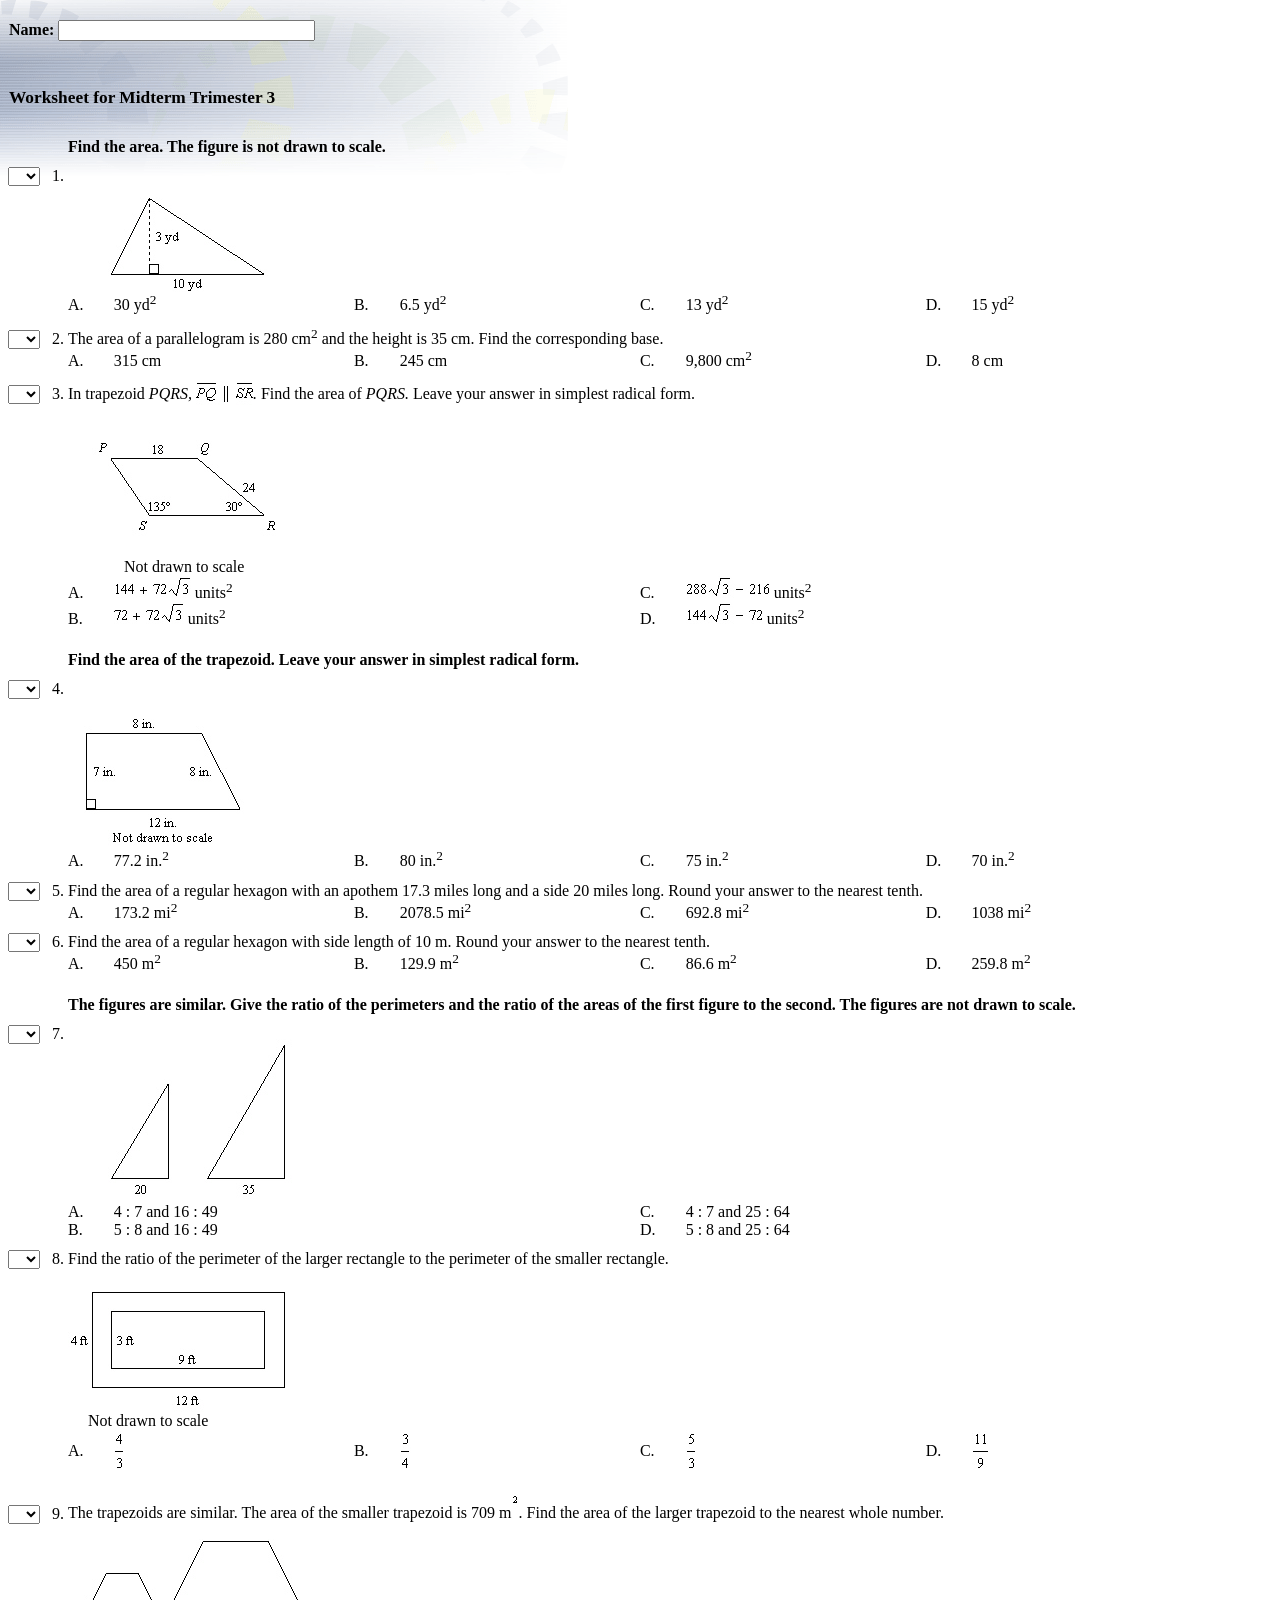
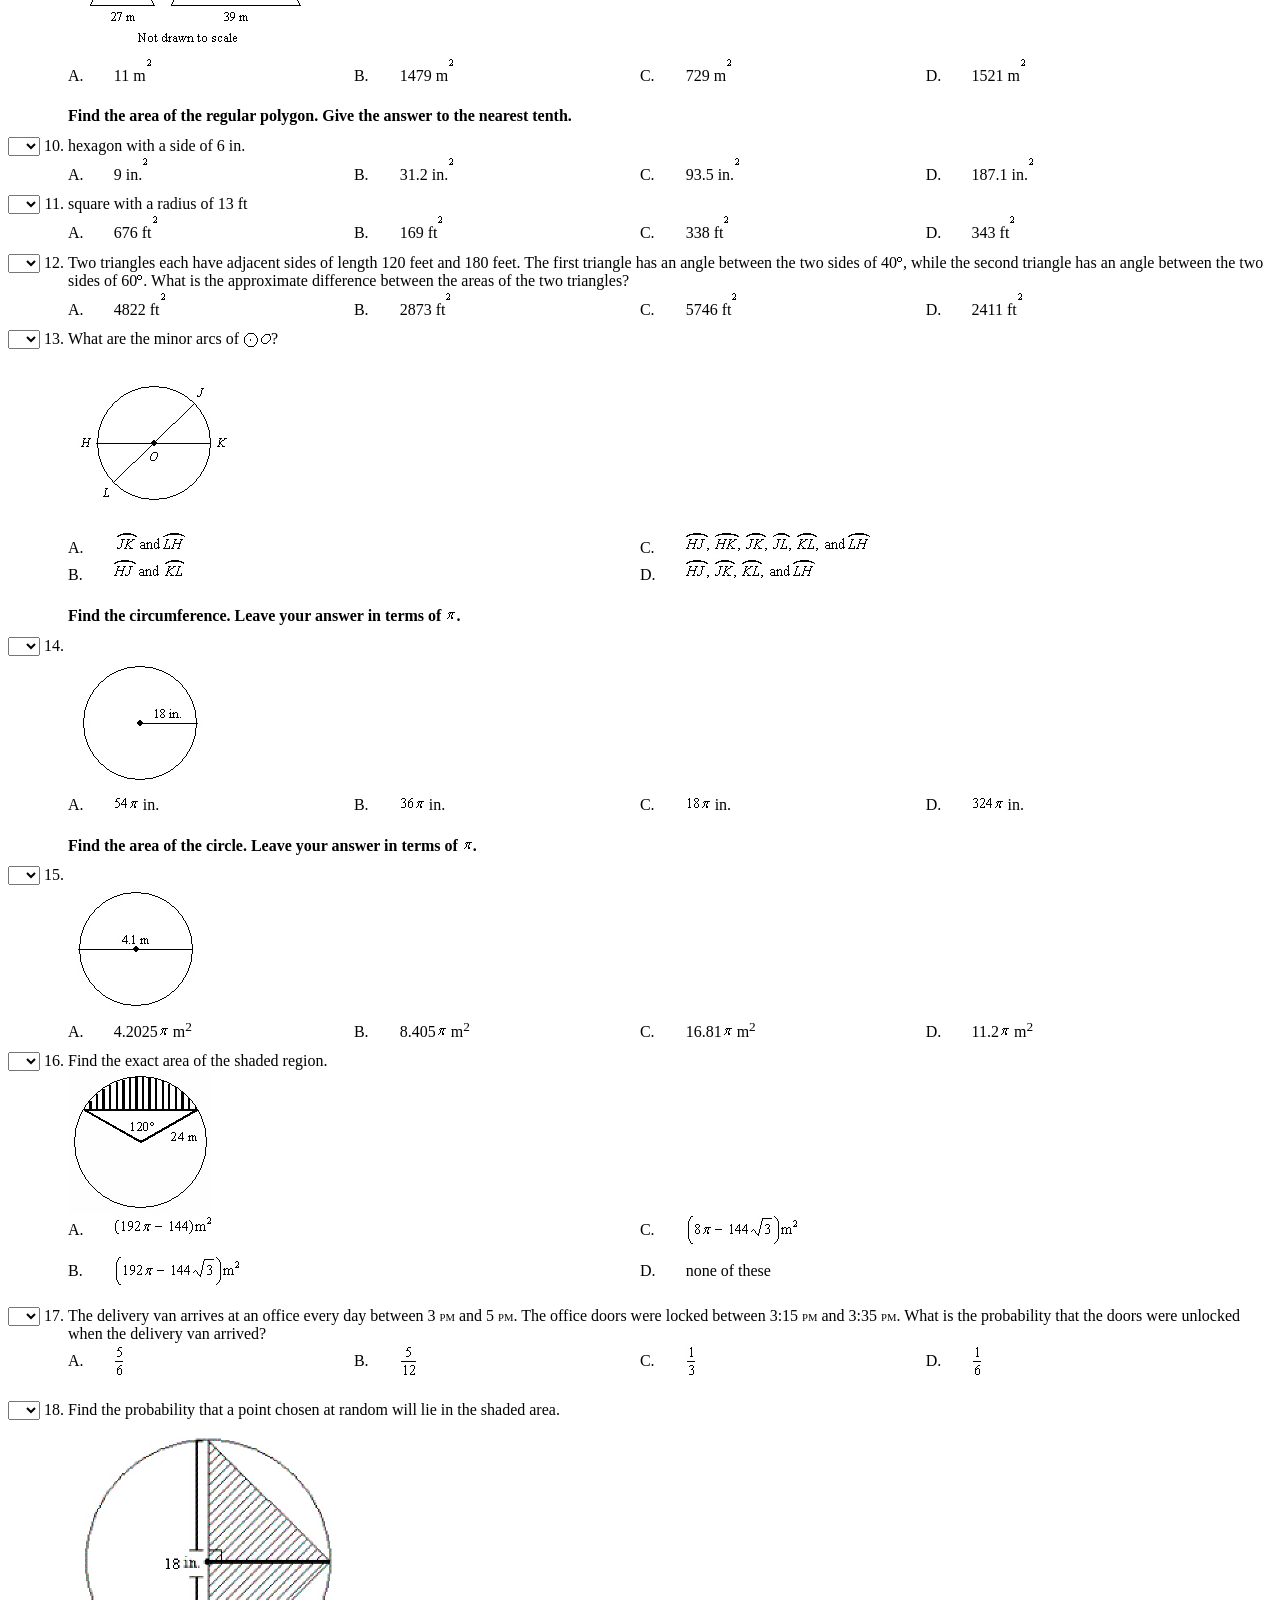
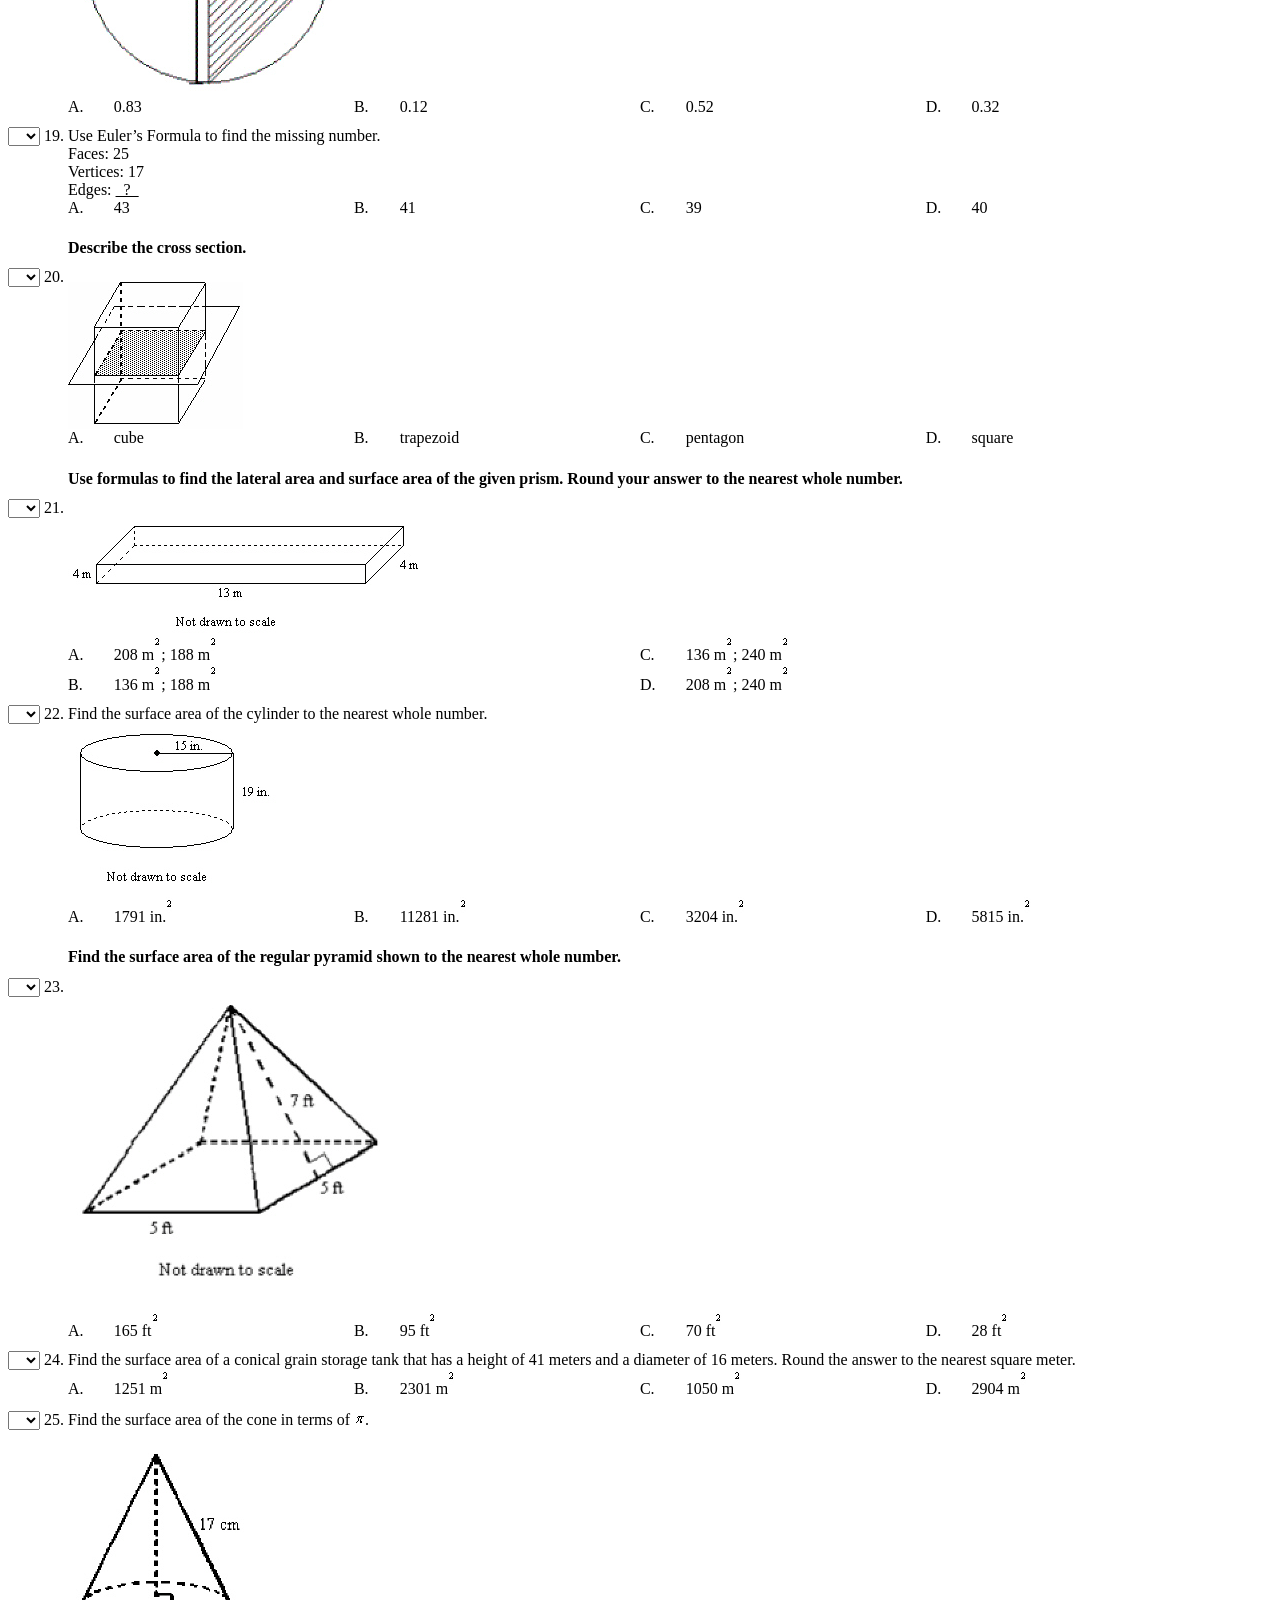
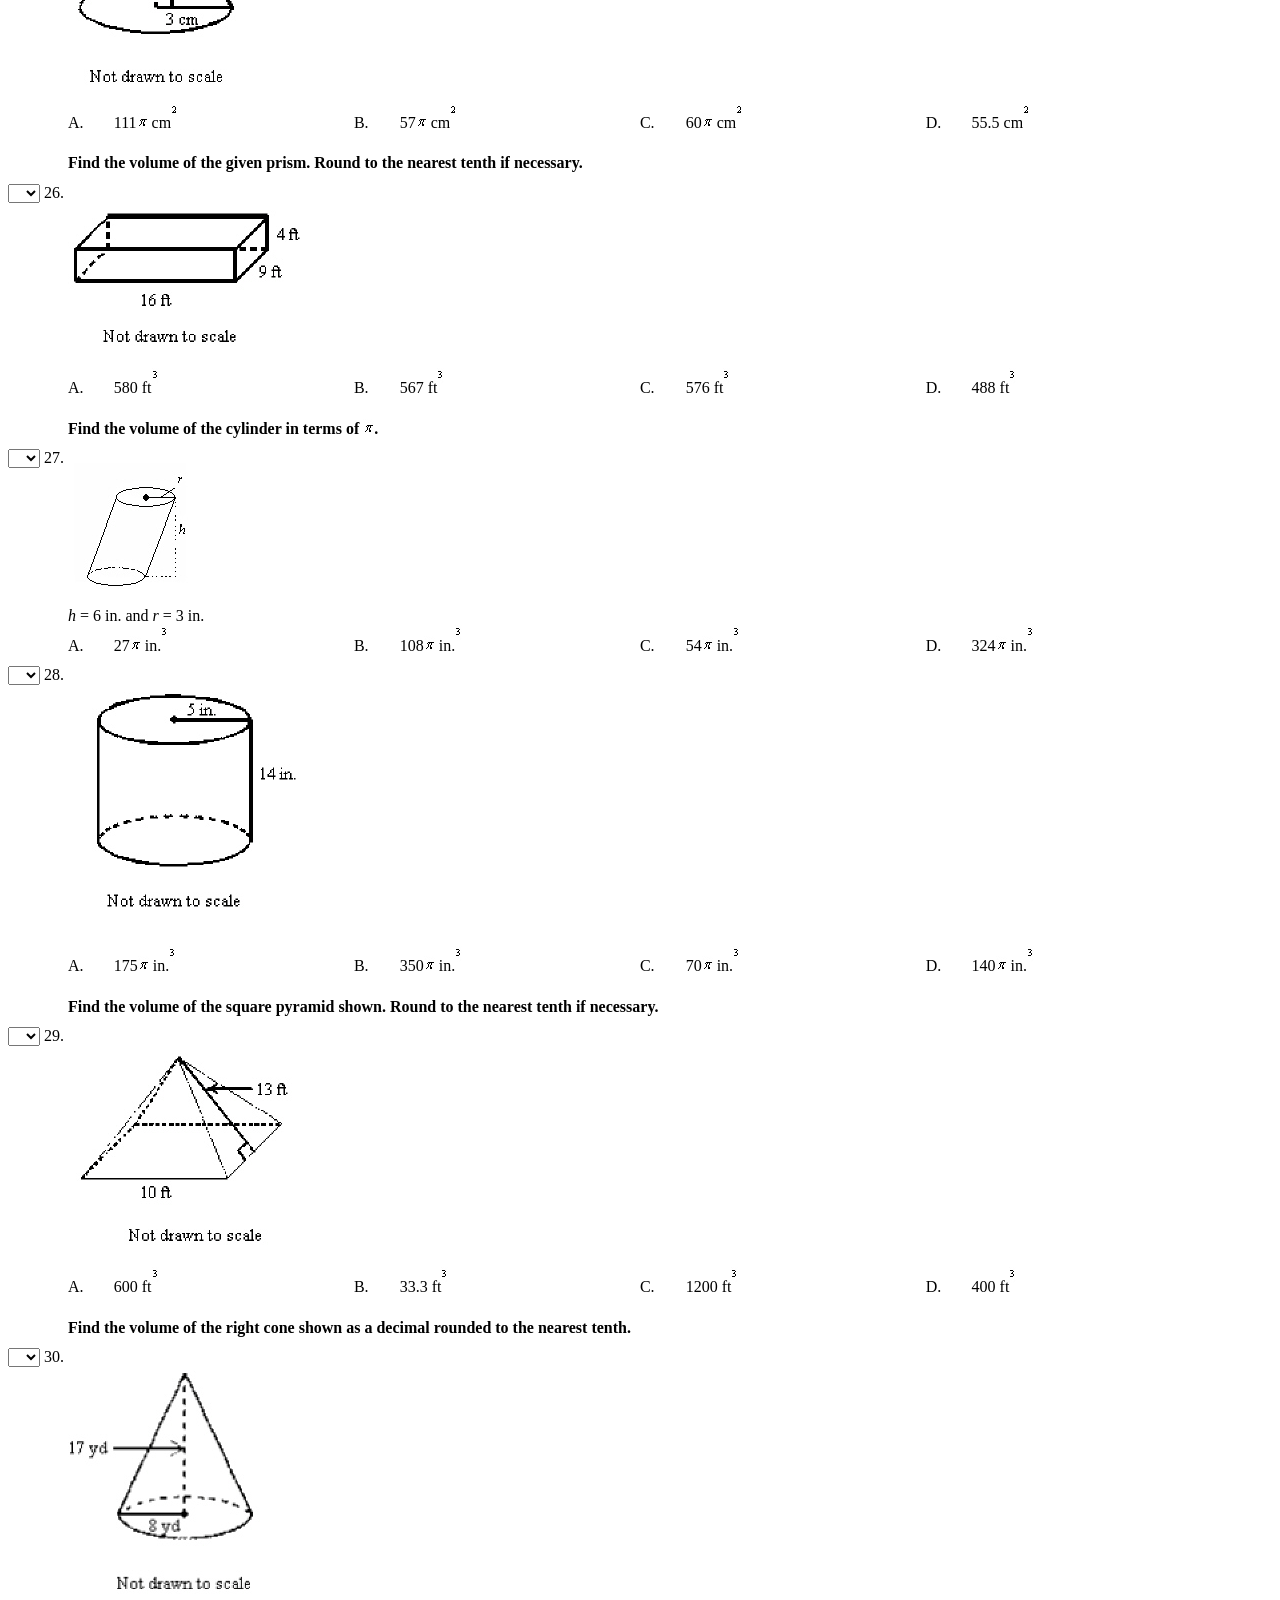
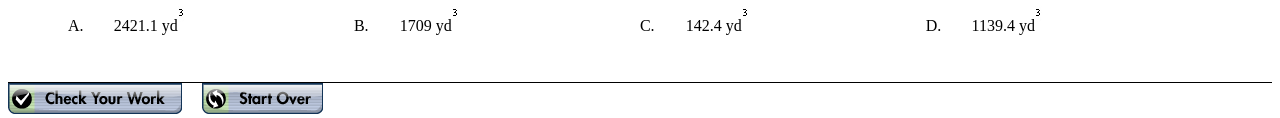
<file: index.htm>
<!DOCTYPE HTML PUBLIC "-//W3C//DTD HTML 4.01 Transitional//EN">
<html>
<head>
	<meta name='generator' content='ExamView HTML Generator 1.1.0'>
	<meta name='robots' content='noindex,nofollow'>
	<title>Worksheet for Midterm Trimester 3</title>
	<style type='text/css'>
		.spacer { line-height:.7em; }
		.title { font-size:13pt; font-weight:bold; font-family:"Times New Roman", "Times", serif; color:#000000; }
		.qnumber { font-size:12pt; font-family:"Times New Roman", "Times", serif; color:#000000; text-align:right; }
		.choice { font-size:12pt; font-family:"Times New Roman", "Times", serif; color:#000000; }
		.default { font-size:12pt; font-family:"Times New Roman", "Times", serif; color:#000000; }
		.qinfo { font-size:12pt; font-family:"Times New Roman", "Times", serif; color:#000000; }
		.points { font-size:8pt; font-family:"Times New Roman", "Times", serif; color:#000000; }
		TD.pad { padding: 0pt 4pt 0pt 4pt; }
		.font1 { font-family:"Times New Roman", "Times", serif; }
	</style>
<script type='text/javascript' language='JavaScript1.1'>
<!--
	// Copyright (c) 2000-2008 eInstruction Corp.
	var listMap = '111111111111111111111111111111';
	var qtypeMap = '222222222222222222222222222222';
	var ansMap = new Array(30);
	var ptsMap = new Array(30);
	ansMap[0] = 'D';
	ptsMap[0] = 1;
	ansMap[1] = 'D';
	ptsMap[1] = 1;
	ansMap[2] = 'A';
	ptsMap[2] = 1;
	ansMap[3] = 'D';
	ptsMap[3] = 1;
	ansMap[4] = 'D';
	ptsMap[4] = 1;
	ansMap[5] = 'D';
	ptsMap[5] = 1;
	ansMap[6] = 'A';
	ptsMap[6] = 1;
	ansMap[7] = 'A';
	ptsMap[7] = 1;
	ansMap[8] = 'B';
	ptsMap[8] = 1;
	ansMap[9] = 'C';
	ptsMap[9] = 1;
	ansMap[10] = 'C';
	ptsMap[10] = 1;
	ansMap[11] = 'D';
	ptsMap[11] = 1;
	ansMap[12] = 'D';
	ptsMap[12] = 1;
	ansMap[13] = 'B';
	ptsMap[13] = 1;
	ansMap[14] = 'A';
	ptsMap[14] = 1;
	ansMap[15] = 'B';
	ptsMap[15] = 1;
	ansMap[16] = 'A';
	ptsMap[16] = 1;
	ansMap[17] = 'D';
	ptsMap[17] = 1;
	ansMap[18] = 'D';
	ptsMap[18] = 1;
	ansMap[19] = 'D';
	ptsMap[19] = 1;
	ansMap[20] = 'C';
	ptsMap[20] = 1;
	ansMap[21] = 'C';
	ptsMap[21] = 1;
	ansMap[22] = 'B';
	ptsMap[22] = 1;
	ansMap[23] = 'A';
	ptsMap[23] = 1;
	ansMap[24] = 'C';
	ptsMap[24] = 1;
	ansMap[25] = 'C';
	ptsMap[25] = 1;
	ansMap[26] = 'C';
	ptsMap[26] = 1;
	ansMap[27] = 'B';
	ptsMap[27] = 1;
	ansMap[28] = 'D';
	ptsMap[28] = 1;
	ansMap[29] = 'D';
	ptsMap[29] = 1;
	function GradeIt(f)
	{
		var	MAGIC = 840;
		var	htmlUrl = window.location.href;
		var	studentName;
		var	totalCorrect = 0;
		var	totalPossible = 0;
		var	numCorrect = 0;
		var	numPossible = 0;
		var	numBlank = 0;
		var	numSubjective = 0;
		var	currentInstruction;
		var	currentNarrative;
		var	scorePercent;
		var	index;
		var	msg;
		var	text;
		var	i;
		var	showFeedback = true;
		var	showRef = true;
		var	numQuestions = 30;
		var	numInstructions = 0;
		var	numNarratives = 13;
		var	prefixText = new Array(30);
		var	numberText = new Array(30);
		var	questionText = new Array(30);
		var	answerText = new Array(30);
		var	responseText = new Array(30);
		var	feedbackText = new Array(30);
		var	refText = new Array(30);
		var	narrativeIndex = new Array(13);
		var	narrativeText = new Array(13);
		var	instructionIndex = new Array(0);
		var	instructionText = new Array(0);
		var	listMap = '111111111111111111111111111111';
		var	titleString = 'Worksheet for Midterm Trimester 3';
		var	styleText = new Array(9);
		styleText[0] = '.spacer { line-height:.7em; }';
		styleText[1] = '.title { font-size:13pt; font-weight:bold; font-family:"Times New Roman", "Times", serif; color:#000000; }';
		styleText[2] = '.qnumber { font-size:12pt; font-family:"Times New Roman", "Times", serif; color:#000000; text-align:right; }';
		styleText[3] = '.choice { font-size:12pt; font-family:"Times New Roman", "Times", serif; color:#000000; }';
		styleText[4] = '.default { font-size:12pt; font-family:"Times New Roman", "Times", serif; color:#000000; }';
		styleText[5] = '.qinfo { font-size:12pt; font-family:"Times New Roman", "Times", serif; color:#000000; }';
		styleText[6] = '.points { font-size:8pt; font-family:"Times New Roman", "Times", serif; color:#000000; }';
		styleText[7] = 'TD.pad { padding: 0pt 4pt 0pt 4pt; }';
		styleText[8] = '.font1 { font-family:"Times New Roman", "Times", serif }';
		narrativeText[0] = '<div class=\'default\'><b>Find the area. The figure is not drawn to scale.</b></div>';
		narrativeIndex[0] = 0;
		narrativeText[1] = '<div class=\'default\'><b>Find the area of the trapezoid. Leave your answer in simplest radical ' +
'form.</b></div>';
		narrativeIndex[1] = 3;
		narrativeText[2] = '<div class=\'default\'><b>The figures are similar. Give the ratio of the perimeters and the ratio of the ' +
'areas of the first figure to the second. The figures are not drawn to scale.</b></div>';
		narrativeIndex[2] = 6;
		narrativeText[3] = '<div class=\'default\'><b>Find the area of the regular polygon. Give the answer to the nearest ' +
'tenth.</b></div>';
		narrativeIndex[3] = 9;
		narrativeText[4] = '<div class=\'default\'><b>Find the circumference. Leave your answer in terms of <img width=\'11\' height=\'15\' align=\'bottom\' alt="nar005-1.jpg" ' +
'src="index_files/nar005-1.jpg" border=\'0\'>.</b></div>';
		narrativeIndex[4] = 13;
		narrativeText[5] = '<div class=\'default\'><b>Find the area of the circle. Leave your answer in terms of <img width=\'11\' height=\'15\' align=\'bottom\' alt="nar006-1.jpg" ' +
'src="index_files/nar006-1.jpg" border=\'0\'>.</b></div>';
		narrativeIndex[5] = 14;
		narrativeText[6] = '<div class=\'default\'><b>Describe the cross section.</b></div>';
		narrativeIndex[6] = 19;
		narrativeText[7] = '<div class=\'default\'><b>Use formulas to find the lateral area and surface area of the given prism. ' +
'Round your answer to the nearest whole number.</b></div>';
		narrativeIndex[7] = 20;
		narrativeText[8] = '<div class=\'default\'><b>Find the surface area of the regular pyramid shown to the nearest whole ' +
'number.</b></div>';
		narrativeIndex[8] = 22;
		narrativeText[9] = '<div class=\'default\'><b>Find the volume of the given prism. Round to the nearest tenth if ' +
'necessary.</b></div>';
		narrativeIndex[9] = 25;
		narrativeText[10] = '<div class=\'default\'><b>Find the volume of the cylinder in terms of <img width=\'11\' height=\'15\' align=\'bottom\' alt="nar011-1.jpg" ' +
'src="index_files/nar011-1.jpg" border=\'0\'>.</b></div>';
		narrativeIndex[10] = 26;
		narrativeText[11] = '<div class=\'default\'><b>Find the volume of the square pyramid shown. Round to the nearest tenth if ' +
'necessary.</b></div>';
		narrativeIndex[11] = 28;
		narrativeText[12] = '<div class=\'default\'><b>Find the volume of the right cone shown as a decimal rounded to the nearest ' +
'tenth.</b></div>';
		narrativeIndex[12] = 29;
		numberText[0] = '1.';
		questionText[0] = '<div class=\'default\'><img width=\'240\' height=\'111\' align=\'top\' alt="mc001-1.jpg" ' +
'src="index_files/mc001-1.jpg" border=\'0\'></div><div class=\'default\'><table cellpadding=\'0\' cellspacing=\'0\' width=\'95%\' border=\'0\'><tr valign=\'baseline\'><td width=\'4%\'><div class=\'choice\'>A.</div></td><td ' +
'width=\'21%\'><span class=\'default\'>30 yd<sup>2</sup></span></td><td width=\'4%\'><div class=\'choice\'>B.</div></td><td ' +
'width=\'21%\'><span class=\'default\'>6.5 yd<sup>2</sup></span></td><td width=\'4%\'><div class=\'choice\'>C.</div></td><td ' +
'width=\'21%\'><span class=\'default\'>13 yd<sup>2</sup></span></td><td width=\'4%\'><div class=\'choice\'>D.</div></td><td ' +
'width=\'21%\'><span class=\'default\'>15 yd<sup>2</sup></span></td></tr></table></div>';
		answerText[0] = '<div class=\'default\'>D</div>';
		feedbackText[0] = '';
		refText[0] = '10-1 Areas of Parallelograms and Triangles';
		numberText[1] = '2.';
		questionText[1] = '<div class=\'default\'>The area of a parallelogram is 280 cm<sup>2</sup> and the height is 35 cm. Find ' +
'the corresponding base.</div><div class=\'default\'><table cellpadding=\'0\' cellspacing=\'0\' width=\'95%\' border=\'0\'><tr valign=\'baseline\'><td width=\'4%\'><div class=\'choice\'>A.</div></td><td ' +
'width=\'21%\'><span class=\'default\'>315 cm</span></td><td width=\'4%\'><div class=\'choice\'>B.</div></td><td ' +
'width=\'21%\'><span class=\'default\'>245 cm</span></td><td width=\'4%\'><div class=\'choice\'>C.</div></td><td ' +
'width=\'21%\'><span class=\'default\'>9,800 cm<sup>2</sup></span></td><td width=\'4%\'><div class=\'choice\'>D.</div></td><td ' +
'width=\'21%\'><span class=\'default\'>8 cm</span></td></tr></table></div>';
		answerText[1] = '<div class=\'default\'>D</div>';
		feedbackText[1] = '';
		refText[1] = '10-1 Areas of Parallelograms and Triangles';
		numberText[2] = '3.';
		questionText[2] = '<div class=\'default\'>In trapezoid <i>PQRS, <img width=\'57\' height=\'35\' align=\'middle\' alt="mc003-1.jpg" ' +
'src="index_files/mc003-1.jpg" border=\'0\'>.</i> Find the area of <i>PQRS.</i> Leave your answer in ' +
'simplest radical form.<i><br></i><img width=\'221\' height=\'142\' align=\'top\' alt="mc003-2.jpg" ' +
'src="index_files/mc003-2.jpg" ' +
'border=\'0\'><br>&nbsp;&nbsp;&nbsp;&nbsp;&nbsp;&nbsp;&nbsp;&nbsp;&nbsp;&nbsp;&nbsp;&nbsp;&nbsp; Not drawn ' +
'to scale<br></div><div class=\'default\'><table cellpadding=\'0\' cellspacing=\'0\' width=\'95%\' border=\'0\'><tr valign=\'baseline\'><td width=\'4%\'><div class=\'choice\'>A.</div></td><td ' +
'width=\'46%\'><span class=\'default\'><img width=\'77\' height=\'22\' align=\'bottom\' alt="mc003-3.jpg" ' +
'src="index_files/mc003-3.jpg" border=\'0\'> units<sup>2</sup></span></td><td width=\'4%\'><div class=\'choice\'>C.</div></td><td ' +
'width=\'46%\'><span class=\'default\'><img width=\'84\' height=\'22\' align=\'bottom\' alt="mc003-5.jpg" ' +
'src="index_files/mc003-5.jpg" border=\'0\'> units<sup>2</sup></span></td></tr><tr ' +
'valign=\'baseline\'><td><div class=\'choice\'>B.</div></td><td><span class=\'default\'><img width=\'70\' height=\'22\' align=\'bottom\' alt="mc003-4.jpg" ' +
'src="index_files/mc003-4.jpg" border=\'0\'> units<sup>2</sup></span></td><td><div ' +
'class=\'choice\'>D.</div></td><td><span class=\'default\'><img width=\'77\' height=\'22\' align=\'bottom\' alt="mc003-6.jpg" ' +
'src="index_files/mc003-6.jpg" border=\'0\'> units<sup>2</sup></span></td></tr></table></div>';
		answerText[2] = '<div class=\'default\'>A</div>';
		feedbackText[2] = '';
		refText[2] = '10-2 Areas of Trapezoids, Rhombuses, and Kites';
		numberText[3] = '4.';
		questionText[3] = '<div class=\'default\'><img width=\'192\' height=\'154\' align=\'top\' alt="mc004-1.jpg" ' +
'src="index_files/mc004-1.jpg" border=\'0\'></div><div class=\'default\'><table cellpadding=\'0\' cellspacing=\'0\' width=\'95%\' border=\'0\'><tr valign=\'baseline\'><td width=\'4%\'><div class=\'choice\'>A.</div></td><td ' +
'width=\'21%\'><span class=\'default\'>77.2 in.<sup>2</sup></span></td><td width=\'4%\'><div class=\'choice\'>B.</div></td><td ' +
'width=\'21%\'><span class=\'default\'>80 in.<sup>2</sup></span></td><td width=\'4%\'><div class=\'choice\'>C.</div></td><td ' +
'width=\'21%\'><span class=\'default\'>75 in.<sup>2</sup></span></td><td width=\'4%\'><div class=\'choice\'>D.</div></td><td ' +
'width=\'21%\'><span class=\'default\'>70 in.<sup>2</sup></span></td></tr></table></div>';
		answerText[3] = '<div class=\'default\'>D</div>';
		feedbackText[3] = '';
		refText[3] = '10-2 Areas of Trapezoids, Rhombuses, and Kites';
		numberText[4] = '5.';
		questionText[4] = '<div class=\'default\'>Find the area of a regular hexagon with an apothem 17.3 miles long and a side 20 ' +
'miles long. Round your answer to the nearest tenth.<br></div><div class=\'default\'><table cellpadding=\'0\' cellspacing=\'0\' width=\'95%\' border=\'0\'><tr valign=\'baseline\'><td width=\'4%\'><div class=\'choice\'>A.</div></td><td ' +
'width=\'21%\'><span class=\'default\'>173.2 mi<sup>2</sup></span></td><td width=\'4%\'><div class=\'choice\'>B.</div></td><td ' +
'width=\'21%\'><span class=\'default\'>2078.5 mi<sup>2</sup></span></td><td width=\'4%\'><div class=\'choice\'>C.</div></td><td ' +
'width=\'21%\'><span class=\'default\'>692.8 mi<sup>2</sup></span></td><td width=\'4%\'><div class=\'choice\'>D.</div></td><td ' +
'width=\'21%\'><span class=\'default\'>1038 mi<sup>2</sup></span></td></tr></table></div>';
		answerText[4] = '<div class=\'default\'>D</div>';
		feedbackText[4] = '';
		refText[4] = '10-3 Areas of Regular Polygons';
		numberText[5] = '6.';
		questionText[5] = '<div class=\'default\'>Find the area of a regular hexagon with side length of 10 m. Round your answer to ' +
'the nearest tenth.</div><div class=\'default\'><table cellpadding=\'0\' cellspacing=\'0\' width=\'95%\' border=\'0\'><tr valign=\'baseline\'><td width=\'4%\'><div class=\'choice\'>A.</div></td><td ' +
'width=\'21%\'><span class=\'default\'>450 m<sup>2</sup></span></td><td width=\'4%\'><div class=\'choice\'>B.</div></td><td ' +
'width=\'21%\'><span class=\'default\'>129.9 m<sup>2</sup></span></td><td width=\'4%\'><div class=\'choice\'>C.</div></td><td ' +
'width=\'21%\'><span class=\'default\'>86.6 m<sup>2</sup></span></td><td width=\'4%\'><div class=\'choice\'>D.</div></td><td ' +
'width=\'21%\'><span class=\'default\'>259.8 m<sup>2</sup></span></td></tr></table></div>';
		answerText[5] = '<div class=\'default\'>D</div>';
		feedbackText[5] = '';
		refText[5] = '10-3 Areas of Regular Polygons';
		numberText[6] = '7.';
		questionText[6] = '<div class=\'default\'><img width=\'240\' height=\'164\' align=\'top\' alt="mc007-1.jpg" ' +
'src="index_files/mc007-1.jpg" border=\'0\'></div><div class=\'default\'><table cellpadding=\'0\' cellspacing=\'0\' width=\'95%\' border=\'0\'><tr valign=\'baseline\'><td width=\'4%\'><div class=\'choice\'>A.</div></td><td ' +
'width=\'46%\'><span class=\'default\'>4 : 7 and 16 : 49</span></td><td width=\'4%\'><div class=\'choice\'>C.</div></td><td ' +
'width=\'46%\'><span class=\'default\'>4 : 7 and 25 : 64</span></td></tr><tr valign=\'baseline\'><td><div class=\'choice\'>B.</div></td><td><span ' +
'class=\'default\'>5 : 8 and 16 : 49</span></td><td><div class=\'choice\'>D.</div></td><td><span ' +
'class=\'default\'>5 : 8 and 25 : 64</span></td></tr></table></div>';
		answerText[6] = '<div class=\'default\'>A</div>';
		feedbackText[6] = '';
		refText[6] = '10-4 Perimeters and Areas of Similar Figures';
		numberText[7] = '8.';
		questionText[7] = '<div class=\'default\'>Find the ratio of the perimeter of the larger rectangle to the perimeter of the ' +
'smaller rectangle.<br><img width=\'240\' height=\'144\' align=\'bottom\' alt="mc008-1.jpg" ' +
'src="index_files/mc008-1.jpg" border=\'0\'><br>&nbsp;&nbsp;&nbsp;&nbsp; Not drawn to scale<br></div><div ' +
'class=\'default\'><table cellpadding=\'0\' cellspacing=\'0\' width=\'95%\' border=\'0\'><tr valign=\'baseline\'><td width=\'4%\'><div class=\'choice\'>A.</div></td><td ' +
'width=\'21%\'><span class=\'default\'><img width=\'11\' height=\'52\' align=\'middle\' alt="mc008-2.jpg" ' +
'src="index_files/mc008-2.jpg" border=\'0\'></span></td><td width=\'4%\'><div class=\'choice\'>B.</div></td><td ' +
'width=\'21%\'><span class=\'default\'><img width=\'11\' height=\'52\' align=\'middle\' alt="mc008-3.jpg" ' +
'src="index_files/mc008-3.jpg" border=\'0\'></span></td><td width=\'4%\'><div class=\'choice\'>C.</div></td><td ' +
'width=\'21%\'><span class=\'default\'><img width=\'11\' height=\'52\' align=\'middle\' alt="mc008-4.jpg" ' +
'src="index_files/mc008-4.jpg" border=\'0\'></span></td><td width=\'4%\'><div class=\'choice\'>D.</div></td><td ' +
'width=\'21%\'><span class=\'default\'><img width=\'18\' height=\'52\' align=\'middle\' alt="mc008-5.jpg" ' +
'src="index_files/mc008-5.jpg" border=\'0\'></span></td></tr></table></div>';
		answerText[7] = '<div class=\'default\'>A</div>';
		feedbackText[7] = '';
		refText[7] = '10-4 Perimeters and Areas of Similar Figures';
		numberText[8] = '9.';
		questionText[8] = '<div class=\'default\'>The trapezoids are similar. The area of the smaller trapezoid is 709 m<sup><img ' +
'width=\'7\' height=\'19\' align=\'bottom\' alt="mc009-1.jpg" src="index_files/mc009-1.jpg" border=\'0\'></sup>. Find ' +
'the area of the larger trapezoid to the nearest whole number.<br><img width=\'240\' height=\'133\' align=\'bottom\' alt="mc009-2.jpg" ' +
'src="index_files/mc009-2.jpg" border=\'0\'></div><div class=\'default\'><table cellpadding=\'0\' cellspacing=\'0\' width=\'95%\' border=\'0\'><tr valign=\'baseline\'><td width=\'4%\'><div class=\'choice\'>A.</div></td><td ' +
'width=\'21%\'><span class=\'default\'>11 m<sup><img width=\'7\' height=\'19\' align=\'bottom\' alt="mc009-3.jpg" ' +
'src="index_files/mc009-3.jpg" border=\'0\'></sup></span></td><td width=\'4%\'><div class=\'choice\'>B.</div></td><td ' +
'width=\'21%\'><span class=\'default\'>1479 m<sup><img width=\'7\' height=\'19\' align=\'bottom\' alt="mc009-4.jpg" ' +
'src="index_files/mc009-4.jpg" border=\'0\'></sup></span></td><td width=\'4%\'><div class=\'choice\'>C.</div></td><td ' +
'width=\'21%\'><span class=\'default\'>729 m<sup><img width=\'7\' height=\'19\' align=\'bottom\' alt="mc009-5.jpg" ' +
'src="index_files/mc009-5.jpg" border=\'0\'></sup></span></td><td width=\'4%\'><div class=\'choice\'>D.</div></td><td ' +
'width=\'21%\'><span class=\'default\'>1521 m<sup><img width=\'7\' height=\'19\' align=\'bottom\' alt="mc009-6.jpg" ' +
'src="index_files/mc009-6.jpg" border=\'0\'></sup></span></td></tr></table></div>';
		answerText[8] = '<div class=\'default\'>B</div>';
		feedbackText[8] = '';
		refText[8] = '10-4 Perimeters and Areas of Similar Figures';
		numberText[9] = '10.';
		questionText[9] = '<div class=\'default\'>hexagon with a side of 6 in.</div><div class=\'default\'><table cellpadding=\'0\' cellspacing=\'0\' width=\'95%\' border=\'0\'><tr valign=\'baseline\'><td width=\'4%\'><div class=\'choice\'>A.</div></td><td ' +
'width=\'21%\'><span class=\'default\'>9 in.<sup><img width=\'7\' height=\'19\' align=\'bottom\' alt="mc010-1.jpg" ' +
'src="index_files/mc010-1.jpg" border=\'0\'></sup></span></td><td width=\'4%\'><div class=\'choice\'>B.</div></td><td ' +
'width=\'21%\'><span class=\'default\'>31.2 in.<sup><img width=\'7\' height=\'19\' align=\'bottom\' alt="mc010-2.jpg" ' +
'src="index_files/mc010-2.jpg" border=\'0\'></sup></span></td><td width=\'4%\'><div class=\'choice\'>C.</div></td><td ' +
'width=\'21%\'><span class=\'default\'>93.5 in.<sup><img width=\'7\' height=\'19\' align=\'bottom\' alt="mc010-3.jpg" ' +
'src="index_files/mc010-3.jpg" border=\'0\'></sup></span></td><td width=\'4%\'><div class=\'choice\'>D.</div></td><td ' +
'width=\'21%\'><span class=\'default\'>187.1 in.<sup><img width=\'7\' height=\'19\' align=\'bottom\' alt="mc010-4.jpg" ' +
'src="index_files/mc010-4.jpg" border=\'0\'></sup></span></td></tr></table></div>';
		answerText[9] = '<div class=\'default\'>C</div>';
		feedbackText[9] = '';
		refText[9] = '10-5 Trigonometry and Area';
		numberText[10] = '11.';
		questionText[10] = '<div class=\'default\'>square with a radius of 13 ft</div><div class=\'default\'><table cellpadding=\'0\' cellspacing=\'0\' width=\'95%\' border=\'0\'><tr valign=\'baseline\'><td width=\'4%\'><div class=\'choice\'>A.</div></td><td ' +
'width=\'21%\'><span class=\'default\'>676 ft<sup><img width=\'7\' height=\'19\' align=\'bottom\' alt="mc011-1.jpg" ' +
'src="index_files/mc011-1.jpg" border=\'0\'></sup></span></td><td width=\'4%\'><div class=\'choice\'>B.</div></td><td ' +
'width=\'21%\'><span class=\'default\'>169 ft<sup><img width=\'7\' height=\'19\' align=\'bottom\' alt="mc011-2.jpg" ' +
'src="index_files/mc011-2.jpg" border=\'0\'></sup></span></td><td width=\'4%\'><div class=\'choice\'>C.</div></td><td ' +
'width=\'21%\'><span class=\'default\'>338 ft<sup><img width=\'7\' height=\'19\' align=\'bottom\' alt="mc011-3.jpg" ' +
'src="index_files/mc011-3.jpg" border=\'0\'></sup></span></td><td width=\'4%\'><div class=\'choice\'>D.</div></td><td ' +
'width=\'21%\'><span class=\'default\'>343 ft<sup><img width=\'7\' height=\'19\' align=\'bottom\' alt="mc011-4.jpg" ' +
'src="index_files/mc011-4.jpg" border=\'0\'></sup></span></td></tr></table></div>';
		answerText[10] = '<div class=\'default\'>C</div>';
		feedbackText[10] = '';
		refText[10] = '10-5 Trigonometry and Area';
		numberText[11] = '12.';
		questionText[11] = '<div class=\'default\'>Two triangles each have adjacent sides of length 120 feet and 180 feet. The first ' +
'triangle has an angle between the two sides of 40<img width=\'6\' height=\'14\' align=\'bottom\' alt="mc012-1.jpg" ' +
'src="index_files/mc012-1.jpg" border=\'0\'>, while the second triangle has an angle between the two sides ' +
'of 60<img width=\'6\' height=\'14\' align=\'bottom\' alt="mc012-2.jpg" src="index_files/mc012-2.jpg" border=\'0\'>. What is the ' +
'approximate difference between the areas of the two triangles?</div><div class=\'default\'><table cellpadding=\'0\' cellspacing=\'0\' width=\'95%\' border=\'0\'><tr valign=\'baseline\'><td width=\'4%\'><div class=\'choice\'>A.</div></td><td ' +
'width=\'21%\'><span class=\'default\'>4822 ft<sup><img width=\'7\' height=\'19\' align=\'bottom\' alt="mc012-3.jpg" ' +
'src="index_files/mc012-3.jpg" border=\'0\'></sup></span></td><td width=\'4%\'><div class=\'choice\'>B.</div></td><td ' +
'width=\'21%\'><span class=\'default\'>2873 ft<sup><img width=\'7\' height=\'19\' align=\'bottom\' alt="mc012-4.jpg" ' +
'src="index_files/mc012-4.jpg" border=\'0\'></sup></span></td><td width=\'4%\'><div class=\'choice\'>C.</div></td><td ' +
'width=\'21%\'><span class=\'default\'>5746 ft<sup><img width=\'7\' height=\'19\' align=\'bottom\' alt="mc012-5.jpg" ' +
'src="index_files/mc012-5.jpg" border=\'0\'></sup></span></td><td width=\'4%\'><div class=\'choice\'>D.</div></td><td ' +
'width=\'21%\'><span class=\'default\'>2411 ft<sup><img width=\'7\' height=\'19\' align=\'bottom\' alt="mc012-6.jpg" ' +
'src="index_files/mc012-6.jpg" border=\'0\'></sup></span></td></tr></table></div>';
		answerText[11] = '<div class=\'default\'>D</div>';
		feedbackText[11] = '';
		refText[11] = '10-5 Trigonometry and Area';
		numberText[12] = '13.';
		questionText[12] = '<div class=\'default\'>What are the minor arcs of <img width=\'28\' height=\'26\' align=\'middle\' alt="mc013-1.jpg" ' +
'src="index_files/mc013-1.jpg" border=\'0\'>?<br><img width=\'173\' height=\'173\' align=\'bottom\' alt="mc013-2.jpg" ' +
'src="index_files/mc013-2.jpg" border=\'0\'></div><div class=\'default\'><table cellpadding=\'0\' cellspacing=\'0\' width=\'95%\' border=\'0\'><tr valign=\'baseline\'><td width=\'4%\'><div class=\'choice\'>A.</div></td><td ' +
'width=\'46%\'><span class=\'default\'><i><img width=\'71\' height=\'23\' align=\'bottom\' alt="mc013-3.jpg" ' +
'src="index_files/mc013-3.jpg" border=\'0\'></i></span></td><td width=\'4%\'><div class=\'choice\'>C.</div></td><td ' +
'width=\'46%\'><span class=\'default\'><i><img width=\'184\' height=\'23\' align=\'bottom\' alt="mc013-5.jpg" ' +
'src="index_files/mc013-5.jpg" border=\'0\'></i></span></td></tr><tr valign=\'baseline\'><td><div class=\'choice\'>B.</div></td><td><span ' +
'class=\'default\'><i><img width=\'70\' height=\'23\' align=\'bottom\' alt="mc013-4.jpg" src="index_files/mc013-4.jpg" ' +
'border=\'0\'></i></span></td><td><div class=\'choice\'>D.</div></td><td><span class=\'default\'><i><img width=\'129\' height=\'23\' align=\'bottom\' alt="mc013-6.jpg" ' +
'src="index_files/mc013-6.jpg" border=\'0\'></i></span></td></tr></table></div>';
		answerText[12] = '<div class=\'default\'>D</div>';
		feedbackText[12] = '';
		refText[12] = '10-6 Circles and Arcs';
		numberText[13] = '14.';
		questionText[13] = '<div class=\'default\'><img width=\'144\' height=\'144\' align=\'top\' alt="mc014-1.jpg" ' +
'src="index_files/mc014-1.jpg" border=\'0\'></div><div class=\'default\'><table cellpadding=\'0\' cellspacing=\'0\' width=\'95%\' border=\'0\'><tr valign=\'baseline\'><td width=\'4%\'><div class=\'choice\'>A.</div></td><td ' +
'width=\'21%\'><span class=\'default\'><img width=\'25\' height=\'15\' align=\'bottom\' alt="mc014-2.jpg" ' +
'src="index_files/mc014-2.jpg" border=\'0\'> in.</span></td><td width=\'4%\'><div class=\'choice\'>B.</div></td><td ' +
'width=\'21%\'><span class=\'default\'><img width=\'25\' height=\'15\' align=\'bottom\' alt="mc014-3.jpg" ' +
'src="index_files/mc014-3.jpg" border=\'0\'> in.</span></td><td width=\'4%\'><div class=\'choice\'>C.</div></td><td ' +
'width=\'21%\'><span class=\'default\'><img width=\'25\' height=\'15\' align=\'bottom\' alt="mc014-4.jpg" ' +
'src="index_files/mc014-4.jpg" border=\'0\'> in.</span></td><td width=\'4%\'><div class=\'choice\'>D.</div></td><td ' +
'width=\'21%\'><span class=\'default\'><img width=\'32\' height=\'15\' align=\'bottom\' alt="mc014-5.jpg" ' +
'src="index_files/mc014-5.jpg" border=\'0\'> in.</span></td></tr></table></div>';
		answerText[13] = '<div class=\'default\'>B</div>';
		feedbackText[13] = '';
		refText[13] = '10-6 Circles and Arcs';
		numberText[14] = '15.';
		questionText[14] = '<div class=\'default\'><img width=\'137\' height=\'138\' align=\'top\' alt="mc015-1.jpg" ' +
'src="index_files/mc015-1.jpg" border=\'0\'></div><div class=\'default\'><table cellpadding=\'0\' cellspacing=\'0\' width=\'95%\' border=\'0\'><tr valign=\'baseline\'><td width=\'4%\'><div class=\'choice\'>A.</div></td><td ' +
'width=\'21%\'><span class=\'default\'>4.2025<img width=\'11\' height=\'15\' align=\'bottom\' alt="mc015-2.jpg" ' +
'src="index_files/mc015-2.jpg" border=\'0\'> m<sup>2</sup></span></td><td width=\'4%\'><div class=\'choice\'>B.</div></td><td ' +
'width=\'21%\'><span class=\'default\'>8.405<img width=\'11\' height=\'15\' align=\'bottom\' alt="mc015-3.jpg" ' +
'src="index_files/mc015-3.jpg" border=\'0\'> m<sup>2</sup></span></td><td width=\'4%\'><div class=\'choice\'>C.</div></td><td ' +
'width=\'21%\'><span class=\'default\'>16.81<img width=\'11\' height=\'15\' align=\'bottom\' alt="mc015-4.jpg" ' +
'src="index_files/mc015-4.jpg" border=\'0\'> m<sup>2</sup></span></td><td width=\'4%\'><div class=\'choice\'>D.</div></td><td ' +
'width=\'21%\'><span class=\'default\'>11.2<img width=\'11\' height=\'15\' align=\'bottom\' alt="mc015-5.jpg" ' +
'src="index_files/mc015-5.jpg" border=\'0\'> m<sup>2</sup></span></td></tr></table></div>';
		answerText[14] = '<div class=\'default\'>A</div>';
		feedbackText[14] = '';
		refText[14] = '10-7 Areas of Circles and Sectors';
		numberText[15] = '16.';
		questionText[15] = '<div class=\'default\'>Find the exact area of the shaded region.<br><img width=\'144\' height=\'144\' align=\'bottom\' alt="mc016-1.jpg" ' +
'src="index_files/mc016-1.jpg" border=\'0\'></div><div class=\'default\'><table cellpadding=\'0\' cellspacing=\'0\' width=\'95%\' border=\'0\'><tr valign=\'baseline\'><td width=\'4%\'><div class=\'choice\'>A.</div></td><td ' +
'width=\'46%\'><span class=\'default\'><img width=\'99\' height=\'21\' align=\'bottom\' alt="mc016-2.jpg" ' +
'src="index_files/mc016-2.jpg" border=\'0\'></span></td><td width=\'4%\'><div class=\'choice\'>C.</div></td><td ' +
'width=\'46%\'><span class=\'default\'><img width=\'113\' height=\'41\' align=\'middle\' alt="mc016-4.jpg" ' +
'src="index_files/mc016-4.jpg" border=\'0\'></span></td></tr><tr valign=\'baseline\'><td><div class=\'choice\'>B.</div></td><td><span ' +
'class=\'default\'><img width=\'127\' height=\'41\' align=\'middle\' alt="mc016-3.jpg" src="index_files/mc016-3.jpg" ' +
'border=\'0\'></span></td><td><div class=\'choice\'>D.</div></td><td><span class=\'default\'>none of ' +
'these</span></td></tr></table></div>';
		answerText[15] = '<div class=\'default\'>B</div>';
		feedbackText[15] = '';
		refText[15] = '10-7 Areas of Circles and Sectors';
		numberText[16] = '17.';
		questionText[16] = '<div class=\'default\'>The delivery van arrives at an office every day between 3 <span ' +
'style=\'font-size:8pt\'>PM</span> and 5 <span style=\'font-size:8pt\'>PM</span>. The office doors were locked ' +
'between 3:15 <span style=\'font-size:8pt\'>PM</span> and 3:35 <span style=\'font-size:8pt\'>PM</span>. What ' +
'is the probability that the doors were unlocked when the delivery van arrived?<br></div><div ' +
'class=\'default\'><table cellpadding=\'0\' cellspacing=\'0\' width=\'95%\' border=\'0\'><tr valign=\'baseline\'><td width=\'4%\'><div class=\'choice\'>A.</div></td><td ' +
'width=\'21%\'><span class=\'default\'><img width=\'11\' height=\'46\' align=\'middle\' alt="mc017-1.jpg" ' +
'src="index_files/mc017-1.jpg" border=\'0\'></span></td><td width=\'4%\'><div class=\'choice\'>B.</div></td><td ' +
'width=\'21%\'><span class=\'default\'><img width=\'18\' height=\'46\' align=\'middle\' alt="mc017-2.jpg" ' +
'src="index_files/mc017-2.jpg" border=\'0\'></span></td><td width=\'4%\'><div class=\'choice\'>C.</div></td><td ' +
'width=\'21%\'><span class=\'default\'><img width=\'11\' height=\'46\' align=\'middle\' alt="mc017-3.jpg" ' +
'src="index_files/mc017-3.jpg" border=\'0\'></span></td><td width=\'4%\'><div class=\'choice\'>D.</div></td><td ' +
'width=\'21%\'><span class=\'default\'><img width=\'11\' height=\'46\' align=\'middle\' alt="mc017-4.jpg" ' +
'src="index_files/mc017-4.jpg" border=\'0\'></span></td></tr></table></div>';
		answerText[16] = '<div class=\'default\'>A</div>';
		feedbackText[16] = '';
		refText[16] = '10-8 Geometric Probability';
		numberText[17] = '18.';
		questionText[17] = '<div class=\'default\'>Find the probability that a point chosen at random will lie in the shaded ' +
'area.<br><img width=\'307\' height=\'279\' align=\'bottom\' alt="mc018-1.jpg" src="index_files/mc018-1.jpg" ' +
'border=\'0\'></div><div class=\'default\'><table cellpadding=\'0\' cellspacing=\'0\' width=\'95%\' border=\'0\'><tr valign=\'baseline\'><td width=\'4%\'><div class=\'choice\'>A.</div></td><td ' +
'width=\'21%\'><span class=\'default\'>0.83</span></td><td width=\'4%\'><div class=\'choice\'>B.</div></td><td ' +
'width=\'21%\'><span class=\'default\'>0.12</span></td><td width=\'4%\'><div class=\'choice\'>C.</div></td><td ' +
'width=\'21%\'><span class=\'default\'>0.52</span></td><td width=\'4%\'><div class=\'choice\'>D.</div></td><td ' +
'width=\'21%\'><span class=\'default\'>0.32</span></td></tr></table></div>';
		answerText[17] = '<div class=\'default\'>D</div>';
		feedbackText[17] = '';
		refText[17] = '10-8 Geometric Probability';
		numberText[18] = '19.';
		questionText[18] = '<div class=\'default\'>Use Euler&#8217;s Formula to find the missing number.<br>Faces: 25<br>Vertices: ' +
'17<br>Edges: <u>&nbsp; ?&nbsp;&nbsp; </u></div><div class=\'default\'><table cellpadding=\'0\' cellspacing=\'0\' width=\'95%\' border=\'0\'><tr valign=\'baseline\'><td width=\'4%\'><div class=\'choice\'>A.</div></td><td ' +
'width=\'21%\'><span class=\'default\'>43</span></td><td width=\'4%\'><div class=\'choice\'>B.</div></td><td ' +
'width=\'21%\'><span class=\'default\'>41</span></td><td width=\'4%\'><div class=\'choice\'>C.</div></td><td ' +
'width=\'21%\'><span class=\'default\'>39</span></td><td width=\'4%\'><div class=\'choice\'>D.</div></td><td ' +
'width=\'21%\'><span class=\'default\'>40</span></td></tr></table></div>';
		answerText[18] = '<div class=\'default\'>D</div>';
		feedbackText[18] = '';
		refText[18] = '11-1 Space Figures and Cross Sections';
		numberText[19] = '20.';
		questionText[19] = '<div class=\'default\'><img width=\'175\' height=\'147\' align=\'top\' alt="mc020-1.jpg" ' +
'src="index_files/mc020-1.jpg" border=\'0\'></div><div class=\'default\'><table cellpadding=\'0\' cellspacing=\'0\' width=\'95%\' border=\'0\'><tr valign=\'baseline\'><td width=\'4%\'><div class=\'choice\'>A.</div></td><td ' +
'width=\'21%\'><span class=\'default\'>cube</span></td><td width=\'4%\'><div class=\'choice\'>B.</div></td><td ' +
'width=\'21%\'><span class=\'default\'>trapezoid</span></td><td width=\'4%\'><div class=\'choice\'>C.</div></td><td ' +
'width=\'21%\'><span class=\'default\'>pentagon</span></td><td width=\'4%\'><div class=\'choice\'>D.</div></td><td ' +
'width=\'21%\'><span class=\'default\'>square</span></td></tr></table></div>';
		answerText[19] = '<div class=\'default\'>D</div>';
		feedbackText[19] = '';
		refText[19] = '11-1 Space Figures and Cross Sections';
		numberText[20] = '21.';
		questionText[20] = '<div class=\'default\'><img width=\'365\' height=\'122\' align=\'top\' alt="mc021-1.jpg" ' +
'src="index_files/mc021-1.jpg" border=\'0\'><br></div><div class=\'default\'><table cellpadding=\'0\' cellspacing=\'0\' width=\'95%\' border=\'0\'><tr valign=\'baseline\'><td width=\'4%\'><div class=\'choice\'>A.</div></td><td ' +
'width=\'46%\'><span class=\'default\'>208 m<sup><img width=\'7\' height=\'19\' align=\'bottom\' alt="mc021-2.jpg" ' +
'src="index_files/mc021-2.jpg" border=\'0\'></sup>; 188 m<sup><img width=\'7\' height=\'19\' align=\'bottom\' alt="mc021-3.jpg" ' +
'src="index_files/mc021-3.jpg" border=\'0\'></sup></span></td><td width=\'4%\'><div class=\'choice\'>C.</div></td><td ' +
'width=\'46%\'><span class=\'default\'>136 m<sup><img width=\'7\' height=\'19\' align=\'bottom\' alt="mc021-6.jpg" ' +
'src="index_files/mc021-6.jpg" border=\'0\'></sup>; 240 m<sup><img width=\'7\' height=\'19\' align=\'bottom\' alt="mc021-7.jpg" ' +
'src="index_files/mc021-7.jpg" border=\'0\'></sup></span></td></tr><tr valign=\'baseline\'><td><div class=\'choice\'>B.</div></td><td><span ' +
'class=\'default\'>136 m<sup><img width=\'7\' height=\'19\' align=\'bottom\' alt="mc021-4.jpg" ' +
'src="index_files/mc021-4.jpg" border=\'0\'></sup>; 188 m<sup><img width=\'7\' height=\'19\' align=\'bottom\' alt="mc021-5.jpg" ' +
'src="index_files/mc021-5.jpg" border=\'0\'></sup></span></td><td><div ' +
'class=\'choice\'>D.</div></td><td><span class=\'default\'>208 m<sup><img width=\'7\' height=\'19\' align=\'bottom\' alt="mc021-8.jpg" ' +
'src="index_files/mc021-8.jpg" border=\'0\'></sup>; 240 m<sup><img width=\'7\' height=\'19\' align=\'bottom\' alt="mc021-9.jpg" ' +
'src="index_files/mc021-9.jpg" border=\'0\'></sup></span></td></tr></table></div>';
		answerText[20] = '<div class=\'default\'>C</div>';
		feedbackText[20] = '';
		refText[20] = '11-2 Surface Areas of Prisms and Cylinders';
		numberText[21] = '22.';
		questionText[21] = '<div class=\'default\'>Find the surface area of the cylinder to the nearest whole number.<br><img ' +
'width=\'218\' height=\'174\' align=\'top\' alt="mc022-1.jpg" src="index_files/mc022-1.jpg" border=\'0\'></div><div ' +
'class=\'default\'><table cellpadding=\'0\' cellspacing=\'0\' width=\'95%\' border=\'0\'><tr valign=\'baseline\'><td width=\'4%\'><div class=\'choice\'>A.</div></td><td ' +
'width=\'21%\'><span class=\'default\'>1791 in.<sup><img width=\'7\' height=\'19\' align=\'bottom\' alt="mc022-2.jpg" ' +
'src="index_files/mc022-2.jpg" border=\'0\'></sup></span></td><td width=\'4%\'><div class=\'choice\'>B.</div></td><td ' +
'width=\'21%\'><span class=\'default\'>11281 in.<sup><img width=\'7\' height=\'19\' align=\'bottom\' alt="mc022-3.jpg" ' +
'src="index_files/mc022-3.jpg" border=\'0\'></sup></span></td><td width=\'4%\'><div class=\'choice\'>C.</div></td><td ' +
'width=\'21%\'><span class=\'default\'>3204 in.<sup><img width=\'7\' height=\'19\' align=\'bottom\' alt="mc022-4.jpg" ' +
'src="index_files/mc022-4.jpg" border=\'0\'></sup></span></td><td width=\'4%\'><div class=\'choice\'>D.</div></td><td ' +
'width=\'21%\'><span class=\'default\'>5815 in.<sup><img width=\'7\' height=\'19\' align=\'bottom\' alt="mc022-5.jpg" ' +
'src="index_files/mc022-5.jpg" border=\'0\'></sup></span></td></tr></table></div>';
		answerText[21] = '<div class=\'default\'>C</div>';
		feedbackText[21] = '';
		refText[21] = '11-2 Surface Areas of Prisms and Cylinders';
		numberText[22] = '23.';
		questionText[22] = '<div class=\'default\'><img width=\'360\' height=\'319\' align=\'top\' alt="mc023-1.jpg" ' +
'src="index_files/mc023-1.jpg" border=\'0\'></div><div class=\'default\'><table cellpadding=\'0\' cellspacing=\'0\' width=\'95%\' border=\'0\'><tr valign=\'baseline\'><td width=\'4%\'><div class=\'choice\'>A.</div></td><td ' +
'width=\'21%\'><span class=\'default\'>165 ft<sup><img width=\'7\' height=\'19\' align=\'bottom\' alt="mc023-2.jpg" ' +
'src="index_files/mc023-2.jpg" border=\'0\'></sup></span></td><td width=\'4%\'><div class=\'choice\'>B.</div></td><td ' +
'width=\'21%\'><span class=\'default\'>95 ft<sup><img width=\'7\' height=\'19\' align=\'bottom\' alt="mc023-3.jpg" ' +
'src="index_files/mc023-3.jpg" border=\'0\'></sup></span></td><td width=\'4%\'><div class=\'choice\'>C.</div></td><td ' +
'width=\'21%\'><span class=\'default\'>70 ft<sup><img width=\'7\' height=\'19\' align=\'bottom\' alt="mc023-4.jpg" ' +
'src="index_files/mc023-4.jpg" border=\'0\'></sup></span></td><td width=\'4%\'><div class=\'choice\'>D.</div></td><td ' +
'width=\'21%\'><span class=\'default\'>28 ft<sup><img width=\'7\' height=\'19\' align=\'bottom\' alt="mc023-5.jpg" ' +
'src="index_files/mc023-5.jpg" border=\'0\'></sup></span></td></tr></table></div>';
		answerText[22] = '<div class=\'default\'>B</div>';
		feedbackText[22] = '';
		refText[22] = '11-3 Surface Areas of Pyramids and Cones';
		numberText[23] = '24.';
		questionText[23] = '<div class=\'default\'>Find the surface area of a conical grain storage tank that has a height of 41 ' +
'meters and a diameter of 16 meters. Round the answer to the nearest square meter.</div><div ' +
'class=\'default\'><table cellpadding=\'0\' cellspacing=\'0\' width=\'95%\' border=\'0\'><tr valign=\'baseline\'><td width=\'4%\'><div class=\'choice\'>A.</div></td><td ' +
'width=\'21%\'><span class=\'default\'>1251 m<sup><img width=\'7\' height=\'19\' align=\'bottom\' alt="mc024-1.jpg" ' +
'src="index_files/mc024-1.jpg" border=\'0\'></sup></span></td><td width=\'4%\'><div class=\'choice\'>B.</div></td><td ' +
'width=\'21%\'><span class=\'default\'>2301 m<sup><img width=\'7\' height=\'19\' align=\'bottom\' alt="mc024-2.jpg" ' +
'src="index_files/mc024-2.jpg" border=\'0\'></sup></span></td><td width=\'4%\'><div class=\'choice\'>C.</div></td><td ' +
'width=\'21%\'><span class=\'default\'>1050 m<sup><img width=\'7\' height=\'19\' align=\'bottom\' alt="mc024-3.jpg" ' +
'src="index_files/mc024-3.jpg" border=\'0\'></sup></span></td><td width=\'4%\'><div class=\'choice\'>D.</div></td><td ' +
'width=\'21%\'><span class=\'default\'>2904 m<sup><img width=\'7\' height=\'19\' align=\'bottom\' alt="mc024-4.jpg" ' +
'src="index_files/mc024-4.jpg" border=\'0\'></sup></span></td></tr></table></div>';
		answerText[23] = '<div class=\'default\'>A</div>';
		feedbackText[23] = '';
		refText[23] = '11-3 Surface Areas of Pyramids and Cones';
		numberText[24] = '25.';
		questionText[24] = '<div class=\'default\'>Find the surface area of the cone in terms of <img width=\'11\' height=\'15\' align=\'bottom\' alt="mc025-1.jpg" ' +
'src="index_files/mc025-1.jpg" border=\'0\'>.<br><img width=\'224\' height=\'274\' align=\'bottom\' alt="mc025-2.jpg" ' +
'src="index_files/mc025-2.jpg" border=\'0\'></div><div class=\'default\'><table cellpadding=\'0\' cellspacing=\'0\' width=\'95%\' border=\'0\'><tr valign=\'baseline\'><td width=\'4%\'><div class=\'choice\'>A.</div></td><td ' +
'width=\'21%\'><span class=\'default\'>111<img width=\'11\' height=\'15\' align=\'bottom\' alt="mc025-3.jpg" ' +
'src="index_files/mc025-3.jpg" border=\'0\'> cm<sup><img width=\'7\' height=\'19\' align=\'bottom\' alt="mc025-4.jpg" ' +
'src="index_files/mc025-4.jpg" border=\'0\'></sup></span></td><td width=\'4%\'><div class=\'choice\'>B.</div></td><td ' +
'width=\'21%\'><span class=\'default\'>57<img width=\'11\' height=\'15\' align=\'bottom\' alt="mc025-5.jpg" ' +
'src="index_files/mc025-5.jpg" border=\'0\'> cm<sup><img width=\'7\' height=\'19\' align=\'bottom\' alt="mc025-6.jpg" ' +
'src="index_files/mc025-6.jpg" border=\'0\'></sup></span></td><td width=\'4%\'><div class=\'choice\'>C.</div></td><td ' +
'width=\'21%\'><span class=\'default\'>60<img width=\'11\' height=\'15\' align=\'bottom\' alt="mc025-7.jpg" ' +
'src="index_files/mc025-7.jpg" border=\'0\'> cm<sup><img width=\'7\' height=\'19\' align=\'bottom\' alt="mc025-8.jpg" ' +
'src="index_files/mc025-8.jpg" border=\'0\'></sup></span></td><td width=\'4%\'><div class=\'choice\'>D.</div></td><td ' +
'width=\'21%\'><span class=\'default\'>55.5 cm<sup><img width=\'7\' height=\'19\' align=\'bottom\' alt="mc025-9.jpg" ' +
'src="index_files/mc025-9.jpg" border=\'0\'></sup></span></td></tr></table></div>';
		answerText[24] = '<div class=\'default\'>C</div>';
		feedbackText[24] = '';
		refText[24] = '11-3 Surface Areas of Pyramids and Cones';
		numberText[25] = '26.';
		questionText[25] = '<div class=\'default\'><br><img width=\'303\' height=\'166\' align=\'bottom\' alt="mc026-1.jpg" ' +
'src="index_files/mc026-1.jpg" border=\'0\'></div><div class=\'default\'><table cellpadding=\'0\' cellspacing=\'0\' width=\'95%\' border=\'0\'><tr valign=\'baseline\'><td width=\'4%\'><div class=\'choice\'>A.</div></td><td ' +
'width=\'21%\'><span class=\'default\'>580 ft<sup><img width=\'7\' height=\'19\' align=\'bottom\' alt="mc026-2.jpg" ' +
'src="index_files/mc026-2.jpg" border=\'0\'></sup></span></td><td width=\'4%\'><div class=\'choice\'>B.</div></td><td ' +
'width=\'21%\'><span class=\'default\'>567 ft<sup><img width=\'7\' height=\'19\' align=\'bottom\' alt="mc026-3.jpg" ' +
'src="index_files/mc026-3.jpg" border=\'0\'></sup></span></td><td width=\'4%\'><div class=\'choice\'>C.</div></td><td ' +
'width=\'21%\'><span class=\'default\'>576 ft<sup><img width=\'7\' height=\'19\' align=\'bottom\' alt="mc026-4.jpg" ' +
'src="index_files/mc026-4.jpg" border=\'0\'></sup></span></td><td width=\'4%\'><div class=\'choice\'>D.</div></td><td ' +
'width=\'21%\'><span class=\'default\'>488 ft<sup><img width=\'7\' height=\'19\' align=\'bottom\' alt="mc026-5.jpg" ' +
'src="index_files/mc026-5.jpg" border=\'0\'></sup></span></td></tr></table></div>';
		answerText[25] = '<div class=\'default\'>C</div>';
		feedbackText[25] = '';
		refText[25] = '11-4 Volumes of Prisms and Cylinders';
		numberText[26] = '27.';
		questionText[26] = '<div class=\'default\'><img width=\'120\' height=\'126\' align=\'top\' alt="mc027-1.jpg" ' +
'src="index_files/mc027-1.jpg" border=\'0\'><br><br><i>h</i> = 6 in. and <i>r</i> = 3 in.</div><div ' +
'class=\'default\'><table cellpadding=\'0\' cellspacing=\'0\' width=\'95%\' border=\'0\'><tr valign=\'baseline\'><td width=\'4%\'><div class=\'choice\'>A.</div></td><td ' +
'width=\'21%\'><span class=\'default\'>27<img width=\'11\' height=\'15\' align=\'bottom\' alt="mc027-2.jpg" ' +
'src="index_files/mc027-2.jpg" border=\'0\'> in.<sup><img width=\'7\' height=\'19\' align=\'bottom\' alt="mc027-3.jpg" ' +
'src="index_files/mc027-3.jpg" border=\'0\'></sup></span></td><td width=\'4%\'><div class=\'choice\'>B.</div></td><td ' +
'width=\'21%\'><span class=\'default\'>108<img width=\'11\' height=\'15\' align=\'bottom\' alt="mc027-4.jpg" ' +
'src="index_files/mc027-4.jpg" border=\'0\'> in.<sup><img width=\'7\' height=\'19\' align=\'bottom\' alt="mc027-5.jpg" ' +
'src="index_files/mc027-5.jpg" border=\'0\'></sup></span></td><td width=\'4%\'><div class=\'choice\'>C.</div></td><td ' +
'width=\'21%\'><span class=\'default\'>54<img width=\'11\' height=\'15\' align=\'bottom\' alt="mc027-6.jpg" ' +
'src="index_files/mc027-6.jpg" border=\'0\'> in.<sup><img width=\'7\' height=\'19\' align=\'bottom\' alt="mc027-7.jpg" ' +
'src="index_files/mc027-7.jpg" border=\'0\'></sup></span></td><td width=\'4%\'><div class=\'choice\'>D.</div></td><td ' +
'width=\'21%\'><span class=\'default\'>324<img width=\'11\' height=\'15\' align=\'bottom\' alt="mc027-8.jpg" ' +
'src="index_files/mc027-8.jpg" border=\'0\'> in.<sup><img width=\'7\' height=\'19\' align=\'bottom\' alt="mc027-9.jpg" ' +
'src="index_files/mc027-9.jpg" border=\'0\'></sup></span></td></tr></table></div>';
		answerText[26] = '<div class=\'default\'>C</div>';
		feedbackText[26] = '';
		refText[26] = '11-4 Volumes of Prisms and Cylinders';
		numberText[27] = '28.';
		questionText[27] = '<div class=\'default\'><br><img width=\'231\' height=\'262\' align=\'bottom\' alt="mc028-1.jpg" ' +
'src="index_files/mc028-1.jpg" border=\'0\'></div><div class=\'default\'><table cellpadding=\'0\' cellspacing=\'0\' width=\'95%\' border=\'0\'><tr valign=\'baseline\'><td width=\'4%\'><div class=\'choice\'>A.</div></td><td ' +
'width=\'21%\'><span class=\'default\'>175<img width=\'11\' height=\'15\' align=\'bottom\' alt="mc028-2.jpg" ' +
'src="index_files/mc028-2.jpg" border=\'0\'> in.<sup><img width=\'7\' height=\'19\' align=\'bottom\' alt="mc028-3.jpg" ' +
'src="index_files/mc028-3.jpg" border=\'0\'></sup></span></td><td width=\'4%\'><div class=\'choice\'>B.</div></td><td ' +
'width=\'21%\'><span class=\'default\'>350<img width=\'11\' height=\'15\' align=\'bottom\' alt="mc028-4.jpg" ' +
'src="index_files/mc028-4.jpg" border=\'0\'> in.<sup><img width=\'7\' height=\'19\' align=\'bottom\' alt="mc028-5.jpg" ' +
'src="index_files/mc028-5.jpg" border=\'0\'></sup></span></td><td width=\'4%\'><div class=\'choice\'>C.</div></td><td ' +
'width=\'21%\'><span class=\'default\'>70<img width=\'11\' height=\'15\' align=\'bottom\' alt="mc028-6.jpg" ' +
'src="index_files/mc028-6.jpg" border=\'0\'> in.<sup><img width=\'7\' height=\'19\' align=\'bottom\' alt="mc028-7.jpg" ' +
'src="index_files/mc028-7.jpg" border=\'0\'></sup></span></td><td width=\'4%\'><div class=\'choice\'>D.</div></td><td ' +
'width=\'21%\'><span class=\'default\'>140<img width=\'11\' height=\'15\' align=\'bottom\' alt="mc028-8.jpg" ' +
'src="index_files/mc028-8.jpg" border=\'0\'> in.<sup><img width=\'7\' height=\'19\' align=\'bottom\' alt="mc028-9.jpg" ' +
'src="index_files/mc028-9.jpg" border=\'0\'></sup></span></td></tr></table></div>';
		answerText[27] = '<div class=\'default\'>B</div>';
		feedbackText[27] = '';
		refText[27] = '11-4 Volumes of Prisms and Cylinders';
		numberText[28] = '29.';
		questionText[28] = '<div class=\'default\'><br><img width=\'256\' height=\'222\' align=\'bottom\' alt="mc029-1.jpg" ' +
'src="index_files/mc029-1.jpg" border=\'0\'></div><div class=\'default\'><table cellpadding=\'0\' cellspacing=\'0\' width=\'95%\' border=\'0\'><tr valign=\'baseline\'><td width=\'4%\'><div class=\'choice\'>A.</div></td><td ' +
'width=\'21%\'><span class=\'default\'>600 ft<sup><img width=\'7\' height=\'19\' align=\'bottom\' alt="mc029-2.jpg" ' +
'src="index_files/mc029-2.jpg" border=\'0\'></sup></span></td><td width=\'4%\'><div class=\'choice\'>B.</div></td><td ' +
'width=\'21%\'><span class=\'default\'>33.3 ft<sup><img width=\'7\' height=\'19\' align=\'bottom\' alt="mc029-3.jpg" ' +
'src="index_files/mc029-3.jpg" border=\'0\'></sup></span></td><td width=\'4%\'><div class=\'choice\'>C.</div></td><td ' +
'width=\'21%\'><span class=\'default\'>1200 ft<sup><img width=\'7\' height=\'19\' align=\'bottom\' alt="mc029-4.jpg" ' +
'src="index_files/mc029-4.jpg" border=\'0\'></sup></span></td><td width=\'4%\'><div class=\'choice\'>D.</div></td><td ' +
'width=\'21%\'><span class=\'default\'>400 ft<sup><img width=\'7\' height=\'19\' align=\'bottom\' alt="mc029-5.jpg" ' +
'src="index_files/mc029-5.jpg" border=\'0\'></sup></span></td></tr></table></div>';
		answerText[28] = '<div class=\'default\'>D</div>';
		feedbackText[28] = '';
		refText[28] = '11-5 Volumes of Pyramids and Cones';
		numberText[29] = '30.';
		questionText[29] = '<div class=\'default\'><img width=\'204\' height=\'244\' align=\'top\' alt="mc030-1.jpg" ' +
'src="index_files/mc030-1.jpg" border=\'0\'></div><div class=\'default\'><table cellpadding=\'0\' cellspacing=\'0\' width=\'95%\' border=\'0\'><tr valign=\'baseline\'><td width=\'4%\'><div class=\'choice\'>A.</div></td><td ' +
'width=\'21%\'><span class=\'default\'>2421.1 yd<sup><img width=\'7\' height=\'19\' align=\'bottom\' alt="mc030-2.jpg" ' +
'src="index_files/mc030-2.jpg" border=\'0\'></sup></span></td><td width=\'4%\'><div class=\'choice\'>B.</div></td><td ' +
'width=\'21%\'><span class=\'default\'>1709 yd<sup><img width=\'7\' height=\'19\' align=\'bottom\' alt="mc030-3.jpg" ' +
'src="index_files/mc030-3.jpg" border=\'0\'></sup></span></td><td width=\'4%\'><div class=\'choice\'>C.</div></td><td ' +
'width=\'21%\'><span class=\'default\'>142.4 yd<sup><img width=\'7\' height=\'19\' align=\'bottom\' alt="mc030-4.jpg" ' +
'src="index_files/mc030-4.jpg" border=\'0\'></sup></span></td><td width=\'4%\'><div class=\'choice\'>D.</div></td><td ' +
'width=\'21%\'><span class=\'default\'>1139.4 yd<sup><img width=\'7\' height=\'19\' align=\'bottom\' alt="mc030-5.jpg" ' +
'src="index_files/mc030-5.jpg" border=\'0\'></sup></span></td></tr></table></div>';
		answerText[29] = '<div class=\'default\'>D</div>';
		feedbackText[29] = '';
		refText[29] = '11-5 Volumes of Pyramids and Cones';

		FixMR(f);
		FixMTF(f);
		index = 0;
		for (i=0; i < f.length; ++i) {
			if (f.elements[i].name.indexOf(":") > 0) {
				if (listMap.charAt(index) == "1") {
					listIndex = f.elements[i].selectedIndex;
					text = StripSpaces(f.elements[i].options[listIndex].value);
				} else {
					f.elements[i].value = StripSpaces(f.elements[i].value);
					text = f.elements[i].value;
				}

				if (text.length == 0)
					++numBlank;
				++index;
			}
		}

		if (numBlank > 0) {
			if (numBlank == 1)
				msg = "1 question";
			else
				msg = numBlank + " questions";
			if (!confirm("You have not answered " + msg +
				"  Are you sure you want to end the test?"))
				return(false);
		}

		index = 0;
		var scoreDetails = new Array();
		for (i=0; i < f.length; ++i) {
			if (f.elements[i].name.indexOf(":") > 0) {
				if (listMap.charAt(index) == "1") {
					listIndex = f.elements[i].selectedIndex;
					text = f.elements[i].options[listIndex].value;
				} else
					text = f.elements[i].value;

				numPossible = ptsMap[index] * MAGIC;
				if (ansMap[index] == "") {
					scoreDetails[index] = "--";
					prefixText[index] = "<img src='index_files/nograde.gif' align='middle'>";
					isCorrect = false;
					++numSubjective;
				} else {
					var scoreResult = ScoreAnswer(index, text, numPossible);
					numCorrect = scoreResult.numPoints;
					isCorrect = scoreResult.isCorrect;

					scoreDetails[index] = (Math.round(numCorrect * 100 / MAGIC) / 100).toString();
					prefixText[index] = BuildPrefixText(index, text, isCorrect);

					totalCorrect += numCorrect;
					totalPossible += numPossible;
				}

				if (showFeedback && feedbackText[index] != null && feedbackText[index].length > 0) {
					if (qtypeMap.charAt(index) == "2")
						feedbackIndex = text.charCodeAt(0) - 65;
					else
						feedbackIndex = (isCorrect) ? 0 : 1;
					feedbackText[index] = GetFeedback(feedbackText[index], feedbackIndex);
				}
				responseText[index] = TranslateHtmlString(text);

				scoreDetails[index] += " / " + (numPossible / MAGIC);
				++index;
			}
		}

		numCorrect = Math.round(totalCorrect * 100 / MAGIC) / 100;
		numPossible = Math.round(totalPossible * 100 / MAGIC) / 100;
		if (totalPossible > 0)
			scorePercent = Math.round(100.0 * totalCorrect / totalPossible);
		else
			scorePercent = 0;

		studentName = TranslateHtmlString(f.student_name.value);

		document.writeln("<html>\n<head>");
		document.writeln("<title>" + titleString + "</title>");
		document.writeln("<style type='text/css'>");
		for (i=0; i < styleText.length; ++i)
			document.writeln("\t" + styleText[i]);
		document.writeln("</style>\n</head>");

		document.writeln("<body bgcolor='#FFFFFF' style='background-image:url(index_files/header.gif); background-repeat:no-repeat'>");
		document.writeln("<div style='font-size:12pt; font-family:\"Times New Roman\", \"Times\", serif; color:#000000;'>");

		document.writeln("<b>Name:</b> " + studentName + "<br>");
		document.write("<b>Score:</b> " + numCorrect + " / " + numPossible +
				" points (" + scorePercent + "%)");
		if (numSubjective > 0) {
			document.write("&nbsp;&nbsp;&nbsp;&nbsp; [" + numSubjective + " open-ended ");
			if (numSubjective == 1)
				document.write("question");
			else
				document.write("questions");
			document.write(" not graded]");
		}
		document.writeln("</div><br><br>");
		document.writeln("<div class='title'>" + titleString + "</div><br>");
		document.writeln("<table align='left' width='100%' border='0' cellpadding='0' cellspacing='0'>");

		currentInstruction = 0;
		currentNarrative = 0;
		for (i=0; i < numQuestions; ++i) {
			if (currentInstruction < numInstructions) {
				if (instructionIndex[currentInstruction] == i) {
					document.writeln("<tr><td colspan='3'><br>");
					document.writeln(instructionText[currentInstruction]);
					document.writeln("<div class='spacer'>&nbsp;</div>");
					document.writeln("</td></tr>");
					++currentInstruction;
				}
			}

			if (currentNarrative < numNarratives) {
				if (narrativeIndex[currentNarrative] == i) {
					document.writeln("<tr><td></td><td></td><td>");
					document.writeln(narrativeText[currentNarrative]);
					document.writeln("<div class='spacer'>&nbsp;</div>");
					document.writeln("</td></tr>");
					++currentNarrative;
				}
			}

			document.writeln("<tr valign='baseline'>");
			document.writeln("<td nowrap><p class='default'>" + prefixText[i] + "</p></td>");
			document.writeln("<td nowrap><p class='qnumber'>&nbsp;" + numberText[i] + "&nbsp;</p></td>");
			document.writeln("<td width='100%'>" + questionText[i]);
			document.writeln("<div style='font-size:2pt'></div><br>");
			document.writeln("<table width='100%' valign='baseline' cellpadding=0 cellspacing=0 border=0>");
			if (listMap.charAt(i) != "1") {
				document.writeln("<tr valign='baseline'><td><p class='default'><b>RESPONSE:&nbsp;</b></p></td>");
				document.writeln("<td width='100%'><p class='default'>" + responseText[i] + "</p></td></tr>");
			}
			document.writeln("<tr valign='baseline'><td><p class='default'><b>ANSWER:&nbsp;</b></p></td>");
			document.writeln("<td width='100%'>" + answerText[i] + "</td></tr>");
			document.writeln("<tr valign='baseline'><td><p class='default'><b>POINTS:&nbsp;</b></p></td>");
			document.writeln("<td width='100%'>" + scoreDetails[i] + "</td></tr>");
			if (showFeedback && feedbackText[i] != null) {
				document.writeln("<tr valign='baseline'><td><p class='default'><b>FEEDBACK:&nbsp;</b></p></td>");
				document.writeln("<td width='100%'><p class='default'>" + feedbackText[i] + "</p></td></tr>");
			}
			if (showRef) {
				document.writeln("<tr valign='baseline'><td><p class='default'><b>REF:&nbsp;</b></p></td>");
				document.writeln("<td width='100%'><p class='default'>" + refText[i] + "</p></td></tr>");
			}
			document.writeln("</table>");
			document.writeln("<div class='spacer'>&nbsp;</div></td></tr>");
		}

		document.writeln("</table>");
		document.writeln("<br clear='all'>");
		document.writeln("<table align='left' width='100%' cellpadding=0 cellspacing=0 border=0>");
		document.writeln("<tr><td bgcolor='#000000'><div style='font-size:1pt'>&nbsp;</div></td></tr>");
		document.write("<tr><td valign='top'><a href='" + htmlUrl + "'>");
		document.writeln("<img src='index_files/retake.gif' border=0 alt='Retake Test'></a></td>");
		document.writeln("</tr></table>");

		document.writeln("</body>");
		document.writeln("</html>");
		document.close();

		return(false);
	}

	function BuildPrefixText(answerIndex, responseText, isCorrect)
	{
		var	text;
		var	listIndex;

		text = "<tt>"
		if (isCorrect)
			text += "<img src='index_files/correct.gif' align='middle'>"
		else
			text += "<img src='index_files/wrong.gif' align='middle'>"

		if (listMap.charAt(answerIndex) == "1") {
			if (responseText.length == 0)
				responseText = "&nbsp;";
			text += "&nbsp;<u>&nbsp;" + responseText + "&nbsp;</u>";
		}

		text += "</tt>"
		return(text);
	}

	function TranslateHtmlString(text)
	{
		var	newText;
		var	replaceString;
		var	position;
		var	length;
		var	breakPos;
		var	skipExtra;
		var	i;

		newText = "";
		position = 0;
		length = text.length;
		while (position < length) {
			skipExtra = 0;
			breakPos = -1;
			for (i=position; i < length && breakPos < 0; ++i) {
				switch(text.charAt(i)) {
					case '>':
						replaceString = "&gt;";
						breakPos = i;
						break;
					case '<':
						replaceString = "&lt;";
						breakPos = i;
						break;
					case '&':
						replaceString = "&amp;";
						breakPos = i;
						break;
					case '\r':
						if ((i + 1) < length && text.charAt(i + 1) == '\n')
							skipExtra = 1;
						replaceString = "<br>";
						breakPos = i;
						break;
					case '\n':
						replaceString = "<br>";
						breakPos = i;
						break;
					case ' ':
						if ((i + 1 < length) && text.charAt(i + 1) == ' ') {
							replaceString = "&nbsp;";
							breakPos = i;
						}
						break;
				}
			}

			if (breakPos < 0) {
				newText += text.substring(position, length);
				position = length;
			} else {
				if (breakPos > position)
					newText += text.substring(position, breakPos);
				newText += replaceString;
				position = breakPos + 1 + skipExtra;
			}
		}

		return(newText);
	}

	function GetFeedback(text, index)
	{
		var list = text.split("\t");
		if (index >= 0 && index < list.length)
			return(list[index]);
			
		return("");
	}

	function TranslateAnswer(s, answerIndex)
	{
		return(s);
	}

	function ScoreAnswer(answerIndex, responseText, pointsPossible)
	{
		var answerText = TranslateAnswer(ansMap[answerIndex], answerIndex);
		var qtype = qtypeMap.charAt(answerIndex);
		var nrExactMatch = false;
		var result = new Array();

		result.numPoints = 0;
		result.isCorrect = false;

		if (qtype == "3" && answerText.substring(0, 2) == "p:") {
			answerText = answerText.substr(2);
			if (responseText.toUpperCase() == answerText.toUpperCase())
				result.isCorrect = true;
			else
				result.numPoints = MultiResponseCompare(responseText, answerText, pointsPossible);
		} else if (qtype == "6") {
			if (answerText.substring(0, 2) == "==") {
				answerText = answerText.substr(2);
				nrExactMatch = true;
			}
			if (NumericCompare(responseText, answerText, nrExactMatch))
				result.isCorrect = true;
		} else if (qtype == "7") {
			if (CompletionCompare(responseText, answerText))
				result.isCorrect = true;
		} else if (responseText.toUpperCase() == answerText.toUpperCase())
			result.isCorrect = true;

		if (result.isCorrect)
			result.numPoints = pointsPossible;

		return(result);
	}

	function StripSpaces(s)
	{
		var	len;
		var	i;

		len = s.length;
		for (i=len - 1; i >= 0 && s.charAt(i) == " "; --i)
			len = i;

		if (len == 0)
			s = "";
		else if (len != s.length)
			s = s.substring(0, len);

		return(s);
	}

	function MultiResponseCompare(responseText, answerText, pointsPossible)
	{
	}

	function NumericCompare(response, answer, exactMatch)
	{
	}


	function CompletionCompare(responseText, answerText)
	{
		return(false);
	}

    function StripLeadingSpaces(s)
	{
		var	len;
		var	i = 0;
		var index = -1;

		len = s.length;
		while(i < len && s.charAt(i) == " ")
		{
			index = ++i;			
	    }

		if (len == 0)
			s = "";
		else if (index > -1)
			s = s.substring(index, len);

		return(s);
	}
	
	function FixMTF(f)
	{
	}

	function FixMR(f)
	{
	}

	function AllowReset()
	{
		return(window.confirm("Do you want to clear all of your answers?"));
	}

	function Restart()
	{
		if (AllowReset()) {
			document.TestForm.onreset = function() { };
			document.TestForm.reset();
			document.TestForm.onreset = function() { AllowReset(); };
		}
	}
// -->
</script>
</head>
<body onResize='if(document.layers && navigator.appVersion.indexOf("Win") < 0){history.go(0);}'
bgcolor='#FFFFFF' style='background-image:url(index_files/header.gif); background-repeat:no-repeat'>
<noscript>
	<h3><font color='#FF0000'>Javascript not enabled</font></h3>
</noscript>
<script type='text/javascript' language='JavaScript'>
<!--
if (navigator.appName.indexOf("Netscape") >= 0) {
	if (parseInt(navigator.appVersion.charAt(0)) < 4)
		alert("This document requires Netscape Navigator version 4.0 or later.");
} else if (navigator.appName.indexOf("Explorer") >= 0) {
	if (parseInt(navigator.appVersion.charAt(0)) < 4)
		alert("This document requires Internet Explorer version 4.0 or later.");
}
// -->
</script>
<form name='TestForm' onReset='return(AllowReset())'>
<table align='left' width='100%' border='0' cellspacing='0'>
    <tr valign='top'>
	<td>
	    <div class='spacer'>&nbsp;</div>
	    <div class='default'>
	        <b>Name:</b>&nbsp;<input type='text' name='student_name' size='30'>
	    </div>
	    <div class='spacer'>&nbsp;</div>
	    <br>
	    <p class="title">Worksheet for Midterm Trimester 3</p>
	</td>
    </tr>
</table>
<br clear='all'>

<table align='left' width='100%' border='0' cellpadding='0' cellspacing='0'>
<tr><td colspan='3'><br></td></tr>
<tr valign='top'>
	<td></td>
	<td></td>
	<td>
<div class='spacer'>&nbsp;</div>
<div class='default'><b>Find the area. The figure is not drawn to scale.</b></div>
<div class='spacer'>&nbsp;</div>
	</td>
</tr>
<tr valign='baseline'>
	<td>
		<select name='MC:1' align='top' onmousewheel='return(false);'>
			<option value=' '> 
			<option value='A'>A
			<option value='B'>B
			<option value='C'>C
			<option value='D'>D
		</select>
	</td>
	<td>
		<p class='qnumber'>&nbsp;1.&nbsp;</p>
	</td>
	<td width='100%'>
<div class='default'><img width='240' height='111' align='top' alt="mc001-1.jpg"
src="index_files/mc001-1.jpg" border='0'></div>
<div class='default'><table cellpadding='0' cellspacing='0' width='95%' border='0'><tr
valign='baseline'><td width='4%'><div class='choice'>A.</div></td><td width='21%'><span
class='default'>30 yd<sup>2</sup></span></td><td width='4%'><div class='choice'>B.</div></td><td
width='21%'><span class='default'>6.5 yd<sup>2</sup></span></td><td width='4%'><div
class='choice'>C.</div></td><td width='21%'><span class='default'>13 yd<sup>2</sup></span></td><td
width='4%'><div class='choice'>D.</div></td><td width='21%'><span class='default'>15
yd<sup>2</sup></span></td></tr></table></div>
<div class='spacer'>&nbsp;</div>
	</td>
</tr>
<tr valign='baseline'>
	<td>
		<select name='MC:2' align='top' onmousewheel='return(false);'>
			<option value=' '> 
			<option value='A'>A
			<option value='B'>B
			<option value='C'>C
			<option value='D'>D
		</select>
	</td>
	<td>
		<p class='qnumber'>&nbsp;2.&nbsp;</p>
	</td>
	<td width='100%'>
<div class='default'>The area of a parallelogram is 280 cm<sup>2</sup> and the height is 35 cm. Find
the corresponding base.</div>
<div class='default'><table cellpadding='0' cellspacing='0' width='95%' border='0'><tr
valign='baseline'><td width='4%'><div class='choice'>A.</div></td><td width='21%'><span
class='default'>315 cm</span></td><td width='4%'><div class='choice'>B.</div></td><td
width='21%'><span class='default'>245 cm</span></td><td width='4%'><div
class='choice'>C.</div></td><td width='21%'><span class='default'>9,800 cm<sup>2</sup></span></td><td
width='4%'><div class='choice'>D.</div></td><td width='21%'><span class='default'>8
cm</span></td></tr></table></div>
<div class='spacer'>&nbsp;</div>
	</td>
</tr>
<tr valign='baseline'>
	<td>
		<select name='MC:3' align='top' onmousewheel='return(false);'>
			<option value=' '> 
			<option value='A'>A
			<option value='B'>B
			<option value='C'>C
			<option value='D'>D
		</select>
	</td>
	<td>
		<p class='qnumber'>&nbsp;3.&nbsp;</p>
	</td>
	<td width='100%'>
<div class='default'>In trapezoid <i>PQRS, <img width='57' height='35' align='middle'
alt="mc003-1.jpg" src="index_files/mc003-1.jpg" border='0'>.</i> Find the area of <i>PQRS.</i> Leave
your answer in simplest radical form.<i><br></i><img width='221' height='142' align='top'
alt="mc003-2.jpg" src="index_files/mc003-2.jpg"
border='0'><br>&nbsp;&nbsp;&nbsp;&nbsp;&nbsp;&nbsp;&nbsp;&nbsp;&nbsp;&nbsp;&nbsp;&nbsp;&nbsp; Not
drawn to scale<br></div>
<div class='default'><table cellpadding='0' cellspacing='0' width='95%' border='0'><tr
valign='baseline'><td width='4%'><div class='choice'>A.</div></td><td width='46%'><span
class='default'><img width='77' height='22' align='bottom' alt="mc003-3.jpg"
src="index_files/mc003-3.jpg" border='0'> units<sup>2</sup></span></td><td width='4%'><div
class='choice'>C.</div></td><td width='46%'><span class='default'><img width='84' height='22'
align='bottom' alt="mc003-5.jpg" src="index_files/mc003-5.jpg" border='0'>
units<sup>2</sup></span></td></tr><tr valign='baseline'><td><div
class='choice'>B.</div></td><td><span class='default'><img width='70' height='22' align='bottom'
alt="mc003-4.jpg" src="index_files/mc003-4.jpg" border='0'> units<sup>2</sup></span></td><td><div
class='choice'>D.</div></td><td><span class='default'><img width='77' height='22' align='bottom'
alt="mc003-6.jpg" src="index_files/mc003-6.jpg" border='0'>
units<sup>2</sup></span></td></tr></table></div>
<div class='spacer'>&nbsp;</div>
	</td>
</tr>
<tr valign='top'>
	<td></td>
	<td></td>
	<td>
<div class='spacer'>&nbsp;</div>
<div class='default'><b>Find the area of the trapezoid. Leave your answer in simplest radical
form.</b></div>
<div class='spacer'>&nbsp;</div>
	</td>
</tr>
<tr valign='baseline'>
	<td>
		<select name='MC:4' align='top' onmousewheel='return(false);'>
			<option value=' '> 
			<option value='A'>A
			<option value='B'>B
			<option value='C'>C
			<option value='D'>D
		</select>
	</td>
	<td>
		<p class='qnumber'>&nbsp;4.&nbsp;</p>
	</td>
	<td width='100%'>
<div class='default'><img width='192' height='154' align='top' alt="mc004-1.jpg"
src="index_files/mc004-1.jpg" border='0'></div>
<div class='default'><table cellpadding='0' cellspacing='0' width='95%' border='0'><tr
valign='baseline'><td width='4%'><div class='choice'>A.</div></td><td width='21%'><span
class='default'>77.2 in.<sup>2</sup></span></td><td width='4%'><div class='choice'>B.</div></td><td
width='21%'><span class='default'>80 in.<sup>2</sup></span></td><td width='4%'><div
class='choice'>C.</div></td><td width='21%'><span class='default'>75 in.<sup>2</sup></span></td><td
width='4%'><div class='choice'>D.</div></td><td width='21%'><span class='default'>70
in.<sup>2</sup></span></td></tr></table></div>
<div class='spacer'>&nbsp;</div>
	</td>
</tr>
<tr valign='baseline'>
	<td>
		<select name='MC:5' align='top' onmousewheel='return(false);'>
			<option value=' '> 
			<option value='A'>A
			<option value='B'>B
			<option value='C'>C
			<option value='D'>D
		</select>
	</td>
	<td>
		<p class='qnumber'>&nbsp;5.&nbsp;</p>
	</td>
	<td width='100%'>
<div class='default'>Find the area of a regular hexagon with an apothem 17.3 miles long and a side 20
miles long. Round your answer to the nearest tenth.<br></div>
<div class='default'><table cellpadding='0' cellspacing='0' width='95%' border='0'><tr
valign='baseline'><td width='4%'><div class='choice'>A.</div></td><td width='21%'><span
class='default'>173.2 mi<sup>2</sup></span></td><td width='4%'><div class='choice'>B.</div></td><td
width='21%'><span class='default'>2078.5 mi<sup>2</sup></span></td><td width='4%'><div
class='choice'>C.</div></td><td width='21%'><span class='default'>692.8 mi<sup>2</sup></span></td><td
width='4%'><div class='choice'>D.</div></td><td width='21%'><span class='default'>1038
mi<sup>2</sup></span></td></tr></table></div>
<div class='spacer'>&nbsp;</div>
	</td>
</tr>
<tr valign='baseline'>
	<td>
		<select name='MC:6' align='top' onmousewheel='return(false);'>
			<option value=' '> 
			<option value='A'>A
			<option value='B'>B
			<option value='C'>C
			<option value='D'>D
		</select>
	</td>
	<td>
		<p class='qnumber'>&nbsp;6.&nbsp;</p>
	</td>
	<td width='100%'>
<div class='default'>Find the area of a regular hexagon with side length of 10 m. Round your answer
to the nearest tenth.</div>
<div class='default'><table cellpadding='0' cellspacing='0' width='95%' border='0'><tr
valign='baseline'><td width='4%'><div class='choice'>A.</div></td><td width='21%'><span
class='default'>450 m<sup>2</sup></span></td><td width='4%'><div class='choice'>B.</div></td><td
width='21%'><span class='default'>129.9 m<sup>2</sup></span></td><td width='4%'><div
class='choice'>C.</div></td><td width='21%'><span class='default'>86.6 m<sup>2</sup></span></td><td
width='4%'><div class='choice'>D.</div></td><td width='21%'><span class='default'>259.8
m<sup>2</sup></span></td></tr></table></div>
<div class='spacer'>&nbsp;</div>
	</td>
</tr>
<tr valign='top'>
	<td></td>
	<td></td>
	<td>
<div class='spacer'>&nbsp;</div>
<div class='default'><b>The figures are similar. Give the ratio of the perimeters and the ratio of
the areas of the first figure to the second. The figures are not drawn to scale.</b></div>
<div class='spacer'>&nbsp;</div>
	</td>
</tr>
<tr valign='baseline'>
	<td>
		<select name='MC:7' align='top' onmousewheel='return(false);'>
			<option value=' '> 
			<option value='A'>A
			<option value='B'>B
			<option value='C'>C
			<option value='D'>D
		</select>
	</td>
	<td>
		<p class='qnumber'>&nbsp;7.&nbsp;</p>
	</td>
	<td width='100%'>
<div class='default'><img width='240' height='164' align='top' alt="mc007-1.jpg"
src="index_files/mc007-1.jpg" border='0'></div>
<div class='default'><table cellpadding='0' cellspacing='0' width='95%' border='0'><tr
valign='baseline'><td width='4%'><div class='choice'>A.</div></td><td width='46%'><span
class='default'>4 : 7 and 16 : 49</span></td><td width='4%'><div class='choice'>C.</div></td><td
width='46%'><span class='default'>4 : 7 and 25 : 64</span></td></tr><tr valign='baseline'><td><div
class='choice'>B.</div></td><td><span class='default'>5 : 8 and 16 : 49</span></td><td><div
class='choice'>D.</div></td><td><span class='default'>5 : 8 and 25 :
64</span></td></tr></table></div>
<div class='spacer'>&nbsp;</div>
	</td>
</tr>
<tr valign='baseline'>
	<td>
		<select name='MC:8' align='top' onmousewheel='return(false);'>
			<option value=' '> 
			<option value='A'>A
			<option value='B'>B
			<option value='C'>C
			<option value='D'>D
		</select>
	</td>
	<td>
		<p class='qnumber'>&nbsp;8.&nbsp;</p>
	</td>
	<td width='100%'>
<div class='default'>Find the ratio of the perimeter of the larger rectangle to the perimeter of the
smaller rectangle.<br><img width='240' height='144' align='bottom' alt="mc008-1.jpg"
src="index_files/mc008-1.jpg" border='0'><br>&nbsp;&nbsp;&nbsp;&nbsp; Not drawn to scale<br></div>
<div class='default'><table cellpadding='0' cellspacing='0' width='95%' border='0'><tr
valign='baseline'><td width='4%'><div class='choice'>A.</div></td><td width='21%'><span
class='default'><img width='11' height='52' align='middle' alt="mc008-2.jpg"
src="index_files/mc008-2.jpg" border='0'></span></td><td width='4%'><div
class='choice'>B.</div></td><td width='21%'><span class='default'><img width='11' height='52'
align='middle' alt="mc008-3.jpg" src="index_files/mc008-3.jpg" border='0'></span></td><td
width='4%'><div class='choice'>C.</div></td><td width='21%'><span class='default'><img width='11'
height='52' align='middle' alt="mc008-4.jpg" src="index_files/mc008-4.jpg" border='0'></span></td><td
width='4%'><div class='choice'>D.</div></td><td width='21%'><span class='default'><img width='18'
height='52' align='middle' alt="mc008-5.jpg" src="index_files/mc008-5.jpg"
border='0'></span></td></tr></table></div>
<div class='spacer'>&nbsp;</div>
	</td>
</tr>
<tr valign='baseline'>
	<td>
		<select name='MC:9' align='top' onmousewheel='return(false);'>
			<option value=' '> 
			<option value='A'>A
			<option value='B'>B
			<option value='C'>C
			<option value='D'>D
		</select>
	</td>
	<td>
		<p class='qnumber'>&nbsp;9.&nbsp;</p>
	</td>
	<td width='100%'>
<div class='default'>The trapezoids are similar. The area of the smaller trapezoid is 709 m<sup><img
width='7' height='19' align='bottom' alt="mc009-1.jpg" src="index_files/mc009-1.jpg"
border='0'></sup>. Find the area of the larger trapezoid to the nearest whole number.<br><img
width='240' height='133' align='bottom' alt="mc009-2.jpg" src="index_files/mc009-2.jpg"
border='0'></div>
<div class='default'><table cellpadding='0' cellspacing='0' width='95%' border='0'><tr
valign='baseline'><td width='4%'><div class='choice'>A.</div></td><td width='21%'><span
class='default'>11 m<sup><img width='7' height='19' align='bottom' alt="mc009-3.jpg"
src="index_files/mc009-3.jpg" border='0'></sup></span></td><td width='4%'><div
class='choice'>B.</div></td><td width='21%'><span class='default'>1479 m<sup><img width='7'
height='19' align='bottom' alt="mc009-4.jpg" src="index_files/mc009-4.jpg"
border='0'></sup></span></td><td width='4%'><div class='choice'>C.</div></td><td width='21%'><span
class='default'>729 m<sup><img width='7' height='19' align='bottom' alt="mc009-5.jpg"
src="index_files/mc009-5.jpg" border='0'></sup></span></td><td width='4%'><div
class='choice'>D.</div></td><td width='21%'><span class='default'>1521 m<sup><img width='7'
height='19' align='bottom' alt="mc009-6.jpg" src="index_files/mc009-6.jpg"
border='0'></sup></span></td></tr></table></div>
<div class='spacer'>&nbsp;</div>
	</td>
</tr>
<tr valign='top'>
	<td></td>
	<td></td>
	<td>
<div class='spacer'>&nbsp;</div>
<div class='default'><b>Find the area of the regular polygon. Give the answer to the nearest
tenth.</b></div>
<div class='spacer'>&nbsp;</div>
	</td>
</tr>
<tr valign='baseline'>
	<td>
		<select name='MC:10' align='top' onmousewheel='return(false);'>
			<option value=' '> 
			<option value='A'>A
			<option value='B'>B
			<option value='C'>C
			<option value='D'>D
		</select>
	</td>
	<td>
		<p class='qnumber'>&nbsp;10.&nbsp;</p>
	</td>
	<td width='100%'>
<div class='default'>hexagon with a side of 6 in.</div>
<div class='default'><table cellpadding='0' cellspacing='0' width='95%' border='0'><tr
valign='baseline'><td width='4%'><div class='choice'>A.</div></td><td width='21%'><span
class='default'>9 in.<sup><img width='7' height='19' align='bottom' alt="mc010-1.jpg"
src="index_files/mc010-1.jpg" border='0'></sup></span></td><td width='4%'><div
class='choice'>B.</div></td><td width='21%'><span class='default'>31.2 in.<sup><img width='7'
height='19' align='bottom' alt="mc010-2.jpg" src="index_files/mc010-2.jpg"
border='0'></sup></span></td><td width='4%'><div class='choice'>C.</div></td><td width='21%'><span
class='default'>93.5 in.<sup><img width='7' height='19' align='bottom' alt="mc010-3.jpg"
src="index_files/mc010-3.jpg" border='0'></sup></span></td><td width='4%'><div
class='choice'>D.</div></td><td width='21%'><span class='default'>187.1 in.<sup><img width='7'
height='19' align='bottom' alt="mc010-4.jpg" src="index_files/mc010-4.jpg"
border='0'></sup></span></td></tr></table></div>
<div class='spacer'>&nbsp;</div>
	</td>
</tr>
<tr valign='baseline'>
	<td>
		<select name='MC:11' align='top' onmousewheel='return(false);'>
			<option value=' '> 
			<option value='A'>A
			<option value='B'>B
			<option value='C'>C
			<option value='D'>D
		</select>
	</td>
	<td>
		<p class='qnumber'>&nbsp;11.&nbsp;</p>
	</td>
	<td width='100%'>
<div class='default'>square with a radius of 13 ft</div>
<div class='default'><table cellpadding='0' cellspacing='0' width='95%' border='0'><tr
valign='baseline'><td width='4%'><div class='choice'>A.</div></td><td width='21%'><span
class='default'>676 ft<sup><img width='7' height='19' align='bottom' alt="mc011-1.jpg"
src="index_files/mc011-1.jpg" border='0'></sup></span></td><td width='4%'><div
class='choice'>B.</div></td><td width='21%'><span class='default'>169 ft<sup><img width='7'
height='19' align='bottom' alt="mc011-2.jpg" src="index_files/mc011-2.jpg"
border='0'></sup></span></td><td width='4%'><div class='choice'>C.</div></td><td width='21%'><span
class='default'>338 ft<sup><img width='7' height='19' align='bottom' alt="mc011-3.jpg"
src="index_files/mc011-3.jpg" border='0'></sup></span></td><td width='4%'><div
class='choice'>D.</div></td><td width='21%'><span class='default'>343 ft<sup><img width='7'
height='19' align='bottom' alt="mc011-4.jpg" src="index_files/mc011-4.jpg"
border='0'></sup></span></td></tr></table></div>
<div class='spacer'>&nbsp;</div>
	</td>
</tr>
<tr valign='baseline'>
	<td>
		<select name='MC:12' align='top' onmousewheel='return(false);'>
			<option value=' '> 
			<option value='A'>A
			<option value='B'>B
			<option value='C'>C
			<option value='D'>D
		</select>
	</td>
	<td>
		<p class='qnumber'>&nbsp;12.&nbsp;</p>
	</td>
	<td width='100%'>
<div class='default'>Two triangles each have adjacent sides of length 120 feet and 180 feet. The
first triangle has an angle between the two sides of 40<img width='6' height='14' align='bottom'
alt="mc012-1.jpg" src="index_files/mc012-1.jpg" border='0'>, while the second triangle has an angle
between the two sides of 60<img width='6' height='14' align='bottom' alt="mc012-2.jpg"
src="index_files/mc012-2.jpg" border='0'>. What is the approximate difference between the areas of
the two triangles?</div>
<div class='default'><table cellpadding='0' cellspacing='0' width='95%' border='0'><tr
valign='baseline'><td width='4%'><div class='choice'>A.</div></td><td width='21%'><span
class='default'>4822 ft<sup><img width='7' height='19' align='bottom' alt="mc012-3.jpg"
src="index_files/mc012-3.jpg" border='0'></sup></span></td><td width='4%'><div
class='choice'>B.</div></td><td width='21%'><span class='default'>2873 ft<sup><img width='7'
height='19' align='bottom' alt="mc012-4.jpg" src="index_files/mc012-4.jpg"
border='0'></sup></span></td><td width='4%'><div class='choice'>C.</div></td><td width='21%'><span
class='default'>5746 ft<sup><img width='7' height='19' align='bottom' alt="mc012-5.jpg"
src="index_files/mc012-5.jpg" border='0'></sup></span></td><td width='4%'><div
class='choice'>D.</div></td><td width='21%'><span class='default'>2411 ft<sup><img width='7'
height='19' align='bottom' alt="mc012-6.jpg" src="index_files/mc012-6.jpg"
border='0'></sup></span></td></tr></table></div>
<div class='spacer'>&nbsp;</div>
	</td>
</tr>
<tr valign='baseline'>
	<td>
		<select name='MC:13' align='top' onmousewheel='return(false);'>
			<option value=' '> 
			<option value='A'>A
			<option value='B'>B
			<option value='C'>C
			<option value='D'>D
		</select>
	</td>
	<td>
		<p class='qnumber'>&nbsp;13.&nbsp;</p>
	</td>
	<td width='100%'>
<div class='default'>What are the minor arcs of <img width='28' height='26' align='middle'
alt="mc013-1.jpg" src="index_files/mc013-1.jpg" border='0'>?<br><img width='173' height='173'
align='bottom' alt="mc013-2.jpg" src="index_files/mc013-2.jpg" border='0'></div>
<div class='default'><table cellpadding='0' cellspacing='0' width='95%' border='0'><tr
valign='baseline'><td width='4%'><div class='choice'>A.</div></td><td width='46%'><span
class='default'><i><img width='71' height='23' align='bottom' alt="mc013-3.jpg"
src="index_files/mc013-3.jpg" border='0'></i></span></td><td width='4%'><div
class='choice'>C.</div></td><td width='46%'><span class='default'><i><img width='184' height='23'
align='bottom' alt="mc013-5.jpg" src="index_files/mc013-5.jpg" border='0'></i></span></td></tr><tr
valign='baseline'><td><div class='choice'>B.</div></td><td><span class='default'><i><img width='70'
height='23' align='bottom' alt="mc013-4.jpg" src="index_files/mc013-4.jpg"
border='0'></i></span></td><td><div class='choice'>D.</div></td><td><span class='default'><i><img
width='129' height='23' align='bottom' alt="mc013-6.jpg" src="index_files/mc013-6.jpg"
border='0'></i></span></td></tr></table></div>
<div class='spacer'>&nbsp;</div>
	</td>
</tr>
<tr valign='top'>
	<td></td>
	<td></td>
	<td>
<div class='spacer'>&nbsp;</div>
<div class='default'><b>Find the circumference. Leave your answer in terms of <img width='11'
height='15' align='bottom' alt="nar005-1.jpg" src="index_files/nar005-1.jpg" border='0'>.</b></div>
<div class='spacer'>&nbsp;</div>
	</td>
</tr>
<tr valign='baseline'>
	<td>
		<select name='MC:14' align='top' onmousewheel='return(false);'>
			<option value=' '> 
			<option value='A'>A
			<option value='B'>B
			<option value='C'>C
			<option value='D'>D
		</select>
	</td>
	<td>
		<p class='qnumber'>&nbsp;14.&nbsp;</p>
	</td>
	<td width='100%'>
<div class='default'><img width='144' height='144' align='top' alt="mc014-1.jpg"
src="index_files/mc014-1.jpg" border='0'></div>
<div class='default'><table cellpadding='0' cellspacing='0' width='95%' border='0'><tr
valign='baseline'><td width='4%'><div class='choice'>A.</div></td><td width='21%'><span
class='default'><img width='25' height='15' align='bottom' alt="mc014-2.jpg"
src="index_files/mc014-2.jpg" border='0'> in.</span></td><td width='4%'><div
class='choice'>B.</div></td><td width='21%'><span class='default'><img width='25' height='15'
align='bottom' alt="mc014-3.jpg" src="index_files/mc014-3.jpg" border='0'> in.</span></td><td
width='4%'><div class='choice'>C.</div></td><td width='21%'><span class='default'><img width='25'
height='15' align='bottom' alt="mc014-4.jpg" src="index_files/mc014-4.jpg" border='0'>
in.</span></td><td width='4%'><div class='choice'>D.</div></td><td width='21%'><span
class='default'><img width='32' height='15' align='bottom' alt="mc014-5.jpg"
src="index_files/mc014-5.jpg" border='0'> in.</span></td></tr></table></div>
<div class='spacer'>&nbsp;</div>
	</td>
</tr>
<tr valign='top'>
	<td></td>
	<td></td>
	<td>
<div class='spacer'>&nbsp;</div>
<div class='default'><b>Find the area of the circle. Leave your answer in terms of <img width='11'
height='15' align='bottom' alt="nar006-1.jpg" src="index_files/nar006-1.jpg" border='0'>.</b></div>
<div class='spacer'>&nbsp;</div>
	</td>
</tr>
<tr valign='baseline'>
	<td>
		<select name='MC:15' align='top' onmousewheel='return(false);'>
			<option value=' '> 
			<option value='A'>A
			<option value='B'>B
			<option value='C'>C
			<option value='D'>D
		</select>
	</td>
	<td>
		<p class='qnumber'>&nbsp;15.&nbsp;</p>
	</td>
	<td width='100%'>
<div class='default'><img width='137' height='138' align='top' alt="mc015-1.jpg"
src="index_files/mc015-1.jpg" border='0'></div>
<div class='default'><table cellpadding='0' cellspacing='0' width='95%' border='0'><tr
valign='baseline'><td width='4%'><div class='choice'>A.</div></td><td width='21%'><span
class='default'>4.2025<img width='11' height='15' align='bottom' alt="mc015-2.jpg"
src="index_files/mc015-2.jpg" border='0'> m<sup>2</sup></span></td><td width='4%'><div
class='choice'>B.</div></td><td width='21%'><span class='default'>8.405<img width='11' height='15'
align='bottom' alt="mc015-3.jpg" src="index_files/mc015-3.jpg" border='0'>
m<sup>2</sup></span></td><td width='4%'><div class='choice'>C.</div></td><td width='21%'><span
class='default'>16.81<img width='11' height='15' align='bottom' alt="mc015-4.jpg"
src="index_files/mc015-4.jpg" border='0'> m<sup>2</sup></span></td><td width='4%'><div
class='choice'>D.</div></td><td width='21%'><span class='default'>11.2<img width='11' height='15'
align='bottom' alt="mc015-5.jpg" src="index_files/mc015-5.jpg" border='0'>
m<sup>2</sup></span></td></tr></table></div>
<div class='spacer'>&nbsp;</div>
	</td>
</tr>
<tr valign='baseline'>
	<td>
		<select name='MC:16' align='top' onmousewheel='return(false);'>
			<option value=' '> 
			<option value='A'>A
			<option value='B'>B
			<option value='C'>C
			<option value='D'>D
		</select>
	</td>
	<td>
		<p class='qnumber'>&nbsp;16.&nbsp;</p>
	</td>
	<td width='100%'>
<div class='default'>Find the exact area of the shaded region.<br><img width='144' height='144'
align='bottom' alt="mc016-1.jpg" src="index_files/mc016-1.jpg" border='0'></div>
<div class='default'><table cellpadding='0' cellspacing='0' width='95%' border='0'><tr
valign='baseline'><td width='4%'><div class='choice'>A.</div></td><td width='46%'><span
class='default'><img width='99' height='21' align='bottom' alt="mc016-2.jpg"
src="index_files/mc016-2.jpg" border='0'></span></td><td width='4%'><div
class='choice'>C.</div></td><td width='46%'><span class='default'><img width='113' height='41'
align='middle' alt="mc016-4.jpg" src="index_files/mc016-4.jpg" border='0'></span></td></tr><tr
valign='baseline'><td><div class='choice'>B.</div></td><td><span class='default'><img width='127'
height='41' align='middle' alt="mc016-3.jpg" src="index_files/mc016-3.jpg"
border='0'></span></td><td><div class='choice'>D.</div></td><td><span class='default'>none of
these</span></td></tr></table></div>
<div class='spacer'>&nbsp;</div>
	</td>
</tr>
<tr valign='baseline'>
	<td>
		<select name='MC:17' align='top' onmousewheel='return(false);'>
			<option value=' '> 
			<option value='A'>A
			<option value='B'>B
			<option value='C'>C
			<option value='D'>D
		</select>
	</td>
	<td>
		<p class='qnumber'>&nbsp;17.&nbsp;</p>
	</td>
	<td width='100%'>
<div class='default'>The delivery van arrives at an office every day between 3 <span
style='font-size:8pt'>PM</span> and 5 <span style='font-size:8pt'>PM</span>. The office doors were
locked between 3:15 <span style='font-size:8pt'>PM</span> and 3:35 <span
style='font-size:8pt'>PM</span>. What is the probability that the doors were unlocked when the
delivery van arrived?<br></div>
<div class='default'><table cellpadding='0' cellspacing='0' width='95%' border='0'><tr
valign='baseline'><td width='4%'><div class='choice'>A.</div></td><td width='21%'><span
class='default'><img width='11' height='46' align='middle' alt="mc017-1.jpg"
src="index_files/mc017-1.jpg" border='0'></span></td><td width='4%'><div
class='choice'>B.</div></td><td width='21%'><span class='default'><img width='18' height='46'
align='middle' alt="mc017-2.jpg" src="index_files/mc017-2.jpg" border='0'></span></td><td
width='4%'><div class='choice'>C.</div></td><td width='21%'><span class='default'><img width='11'
height='46' align='middle' alt="mc017-3.jpg" src="index_files/mc017-3.jpg" border='0'></span></td><td
width='4%'><div class='choice'>D.</div></td><td width='21%'><span class='default'><img width='11'
height='46' align='middle' alt="mc017-4.jpg" src="index_files/mc017-4.jpg"
border='0'></span></td></tr></table></div>
<div class='spacer'>&nbsp;</div>
	</td>
</tr>
<tr valign='baseline'>
	<td>
		<select name='MC:18' align='top' onmousewheel='return(false);'>
			<option value=' '> 
			<option value='A'>A
			<option value='B'>B
			<option value='C'>C
			<option value='D'>D
		</select>
	</td>
	<td>
		<p class='qnumber'>&nbsp;18.&nbsp;</p>
	</td>
	<td width='100%'>
<div class='default'>Find the probability that a point chosen at random will lie in the shaded
area.<br><img width='307' height='279' align='bottom' alt="mc018-1.jpg" src="index_files/mc018-1.jpg"
border='0'></div>
<div class='default'><table cellpadding='0' cellspacing='0' width='95%' border='0'><tr
valign='baseline'><td width='4%'><div class='choice'>A.</div></td><td width='21%'><span
class='default'>0.83</span></td><td width='4%'><div class='choice'>B.</div></td><td width='21%'><span
class='default'>0.12</span></td><td width='4%'><div class='choice'>C.</div></td><td width='21%'><span
class='default'>0.52</span></td><td width='4%'><div class='choice'>D.</div></td><td width='21%'><span
class='default'>0.32</span></td></tr></table></div>
<div class='spacer'>&nbsp;</div>
	</td>
</tr>
<tr valign='baseline'>
	<td>
		<select name='MC:19' align='top' onmousewheel='return(false);'>
			<option value=' '> 
			<option value='A'>A
			<option value='B'>B
			<option value='C'>C
			<option value='D'>D
		</select>
	</td>
	<td>
		<p class='qnumber'>&nbsp;19.&nbsp;</p>
	</td>
	<td width='100%'>
<div class='default'>Use Euler&#8217;s Formula to find the missing number.<br>Faces: 25<br>Vertices:
17<br>Edges: <u>&nbsp; ?&nbsp;&nbsp; </u></div>
<div class='default'><table cellpadding='0' cellspacing='0' width='95%' border='0'><tr
valign='baseline'><td width='4%'><div class='choice'>A.</div></td><td width='21%'><span
class='default'>43</span></td><td width='4%'><div class='choice'>B.</div></td><td width='21%'><span
class='default'>41</span></td><td width='4%'><div class='choice'>C.</div></td><td width='21%'><span
class='default'>39</span></td><td width='4%'><div class='choice'>D.</div></td><td width='21%'><span
class='default'>40</span></td></tr></table></div>
<div class='spacer'>&nbsp;</div>
	</td>
</tr>
<tr valign='top'>
	<td></td>
	<td></td>
	<td>
<div class='spacer'>&nbsp;</div>
<div class='default'><b>Describe the cross section.</b></div>
<div class='spacer'>&nbsp;</div>
	</td>
</tr>
<tr valign='baseline'>
	<td>
		<select name='MC:20' align='top' onmousewheel='return(false);'>
			<option value=' '> 
			<option value='A'>A
			<option value='B'>B
			<option value='C'>C
			<option value='D'>D
		</select>
	</td>
	<td>
		<p class='qnumber'>&nbsp;20.&nbsp;</p>
	</td>
	<td width='100%'>
<div class='default'><img width='175' height='147' align='top' alt="mc020-1.jpg"
src="index_files/mc020-1.jpg" border='0'></div>
<div class='default'><table cellpadding='0' cellspacing='0' width='95%' border='0'><tr
valign='baseline'><td width='4%'><div class='choice'>A.</div></td><td width='21%'><span
class='default'>cube</span></td><td width='4%'><div class='choice'>B.</div></td><td width='21%'><span
class='default'>trapezoid</span></td><td width='4%'><div class='choice'>C.</div></td><td
width='21%'><span class='default'>pentagon</span></td><td width='4%'><div
class='choice'>D.</div></td><td width='21%'><span
class='default'>square</span></td></tr></table></div>
<div class='spacer'>&nbsp;</div>
	</td>
</tr>
<tr valign='top'>
	<td></td>
	<td></td>
	<td>
<div class='spacer'>&nbsp;</div>
<div class='default'><b>Use formulas to find the lateral area and surface area of the given prism.
Round your answer to the nearest whole number.</b></div>
<div class='spacer'>&nbsp;</div>
	</td>
</tr>
<tr valign='baseline'>
	<td>
		<select name='MC:21' align='top' onmousewheel='return(false);'>
			<option value=' '> 
			<option value='A'>A
			<option value='B'>B
			<option value='C'>C
			<option value='D'>D
		</select>
	</td>
	<td>
		<p class='qnumber'>&nbsp;21.&nbsp;</p>
	</td>
	<td width='100%'>
<div class='default'><img width='365' height='122' align='top' alt="mc021-1.jpg"
src="index_files/mc021-1.jpg" border='0'><br></div>
<div class='default'><table cellpadding='0' cellspacing='0' width='95%' border='0'><tr
valign='baseline'><td width='4%'><div class='choice'>A.</div></td><td width='46%'><span
class='default'>208 m<sup><img width='7' height='19' align='bottom' alt="mc021-2.jpg"
src="index_files/mc021-2.jpg" border='0'></sup>; 188 m<sup><img width='7' height='19' align='bottom'
alt="mc021-3.jpg" src="index_files/mc021-3.jpg" border='0'></sup></span></td><td width='4%'><div
class='choice'>C.</div></td><td width='46%'><span class='default'>136 m<sup><img width='7'
height='19' align='bottom' alt="mc021-6.jpg" src="index_files/mc021-6.jpg" border='0'></sup>; 240
m<sup><img width='7' height='19' align='bottom' alt="mc021-7.jpg" src="index_files/mc021-7.jpg"
border='0'></sup></span></td></tr><tr valign='baseline'><td><div
class='choice'>B.</div></td><td><span class='default'>136 m<sup><img width='7' height='19'
align='bottom' alt="mc021-4.jpg" src="index_files/mc021-4.jpg" border='0'></sup>; 188 m<sup><img
width='7' height='19' align='bottom' alt="mc021-5.jpg" src="index_files/mc021-5.jpg"
border='0'></sup></span></td><td><div class='choice'>D.</div></td><td><span class='default'>208
m<sup><img width='7' height='19' align='bottom' alt="mc021-8.jpg" src="index_files/mc021-8.jpg"
border='0'></sup>; 240 m<sup><img width='7' height='19' align='bottom' alt="mc021-9.jpg"
src="index_files/mc021-9.jpg" border='0'></sup></span></td></tr></table></div>
<div class='spacer'>&nbsp;</div>
	</td>
</tr>
<tr valign='baseline'>
	<td>
		<select name='MC:22' align='top' onmousewheel='return(false);'>
			<option value=' '> 
			<option value='A'>A
			<option value='B'>B
			<option value='C'>C
			<option value='D'>D
		</select>
	</td>
	<td>
		<p class='qnumber'>&nbsp;22.&nbsp;</p>
	</td>
	<td width='100%'>
<div class='default'>Find the surface area of the cylinder to the nearest whole number.<br><img
width='218' height='174' align='top' alt="mc022-1.jpg" src="index_files/mc022-1.jpg"
border='0'></div>
<div class='default'><table cellpadding='0' cellspacing='0' width='95%' border='0'><tr
valign='baseline'><td width='4%'><div class='choice'>A.</div></td><td width='21%'><span
class='default'>1791 in.<sup><img width='7' height='19' align='bottom' alt="mc022-2.jpg"
src="index_files/mc022-2.jpg" border='0'></sup></span></td><td width='4%'><div
class='choice'>B.</div></td><td width='21%'><span class='default'>11281 in.<sup><img width='7'
height='19' align='bottom' alt="mc022-3.jpg" src="index_files/mc022-3.jpg"
border='0'></sup></span></td><td width='4%'><div class='choice'>C.</div></td><td width='21%'><span
class='default'>3204 in.<sup><img width='7' height='19' align='bottom' alt="mc022-4.jpg"
src="index_files/mc022-4.jpg" border='0'></sup></span></td><td width='4%'><div
class='choice'>D.</div></td><td width='21%'><span class='default'>5815 in.<sup><img width='7'
height='19' align='bottom' alt="mc022-5.jpg" src="index_files/mc022-5.jpg"
border='0'></sup></span></td></tr></table></div>
<div class='spacer'>&nbsp;</div>
	</td>
</tr>
<tr valign='top'>
	<td></td>
	<td></td>
	<td>
<div class='spacer'>&nbsp;</div>
<div class='default'><b>Find the surface area of the regular pyramid shown to the nearest whole
number.</b></div>
<div class='spacer'>&nbsp;</div>
	</td>
</tr>
<tr valign='baseline'>
	<td>
		<select name='MC:23' align='top' onmousewheel='return(false);'>
			<option value=' '> 
			<option value='A'>A
			<option value='B'>B
			<option value='C'>C
			<option value='D'>D
		</select>
	</td>
	<td>
		<p class='qnumber'>&nbsp;23.&nbsp;</p>
	</td>
	<td width='100%'>
<div class='default'><img width='360' height='319' align='top' alt="mc023-1.jpg"
src="index_files/mc023-1.jpg" border='0'></div>
<div class='default'><table cellpadding='0' cellspacing='0' width='95%' border='0'><tr
valign='baseline'><td width='4%'><div class='choice'>A.</div></td><td width='21%'><span
class='default'>165 ft<sup><img width='7' height='19' align='bottom' alt="mc023-2.jpg"
src="index_files/mc023-2.jpg" border='0'></sup></span></td><td width='4%'><div
class='choice'>B.</div></td><td width='21%'><span class='default'>95 ft<sup><img width='7'
height='19' align='bottom' alt="mc023-3.jpg" src="index_files/mc023-3.jpg"
border='0'></sup></span></td><td width='4%'><div class='choice'>C.</div></td><td width='21%'><span
class='default'>70 ft<sup><img width='7' height='19' align='bottom' alt="mc023-4.jpg"
src="index_files/mc023-4.jpg" border='0'></sup></span></td><td width='4%'><div
class='choice'>D.</div></td><td width='21%'><span class='default'>28 ft<sup><img width='7'
height='19' align='bottom' alt="mc023-5.jpg" src="index_files/mc023-5.jpg"
border='0'></sup></span></td></tr></table></div>
<div class='spacer'>&nbsp;</div>
	</td>
</tr>
<tr valign='baseline'>
	<td>
		<select name='MC:24' align='top' onmousewheel='return(false);'>
			<option value=' '> 
			<option value='A'>A
			<option value='B'>B
			<option value='C'>C
			<option value='D'>D
		</select>
	</td>
	<td>
		<p class='qnumber'>&nbsp;24.&nbsp;</p>
	</td>
	<td width='100%'>
<div class='default'>Find the surface area of a conical grain storage tank that has a height of 41
meters and a diameter of 16 meters. Round the answer to the nearest square meter.</div>
<div class='default'><table cellpadding='0' cellspacing='0' width='95%' border='0'><tr
valign='baseline'><td width='4%'><div class='choice'>A.</div></td><td width='21%'><span
class='default'>1251 m<sup><img width='7' height='19' align='bottom' alt="mc024-1.jpg"
src="index_files/mc024-1.jpg" border='0'></sup></span></td><td width='4%'><div
class='choice'>B.</div></td><td width='21%'><span class='default'>2301 m<sup><img width='7'
height='19' align='bottom' alt="mc024-2.jpg" src="index_files/mc024-2.jpg"
border='0'></sup></span></td><td width='4%'><div class='choice'>C.</div></td><td width='21%'><span
class='default'>1050 m<sup><img width='7' height='19' align='bottom' alt="mc024-3.jpg"
src="index_files/mc024-3.jpg" border='0'></sup></span></td><td width='4%'><div
class='choice'>D.</div></td><td width='21%'><span class='default'>2904 m<sup><img width='7'
height='19' align='bottom' alt="mc024-4.jpg" src="index_files/mc024-4.jpg"
border='0'></sup></span></td></tr></table></div>
<div class='spacer'>&nbsp;</div>
	</td>
</tr>
<tr valign='baseline'>
	<td>
		<select name='MC:25' align='top' onmousewheel='return(false);'>
			<option value=' '> 
			<option value='A'>A
			<option value='B'>B
			<option value='C'>C
			<option value='D'>D
		</select>
	</td>
	<td>
		<p class='qnumber'>&nbsp;25.&nbsp;</p>
	</td>
	<td width='100%'>
<div class='default'>Find the surface area of the cone in terms of <img width='11' height='15'
align='bottom' alt="mc025-1.jpg" src="index_files/mc025-1.jpg" border='0'>.<br><img width='224'
height='274' align='bottom' alt="mc025-2.jpg" src="index_files/mc025-2.jpg" border='0'></div>
<div class='default'><table cellpadding='0' cellspacing='0' width='95%' border='0'><tr
valign='baseline'><td width='4%'><div class='choice'>A.</div></td><td width='21%'><span
class='default'>111<img width='11' height='15' align='bottom' alt="mc025-3.jpg"
src="index_files/mc025-3.jpg" border='0'> cm<sup><img width='7' height='19' align='bottom'
alt="mc025-4.jpg" src="index_files/mc025-4.jpg" border='0'></sup></span></td><td width='4%'><div
class='choice'>B.</div></td><td width='21%'><span class='default'>57<img width='11' height='15'
align='bottom' alt="mc025-5.jpg" src="index_files/mc025-5.jpg" border='0'> cm<sup><img width='7'
height='19' align='bottom' alt="mc025-6.jpg" src="index_files/mc025-6.jpg"
border='0'></sup></span></td><td width='4%'><div class='choice'>C.</div></td><td width='21%'><span
class='default'>60<img width='11' height='15' align='bottom' alt="mc025-7.jpg"
src="index_files/mc025-7.jpg" border='0'> cm<sup><img width='7' height='19' align='bottom'
alt="mc025-8.jpg" src="index_files/mc025-8.jpg" border='0'></sup></span></td><td width='4%'><div
class='choice'>D.</div></td><td width='21%'><span class='default'>55.5 cm<sup><img width='7'
height='19' align='bottom' alt="mc025-9.jpg" src="index_files/mc025-9.jpg"
border='0'></sup></span></td></tr></table></div>
<div class='spacer'>&nbsp;</div>
	</td>
</tr>
<tr valign='top'>
	<td></td>
	<td></td>
	<td>
<div class='spacer'>&nbsp;</div>
<div class='default'><b>Find the volume of the given prism. Round to the nearest tenth if
necessary.</b></div>
<div class='spacer'>&nbsp;</div>
	</td>
</tr>
<tr valign='baseline'>
	<td>
		<select name='MC:26' align='top' onmousewheel='return(false);'>
			<option value=' '> 
			<option value='A'>A
			<option value='B'>B
			<option value='C'>C
			<option value='D'>D
		</select>
	</td>
	<td>
		<p class='qnumber'>&nbsp;26.&nbsp;</p>
	</td>
	<td width='100%'>
<div class='default'><br><img width='303' height='166' align='bottom' alt="mc026-1.jpg"
src="index_files/mc026-1.jpg" border='0'></div>
<div class='default'><table cellpadding='0' cellspacing='0' width='95%' border='0'><tr
valign='baseline'><td width='4%'><div class='choice'>A.</div></td><td width='21%'><span
class='default'>580 ft<sup><img width='7' height='19' align='bottom' alt="mc026-2.jpg"
src="index_files/mc026-2.jpg" border='0'></sup></span></td><td width='4%'><div
class='choice'>B.</div></td><td width='21%'><span class='default'>567 ft<sup><img width='7'
height='19' align='bottom' alt="mc026-3.jpg" src="index_files/mc026-3.jpg"
border='0'></sup></span></td><td width='4%'><div class='choice'>C.</div></td><td width='21%'><span
class='default'>576 ft<sup><img width='7' height='19' align='bottom' alt="mc026-4.jpg"
src="index_files/mc026-4.jpg" border='0'></sup></span></td><td width='4%'><div
class='choice'>D.</div></td><td width='21%'><span class='default'>488 ft<sup><img width='7'
height='19' align='bottom' alt="mc026-5.jpg" src="index_files/mc026-5.jpg"
border='0'></sup></span></td></tr></table></div>
<div class='spacer'>&nbsp;</div>
	</td>
</tr>
<tr valign='top'>
	<td></td>
	<td></td>
	<td>
<div class='spacer'>&nbsp;</div>
<div class='default'><b>Find the volume of the cylinder in terms of <img width='11' height='15'
align='bottom' alt="nar011-1.jpg" src="index_files/nar011-1.jpg" border='0'>.</b></div>
<div class='spacer'>&nbsp;</div>
	</td>
</tr>
<tr valign='baseline'>
	<td>
		<select name='MC:27' align='top' onmousewheel='return(false);'>
			<option value=' '> 
			<option value='A'>A
			<option value='B'>B
			<option value='C'>C
			<option value='D'>D
		</select>
	</td>
	<td>
		<p class='qnumber'>&nbsp;27.&nbsp;</p>
	</td>
	<td width='100%'>
<div class='default'><img width='120' height='126' align='top' alt="mc027-1.jpg"
src="index_files/mc027-1.jpg" border='0'><br><br><i>h</i> = 6 in. and <i>r</i> = 3 in.</div>
<div class='default'><table cellpadding='0' cellspacing='0' width='95%' border='0'><tr
valign='baseline'><td width='4%'><div class='choice'>A.</div></td><td width='21%'><span
class='default'>27<img width='11' height='15' align='bottom' alt="mc027-2.jpg"
src="index_files/mc027-2.jpg" border='0'> in.<sup><img width='7' height='19' align='bottom'
alt="mc027-3.jpg" src="index_files/mc027-3.jpg" border='0'></sup></span></td><td width='4%'><div
class='choice'>B.</div></td><td width='21%'><span class='default'>108<img width='11' height='15'
align='bottom' alt="mc027-4.jpg" src="index_files/mc027-4.jpg" border='0'> in.<sup><img width='7'
height='19' align='bottom' alt="mc027-5.jpg" src="index_files/mc027-5.jpg"
border='0'></sup></span></td><td width='4%'><div class='choice'>C.</div></td><td width='21%'><span
class='default'>54<img width='11' height='15' align='bottom' alt="mc027-6.jpg"
src="index_files/mc027-6.jpg" border='0'> in.<sup><img width='7' height='19' align='bottom'
alt="mc027-7.jpg" src="index_files/mc027-7.jpg" border='0'></sup></span></td><td width='4%'><div
class='choice'>D.</div></td><td width='21%'><span class='default'>324<img width='11' height='15'
align='bottom' alt="mc027-8.jpg" src="index_files/mc027-8.jpg" border='0'> in.<sup><img width='7'
height='19' align='bottom' alt="mc027-9.jpg" src="index_files/mc027-9.jpg"
border='0'></sup></span></td></tr></table></div>
<div class='spacer'>&nbsp;</div>
	</td>
</tr>
<tr valign='baseline'>
	<td>
		<select name='MC:28' align='top' onmousewheel='return(false);'>
			<option value=' '> 
			<option value='A'>A
			<option value='B'>B
			<option value='C'>C
			<option value='D'>D
		</select>
	</td>
	<td>
		<p class='qnumber'>&nbsp;28.&nbsp;</p>
	</td>
	<td width='100%'>
<div class='default'><br><img width='231' height='262' align='bottom' alt="mc028-1.jpg"
src="index_files/mc028-1.jpg" border='0'></div>
<div class='default'><table cellpadding='0' cellspacing='0' width='95%' border='0'><tr
valign='baseline'><td width='4%'><div class='choice'>A.</div></td><td width='21%'><span
class='default'>175<img width='11' height='15' align='bottom' alt="mc028-2.jpg"
src="index_files/mc028-2.jpg" border='0'> in.<sup><img width='7' height='19' align='bottom'
alt="mc028-3.jpg" src="index_files/mc028-3.jpg" border='0'></sup></span></td><td width='4%'><div
class='choice'>B.</div></td><td width='21%'><span class='default'>350<img width='11' height='15'
align='bottom' alt="mc028-4.jpg" src="index_files/mc028-4.jpg" border='0'> in.<sup><img width='7'
height='19' align='bottom' alt="mc028-5.jpg" src="index_files/mc028-5.jpg"
border='0'></sup></span></td><td width='4%'><div class='choice'>C.</div></td><td width='21%'><span
class='default'>70<img width='11' height='15' align='bottom' alt="mc028-6.jpg"
src="index_files/mc028-6.jpg" border='0'> in.<sup><img width='7' height='19' align='bottom'
alt="mc028-7.jpg" src="index_files/mc028-7.jpg" border='0'></sup></span></td><td width='4%'><div
class='choice'>D.</div></td><td width='21%'><span class='default'>140<img width='11' height='15'
align='bottom' alt="mc028-8.jpg" src="index_files/mc028-8.jpg" border='0'> in.<sup><img width='7'
height='19' align='bottom' alt="mc028-9.jpg" src="index_files/mc028-9.jpg"
border='0'></sup></span></td></tr></table></div>
<div class='spacer'>&nbsp;</div>
	</td>
</tr>
<tr valign='top'>
	<td></td>
	<td></td>
	<td>
<div class='spacer'>&nbsp;</div>
<div class='default'><b>Find the volume of the square pyramid shown. Round to the nearest tenth if
necessary.</b></div>
<div class='spacer'>&nbsp;</div>
	</td>
</tr>
<tr valign='baseline'>
	<td>
		<select name='MC:29' align='top' onmousewheel='return(false);'>
			<option value=' '> 
			<option value='A'>A
			<option value='B'>B
			<option value='C'>C
			<option value='D'>D
		</select>
	</td>
	<td>
		<p class='qnumber'>&nbsp;29.&nbsp;</p>
	</td>
	<td width='100%'>
<div class='default'><br><img width='256' height='222' align='bottom' alt="mc029-1.jpg"
src="index_files/mc029-1.jpg" border='0'></div>
<div class='default'><table cellpadding='0' cellspacing='0' width='95%' border='0'><tr
valign='baseline'><td width='4%'><div class='choice'>A.</div></td><td width='21%'><span
class='default'>600 ft<sup><img width='7' height='19' align='bottom' alt="mc029-2.jpg"
src="index_files/mc029-2.jpg" border='0'></sup></span></td><td width='4%'><div
class='choice'>B.</div></td><td width='21%'><span class='default'>33.3 ft<sup><img width='7'
height='19' align='bottom' alt="mc029-3.jpg" src="index_files/mc029-3.jpg"
border='0'></sup></span></td><td width='4%'><div class='choice'>C.</div></td><td width='21%'><span
class='default'>1200 ft<sup><img width='7' height='19' align='bottom' alt="mc029-4.jpg"
src="index_files/mc029-4.jpg" border='0'></sup></span></td><td width='4%'><div
class='choice'>D.</div></td><td width='21%'><span class='default'>400 ft<sup><img width='7'
height='19' align='bottom' alt="mc029-5.jpg" src="index_files/mc029-5.jpg"
border='0'></sup></span></td></tr></table></div>
<div class='spacer'>&nbsp;</div>
	</td>
</tr>
<tr valign='top'>
	<td></td>
	<td></td>
	<td>
<div class='spacer'>&nbsp;</div>
<div class='default'><b>Find the volume of the right cone shown as a decimal rounded to the nearest
tenth.</b></div>
<div class='spacer'>&nbsp;</div>
	</td>
</tr>
<tr valign='baseline'>
	<td>
		<select name='MC:30' align='top' onmousewheel='return(false);'>
			<option value=' '> 
			<option value='A'>A
			<option value='B'>B
			<option value='C'>C
			<option value='D'>D
		</select>
	</td>
	<td>
		<p class='qnumber'>&nbsp;30.&nbsp;</p>
	</td>
	<td width='100%'>
<div class='default'><img width='204' height='244' align='top' alt="mc030-1.jpg"
src="index_files/mc030-1.jpg" border='0'></div>
<div class='default'><table cellpadding='0' cellspacing='0' width='95%' border='0'><tr
valign='baseline'><td width='4%'><div class='choice'>A.</div></td><td width='21%'><span
class='default'>2421.1 yd<sup><img width='7' height='19' align='bottom' alt="mc030-2.jpg"
src="index_files/mc030-2.jpg" border='0'></sup></span></td><td width='4%'><div
class='choice'>B.</div></td><td width='21%'><span class='default'>1709 yd<sup><img width='7'
height='19' align='bottom' alt="mc030-3.jpg" src="index_files/mc030-3.jpg"
border='0'></sup></span></td><td width='4%'><div class='choice'>C.</div></td><td width='21%'><span
class='default'>142.4 yd<sup><img width='7' height='19' align='bottom' alt="mc030-4.jpg"
src="index_files/mc030-4.jpg" border='0'></sup></span></td><td width='4%'><div
class='choice'>D.</div></td><td width='21%'><span class='default'>1139.4 yd<sup><img width='7'
height='19' align='bottom' alt="mc030-5.jpg" src="index_files/mc030-5.jpg"
border='0'></sup></span></td></tr></table></div>
<div class='spacer'>&nbsp;</div>
	</td>
</tr>
</table>
<br clear='all'>
<br>
<br>
<table align='left' width='100%' cellpadding='0' cellspacing='0' border='0'>
<tr>
    <td bgcolor='#000000'>
	<div style='font-size:1pt'>&nbsp;</div>
    </td>
</tr>
<tr>
    <td><a href='javascript:alert("Use the mouse to submit.")'
	   onMouseOver='window.status = "Check Your Work"; return true'
	   onMouseOut='window.status = ""; return true'
	   onFocus='window.status = "Check Your Work"; return true'
	   onBlur='window.status = ""; return true'
	   onClick="return(GradeIt(document.forms[0]))">
	     <img src='index_files/chkwork.gif' border='0' alt='Check Your Work'></a>
	&nbsp;&nbsp;&nbsp;
	<a href='#' onclick='Restart(); return false'>
	     <img src='index_files/restart.gif' border='0' alt='Start Over'></a>
    </td>
</tr>
</table>
</form>
</body>
</html>
</file>
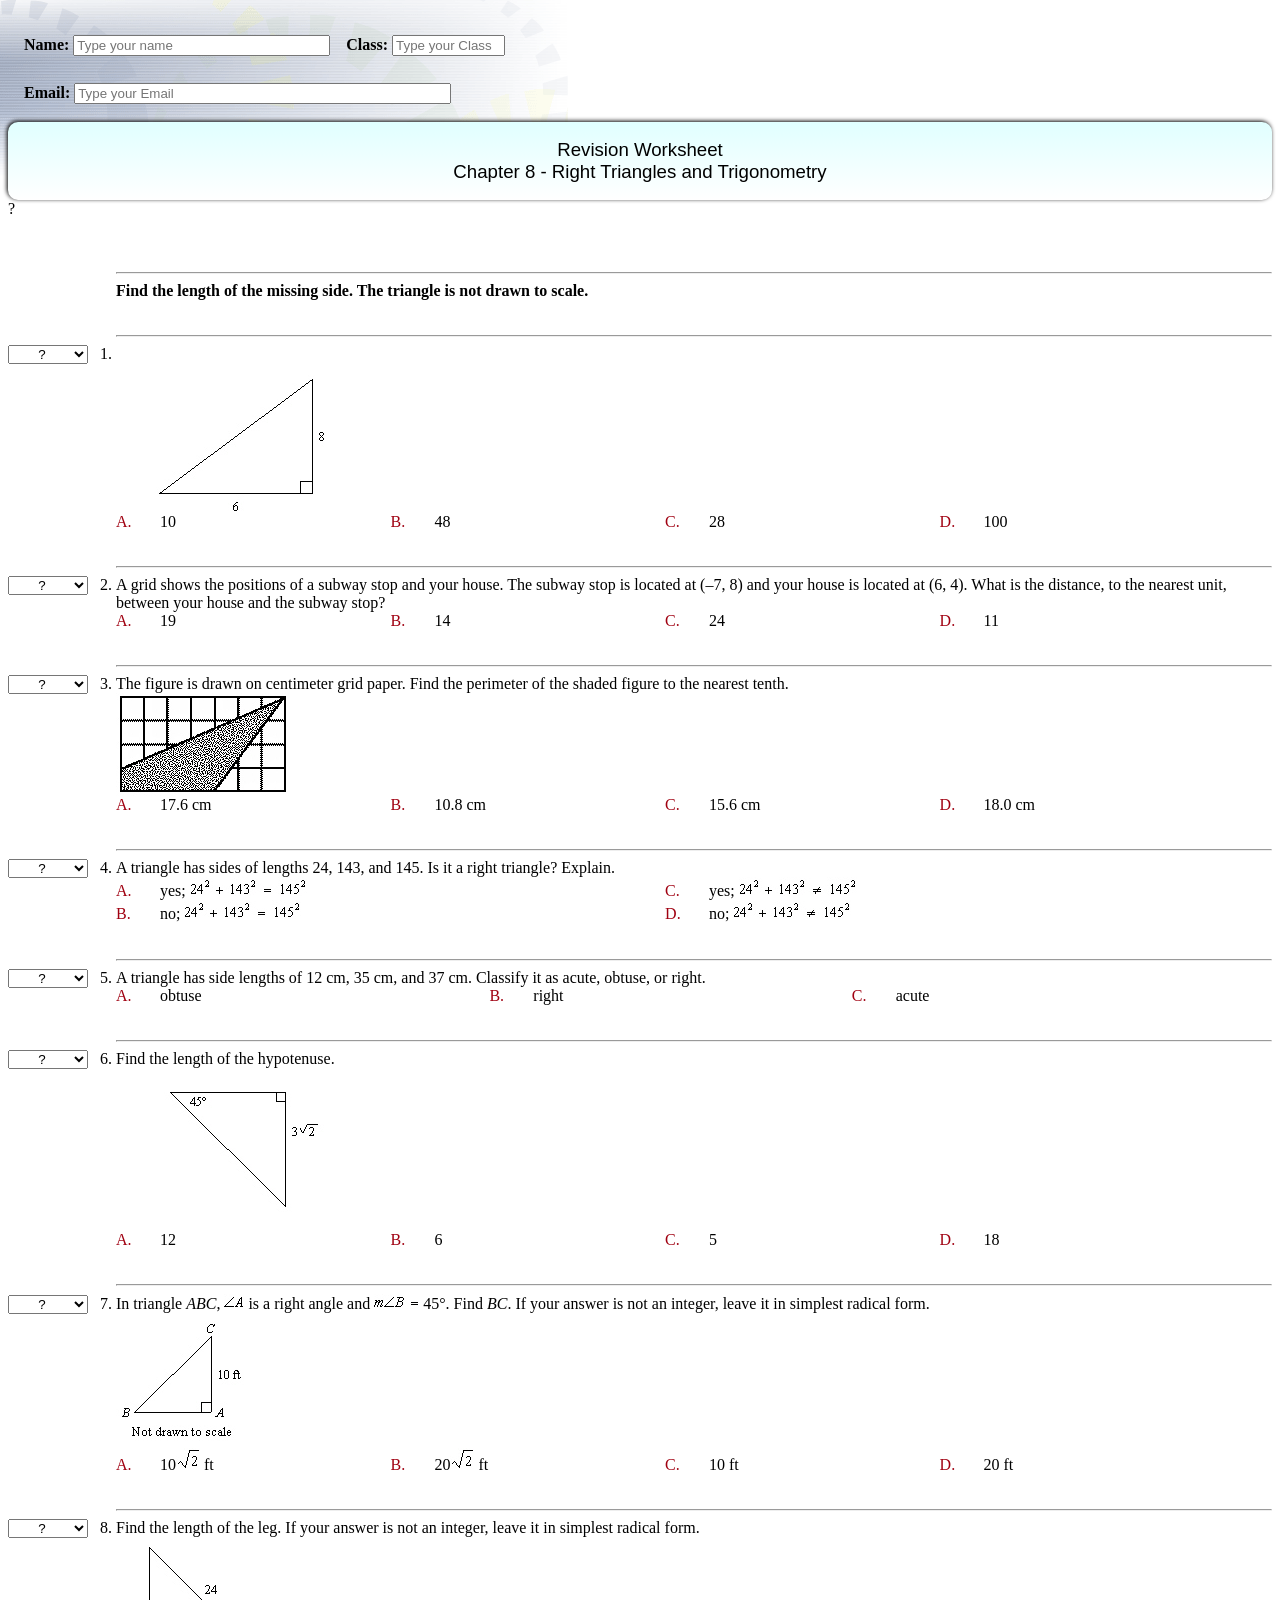
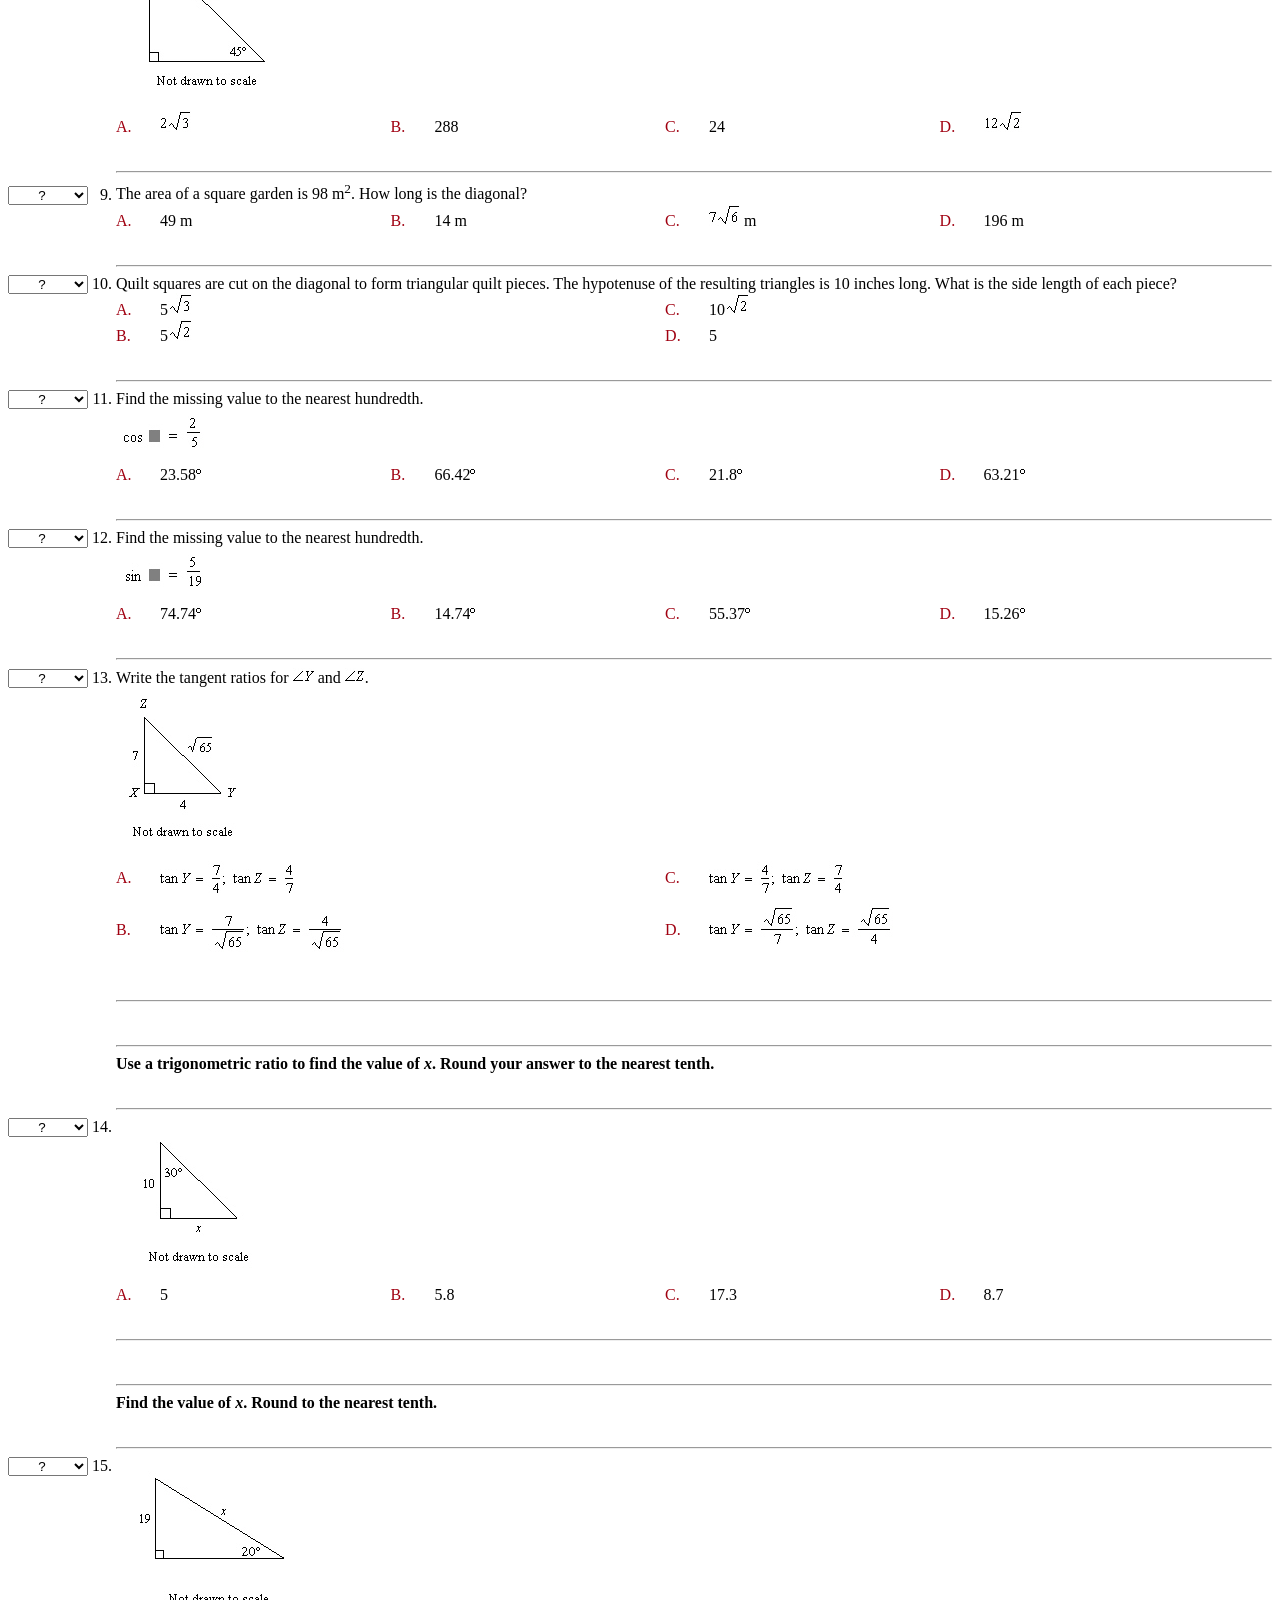
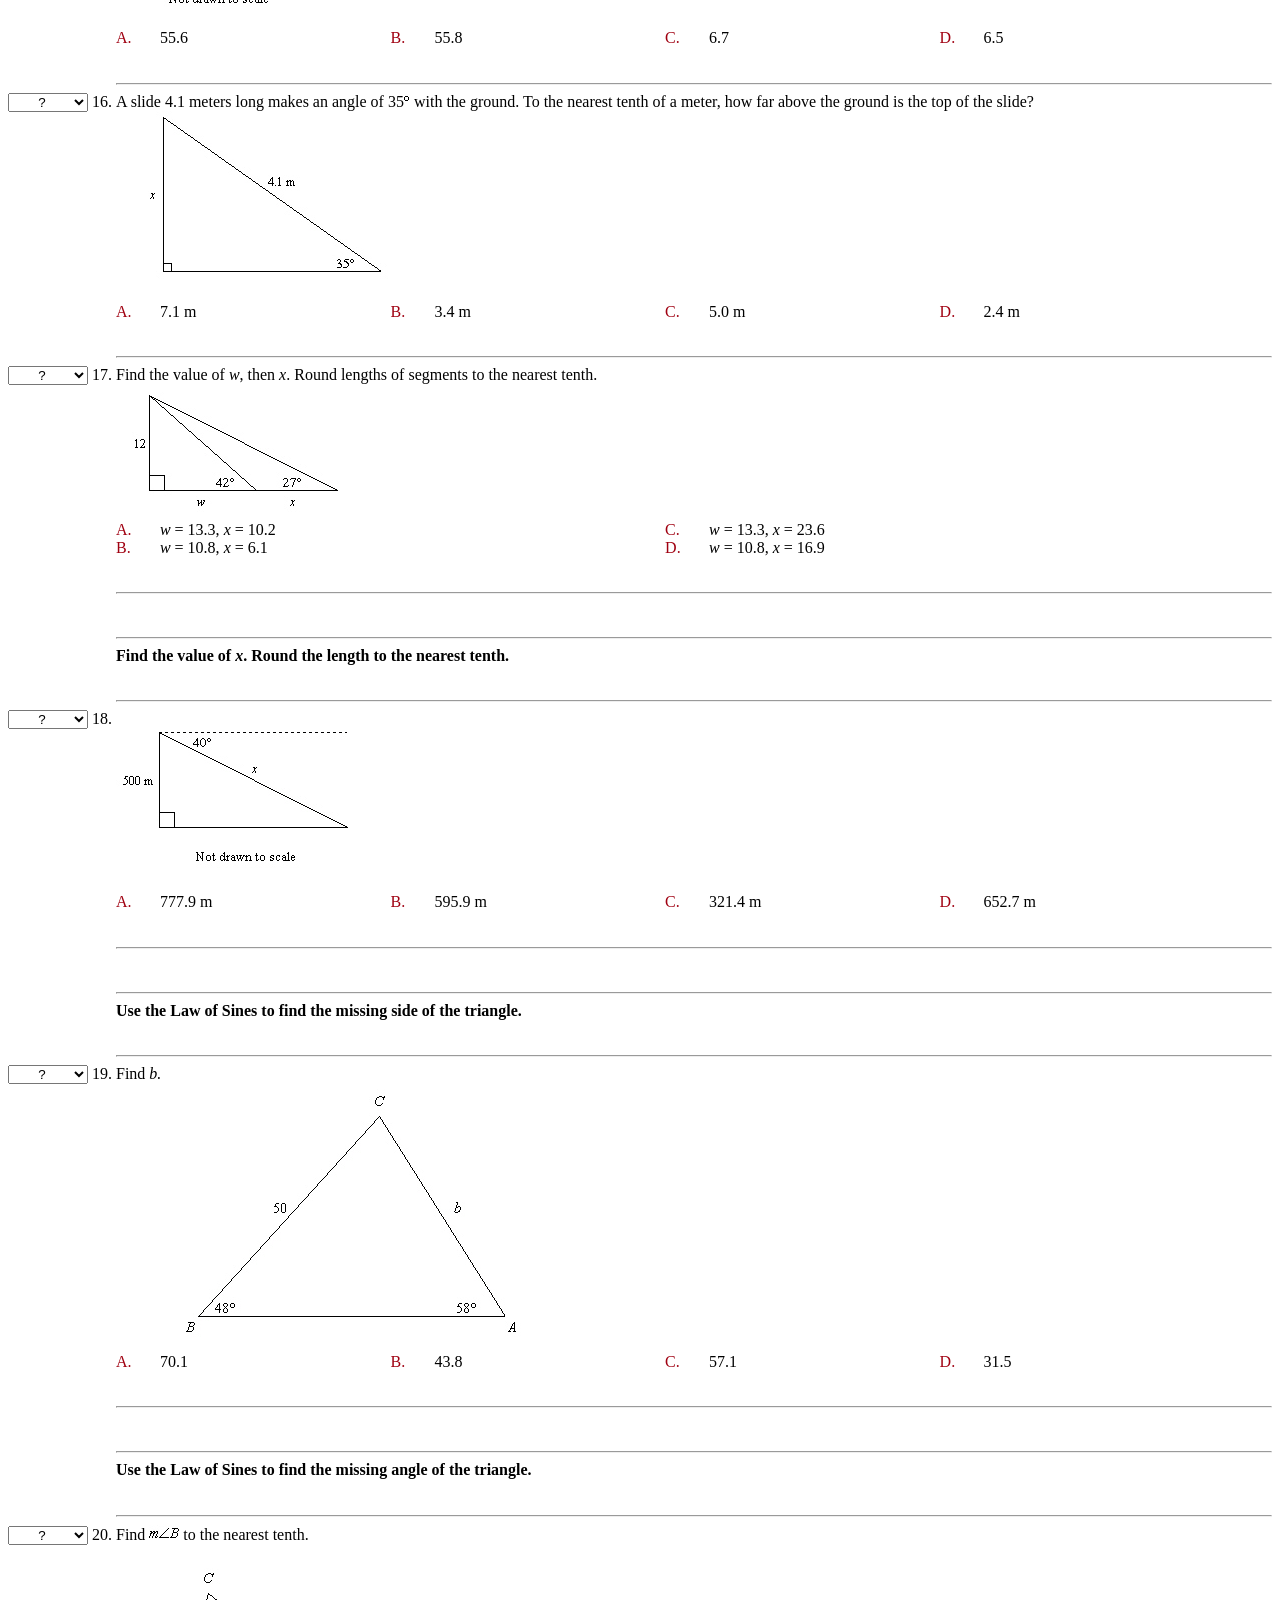
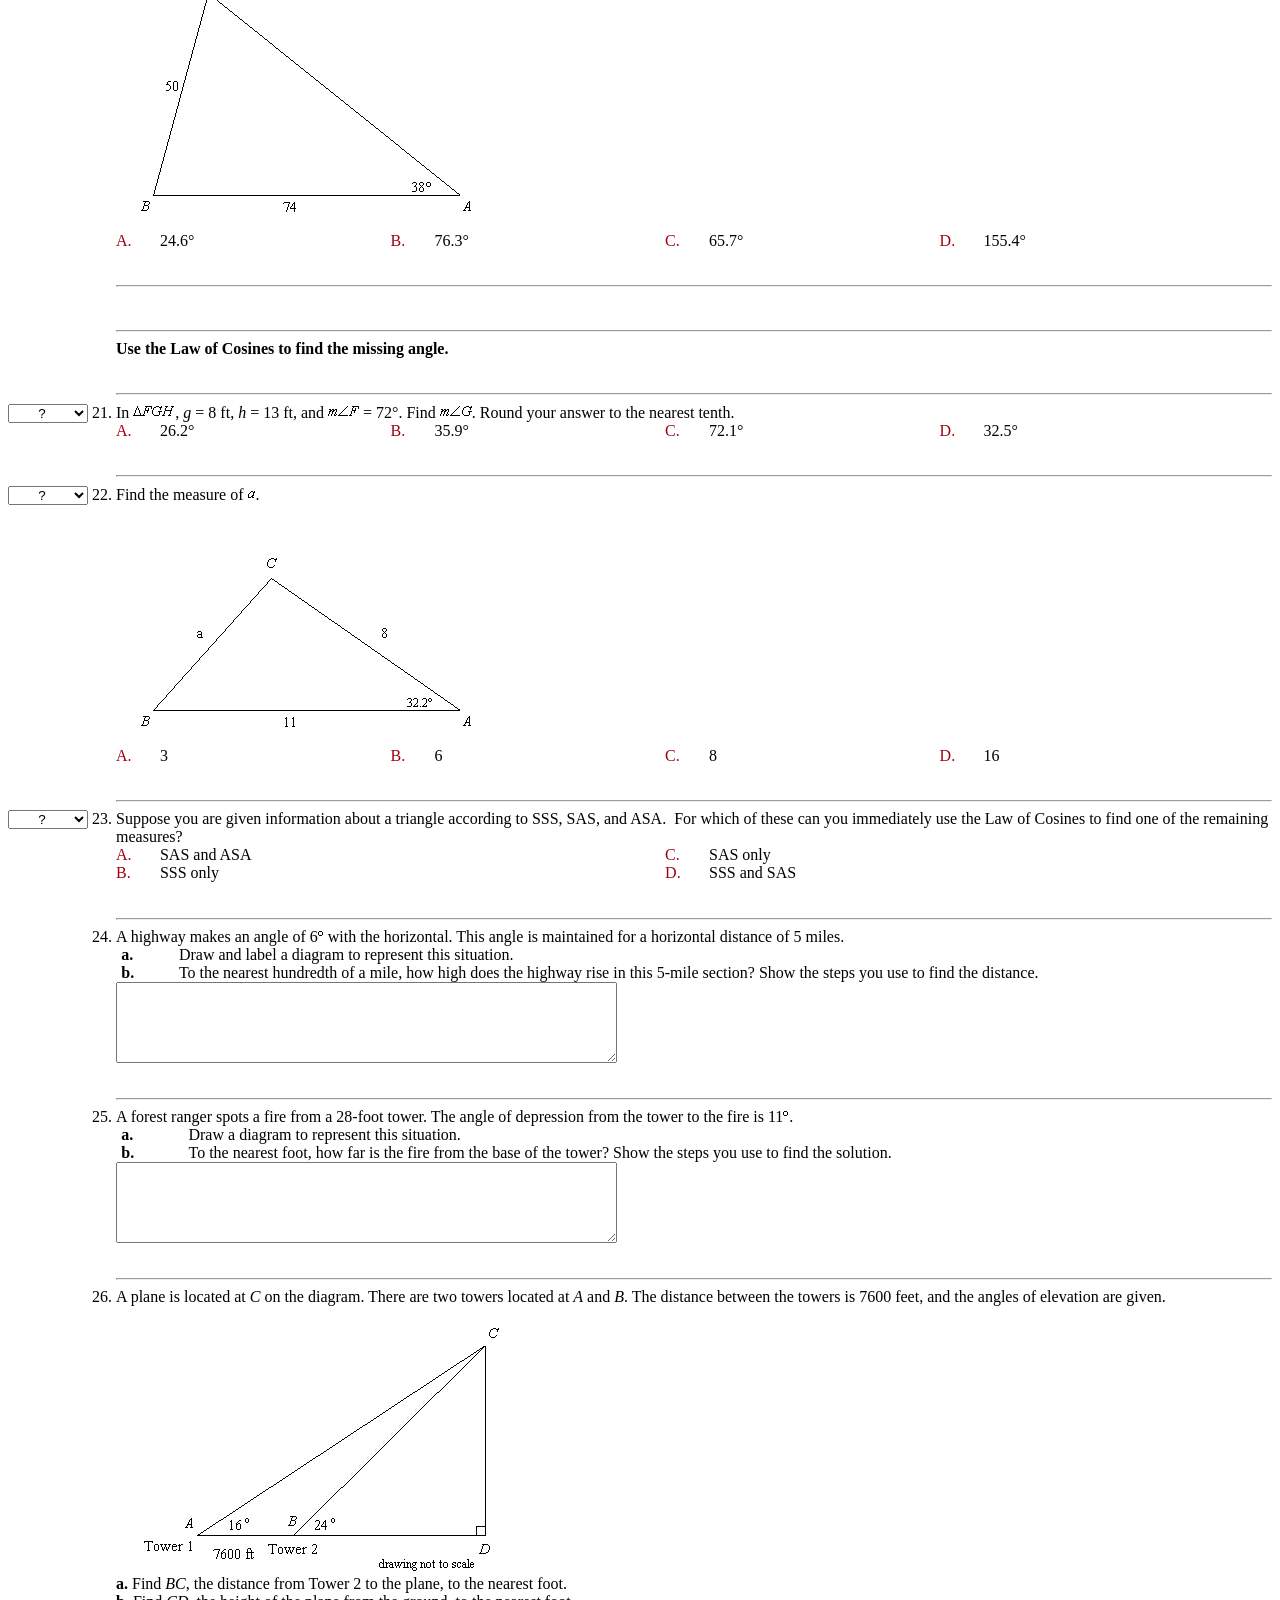
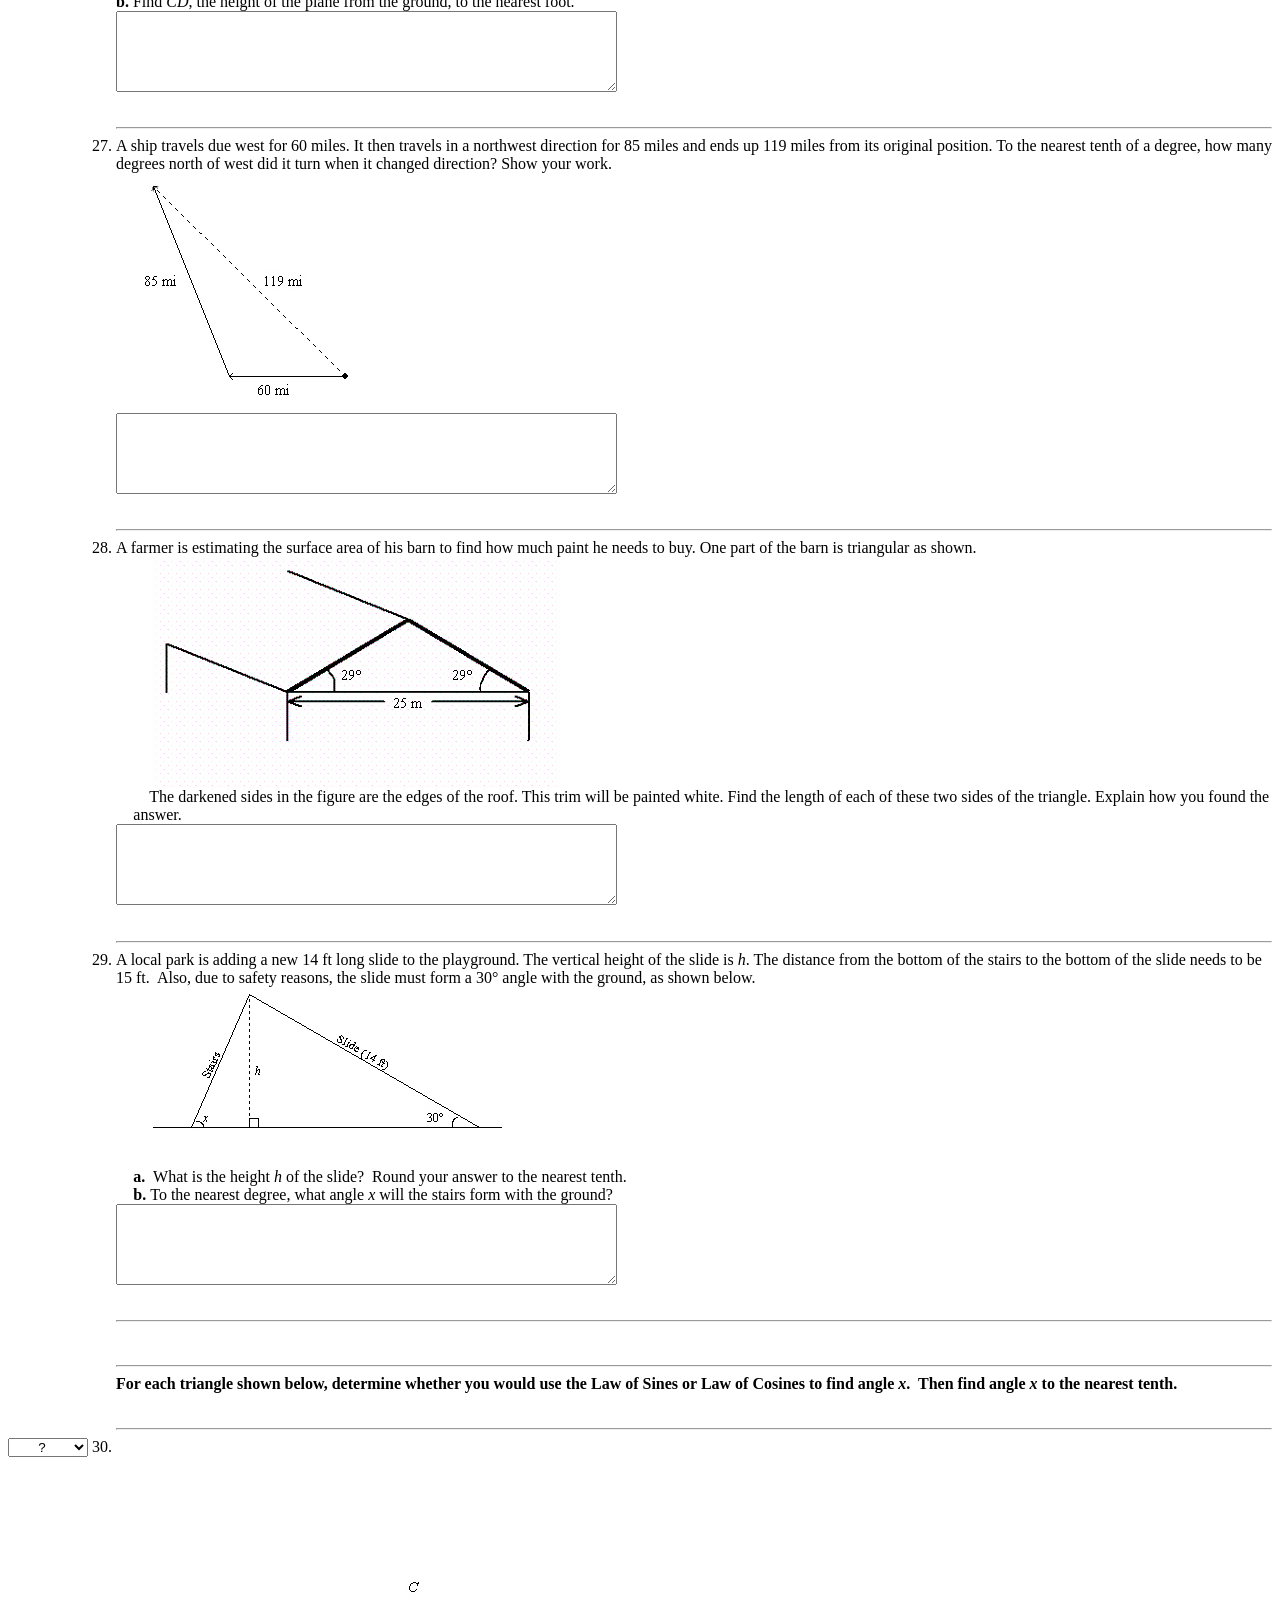
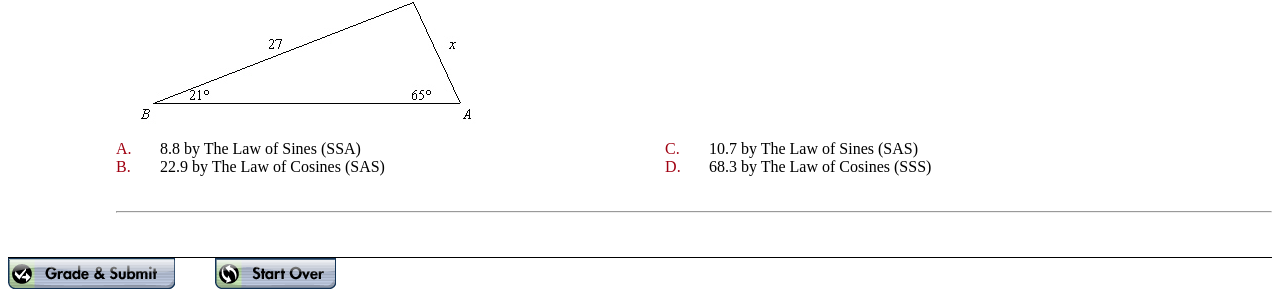
<file: Chapter8.html>
<!DOCTYPE html PUBLIC "-//W3C//DTD HTML 4.01 Transitional//EN">
<!-- saved from url=(0053)file:///D:/Adnen_PC_Yosra/IKS/teacheradnan/index.html -->
<html><head><meta http-equiv="Content-Type" content="text/html; charset=windows-1252">
	<meta name="generator" content="ExamView HTML Generator 1.1.0">
	<meta name="robots" content="noindex,nofollow">
	<title>Revision Worksheet - Chapter 8 - Right Triangles and Trigonometry</title>
	<style type="text/css">
		.spacer { line-height:1.7em; }
		.title { -webkit-border-radius: 10px;
-moz-border-radius: 10px;
border-radius: 10px;
-webkit-box-shadow: -1px -1px 4px #000000;
-moz-box-shadow: -1px -1px 4px #000000;
box-shadow: -1px -1px 4px #000000;
background-image: -moz-linear-gradient(top, #E0FFFF, #FFFFFF);
background-image: -webkit-gradient(linear, left top, left bottom, color-stop(0.00, #E0FFFF), color-stop(1.0, #FFFFFF));
background-color: #FFFFFF;
padding: 17px;
font-family: Verdana, Geneva, sans-serif;
font-size: 14pt;
color: #000000;
text-align: center;}
		.qnumber { font-size:12pt; font-family:"Times New Roman", "Times", serif; color:#000000; text-align:right; }
		.choice { font-size:12pt; font-family:"Times New Roman", "Times", serif; color:#a00111; }
		.default { font-size:12pt; font-family:"Times New Roman", "Times", serif; color:#000000; }
		.qinfo { font-size:12pt; font-family:"Times New Roman", "Times", serif; color:#000000; }
		.points { font-size:8pt; font-family:"Times New Roman", "Times", serif; color:#000000; }
		TD.pad { padding: 0pt 4pt 0pt 4pt; }
		.font1 { font-family:"Times New Roman", "Times", serif; }
		.font2 { font-family:"Symbol"; }
		.font3 { font-family:"Times New Roman", "Times", serif; }
	</style>
	
<script type="text/javascript" language="JavaScript1.1">
<!--
	// Copyright (c) 2000-2008 eInstruction Corp.
	var listMap = '111111111111111111111110000001';
	var qtypeMap = '22222222222222222222222999BDD2';
	var ansMap = new Array(30);
	var ptsMap = new Array(30);
	ansMap[0] = '40';
	ptsMap[0] = 1;
	ansMap[1] = '40';
	ptsMap[1] = 1;
	ansMap[2] = '42';
	ptsMap[2] = 1;
	ansMap[3] = '45';
	ptsMap[3] = 1;
	ansMap[4] = '47';
	ptsMap[4] = 1;
	ansMap[5] = '44';
	ptsMap[5] = 1;
	ansMap[6] = '46';
	ptsMap[6] = 1;
	ansMap[7] = '4c';
	ptsMap[7] = 1;
	ansMap[8] = '4b';
	ptsMap[8] = 1;
	ansMap[9] = '48';
	ptsMap[9] = 1;
	ansMap[10] = '49';
	ptsMap[10] = 1;
	ansMap[11] = '48';
	ptsMap[11] = 1;
	ansMap[12] = '4c';
	ptsMap[12] = 1;
	ansMap[13] = '4c';
	ptsMap[13] = 1;
	ansMap[14] = '4e';
	ptsMap[14] = 1;
	ansMap[15] = '54';
	ptsMap[15] = 1;
	ansMap[16] = '50';
	ptsMap[16] = 1;
	ansMap[17] = '53';
	ptsMap[17] = 1;
	ansMap[18] = '51';
	ptsMap[18] = 1;
	ansMap[19] = '56';
	ptsMap[19] = 1;
	ansMap[20] = '57';
	ptsMap[20] = 1;
	ansMap[21] = '54';
	ptsMap[21] = 1;
	ansMap[22] = '53';
	ptsMap[22] = 1;
	ansMap[23] = '';
	ptsMap[23] = 1;
	ansMap[24] = '';
	ptsMap[24] = 1;
	ansMap[25] = '';
	ptsMap[25] = 1;
	ansMap[26] = '';
	ptsMap[26] = 1;
	ansMap[27] = '';
	ptsMap[27] = 1;
	ansMap[28] = '';
	ptsMap[28] = 1;
	ansMap[29] = '5d';
	ptsMap[29] = 1;
	function HandleSubmit(f)
	{
		var	MAGIC = 840;
		var	totalCorrect = 0;
		var	totalPossible = 0;
		var	numCorrect = 0;
		var	numPossible = 0;
		var	numBlank = 0;
		var	index;
		var	msg;
		var	i;

		f.student_name.value = StripSpaces(f.student_name.value);
		f.student_id.value = StripSpaces(f.student_id.value);
		f.student_email.value = StripSpaces(f.student_email.value);

		FixMR(f);
		FixMTF(f);
		index = 0;
		for (i=0; i < f.length; ++i) {
			if (f.elements[i].name.indexOf(":") > 0) {
				if (listMap.charAt(index) == "1") {
					listIndex = f.elements[i].selectedIndex;
					text = StripSpaces(f.elements[i].options[listIndex].value);
				} else {
					f.elements[i].value = StripSpaces(f.elements[i].value);
					text = f.elements[i].value;
				}

				if (text.length == 0)
					++numBlank;
				++index;
			}
		}

		if (f.student_name.value == "") {
			alert("Student name cannot be blank.");
			return(false);
		}

		if (numBlank > 0) {
			if (numBlank == 1)
				msg = "1 question";
			else
				msg = numBlank + " questions";
			if (!confirm("You have not answered " + msg +
				"  Are you sure you want to end the test?"))
				return(false);
		}

		index = 0;
		var scoreDetails = new Array();
		for (i=0; i < f.length; ++i) {
			if (f.elements[i].name.indexOf(":") > 0) {
				if (listMap.charAt(index) == "1") {
					listIndex = f.elements[i].selectedIndex;
					text = f.elements[i].options[listIndex].value;
				} else
					text = f.elements[i].value;

				numPossible = ptsMap[index] * MAGIC;
				if (ansMap[index] == "")
					scoreDetails[index] = "?--";
				else {
					var scoreResult = ScoreAnswer(index, text, numPossible);
					numCorrect = scoreResult.numPoints;
					scoreDetails[index] = (scoreResult.isCorrect) ? " " : "X";
					scoreDetails[index] += (Math.round(numCorrect * 100 / MAGIC) / 100).toString();
					totalCorrect += numCorrect;
					totalPossible += numPossible;
				}

				scoreDetails[index] += "/" + (numPossible / MAGIC);
				++index;
			}
		}

		f.score_details.value = scoreDetails.join("|");
		f.score_correct.value = Math.round(totalCorrect * 100 / MAGIC) / 100;
		f.score_possible.value = Math.round(totalPossible * 100 / MAGIC) / 100;
		if (totalPossible > 0)
			f.score_percent.value = Math.round(100.0 * totalCorrect / totalPossible);
		else
			f.score_percent.value = 0;

		return(true);
	}

	function TranslateAnswer(s, answerIndex)
	{
		var	value;
		var	newString;
		var	code;
		var	i;

		value = (answerIndex % 31) + 1;
		newString = "";
		for (i=0; i < s.length; i += 2) {
			code = parseInt(s.substring(i, i + 2), 16);
			newString += String.fromCharCode(code ^ value);
		}

		return(newString);
	}

	function ScoreAnswer(answerIndex, responseText, pointsPossible)
	{
		var answerText = TranslateAnswer(ansMap[answerIndex], answerIndex);
		var qtype = qtypeMap.charAt(answerIndex);
		var nrExactMatch = false;
		var result = new Array();

		result.numPoints = 0;
		result.isCorrect = false;

		if (qtype == "3" && answerText.substring(0, 2) == "p:") {
			answerText = answerText.substr(2);
			if (responseText.toUpperCase() == answerText.toUpperCase())
				result.isCorrect = true;
			else
				result.numPoints = MultiResponseCompare(responseText, answerText, pointsPossible);
		} else if (qtype == "6") {
			if (answerText.substring(0, 2) == "==") {
				answerText = answerText.substr(2);
				nrExactMatch = true;
			}
			if (NumericCompare(responseText, answerText, nrExactMatch))
				result.isCorrect = true;
		} else if (qtype == "7") {
			if (CompletionCompare(responseText, answerText))
				result.isCorrect = true;
		} else if (responseText.toUpperCase() == answerText.toUpperCase())
			result.isCorrect = true;

		if (result.isCorrect)
			result.numPoints = pointsPossible;

		return(result);
	}

	function StripSpaces(s)
	{
		var	len;
		var	i;

		len = s.length;
		for (i=len - 1; i >= 0 && s.charAt(i) == " "; --i)
			len = i;

		if (len == 0)
			s = "";
		else if (len != s.length)
			s = s.substring(0, len);

		return(s);
	}

	function MultiResponseCompare(responseText, answerText, pointsPossible)
	{
	}

	function NumericCompare(response, answer, exactMatch)
	{
	}


	function CompletionCompare(responseText, answerText)
	{
		return(false);
	}

    function StripLeadingSpaces(s)
	{
		var	len;
		var	i = 0;
		var index = -1;

		len = s.length;
		while(i < len && s.charAt(i) == " ")
		{
			index = ++i;			
	    }

		if (len == 0)
			s = "";
		else if (index > -1)
			s = s.substring(index, len);

		return(s);
	}
	
	function FixMTF(f)
	{
	}

	function FixMR(f)
	{
	}

	function AllowReset()
	{
		return(window.confirm("Do you want to clear all of your answers?"));
	}

	function Restart()
	{
		if (AllowReset()) {
			document.TestForm.onreset = function() { };
			document.TestForm.reset();
			document.TestForm.onreset = function() { AllowReset(); };
		}
	}
// -->
</script>


</head>
<body onresize="if(document.layers &amp;&amp; navigator.appVersion.indexOf(&quot;Win&quot;) &lt; 0){history.go(0);}" bgcolor="#FFFFFF" style="background-image:url(index_files/header.gif); background-repeat:no-repeat">
<noscript>
	<h3><font color='#FF0000'>Javascript not enabled</font></h3>
</noscript>
<script type="text/javascript" language="JavaScript">
<!--
if (navigator.appName.indexOf("Netscape") >= 0) {
	if (parseInt(navigator.appVersion.charAt(0)) < 4)
		alert("This document requires Netscape Navigator version 4.0 or later.");
} else if (navigator.appName.indexOf("Explorer") >= 0) {
	if (parseInt(navigator.appVersion.charAt(0)) < 4)
		alert("This document requires Internet Explorer version 4.0 or later.");
}
// -->
</script>

<form name="TestForm" action="http://score.examview.com/cgi-bin/results.cgi" method="POST" onsubmit="return(HandleSubmit(this))" onreset="return(AllowReset())">
<input type="hidden" name="product_version" value="8.1.107.70421">
<input type="hidden" name="instructor_name" value="Adnan">
<input type="hidden" name="instructor_formalname" value="Adnan Bourkhis">
<input type="hidden" name="instructor_email" value="bourkhisadnen@gmail.com">
<input type="hidden" name="instructor_org" value="IKS">
<input type="hidden" name="instructor_city" value="Riyadh">
<input type="hidden" name="instructor_state" value="SA">
<input type="hidden" name="test_name" value="Revision Worksdddheet  Chapter 8 Right Triangles and Trigonometry">
<input type="hidden" name="other_label" value="Other">
<input type="hidden" name="test_mixed_questions" value="1">
<input type="hidden" name="score_correct" value="0">
<input type="hidden" name="score_possible" value="0">
<input type="hidden" name="score_percent" value="0">
<input type="hidden" name="score_subjective" value="6">
<input type="hidden" name="score_details" value="">
<input type="hidden" name="score_showresults" value="1">
<div class="spacer">&nbsp;</div>
<div class="default">
	<div style="margin-left:1em">
	<b>Name:</b>&nbsp;<input type="text" name="student_name" size="30" placeholder="Type your name"> &nbsp;&nbsp;
	<b>Class:</b>&nbsp;<input type="text" name="student_id" size="12" placeholder="Type your Class"><br>
	<div class="spacer">&nbsp; </div>
	<b>Email:</b>&nbsp;<input type="text" name="student_email" size="45" placeholder="Type your Email"><br><br>
	</div>
</div>
<div class="title">Revision Worksheet <br> Chapter 8 - Right Triangles and Trigonometry</div>

?
	<table align="left" width="100%" border="0" cellpadding="0" cellspacing="0">
<tbody><tr><td colspan="3"><br></td></tr>
<tr valign="top">
	<td></td>
	<td></td>
	<td>
<div class="spacer">&nbsp; <hr></div>
<div class="default"><b>Find the length of the missing side. The triangle is not drawn to
scale.</b></div>
<div class="spacer">&nbsp; <hr></div>
	</td>
</tr>
<tr valign="baseline">
	<td>
		<select name="MC:1" align="top" onmousewheel="return(false);">
			<option value=" " align="center">  ?  
			</option><option value="A" align="center">Answer A
			</option><option value="B" align="center">Answer B  
			</option><option value="C" align="center">Answer C  
			</option><option value="D" align="center">Answer D 
		</option></select>
	</td>
	<td>
		<p class="qnumber">&nbsp;1.&nbsp;</p>
	</td>
	<td width="100%">
<div class="default"><img width="240" height="154" align="top" alt="mc001-1.jpg" src="./Chapter8_files/mc001-1.jpg" border="0"></div>
<div class="default"><table cellpadding="0" cellspacing="0" width="95%" border="0"><tbody><tr valign="baseline"><td width="4%"><div class="choice">A.</div></td><td width="21%"><span class="default">10</span></td><td width="4%"><div class="choice">B.</div></td><td width="21%"><span class="default">48</span></td><td width="4%"><div class="choice">C.</div></td><td width="21%"><span class="default">28</span></td><td width="4%"><div class="choice">D.</div></td><td width="21%"><span class="default">100</span></td></tr></tbody></table></div>
<div class="spacer">&nbsp; <hr></div>
	</td>
</tr>
<tr valign="baseline">
	<td>
		<select name="MC:2" align="top" onmousewheel="return(false);">
			<option value=" " align="center">  ?  
			</option><option value="A" align="center">Answer A
			</option><option value="B" align="center">Answer B  
			</option><option value="C" align="center">Answer C  
			</option><option value="D" align="center">Answer D 
		</option></select>
	</td>
	<td>
		<p class="qnumber">&nbsp;2.&nbsp;</p>
	</td>
	<td width="100%">
<div class="default">A grid shows the positions of a subway stop and your house. The subway stop is
located at (�7, 8) and your house is located at (6, 4). What is the distance, to the nearest
unit, between your house and the subway stop?</div>
<div class="default"><table cellpadding="0" cellspacing="0" width="95%" border="0"><tbody><tr valign="baseline"><td width="4%"><div class="choice">A.</div></td><td width="21%"><span class="default">19</span></td><td width="4%"><div class="choice">B.</div></td><td width="21%"><span class="default">14</span></td><td width="4%"><div class="choice">C.</div></td><td width="21%"><span class="default">24</span></td><td width="4%"><div class="choice">D.</div></td><td width="21%"><span class="default">11</span></td></tr></tbody></table></div>
<div class="spacer">&nbsp; <hr></div>
	</td>
</tr>
<tr valign="baseline">
	<td>
		<select name="MC:3" align="top" onmousewheel="return(false);">
			<option value=" " align="center">  ?  
			</option><option value="A" align="center">Answer A
			</option><option value="B" align="center">Answer B  
			</option><option value="C" align="center">Answer C  
			</option><option value="D" align="center">Answer D 
		</option></select>
	</td>
	<td>
		<p class="qnumber">&nbsp;3.&nbsp;</p>
	</td>
	<td width="100%">
<div class="default">The figure is drawn on centimeter grid paper. Find the perimeter of the shaded
figure to the nearest tenth.<br><img width="173" height="103" align="bottom" alt="mc003-1.jpg" src="./Chapter8_files/mc003-1.jpg" border="0"></div>
<div class="default"><table cellpadding="0" cellspacing="0" width="95%" border="0"><tbody><tr valign="baseline"><td width="4%"><div class="choice">A.</div></td><td width="21%"><span class="default">17.6 cm</span></td><td width="4%"><div class="choice">B.</div></td><td width="21%"><span class="default">10.8 cm</span></td><td width="4%"><div class="choice">C.</div></td><td width="21%"><span class="default">15.6 cm</span></td><td width="4%"><div class="choice">D.</div></td><td width="21%"><span class="default">18.0
cm</span></td></tr></tbody></table></div>
<div class="spacer">&nbsp; <hr></div>
	</td>
</tr>
<tr valign="baseline">
	<td>
		<select name="MC:4" align="top" onmousewheel="return(false);">
			<option value=" " align="center">  ?  
			</option><option value="A" align="center">Answer A
			</option><option value="B" align="center">Answer B  
			</option><option value="C" align="center">Answer C  
			</option><option value="D" align="center">Answer D 
		</option></select>
	</td>
	<td>
		<p class="qnumber">&nbsp;4.&nbsp;</p>
	</td>
	<td width="100%">
<div class="default">A triangle has sides of lengths 24, 143, and 145. Is it a right triangle?
Explain.</div>
<div class="default"><table cellpadding="0" cellspacing="0" width="95%" border="0"><tbody><tr valign="baseline"><td width="4%"><div class="choice">A.</div></td><td width="46%"><span class="default">yes; <u><img width="117" height="19" align="bottom" alt="mc004-1.jpg" src="./Chapter8_files/mc004-1.jpg" border="0"></u></span></td><td width="4%"><div class="choice">C.</div></td><td width="46%"><span class="default">yes; <u><img width="118" height="19" align="bottom" alt="mc004-3.jpg" src="./Chapter8_files/mc004-3.jpg" border="0"></u></span></td></tr><tr valign="baseline"><td><div class="choice">B.</div></td><td><span class="default">no; <u><img width="117" height="19" align="bottom" alt="mc004-2.jpg" src="./Chapter8_files/mc004-2.jpg" border="0"></u></span></td><td><div class="choice">D.</div></td><td><span class="default">no; <u><img width="118" height="19" align="bottom" alt="mc004-4.jpg" src="./Chapter8_files/mc004-4.jpg" border="0"></u></span></td></tr></tbody></table></div>
<div class="spacer">&nbsp; <hr></div>
	</td>
</tr>
<tr valign="baseline">
	<td>
		<select name="MC:5" align="top" onmousewheel="return(false);">
			<option value=" " align="center">  ?  
			</option><option value="A" align="center">Answer A
			</option><option value="B" align="center">Answer B  
			</option><option value="C" align="center">Answer C  
		</option></select>
	</td>
	<td>
		<p class="qnumber">&nbsp;5.&nbsp;</p>
	</td>
	<td width="100%">
<div class="default">A triangle has side lengths of 12 cm, 35 cm, and 37 cm. Classify it as acute,
obtuse, or right.</div>
<div class="default"><table cellpadding="0" cellspacing="0" width="95%" border="0"><tbody><tr valign="baseline"><td width="4%"><div class="choice">A.</div></td><td width="30%"><span class="default">obtuse</span></td><td width="4%"><div class="choice">B.</div></td><td width="29%"><span class="default">right</span></td><td width="4%"><div class="choice">C.</div></td><td width="29%"><span class="default">acute</span></td></tr></tbody></table></div>
<div class="spacer">&nbsp; <hr></div>
	</td>
</tr>
<tr valign="baseline"><td>
		<select name="MC:6" align="top" onmousewheel="return(false);">
			<option value=" " align="center">  ?  
			</option><option value="A" align="center">Answer A
			</option><option value="B" align="center">Answer B  
			</option><option value="C" align="center">Answer C  
			</option><option value="D" align="center">Answer D 
		</option></select>
	</td>
	<td>
		<p class="qnumber">&nbsp;6.&nbsp;</p>
	</td>
	<td width="100%">
<div class="default">Find the length of the hypotenuse.<br><img width="224" height="163" align="top" alt="mc006-1.jpg" src="./Chapter8_files/mc006-1.jpg" border="0"></div>
<div class="default"><table cellpadding="0" cellspacing="0" width="95%" border="0"><tbody><tr valign="baseline"><td width="4%"><div class="choice">A.</div></td><td width="21%"><span class="default">12</span></td><td width="4%"><div class="choice">B.</div></td><td width="21%"><span class="default">6</span></td><td width="4%"><div class="choice">C.</div></td><td width="21%"><span class="default">5</span></td><td width="4%"><div class="choice">D.</div></td><td width="21%"><span class="default">18</span></td></tr></tbody></table></div>
<div class="spacer">&nbsp; <hr></div>
	</td>
</tr>
<tr valign="baseline">
	<td>
		<select name="MC:7" align="top" onmousewheel="return(false);">
			<option value=" " align="center">  ?  
			</option><option value="A" align="center">Answer A
			</option><option value="B" align="center">Answer B  
			</option><option value="C" align="center">Answer C  
			</option><option value="D" align="center">Answer D 
		</option></select>
	</td>
	<td>
		<p class="qnumber">&nbsp;7.&nbsp;</p>
	</td>
	<td width="100%">
<div class="default">In triangle <i>ABC</i>, <img width="20" height="15" align="bottom" alt="mc007-1.jpg" src="./Chapter8_files/mc007-1.jpg" border="0"> is a right angle and <img width="45" height="15" align="bottom" alt="mc007-2.jpg" src="./Chapter8_files/mc007-2.jpg" border="0"> 45<span class="font2">�</span>. Find <i>BC</i>. If your answer is not an integer, leave it in simplest
radical form.<br><img width="153" height="135" align="top" alt="mc007-3.jpg" src="./Chapter8_files/mc007-3.jpg" border="0"></div>
<div class="default"><table cellpadding="0" cellspacing="0" width="95%" border="0"><tbody><tr valign="baseline"><td width="4%"><div class="choice">A.</div></td><td width="21%"><span class="default">10<img width="24" height="22" align="bottom" alt="mc007-4.jpg" src="./Chapter8_files/mc007-4.jpg" border="0"> ft</span></td><td width="4%"><div class="choice">B.</div></td><td width="21%"><span class="default">20<img width="24" height="22" align="bottom" alt="mc007-5.jpg" src="./Chapter8_files/mc007-5.jpg" border="0"> ft</span></td><td width="4%"><div class="choice">C.</div></td><td width="21%"><span class="default">10
ft</span></td><td width="4%"><div class="choice">D.</div></td><td width="21%"><span class="default">20 ft</span></td></tr></tbody></table></div>
<div class="spacer">&nbsp; <hr></div>
	</td>
</tr>
<tr valign="baseline">
	<td>
		<select name="MC:8" align="top" onmousewheel="return(false);">
			<option value=" " align="center">  ?  
			</option><option value="A" align="center">Answer A
			</option><option value="B" align="center">Answer B  
			</option><option value="C" align="center">Answer C  
			</option><option value="D" align="center">Answer D 
		</option></select>
	</td>
	<td>
		<p class="qnumber">&nbsp;8.&nbsp;</p>
	</td>
	<td width="100%">
<div class="default">Find the length of the leg. If your answer is not an integer, leave it in
simplest radical form.<br><img width="182" height="173" align="top" alt="mc008-1.jpg" src="./Chapter8_files/mc008-1.jpg" border="0"></div>
<div class="default"><table cellpadding="0" cellspacing="0" width="95%" border="0"><tbody><tr valign="baseline"><td width="4%"><div class="choice">A.</div></td><td width="21%"><span class="default"><img width="31" height="22" align="bottom" alt="mc008-2.jpg" src="./Chapter8_files/mc008-2.jpg" border="0"></span></td><td width="4%"><div class="choice">B.</div></td><td width="21%"><span class="default">288</span></td><td width="4%"><div class="choice">C.</div></td><td width="21%"><span class="default">24</span></td><td width="4%"><div class="choice">D.</div></td><td width="21%"><span class="default"><img width="38" height="22" align="bottom" alt="mc008-3.jpg" src="./Chapter8_files/mc008-3.jpg" border="0"></span></td></tr></tbody></table></div>
<div class="spacer">&nbsp; <hr></div>
	</td>
</tr>
<tr valign="baseline">
	<td>
		<select name="MC:9" align="top" onmousewheel="return(false);">
			<option value=" " align="center">  ?  
			</option><option value="A" align="center">Answer A
			</option><option value="B" align="center">Answer B  
			</option><option value="C" align="center">Answer C  
			</option><option value="D" align="center">Answer D 
		</option></select>
	</td>
	<td>
		<p class="qnumber">&nbsp;9.&nbsp;</p>
	</td>
	<td width="100%">
<div class="default">The area of a square garden is 98 m<sup>2</sup>. How long is the
diagonal?</div>
<div class="default"><table cellpadding="0" cellspacing="0" width="95%" border="0"><tbody><tr valign="baseline"><td width="4%"><div class="choice">A.</div></td><td width="21%"><span class="default">49 m</span></td><td width="4%"><div class="choice">B.</div></td><td width="21%"><span class="default">14 m</span></td><td width="4%"><div class="choice">C.</div></td><td width="21%"><span class="default"><img width="31" height="22" align="bottom" alt="mc009-1.jpg" src="./Chapter8_files/mc009-1.jpg" border="0"> m</span></td><td width="4%"><div class="choice">D.</div></td><td width="21%"><span class="default">196
m</span></td></tr></tbody></table></div>
<div class="spacer">&nbsp; <hr></div>
	</td>
</tr>
<tr valign="baseline">
	<td>
		<select name="MC:10" align="top" onmousewheel="return(false);">
			<option value=" " align="center">  ?  
			</option><option value="A" align="center">Answer A
			</option><option value="B" align="center">Answer B  
			</option><option value="C" align="center">Answer C  
			</option><option value="D" align="center">Answer D 
		</option></select>
	</td>
	<td>
		<p class="qnumber">&nbsp;10.&nbsp;</p>
	</td>
	<td width="100%">
<div class="default">Quilt squares are cut on the diagonal to form triangular quilt pieces. The
hypotenuse of the resulting triangles is 10 inches long. What is the side length of each
piece?</div>
<div class="default"><table cellpadding="0" cellspacing="0" width="95%" border="0"><tbody><tr valign="baseline"><td width="4%"><div class="choice">A.</div></td><td width="46%"><span class="default">5<img width="24" height="22" align="bottom" alt="mc010-1.jpg" src="./Chapter8_files/mc010-1.jpg" border="0"></span></td><td width="4%"><div class="choice">C.</div></td><td width="46%"><span class="default">10<img width="24" height="22" align="bottom" alt="mc010-3.jpg" src="./Chapter8_files/mc010-3.jpg" border="0"></span></td></tr><tr valign="baseline"><td><div class="choice">B.</div></td><td><span class="default">5<img width="24" height="22" align="bottom" alt="mc010-2.jpg" src="./Chapter8_files/mc010-2.jpg" border="0"></span></td><td><div class="choice">D.</div></td><td><span class="default">5</span></td></tr></tbody></table></div>
<div class="spacer">&nbsp; <hr> </div>
	</td>
</tr>
<tr valign="baseline">
	<td>
		<select name="MC:11" align="top" onmousewheel="return(false);">
			<option value=" " align="center">  ?  
			</option><option value="A" align="center">Answer A
			</option><option value="B" align="center">Answer B  
			</option><option value="C" align="center">Answer C  
			</option><option value="D" align="center">Answer D 
		</option></select>
	</td>
	<td>
		<p class="qnumber">&nbsp;11.&nbsp;</p>
	</td>
	<td width="100%">
<div class="default">Find the missing value to the nearest hundredth.<br><img width="98" height="58" align="middle" alt="mc011-1.jpg" src="./Chapter8_files/mc011-1.jpg" border="0"></div>
<div class="default"><table cellpadding="0" cellspacing="0" width="95%" border="0"><tbody><tr valign="baseline"><td width="4%"><div class="choice">A.</div></td><td width="21%"><span class="default">23.58<img width="6" height="14" align="bottom" alt="mc011-2.jpg" src="./Chapter8_files/mc011-2.jpg" border="0"></span></td><td width="4%"><div class="choice">B.</div></td><td width="21%"><span class="default">66.42<img width="6" height="14" align="bottom" alt="mc011-3.jpg" src="./Chapter8_files/mc011-3.jpg" border="0"></span></td><td width="4%"><div class="choice">C.</div></td><td width="21%"><span class="default">21.8<img width="6" height="14" align="bottom" alt="mc011-4.jpg" src="./Chapter8_files/mc011-4.jpg" border="0"></span></td><td width="4%"><div class="choice">D.</div></td><td width="21%"><span class="default">63.21<img width="6" height="14" align="bottom" alt="mc011-5.jpg" src="./Chapter8_files/mc011-5.jpg" border="0"></span></td></tr></tbody></table></div>
<div class="spacer"> &nbsp; <hr> </div>
	</td>
</tr>
<tr valign="baseline">
	<td>
		<select name="MC:12" align="top" onmousewheel="return(false);">
			<option value=" " align="center">  ?  
			</option><option value="A" align="center">Answer A
			</option><option value="B" align="center">Answer B  
			</option><option value="C" align="center">Answer C  
			</option><option value="D" align="center">Answer D 
		</option></select>
	</td>
	<td>
		<p class="qnumber">&nbsp;12.&nbsp;</p>
	</td>
	<td width="100%">
<div class="default">Find the missing value to the nearest hundredth.<br><img width="98" height="58" align="middle" alt="mc012-1.jpg" src="./Chapter8_files/mc012-1.jpg" border="0"></div>
<div class="default"><table cellpadding="0" cellspacing="0" width="95%" border="0"><tbody><tr valign="baseline"><td width="4%"><div class="choice">A.</div></td><td width="21%"><span class="default">74.74<img width="6" height="14" align="bottom" alt="mc012-2.jpg" src="./Chapter8_files/mc012-2.jpg" border="0"></span></td><td width="4%"><div class="choice">B.</div></td><td width="21%"><span class="default">14.74<img width="6" height="14" align="bottom" alt="mc012-3.jpg" src="./Chapter8_files/mc012-3.jpg" border="0"></span></td><td width="4%"><div class="choice">C.</div></td><td width="21%"><span class="default">55.37<img width="6" height="14" align="bottom" alt="mc012-4.jpg" src="./Chapter8_files/mc012-4.jpg" border="0"></span></td><td width="4%"><div class="choice">D.</div></td><td width="21%"><span class="default">15.26<img width="6" height="14" align="bottom" alt="mc012-5.jpg" src="./Chapter8_files/mc012-5.jpg" border="0"></span></td></tr></tbody></table></div>
<div class="spacer">&nbsp; <hr></div>
	</td>
</tr>
<tr valign="baseline">
	<td>
		<select name="MC:13" align="top" onmousewheel="return(false);">
			<option value=" " align="center">  ?  
			</option><option value="A" align="center">Answer A
			</option><option value="B" align="center">Answer B  
			</option><option value="C" align="center">Answer C  
			</option><option value="D" align="center">Answer D 
		</option></select>
	</td>
	<td>
		<p class="qnumber">&nbsp;13.&nbsp;</p>
	</td>
	<td width="100%">
<div class="default">Write the tangent ratios for <img width="21" height="15" align="bottom" alt="mc013-1.jpg" src="./Chapter8_files/mc013-1.jpg" border="0"> and <img width="20" height="15" align="bottom" alt="mc013-2.jpg" src="./Chapter8_files/mc013-2.jpg" border="0">.<br><img width="135" height="174" align="bottom" alt="mc013-3.jpg" src="./Chapter8_files/mc013-3.jpg" border="0"></div>
<div class="default"><table cellpadding="0" cellspacing="0" width="95%" border="0"><tbody><tr valign="baseline"><td width="4%"><div class="choice">A.</div></td><td width="46%"><span class="default"><img width="136" height="44" align="middle" alt="mc013-4.jpg" src="./Chapter8_files/mc013-4.jpg" border="0"> </span></td><td width="4%"><div class="choice">C.</div></td><td width="46%"><span class="default"><img width="136" height="44" align="middle" alt="mc013-6.jpg" src="./Chapter8_files/mc013-6.jpg" border="0"></span></td></tr><tr valign="baseline"><td><div class="choice">B.</div></td><td><span class="default"><img width="184" height="45" align="middle" alt="mc013-5.jpg" src="./Chapter8_files/mc013-5.jpg" border="0"></span></td><td><div class="choice">D.</div></td><td><span class="default"><img width="184" height="59" align="middle" alt="mc013-7.jpg" src="./Chapter8_files/mc013-7.jpg" border="0"></span></td></tr></tbody></table></div>
<div class="spacer">&nbsp; <hr></div>
	</td>
</tr>
<tr valign="top">
	<td></td>
	<td></td>
	<td>
<div class="spacer">&nbsp; <hr></div>
<div class="default"><b>Use a trigonometric ratio to find the value of <i>x</i>. Round your answer to
the nearest tenth.</b></div>
<div class="spacer">&nbsp; <hr></div>
	</td>
</tr>
<tr valign="baseline">
	<td>
		<select name="MC:14" align="top" onmousewheel="return(false);">
			<option value=" " align="center">  ?  
			</option><option value="A" align="center">Answer A
			</option><option value="B" align="center">Answer B  
			</option><option value="C" align="center">Answer C  
			</option><option value="D" align="center">Answer D 
		</option></select>
	</td>
	<td>
		<p class="qnumber">&nbsp;14.&nbsp;</p>
	</td>
	<td width="100%">
<div class="default"><img width="166" height="154" align="top" alt="mc014-1.jpg" src="./Chapter8_files/mc014-1.jpg" border="0"></div>
<div class="default"><table cellpadding="0" cellspacing="0" width="95%" border="0"><tbody><tr valign="baseline"><td width="4%"><div class="choice">A.</div></td><td width="21%"><span class="default">5</span></td><td width="4%"><div class="choice">B.</div></td><td width="21%"><span class="default">5.8</span></td><td width="4%"><div class="choice">C.</div></td><td width="21%"><span class="default">17.3</span></td><td width="4%"><div class="choice">D.</div></td><td width="21%"><span class="default">8.7</span></td></tr></tbody></table></div>
<div class="spacer">&nbsp; <hr></div>
	</td>
</tr>
<tr valign="top">
	<td></td>
	<td></td>
	<td>
<div class="spacer">&nbsp; <hr></div>
<div class="default"><b>Find the value of <i>x</i>. Round to the nearest tenth.</b></div>
<div class="spacer">&nbsp; <hr></div>
	</td>
</tr>
<tr valign="baseline">
	<td>
		<select name="MC:15" align="top" onmousewheel="return(false);">
			<option value=" " align="center">  ?  
			</option><option value="A" align="center">Answer A
			</option><option value="B" align="center">Answer B  
			</option><option value="C" align="center">Answer C  
			</option><option value="D" align="center">Answer D 
		</option></select>
	</td>
	<td>
		<p class="qnumber">&nbsp;15.&nbsp;</p>
	</td>
	<td width="100%">
<div class="default"><img width="240" height="158" align="top" alt="mc015-1.jpg" src="./Chapter8_files/mc015-1.jpg" border="0"></div>
<div class="default"><table cellpadding="0" cellspacing="0" width="95%" border="0"><tbody><tr valign="baseline"><td width="4%"><div class="choice">A.</div></td><td width="21%"><span class="default">55.6</span></td><td width="4%"><div class="choice">B.</div></td><td width="21%"><span class="default">55.8</span></td><td width="4%"><div class="choice">C.</div></td><td width="21%"><span class="default">6.7</span></td><td width="4%"><div class="choice">D.</div></td><td width="21%"><span class="default">6.5</span></td></tr></tbody></table></div>
<div class="spacer">&nbsp; <hr></div>
	</td>
</tr>
<tr valign="baseline">
	<td>
		<select name="MC:16" align="top" onmousewheel="return(false);">
			<option value=" " align="center">  ?  
			</option><option value="A" align="center">Answer A
			</option><option value="B" align="center">Answer B  
			</option><option value="C" align="center">Answer C  
			</option><option value="D" align="center">Answer D 
		</option></select>
	</td>
	<td>
		<p class="qnumber">&nbsp;16.&nbsp;</p>
	</td>
	<td width="100%">
<div class="default">A slide 4.1 meters long makes an angle of 35<img width="6" height="14" align="bottom" alt="mc016-1.jpg" src="./Chapter8_files/mc016-1.jpg" border="0"> with the ground. To the
nearest tenth of a meter, how far above the ground is the top of the slide?<br><img width="288" height="192" align="bottom" alt="mc016-2.jpg" src="./Chapter8_files/mc016-2.jpg" border="0"></div>
<div class="default"><table cellpadding="0" cellspacing="0" width="95%" border="0"><tbody><tr valign="baseline"><td width="4%"><div class="choice">A.</div></td><td width="21%"><span class="default">7.1 m</span></td><td width="4%"><div class="choice">B.</div></td><td width="21%"><span class="default">3.4 m</span></td><td width="4%"><div class="choice">C.</div></td><td width="21%"><span class="default">5.0 m</span></td><td width="4%"><div class="choice">D.</div></td><td width="21%"><span class="default">2.4
m</span></td></tr></tbody></table></div>
<div class="spacer">&nbsp; <hr></div>
	</td>
</tr>
<tr valign="baseline">
	<td>
		<select name="MC:17" align="top" onmousewheel="return(false);">
			<option value=" " align="center">  ?  
			</option><option value="A" align="center">Answer A
			</option><option value="B" align="center">Answer B  
			</option><option value="C" align="center">Answer C  
			</option><option value="D" align="center">Answer D 
		</option></select>
	</td>
	<td>
		<p class="qnumber">&nbsp;17.&nbsp;</p>
	</td>
	<td width="100%">
<div class="default">Find the value of <i>w</i>, then <i>x</i>. Round lengths of segments to the
nearest tenth.<br><img width="240" height="137" align="bottom" alt="mc017-1.jpg" src="./Chapter8_files/mc017-1.jpg" border="0"></div>
<div class="default"><table cellpadding="0" cellspacing="0" width="95%" border="0"><tbody><tr valign="baseline"><td width="4%"><div class="choice">A.</div></td><td width="46%"><span class="default"><i>w</i> = 13.3, <i>x</i> = 10.2</span></td><td width="4%"><div class="choice">C.</div></td><td width="46%"><span class="default"><i>w</i> = 13.3, <i>x</i> =
23.6</span></td></tr><tr valign="baseline"><td><div class="choice">B.</div></td><td><span class="default"><i>w</i> = 10.8, <i>x</i> = 6.1</span></td><td><div class="choice">D.</div></td><td><span class="default"><i>w</i> = 10.8, <i>x</i> =
16.9</span></td></tr></tbody></table></div>
<div class="spacer">&nbsp; <hr></div>
	</td>
</tr>
<tr valign="top">
	<td></td>
	<td></td>
	<td>
<div class="spacer">&nbsp; <hr></div>
<div class="default"><b>Find the value of <i>x</i>. Round the length to the nearest tenth.</b></div>
<div class="spacer">&nbsp; <hr></div>
	</td>
</tr>
<tr valign="baseline">
	<td>
		<select name="MC:18" align="top" onmousewheel="return(false);">
			<option value=" " align="center">  ?  
			</option><option value="A" align="center">Answer A
			</option><option value="B" align="center">Answer B  
			</option><option value="C" align="center">Answer C  
			</option><option value="D" align="center">Answer D 
		</option></select>
	</td>
	<td>
		<p class="qnumber">&nbsp;18.&nbsp;</p>
	</td>
	<td width="100%">
<div class="default"><img width="260" height="169" align="top" alt="mc018-1.jpg" src="./Chapter8_files/mc018-1.jpg" border="0"></div>
<div class="default"><table cellpadding="0" cellspacing="0" width="95%" border="0"><tbody><tr valign="baseline"><td width="4%"><div class="choice">A.</div></td><td width="21%"><span class="default">777.9 m</span></td><td width="4%"><div class="choice">B.</div></td><td width="21%"><span class="default">595.9 m</span></td><td width="4%"><div class="choice">C.</div></td><td width="21%"><span class="default">321.4 m</span></td><td width="4%"><div class="choice">D.</div></td><td width="21%"><span class="default">652.7
m</span></td></tr></tbody></table></div>
<div class="spacer">&nbsp; <hr></div>
	</td>
</tr>
<tr valign="top">
	<td></td>
	<td></td>
	<td>
<div class="spacer">&nbsp; <hr></div>
<div class="default"><b>Use the Law of Sines to find the missing side of the triangle.</b></div>
<div class="spacer">&nbsp; <hr></div>
	</td>
</tr>
<tr valign="baseline">
	<td>
		<select name="MC:19" align="top" onmousewheel="return(false);">
			<option value=" " align="center">  ?  
			</option><option value="A" align="center">Answer A
			</option><option value="B" align="center">Answer B  
			</option><option value="C" align="center">Answer C  
			</option><option value="D" align="center">Answer D 
		</option></select>
	</td>
	<td>
		<p class="qnumber">&nbsp;19.&nbsp;</p>
	</td>
	<td width="100%">
<div class="default">Find <i>b.</i><img width="384" height="288" align="top" alt="mc019-1.jpg" src="./Chapter8_files/mc019-1.jpg" border="0"></div>
<div class="default"><table cellpadding="0" cellspacing="0" width="95%" border="0"><tbody><tr valign="baseline"><td width="4%"><div class="choice">A.</div></td><td width="21%"><span class="default">70.1</span></td><td width="4%"><div class="choice">B.</div></td><td width="21%"><span class="default">43.8</span></td><td width="4%"><div class="choice">C.</div></td><td width="21%"><span class="default">57.1</span></td><td width="4%"><div class="choice">D.</div></td><td width="21%"><span class="default">31.5</span></td></tr></tbody></table></div>
<div class="spacer">&nbsp; <hr></div>
	</td>
</tr>
<tr valign="top">
	<td></td>
	<td></td>
	<td>
<div class="spacer">&nbsp; <hr></div>
<div class="default"><b>Use the Law of Sines to find the missing angle of the triangle.</b></div>
<div class="spacer">&nbsp; <hr></div>
	</td>
</tr>
<tr valign="baseline">
	<td>
		<select name="MC:20" align="top" onmousewheel="return(false);">
			<option value=" " align="center">  ?  
			</option><option value="A" align="center">Answer A
			</option><option value="B" align="center">Answer B  
			</option><option value="C" align="center">Answer C  
			</option><option value="D" align="center">Answer D 
		</option></select>
	</td>
	<td>
		<p class="qnumber">&nbsp;20.&nbsp;</p>
	</td>
	<td width="100%">
<div class="default">Find <img width="30" height="15" align="bottom" alt="mc020-1.jpg" src="./Chapter8_files/mc020-1.jpg" border="0"> to the nearest tenth.<br><img width="384" height="288" align="top" alt="mc020-2.jpg" src="./Chapter8_files/mc020-2.jpg" border="0"></div>
<div class="default"><table cellpadding="0" cellspacing="0" width="95%" border="0"><tbody><tr valign="baseline"><td width="4%"><div class="choice">A.</div></td><td width="21%"><span class="default">24.6<span class="font2">�</span></span></td><td width="4%"><div class="choice">B.</div></td><td width="21%"><span class="default">76.3<span class="font2">�</span></span></td><td width="4%"><div class="choice">C.</div></td><td width="21%"><span class="default"><span class="font2">65.7�</span></span></td><td width="4%"><div class="choice">D.</div></td><td width="21%"><span class="default">155.4<span class="font2">�</span></span></td></tr></tbody></table></div>
<div class="spacer">&nbsp; <hr></div>
	</td>
</tr>
<tr valign="top">
	<td></td>
	<td></td>
	<td>
<div class="spacer">&nbsp; <hr></div>
<div class="default"><b>Use the Law of Cosines to find the missing angle.</b></div>
<div class="spacer">&nbsp; <hr></div>
	</td>
</tr>
<tr valign="baseline">
	<td>
		<select name="MC:21" align="top" onmousewheel="return(false);">
			<option value=" " align="center">  ?  
			</option><option value="A" align="center">Answer A
			</option><option value="B" align="center">Answer B  
			</option><option value="C" align="center">Answer C  
			</option><option value="D" align="center">Answer D 
		</option></select>
	</td>
	<td>
		<p class="qnumber">&nbsp;21.&nbsp;</p>
	</td>
	<td width="100%">
<div class="default">In <img width="42" height="15" align="bottom" alt="mc021-1.jpg" src="./Chapter8_files/mc021-1.jpg" border="0">, <i>g</i> = 8 ft, <i>h</i> = 13 ft, and <img width="31" height="15" align="bottom" alt="mc021-2.jpg" src="./Chapter8_files/mc021-2.jpg" border="0"> = 72�.
Find <img width="32" height="15" align="bottom" alt="mc021-3.jpg" src="./Chapter8_files/mc021-3.jpg" border="0">. Round your answer to the nearest tenth.</div>
<div class="default"><table cellpadding="0" cellspacing="0" width="95%" border="0"><tbody><tr valign="baseline"><td width="4%"><div class="choice">A.</div></td><td width="21%"><span class="default">26.2�</span></td><td width="4%"><div class="choice">B.</div></td><td width="21%"><span class="default">35.9�</span></td><td width="4%"><div class="choice">C.</div></td><td width="21%"><span class="default">72.1�</span></td><td width="4%"><div class="choice">D.</div></td><td width="21%"><span class="default">32.5�</span></td></tr></tbody></table></div>
<div class="spacer">&nbsp; <hr></div>
	</td>
</tr>
<tr valign="baseline">
	<td>
		<select name="MC:22" align="top" onmousewheel="return(false);">
			<option value=" " align="center">  ?  
			</option><option value="A" align="center">Answer A
			</option><option value="B" align="center">Answer B  
			</option><option value="C" align="center">Answer C  
			</option><option value="D" align="center">Answer D 
		</option></select>
	</td>
	<td>
		<p class="qnumber">&nbsp;22.&nbsp;</p>
	</td>
	<td width="100%">
<div class="default">Find the measure of <img width="8" height="15" align="bottom" alt="mc022-1.jpg" src="./Chapter8_files/mc022-1.jpg" border="0">.<br><img width="384" height="243" align="top" alt="mc022-2.jpg" src="./Chapter8_files/mc022-2.jpg" border="0"></div>
<div class="default"><table cellpadding="0" cellspacing="0" width="95%" border="0"><tbody><tr valign="baseline"><td width="4%"><div class="choice">A.</div></td><td width="21%"><span class="default"><span class="font2">3</span></span></td><td width="4%"><div class="choice">B.</div></td><td width="21%"><span class="default"><span class="font2">6</span></span></td><td width="4%"><div class="choice">C.</div></td><td width="21%"><span class="default"><span class="font2">8</span></span></td><td width="4%"><div class="choice">D.</div></td><td width="21%"><span class="default"><span class="font2">16</span></span></td></tr></tbody></table></div>
<div class="spacer">&nbsp; <hr></div>
	</td>
</tr>
<tr valign="baseline">
	<td>
		<select name="MC:23" align="top" onmousewheel="return(false);">
			<option value=" " align="center">  ?  
			</option><option value="A" align="center">Answer A
			</option><option value="B" align="center">Answer B  
			</option><option value="C" align="center">Answer C  
			</option><option value="D" align="center">Answer D 
		</option></select>
	</td>
	<td>
		<p class="qnumber">&nbsp;23.&nbsp;</p>
	</td>
	<td width="100%">
<div class="default">Suppose you are given information about a triangle according to SSS, SAS, and
ASA.&nbsp; For which of these can you immediately use the Law of Cosines to find one of the remaining
measures?</div>
<div class="default"><table cellpadding="0" cellspacing="0" width="95%" border="0"><tbody><tr valign="baseline"><td width="4%"><div class="choice">A.</div></td><td width="46%"><span class="default">SAS and ASA</span></td><td width="4%"><div class="choice">C.</div></td><td width="46%"><span class="default">SAS only</span></td></tr><tr valign="baseline"><td><div class="choice">B.</div></td><td><span class="default">SSS only</span></td><td><div class="choice">D.</div></td><td><span class="default">SSS and SAS</span></td></tr></tbody></table></div>
<div class="spacer">&nbsp; <hr></div>
	</td>
</tr>
<tr valign="baseline">
	<td>
	</td>
	<td>
		<p class="qnumber">&nbsp;24.&nbsp;</p>
	</td>
	<td width="100%">
<div class="default">A highway makes an angle of 6<img width="6" height="14" align="bottom" alt="sa024-1.jpg" src="./Chapter8_files/sa024-1.jpg" border="0"> with the horizontal. This angle is
maintained for a horizontal distance of 5 miles.<br><div style="font-size:2pt"></div><table cellpadding="0" cellspacing="0" width="83%" border="0"><tbody><tr valign="top"><td class="pad" style=""><b>a.</b></td><td class="pad" style="">Draw and label a diagram to represent this
situation.</td></tr><tr valign="top"><td class="pad" style=""><b>b.</b></td><td class="pad" style="">To the nearest hundredth of a mile, how high does the highway rise in this 5-mile section?
Show the steps you use to find the distance.</td></tr><tr height="0" style="border:none"><td width="6%"></td><td width="94%"></td></tr></tbody></table></div><div style="font-size:2pt"></div>
		<textarea name="SA:24" rows="5" cols="60" wrap="virtual"></textarea>

<div class="spacer">&nbsp; <hr></div>
	</td>
</tr>
<tr valign="baseline">
	<td>
	</td>
	<td>
		<p class="qnumber">&nbsp;25.&nbsp;</p>
	</td>
	<td width="100%">
<div class="default">A forest ranger spots a fire from a 28-foot tower. The angle of depression from
the tower to the fire is 11<img width="6" height="14" align="bottom" alt="sa025-1.jpg" src="./Chapter8_files/sa025-1.jpg" border="0">.<br><div style="font-size:2pt"></div><table cellpadding="0" cellspacing="0" width="83%" border="0"><tbody><tr valign="top"><td class="pad" style=""><b>a.</b></td><td class="pad" style="">Draw a diagram to represent this situation.</td></tr><tr valign="top"><td class="pad" style=""><b>b.</b></td><td class="pad" style="">To the nearest foot, how far is the fire
from the base of the tower? Show the steps you use to find the solution.</td></tr><tr height="0" style="border:none"><td width="7%"></td><td width="93%"></td></tr></tbody></table></div><div style="font-size:2pt"></div>
		<textarea name="SA:25" rows="5" cols="60" wrap="virtual"></textarea>

<div class="spacer">&nbsp; <hr></div>
	</td>
</tr>
<tr valign="baseline">
	<td>
	</td>
	<td>
		<p class="qnumber">&nbsp;26.&nbsp;</p>
	</td>
	<td width="100%">
<div class="default">A plane is located at <i>C</i> on the diagram. There are two towers located at
<i>A</i> and <i>B</i>. The distance between the towers is 7600 feet, and the angles of elevation are
given.<br><img width="432" height="269" align="top" alt="sa026-1.jpg" src="./Chapter8_files/sa026-1.jpg" border="0"><br><b>a.</b> Find <i>BC</i>, the distance from Tower 2 to the plane, to the nearest
foot.<br><b>b.</b> Find <i>CD</i>, the height of the plane from the ground, to the nearest
foot.</div><div style="font-size:2pt"></div>
		<textarea name="SA:26" rows="5" cols="60" wrap="virtual"></textarea>

<div class="spacer">&nbsp; <hr></div>
	</td>
</tr>
<tr valign="baseline">
	<td>
	</td>
	<td>
		<p class="qnumber">&nbsp;27.&nbsp;</p>
	</td>
	<td width="100%">
<div class="default">A ship travels due west for 60 miles. It then travels in a northwest direction
for 85 miles and ends up 119 miles from its original position. To the nearest tenth of a degree, how
many degrees north of west did it turn when it changed direction? Show your work.<br><img width="240" height="240" align="top" alt="es027-1.jpg" src="./Chapter8_files/es027-1.jpg" border="0"></div><div style="font-size:2pt"></div>
		<textarea name="ES:27" rows="5" cols="60" wrap="virtual"></textarea>

<div class="spacer">&nbsp; <hr></div>
	</td>
</tr>
<tr valign="baseline">
	<td>
	</td>
	<td>
		<p class="qnumber">&nbsp;28.&nbsp;</p>
	</td>
	<td width="100%">
<div class="default">A farmer is estimating the surface area of his barn to find how much paint he
needs to buy. One part of the barn is triangular as shown.<br><div style="margin-left:9pt"><img width="432" height="231" align="top" alt="ot028-1.jpg" src="./Chapter8_files/ot028-1.jpg" border="0"><br></div><div style="margin-left:13pt"><b>&nbsp;&nbsp;&nbsp; </b>The darkened sides in
the figure are the edges of the roof. This trim will be painted white. Find the length of each of
these two sides of the triangle. Explain how you found the answer.</div></div><div style="font-size:2pt"></div>
		<textarea name="OT:28" rows="5" cols="60" wrap="virtual"></textarea>

<div class="spacer">&nbsp; <hr></div>
	</td>
</tr>
<tr valign="baseline">
	<td>
	</td>
	<td>
		<p class="qnumber">&nbsp;29.&nbsp;</p>
	</td>
	<td width="100%">
<div class="default">A local park is adding a new 14 ft long slide to the playground. The vertical
height of the slide is <i>h</i>. The distance from the bottom of the stairs to the bottom of the
slide needs to be 15 ft.&nbsp; Also, due to safety reasons, the slide must form a 30� angle with
the ground, as shown below.&nbsp; <br><img width="387" height="177" align="bottom" alt="ot029-1.jpg" src="./Chapter8_files/ot029-1.jpg" border="0"><b><br></b><div style="margin-left:13pt"><b>a.</b>&nbsp;
What is the height <i>h</i> of the slide?&nbsp; Round your answer to the nearest tenth. <br><b>b.
</b> To the nearest degree, what angle <i>x </i>will the stairs form with the ground?</div></div><div style="font-size:2pt"></div>
		<textarea name="OT:29" rows="5" cols="60" wrap="virtual"></textarea>

<div class="spacer">&nbsp; <hr></div>
	</td>
</tr>
<tr valign="top">
	<td></td>
	<td></td>
	<td>
<div class="spacer">&nbsp; <hr></div>
<div class="default"><b>For each triangle shown below, determine whether you would use the Law of
Sines or Law of Cosines to find angle <i>x</i>.&nbsp; Then find angle <i>x</i> to the nearest
tenth.</b></div>
<div class="spacer">&nbsp; <hr></div>
	</td>
</tr>
<tr valign="baseline">
	<td>
		<select name="MC:30" align="top" onmousewheel="return(false);">
			<option value=" " align="center">  ?  
			</option><option value="A" align="center">Answer A
			</option><option value="B" align="center">Answer B  
			</option><option value="C" align="center">Answer C  
			</option><option value="D" align="center">Answer D 
		</option></select>
	</td>
	<td>
		<p class="qnumber">&nbsp;30.&nbsp;</p>
	</td>
	<td width="100%">
<div class="default"><img width="384" height="288" align="top" alt="mc030-1.jpg" src="./Chapter8_files/mc030-1.jpg" border="0"></div>
<div class="default"><table cellpadding="0" cellspacing="0" width="95%" border="0"><tbody><tr valign="baseline"><td width="4%"><div class="choice">A.</div></td><td width="46%"><span class="default">8.8 by The Law of Sines (SSA)</span></td><td width="4%"><div class="choice">C.</div></td><td width="46%"><span class="default">10.7 by The Law of Sines
(SAS)</span></td></tr><tr valign="baseline"><td><div class="choice">B.</div></td><td><span class="default">22.9 by The Law of Cosines (SAS)</span></td><td><div class="choice">D.</div></td><td><span class="default">68.3 by The Law of Cosines
(SSS)</span></td></tr></tbody></table></div>
<div class="spacer">&nbsp; <hr></div>
	</td>
</tr>
</tbody></table>
<br clear="all">
<br>
<br>
<table align="left" width="100%" cellpadding="0" cellspacing="0" border="0">
<tbody><tr>
    <td bgcolor="#000000">
    <div style="font-size:1pt">&nbsp;</div>
    </td>
</tr>
<tr>
    <td><input type="image" src="./Chapter8_files/submit.gif" alt="Grade and Submit">
	&nbsp;&nbsp;&nbsp;&nbsp;&nbsp;&nbsp;&nbsp;&nbsp;
	<a href="file:///D:/Adnen_PC_Yosra/IKS/teacheradnan/index.html#" onclick="Restart(); return false"><img src="./Chapter8_files/restart.gif" border="0" alt="Start Over"></a>
    </td>
</tr>
</tbody></table>
</form>


</body></html>
</file>
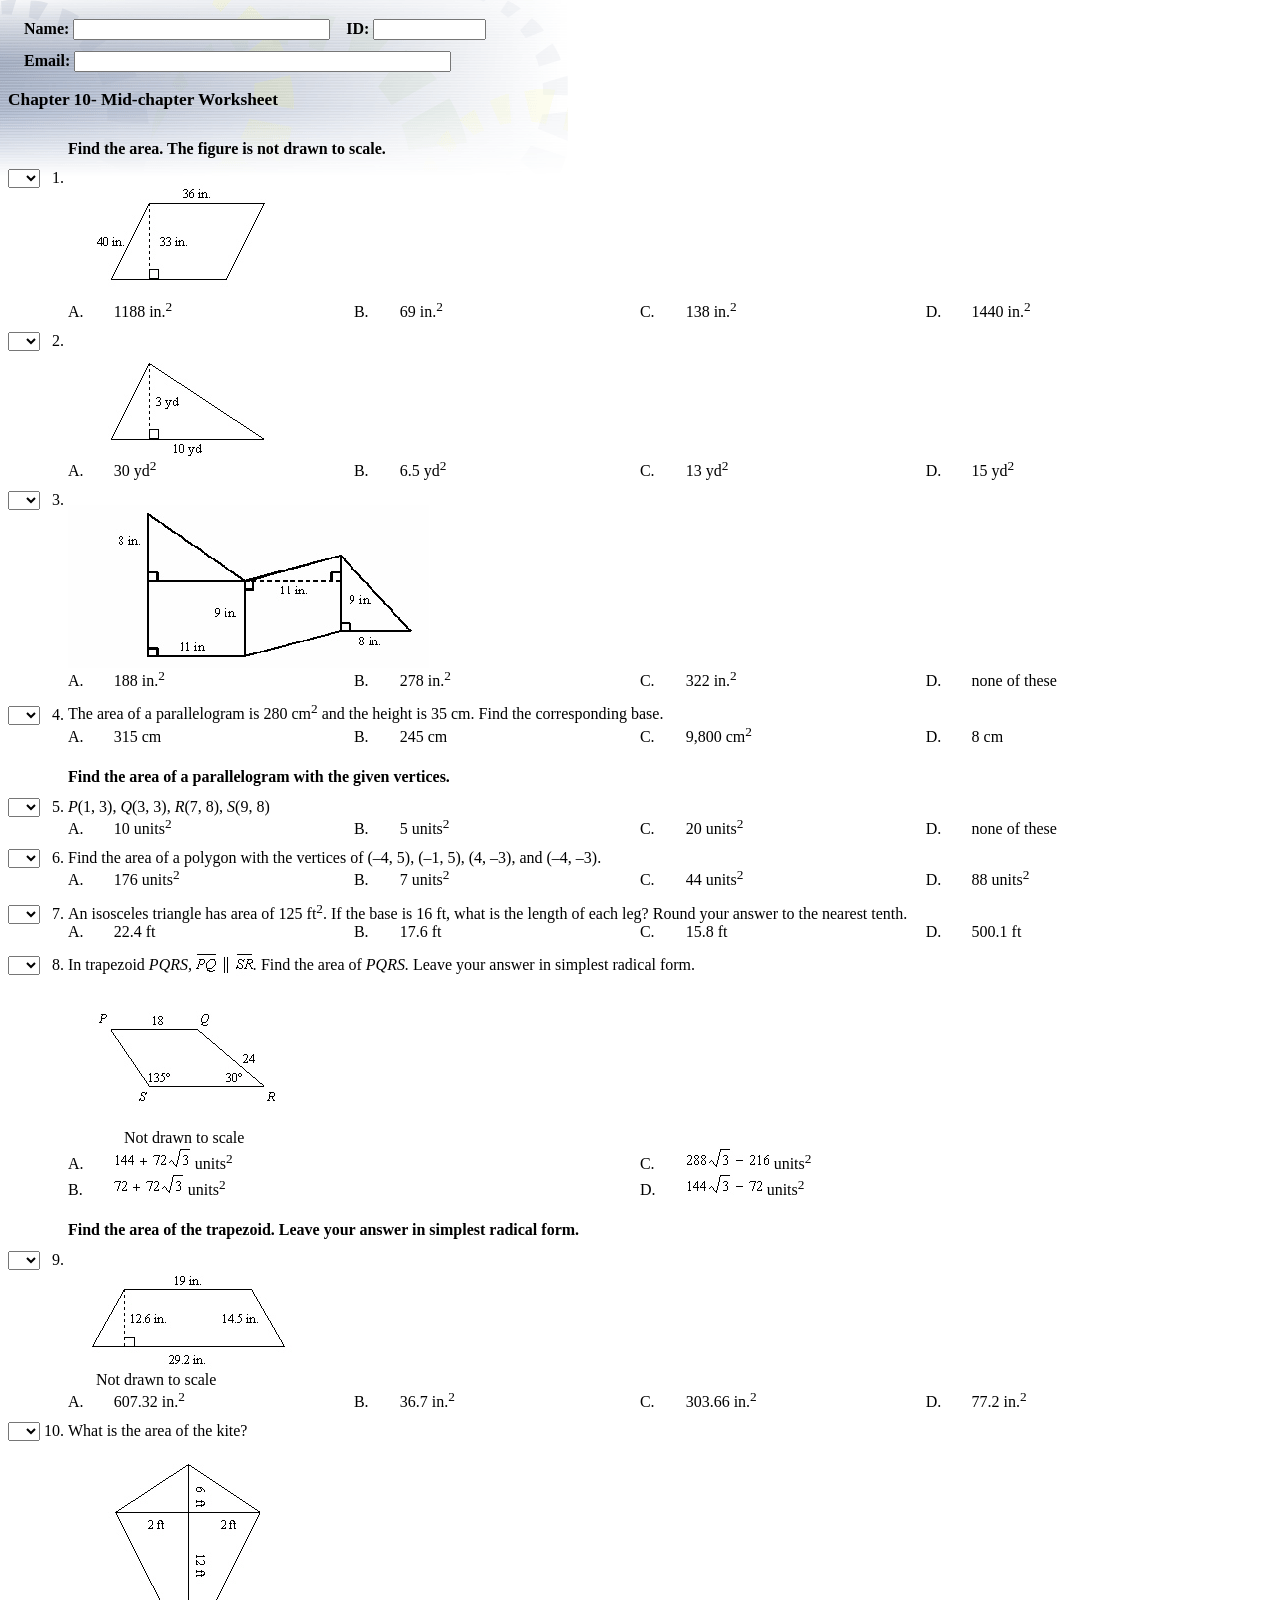
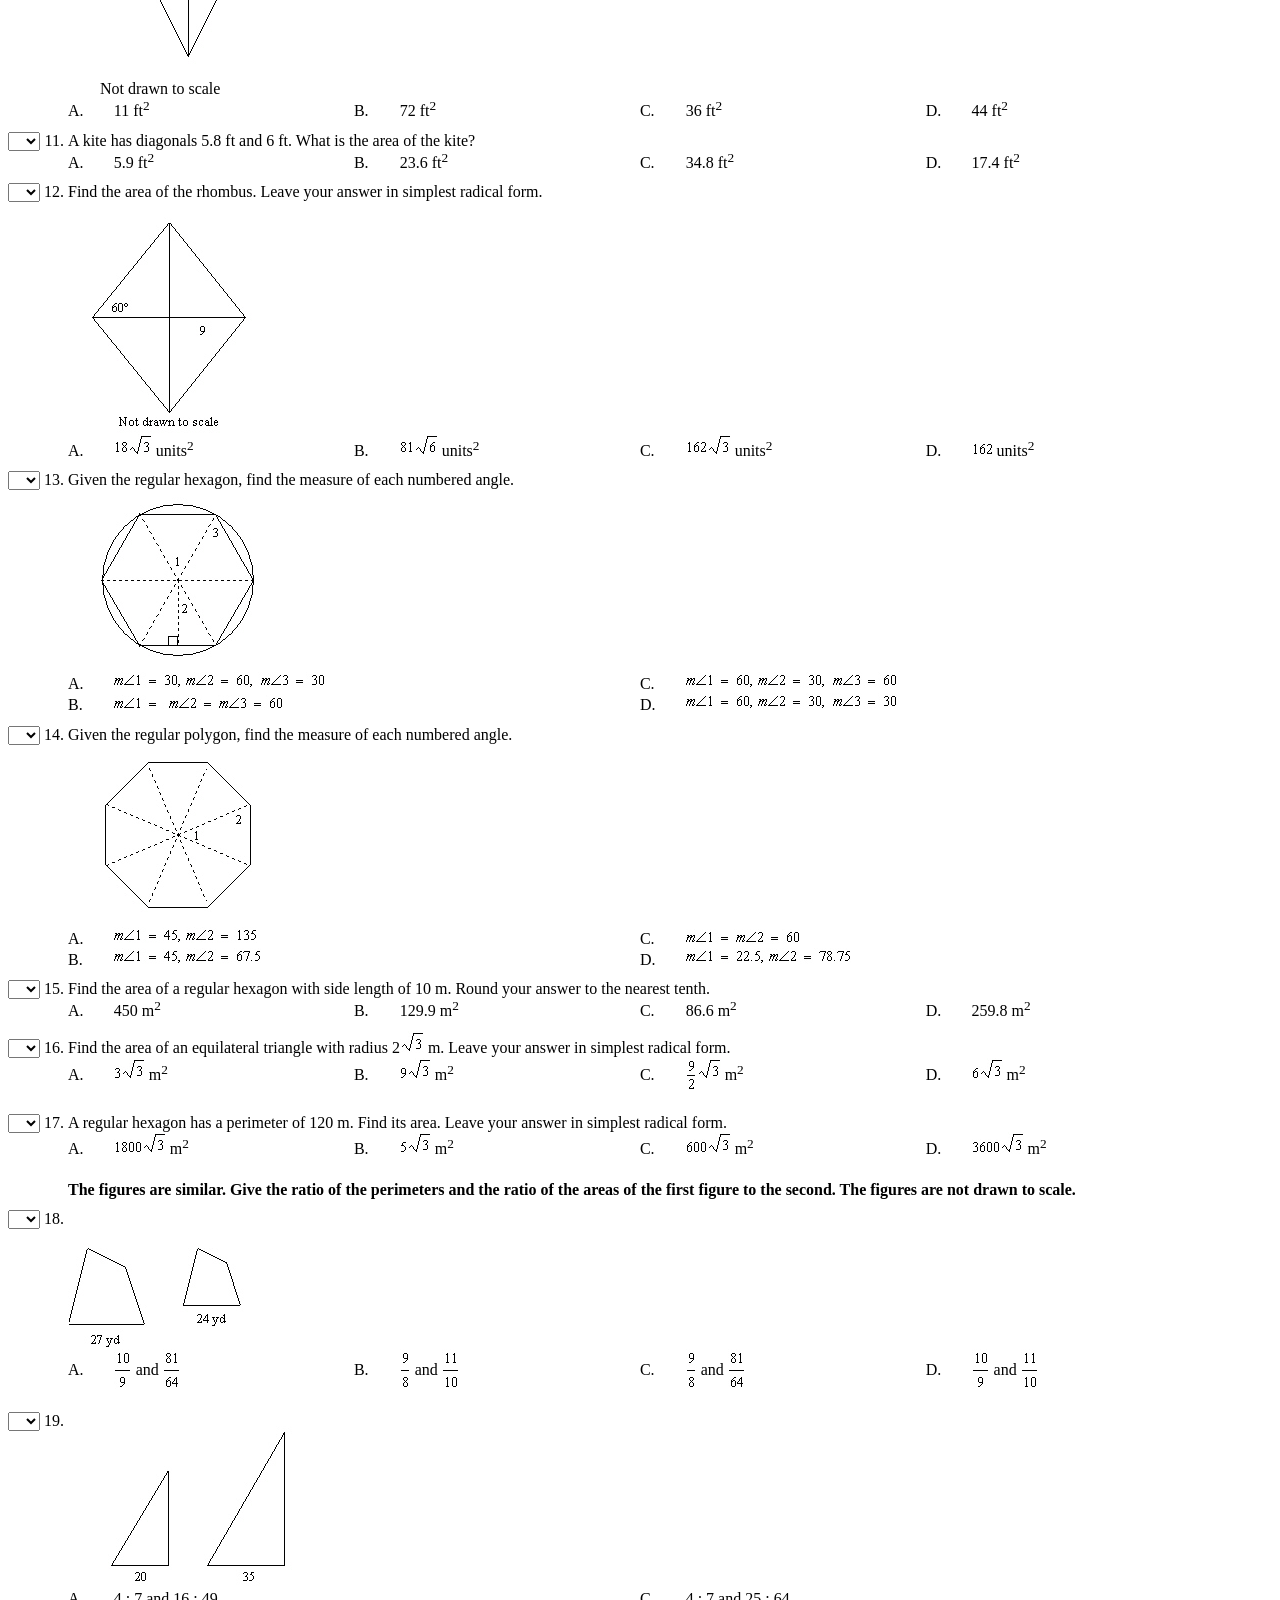
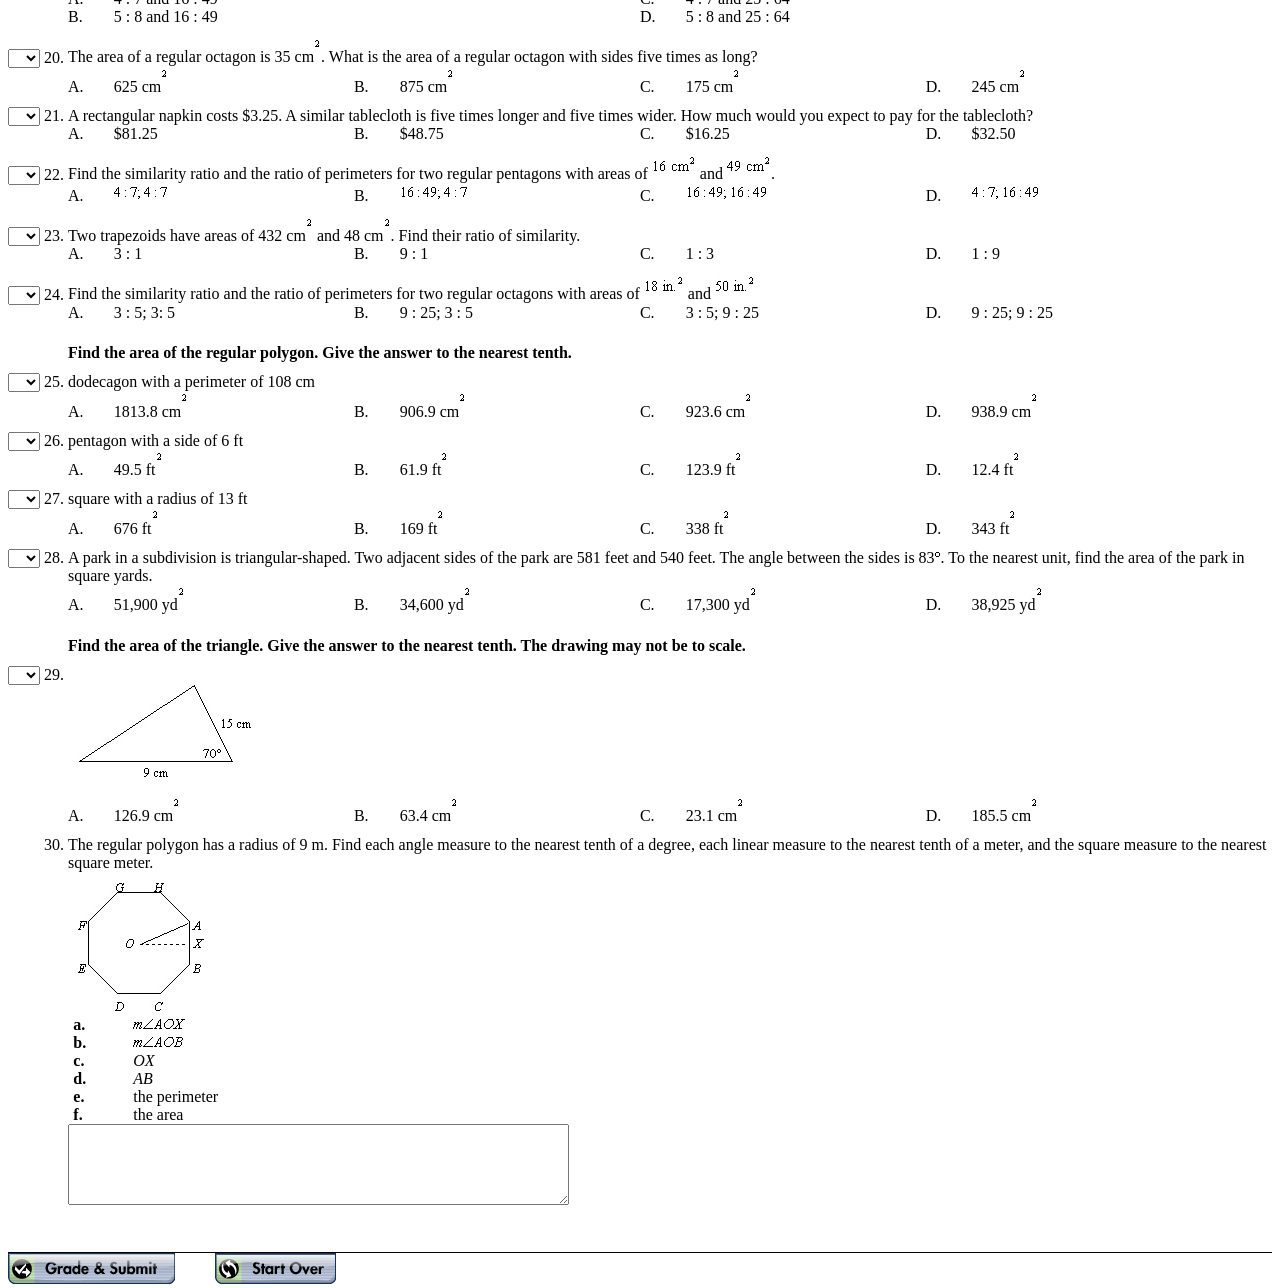
<file: mid-chapter_10_worksheet.htm>
<!DOCTYPE HTML PUBLIC "-//W3C//DTD HTML 4.01 Transitional//EN">
<html>
<head>
	<meta name='generator' content='ExamView HTML Generator 1.1.0'>
	<meta name='robots' content='noindex,nofollow'>
	<title>Chapter 10- Mid-chapter Worksheet</title>
	<style type='text/css'>
		.spacer { line-height:.7em; }
		.title { font-size:13pt; font-weight:bold; font-family:"Times New Roman", "Times", serif; color:#000000; }
		.qnumber { font-size:12pt; font-family:"Times New Roman", "Times", serif; color:#000000; text-align:right; }
		.choice { font-size:12pt; font-family:"Times New Roman", "Times", serif; color:#000000; }
		.default { font-size:12pt; font-family:"Times New Roman", "Times", serif; color:#000000; }
		.qinfo { font-size:12pt; font-family:"Times New Roman", "Times", serif; color:#000000; }
		.points { font-size:8pt; font-family:"Times New Roman", "Times", serif; color:#000000; }
		TD.pad { padding: 0pt 4pt 0pt 4pt; }
		.font1 { font-family:"Times New Roman", "Times", serif; }
		.font2 { font-family:"Symbol"; }
	</style>
<script type='text/javascript' language='JavaScript1.1'>
<!--
	// Copyright (c) 2000-2008 eInstruction Corp.
	var listMap = '111111111111111111111111111110';
	var qtypeMap = '222222222222222222222222222229';
	var ansMap = new Array(30);
	var ptsMap = new Array(30);
	ansMap[0] = '40';
	ptsMap[0] = 1;
	ansMap[1] = '46';
	ptsMap[1] = 1;
	ansMap[2] = '41';
	ptsMap[2] = 1;
	ansMap[3] = '40';
	ptsMap[3] = 1;
	ansMap[4] = '44';
	ptsMap[4] = 1;
	ansMap[5] = '45';
	ptsMap[5] = 1;
	ansMap[6] = '45';
	ptsMap[6] = 1;
	ansMap[7] = '49';
	ptsMap[7] = 1;
	ansMap[8] = '4a';
	ptsMap[8] = 1;
	ansMap[9] = '49';
	ptsMap[9] = 1;
	ansMap[10] = '4f';
	ptsMap[10] = 1;
	ansMap[11] = '4f';
	ptsMap[11] = 1;
	ansMap[12] = '4e';
	ptsMap[12] = 1;
	ansMap[13] = '4c';
	ptsMap[13] = 1;
	ansMap[14] = '4b';
	ptsMap[14] = 1;
	ansMap[15] = '52';
	ptsMap[15] = 1;
	ansMap[16] = '52';
	ptsMap[16] = 1;
	ansMap[17] = '51';
	ptsMap[17] = 1;
	ansMap[18] = '52';
	ptsMap[18] = 1;
	ansMap[19] = '56';
	ptsMap[19] = 1;
	ansMap[20] = '54';
	ptsMap[20] = 1;
	ansMap[21] = '57';
	ptsMap[21] = 1;
	ansMap[22] = '56';
	ptsMap[22] = 1;
	ansMap[23] = '59';
	ptsMap[23] = 1;
	ansMap[24] = '5b';
	ptsMap[24] = 1;
	ansMap[25] = '58';
	ptsMap[25] = 1;
	ansMap[26] = '58';
	ptsMap[26] = 1;
	ansMap[27] = '5f';
	ptsMap[27] = 1;
	ansMap[28] = '5f';
	ptsMap[28] = 1;
	ansMap[29] = '';
	ptsMap[29] = 1;
	function HandleSubmit(f)
	{
		var	MAGIC = 840;
		var	totalCorrect = 0;
		var	totalPossible = 0;
		var	numCorrect = 0;
		var	numPossible = 0;
		var	numBlank = 0;
		var	index;
		var	msg;
		var	i;

		f.student_name.value = StripSpaces(f.student_name.value);
		f.student_id.value = StripSpaces(f.student_id.value);
		f.student_email.value = StripSpaces(f.student_email.value);

		FixMR(f);
		FixMTF(f);
		index = 0;
		for (i=0; i < f.length; ++i) {
			if (f.elements[i].name.indexOf(":") > 0) {
				if (listMap.charAt(index) == "1") {
					listIndex = f.elements[i].selectedIndex;
					text = StripSpaces(f.elements[i].options[listIndex].value);
				} else {
					f.elements[i].value = StripSpaces(f.elements[i].value);
					text = f.elements[i].value;
				}

				if (text.length == 0)
					++numBlank;
				++index;
			}
		}

		if (f.student_name.value == "") {
			alert("Student name cannot be blank.");
			return(false);
		}

		if (numBlank > 0) {
			if (numBlank == 1)
				msg = "1 question";
			else
				msg = numBlank + " questions";
			if (!confirm("You have not answered " + msg +
				"  Are you sure you want to end the test?"))
				return(false);
		}

		index = 0;
		var scoreDetails = new Array();
		for (i=0; i < f.length; ++i) {
			if (f.elements[i].name.indexOf(":") > 0) {
				if (listMap.charAt(index) == "1") {
					listIndex = f.elements[i].selectedIndex;
					text = f.elements[i].options[listIndex].value;
				} else
					text = f.elements[i].value;

				numPossible = ptsMap[index] * MAGIC;
				if (ansMap[index] == "")
					scoreDetails[index] = "?--";
				else {
					var scoreResult = ScoreAnswer(index, text, numPossible);
					numCorrect = scoreResult.numPoints;
					scoreDetails[index] = (scoreResult.isCorrect) ? " " : "X";
					scoreDetails[index] += (Math.round(numCorrect * 100 / MAGIC) / 100).toString();
					totalCorrect += numCorrect;
					totalPossible += numPossible;
				}

				scoreDetails[index] += "/" + (numPossible / MAGIC);
				++index;
			}
		}

		f.score_details.value = scoreDetails.join("|");
		f.score_correct.value = Math.round(totalCorrect * 100 / MAGIC) / 100;
		f.score_possible.value = Math.round(totalPossible * 100 / MAGIC) / 100;
		if (totalPossible > 0)
			f.score_percent.value = Math.round(100.0 * totalCorrect / totalPossible);
		else
			f.score_percent.value = 0;

		return(true);
	}

	function TranslateAnswer(s, answerIndex)
	{
		var	value;
		var	newString;
		var	code;
		var	i;

		value = (answerIndex % 31) + 1;
		newString = "";
		for (i=0; i < s.length; i += 2) {
			code = parseInt(s.substring(i, i + 2), 16);
			newString += String.fromCharCode(code ^ value);
		}

		return(newString);
	}

	function ScoreAnswer(answerIndex, responseText, pointsPossible)
	{
		var answerText = TranslateAnswer(ansMap[answerIndex], answerIndex);
		var qtype = qtypeMap.charAt(answerIndex);
		var nrExactMatch = false;
		var result = new Array();

		result.numPoints = 0;
		result.isCorrect = false;

		if (qtype == "3" && answerText.substring(0, 2) == "p:") {
			answerText = answerText.substr(2);
			if (responseText.toUpperCase() == answerText.toUpperCase())
				result.isCorrect = true;
			else
				result.numPoints = MultiResponseCompare(responseText, answerText, pointsPossible);
		} else if (qtype == "6") {
			if (answerText.substring(0, 2) == "==") {
				answerText = answerText.substr(2);
				nrExactMatch = true;
			}
			if (NumericCompare(responseText, answerText, nrExactMatch))
				result.isCorrect = true;
		} else if (qtype == "7") {
			if (CompletionCompare(responseText, answerText))
				result.isCorrect = true;
		} else if (responseText.toUpperCase() == answerText.toUpperCase())
			result.isCorrect = true;

		if (result.isCorrect)
			result.numPoints = pointsPossible;

		return(result);
	}

	function StripSpaces(s)
	{
		var	len;
		var	i;

		len = s.length;
		for (i=len - 1; i >= 0 && s.charAt(i) == " "; --i)
			len = i;

		if (len == 0)
			s = "";
		else if (len != s.length)
			s = s.substring(0, len);

		return(s);
	}

	function MultiResponseCompare(responseText, answerText, pointsPossible)
	{
	}

	function NumericCompare(response, answer, exactMatch)
	{
	}


	function CompletionCompare(responseText, answerText)
	{
		return(false);
	}

    function StripLeadingSpaces(s)
	{
		var	len;
		var	i = 0;
		var index = -1;

		len = s.length;
		while(i < len && s.charAt(i) == " ")
		{
			index = ++i;			
	    }

		if (len == 0)
			s = "";
		else if (index > -1)
			s = s.substring(index, len);

		return(s);
	}
	
	function FixMTF(f)
	{
	}

	function FixMR(f)
	{
	}

	function AllowReset()
	{
		return(window.confirm("Do you want to clear all of your answers?"));
	}

	function Restart()
	{
		if (AllowReset()) {
			document.TestForm.onreset = function() { };
			document.TestForm.reset();
			document.TestForm.onreset = function() { AllowReset(); };
		}
	}
// -->
</script>
</head>
<body onResize='if(document.layers && navigator.appVersion.indexOf("Win") < 0){history.go(0);}'
bgcolor='#FFFFFF' style='background-image:url(mid-chapter_10_work_files/header.gif); background-repeat:no-repeat'>
<noscript>
	<h3><font color='#FF0000'>Javascript not enabled</font></h3>
</noscript>
<script type='text/javascript' language='JavaScript'>
<!--
if (navigator.appName.indexOf("Netscape") >= 0) {
	if (parseInt(navigator.appVersion.charAt(0)) < 4)
		alert("This document requires Netscape Navigator version 4.0 or later.");
} else if (navigator.appName.indexOf("Explorer") >= 0) {
	if (parseInt(navigator.appVersion.charAt(0)) < 4)
		alert("This document requires Internet Explorer version 4.0 or later.");
}
// -->
</script>
<form name='TestForm' action='http://score.examview.com/cgi-bin/results.cgi' method='POST'
	onSubmit='return(HandleSubmit(this))' onReset='return(AllowReset())'>
<input type='hidden' name='product_version' value='8.1.107.70421'>
<input type='hidden' name='instructor_name' value='Adnan'>
<input type='hidden' name='instructor_formalname' value='Adnan Bourkhis'>
<input type='hidden' name='instructor_email' value='bourkhisadnen@gmail.com'>
<input type='hidden' name='instructor_org' value='IKS'>
<input type='hidden' name='instructor_city' value='Riyadh'>
<input type='hidden' name='instructor_state' value='SA'>
<input type='hidden' name='test_name' value='Chapter 10- Mid-chapter Worksheet'>
<input type='hidden' name='other_label' value='Other'>
<input type='hidden' name='test_mixed_questions' value='1'>
<input type='hidden' name='score_correct' value='0'>
<input type='hidden' name='score_possible' value='0'>
<input type='hidden' name='score_percent' value='0'>
<input type='hidden' name='score_subjective' value='1'>
<input type='hidden' name='score_details' value=''>
<input type='hidden' name='score_showresults' value='1'>
<div class='spacer'>&nbsp;</div>
<div class='default'>
	<div style='margin-left:1em'>
	<b>Name:</b>&nbsp;<input type='text' name='student_name' size='30'> &nbsp;&nbsp;
	<b>ID:</b>&nbsp;<input type='text' name='student_id' size='12'><br>
	<div class='spacer'>&nbsp;</div>
	<b>Email:</b>&nbsp;<input type='text' name='student_email' size='45'><br><br>
	</div>
</div>
<div class='title'>Chapter 10- Mid-chapter Worksheet</div>

<table align='left' width='100%' border='0' cellpadding='0' cellspacing='0'>
<tr><td colspan='3'><br></td></tr>
<tr valign='top'>
	<td></td>
	<td></td>
	<td>
<div class='spacer'>&nbsp;</div>
<div class='default'><b>Find the area. The figure is not drawn to scale.</b></div>
<div class='spacer'>&nbsp;</div>
	</td>
</tr>
<tr valign='baseline'>
	<td>
		<select name='MC:1' align='top' onmousewheel='return(false);'>
			<option value=' '> 
			<option value='A'>A
			<option value='B'>B
			<option value='C'>C
			<option value='D'>D
		</select>
	</td>
	<td>
		<p class='qnumber'>&nbsp;1.&nbsp;</p>
	</td>
	<td width='100%'>
<div class='default'><img width='240' height='116' align='top' alt="mc001-1.jpg"
src="mid-chapter_10_work_files/mc001-1.jpg" border='0'></div>
<div class='default'><table cellpadding='0' cellspacing='0' width='95%' border='0'><tr
valign='baseline'><td width='4%'><div class='choice'>A.</div></td><td width='21%'><span
class='default'>1188 in.<sup>2</sup></span></td><td width='4%'><div class='choice'>B.</div></td><td
width='21%'><span class='default'>69 in.<sup>2</sup></span></td><td width='4%'><div
class='choice'>C.</div></td><td width='21%'><span class='default'>138 in.<sup>2</sup></span></td><td
width='4%'><div class='choice'>D.</div></td><td width='21%'><span class='default'>1440
in.<sup>2</sup></span></td></tr></table></div>
<div class='spacer'>&nbsp;</div>
	</td>
</tr>
<tr valign='baseline'>
	<td>
		<select name='MC:2' align='top' onmousewheel='return(false);'>
			<option value=' '> 
			<option value='A'>A
			<option value='B'>B
			<option value='C'>C
			<option value='D'>D
		</select>
	</td>
	<td>
		<p class='qnumber'>&nbsp;2.&nbsp;</p>
	</td>
	<td width='100%'>
<div class='default'><img width='240' height='111' align='top' alt="mc002-1.jpg"
src="mid-chapter_10_work_files/mc002-1.jpg" border='0'></div>
<div class='default'><table cellpadding='0' cellspacing='0' width='95%' border='0'><tr
valign='baseline'><td width='4%'><div class='choice'>A.</div></td><td width='21%'><span
class='default'>30 yd<sup>2</sup></span></td><td width='4%'><div class='choice'>B.</div></td><td
width='21%'><span class='default'>6.5 yd<sup>2</sup></span></td><td width='4%'><div
class='choice'>C.</div></td><td width='21%'><span class='default'>13 yd<sup>2</sup></span></td><td
width='4%'><div class='choice'>D.</div></td><td width='21%'><span class='default'>15
yd<sup>2</sup></span></td></tr></table></div>
<div class='spacer'>&nbsp;</div>
	</td>
</tr>
<tr valign='baseline'>
	<td>
		<select name='MC:3' align='top' onmousewheel='return(false);'>
			<option value=' '> 
			<option value='A'>A
			<option value='B'>B
			<option value='C'>C
			<option value='D'>D
		</select>
	</td>
	<td>
		<p class='qnumber'>&nbsp;3.&nbsp;</p>
	</td>
	<td width='100%'>
<div class='default'><img width='361' height='163' align='top' alt="mc003-1.jpg"
src="mid-chapter_10_work_files/mc003-1.jpg" border='0'><br></div>
<div class='default'><table cellpadding='0' cellspacing='0' width='95%' border='0'><tr
valign='baseline'><td width='4%'><div class='choice'>A.</div></td><td width='21%'><span
class='default'>188 in.<sup>2</sup></span></td><td width='4%'><div class='choice'>B.</div></td><td
width='21%'><span class='default'>278 in.<sup>2</sup></span></td><td width='4%'><div
class='choice'>C.</div></td><td width='21%'><span class='default'>322 in.<sup>2</sup></span></td><td
width='4%'><div class='choice'>D.</div></td><td width='21%'><span class='default'>none of
these</span></td></tr></table></div>
<div class='spacer'>&nbsp;</div>
	</td>
</tr>
<tr valign='baseline'>
	<td>
		<select name='MC:4' align='top' onmousewheel='return(false);'>
			<option value=' '> 
			<option value='A'>A
			<option value='B'>B
			<option value='C'>C
			<option value='D'>D
		</select>
	</td>
	<td>
		<p class='qnumber'>&nbsp;4.&nbsp;</p>
	</td>
	<td width='100%'>
<div class='default'>The area of a parallelogram is 280 cm<sup>2</sup> and the height is 35 cm. Find
the corresponding base.</div>
<div class='default'><table cellpadding='0' cellspacing='0' width='95%' border='0'><tr
valign='baseline'><td width='4%'><div class='choice'>A.</div></td><td width='21%'><span
class='default'>315 cm</span></td><td width='4%'><div class='choice'>B.</div></td><td
width='21%'><span class='default'>245 cm</span></td><td width='4%'><div
class='choice'>C.</div></td><td width='21%'><span class='default'>9,800 cm<sup>2</sup></span></td><td
width='4%'><div class='choice'>D.</div></td><td width='21%'><span class='default'>8
cm</span></td></tr></table></div>
<div class='spacer'>&nbsp;</div>
	</td>
</tr>
<tr valign='top'>
	<td></td>
	<td></td>
	<td>
<div class='spacer'>&nbsp;</div>
<div class='default'><b>Find the area of a parallelogram with the given vertices.</b></div>
<div class='spacer'>&nbsp;</div>
	</td>
</tr>
<tr valign='baseline'>
	<td>
		<select name='MC:5' align='top' onmousewheel='return(false);'>
			<option value=' '> 
			<option value='A'>A
			<option value='B'>B
			<option value='C'>C
			<option value='D'>D
		</select>
	</td>
	<td>
		<p class='qnumber'>&nbsp;5.&nbsp;</p>
	</td>
	<td width='100%'>
<div class='default'><i>P</i>(1, 3), <i>Q</i>(3, 3), <i>R</i>(7, 8), <i>S</i>(9, 8)</div>
<div class='default'><table cellpadding='0' cellspacing='0' width='95%' border='0'><tr
valign='baseline'><td width='4%'><div class='choice'>A.</div></td><td width='21%'><span
class='default'>10 units<sup>2</sup></span></td><td width='4%'><div class='choice'>B.</div></td><td
width='21%'><span class='default'>5 units<sup>2</sup></span></td><td width='4%'><div
class='choice'>C.</div></td><td width='21%'><span class='default'>20 units<sup>2</sup></span></td><td
width='4%'><div class='choice'>D.</div></td><td width='21%'><span class='default'>none of
these</span></td></tr></table></div>
<div class='spacer'>&nbsp;</div>
	</td>
</tr>
<tr valign='baseline'>
	<td>
		<select name='MC:6' align='top' onmousewheel='return(false);'>
			<option value=' '> 
			<option value='A'>A
			<option value='B'>B
			<option value='C'>C
			<option value='D'>D
		</select>
	</td>
	<td>
		<p class='qnumber'>&nbsp;6.&nbsp;</p>
	</td>
	<td width='100%'>
<div class='default'>Find the area of a polygon with the vertices of (&#8211;4, 5), (&#8211;1, 5),
(4, &#8211;3), and (&#8211;4, &#8211;3).</div>
<div class='default'><table cellpadding='0' cellspacing='0' width='95%' border='0'><tr
valign='baseline'><td width='4%'><div class='choice'>A.</div></td><td width='21%'><span
class='default'>176 units<sup>2</sup></span></td><td width='4%'><div class='choice'>B.</div></td><td
width='21%'><span class='default'>7 units<sup>2</sup></span></td><td width='4%'><div
class='choice'>C.</div></td><td width='21%'><span class='default'>44 units<sup>2</sup></span></td><td
width='4%'><div class='choice'>D.</div></td><td width='21%'><span class='default'>88
units<sup>2</sup></span></td></tr></table></div>
<div class='spacer'>&nbsp;</div>
	</td>
</tr>
<tr valign='baseline'>
	<td>
		<select name='MC:7' align='top' onmousewheel='return(false);'>
			<option value=' '> 
			<option value='A'>A
			<option value='B'>B
			<option value='C'>C
			<option value='D'>D
		</select>
	</td>
	<td>
		<p class='qnumber'>&nbsp;7.&nbsp;</p>
	</td>
	<td width='100%'>
<div class='default'>An isosceles triangle has area of 125 ft<sup>2</sup>. If the base is 16 ft, what
is the length of each leg? Round your answer to the nearest tenth.</div>
<div class='default'><table cellpadding='0' cellspacing='0' width='95%' border='0'><tr
valign='baseline'><td width='4%'><div class='choice'>A.</div></td><td width='21%'><span
class='default'>22.4 ft</span></td><td width='4%'><div class='choice'>B.</div></td><td
width='21%'><span class='default'>17.6 ft</span></td><td width='4%'><div
class='choice'>C.</div></td><td width='21%'><span class='default'>15.8 ft</span></td><td
width='4%'><div class='choice'>D.</div></td><td width='21%'><span class='default'>500.1
ft</span></td></tr></table></div>
<div class='spacer'>&nbsp;</div>
	</td>
</tr>
<tr valign='baseline'>
	<td>
		<select name='MC:8' align='top' onmousewheel='return(false);'>
			<option value=' '> 
			<option value='A'>A
			<option value='B'>B
			<option value='C'>C
			<option value='D'>D
		</select>
	</td>
	<td>
		<p class='qnumber'>&nbsp;8.&nbsp;</p>
	</td>
	<td width='100%'>
<div class='default'>In trapezoid <i>PQRS, <img width='57' height='35' align='middle'
alt="mc008-1.jpg" src="mid-chapter_10_work_files/mc008-1.jpg" border='0'>.</i> Find the area of
<i>PQRS.</i> Leave your answer in simplest radical form.<i><br></i><img width='221' height='142'
align='top' alt="mc008-2.jpg" src="mid-chapter_10_work_files/mc008-2.jpg"
border='0'><br>&nbsp;&nbsp;&nbsp;&nbsp;&nbsp;&nbsp;&nbsp;&nbsp;&nbsp;&nbsp;&nbsp;&nbsp;&nbsp; Not
drawn to scale<br></div>
<div class='default'><table cellpadding='0' cellspacing='0' width='95%' border='0'><tr
valign='baseline'><td width='4%'><div class='choice'>A.</div></td><td width='46%'><span
class='default'><img width='77' height='22' align='bottom' alt="mc008-3.jpg"
src="mid-chapter_10_work_files/mc008-3.jpg" border='0'> units<sup>2</sup></span></td><td
width='4%'><div class='choice'>C.</div></td><td width='46%'><span class='default'><img width='84'
height='22' align='bottom' alt="mc008-5.jpg" src="mid-chapter_10_work_files/mc008-5.jpg" border='0'>
units<sup>2</sup></span></td></tr><tr valign='baseline'><td><div
class='choice'>B.</div></td><td><span class='default'><img width='70' height='22' align='bottom'
alt="mc008-4.jpg" src="mid-chapter_10_work_files/mc008-4.jpg" border='0'>
units<sup>2</sup></span></td><td><div class='choice'>D.</div></td><td><span class='default'><img
width='77' height='22' align='bottom' alt="mc008-6.jpg" src="mid-chapter_10_work_files/mc008-6.jpg"
border='0'> units<sup>2</sup></span></td></tr></table></div>
<div class='spacer'>&nbsp;</div>
	</td>
</tr>
<tr valign='top'>
	<td></td>
	<td></td>
	<td>
<div class='spacer'>&nbsp;</div>
<div class='default'><b>Find the area of the trapezoid. Leave your answer in simplest radical
form.</b></div>
<div class='spacer'>&nbsp;</div>
	</td>
</tr>
<tr valign='baseline'>
	<td>
		<select name='MC:9' align='top' onmousewheel='return(false);'>
			<option value=' '> 
			<option value='A'>A
			<option value='B'>B
			<option value='C'>C
			<option value='D'>D
		</select>
	</td>
	<td>
		<p class='qnumber'>&nbsp;9.&nbsp;</p>
	</td>
	<td width='100%'>
<div class='default'><img width='240' height='106' align='top' alt="mc009-1.jpg"
src="mid-chapter_10_work_files/mc009-1.jpg" border='0'><br>&nbsp;&nbsp;&nbsp;&nbsp;&nbsp;&nbsp; Not
drawn to scale<br></div>
<div class='default'><table cellpadding='0' cellspacing='0' width='95%' border='0'><tr
valign='baseline'><td width='4%'><div class='choice'>A.</div></td><td width='21%'><span
class='default'>607.32 in.<sup>2</sup></span></td><td width='4%'><div class='choice'>B.</div></td><td
width='21%'><span class='default'>36.7 in.<sup>2</sup></span></td><td width='4%'><div
class='choice'>C.</div></td><td width='21%'><span class='default'>303.66
in.<sup>2</sup></span></td><td width='4%'><div class='choice'>D.</div></td><td width='21%'><span
class='default'>77.2 in.<sup>2</sup></span></td></tr></table></div>
<div class='spacer'>&nbsp;</div>
	</td>
</tr>
<tr valign='baseline'>
	<td>
		<select name='MC:10' align='top' onmousewheel='return(false);'>
			<option value=' '> 
			<option value='A'>A
			<option value='B'>B
			<option value='C'>C
			<option value='D'>D
		</select>
	</td>
	<td>
		<p class='qnumber'>&nbsp;10.&nbsp;</p>
	</td>
	<td width='100%'>
<div class='default'>What is the area of the kite?<br><img width='240' height='240' align='bottom'
alt="mc010-1.jpg" src="mid-chapter_10_work_files/mc010-1.jpg"
border='0'><br>&nbsp;&nbsp;&nbsp;&nbsp;&nbsp;&nbsp;&nbsp; Not drawn to scale<br></div>
<div class='default'><table cellpadding='0' cellspacing='0' width='95%' border='0'><tr
valign='baseline'><td width='4%'><div class='choice'>A.</div></td><td width='21%'><span
class='default'>11 ft<sup>2</sup></span></td><td width='4%'><div class='choice'>B.</div></td><td
width='21%'><span class='default'>72 ft<sup>2</sup></span></td><td width='4%'><div
class='choice'>C.</div></td><td width='21%'><span class='default'>36 ft<sup>2</sup></span></td><td
width='4%'><div class='choice'>D.</div></td><td width='21%'><span class='default'>44
ft<sup>2</sup></span></td></tr></table></div>
<div class='spacer'>&nbsp;</div>
	</td>
</tr>
<tr valign='baseline'>
	<td>
		<select name='MC:11' align='top' onmousewheel='return(false);'>
			<option value=' '> 
			<option value='A'>A
			<option value='B'>B
			<option value='C'>C
			<option value='D'>D
		</select>
	</td>
	<td>
		<p class='qnumber'>&nbsp;11.&nbsp;</p>
	</td>
	<td width='100%'>
<div class='default'>A kite has diagonals 5.8 ft and 6 ft. What is the area of the kite?</div>
<div class='default'><table cellpadding='0' cellspacing='0' width='95%' border='0'><tr
valign='baseline'><td width='4%'><div class='choice'>A.</div></td><td width='21%'><span
class='default'>5.9 ft<sup>2</sup></span></td><td width='4%'><div class='choice'>B.</div></td><td
width='21%'><span class='default'>23.6 ft<sup>2</sup></span></td><td width='4%'><div
class='choice'>C.</div></td><td width='21%'><span class='default'>34.8 ft<sup>2</sup></span></td><td
width='4%'><div class='choice'>D.</div></td><td width='21%'><span class='default'>17.4
ft<sup>2</sup></span></td></tr></table></div>
<div class='spacer'>&nbsp;</div>
	</td>
</tr>
<tr valign='baseline'>
	<td>
		<select name='MC:12' align='top' onmousewheel='return(false);'>
			<option value=' '> 
			<option value='A'>A
			<option value='B'>B
			<option value='C'>C
			<option value='D'>D
		</select>
	</td>
	<td>
		<p class='qnumber'>&nbsp;12.&nbsp;</p>
	</td>
	<td width='100%'>
<div class='default'>Find the area of the rhombus. Leave your answer in simplest radical
form.<br><img width='202' height='233' align='top' alt="mc012-1.jpg"
src="mid-chapter_10_work_files/mc012-1.jpg" border='0'></div>
<div class='default'><table cellpadding='0' cellspacing='0' width='95%' border='0'><tr
valign='baseline'><td width='4%'><div class='choice'>A.</div></td><td width='21%'><span
class='default'><img width='38' height='22' align='bottom' alt="mc012-2.jpg"
src="mid-chapter_10_work_files/mc012-2.jpg" border='0'> units<sup>2</sup></span></td><td
width='4%'><div class='choice'>B.</div></td><td width='21%'><span class='default'><img width='38'
height='22' align='bottom' alt="mc012-3.jpg" src="mid-chapter_10_work_files/mc012-3.jpg" border='0'>
units<sup>2</sup></span></td><td width='4%'><div class='choice'>C.</div></td><td width='21%'><span
class='default'><img width='45' height='22' align='bottom' alt="mc012-4.jpg"
src="mid-chapter_10_work_files/mc012-4.jpg" border='0'> units<sup>2</sup></span></td><td
width='4%'><div class='choice'>D.</div></td><td width='21%'><span class='default'><img width='21'
height='15' align='bottom' alt="mc012-5.jpg" src="mid-chapter_10_work_files/mc012-5.jpg" border='0'>
units<sup>2</sup></span></td></tr></table></div>
<div class='spacer'>&nbsp;</div>
	</td>
</tr>
<tr valign='baseline'>
	<td>
		<select name='MC:13' align='top' onmousewheel='return(false);'>
			<option value=' '> 
			<option value='A'>A
			<option value='B'>B
			<option value='C'>C
			<option value='D'>D
		</select>
	</td>
	<td>
		<p class='qnumber'>&nbsp;13.&nbsp;</p>
	</td>
	<td width='100%'>
<div class='default'>Given the regular hexagon, find the measure of each numbered angle.<br><img
width='221' height='183' align='top' alt="mc013-1.jpg" src="mid-chapter_10_work_files/mc013-1.jpg"
border='0'></div>
<div class='default'><table cellpadding='0' cellspacing='0' width='95%' border='0'><tr
valign='baseline'><td width='4%'><div class='choice'>A.</div></td><td width='46%'><span
class='default'><img width='211' height='17' align='bottom' alt="mc013-2.jpg"
src="mid-chapter_10_work_files/mc013-2.jpg" border='0'></span></td><td width='4%'><div
class='choice'>C.</div></td><td width='46%'><span class='default'><img width='211' height='17'
align='bottom' alt="mc013-4.jpg" src="mid-chapter_10_work_files/mc013-4.jpg"
border='0'></span></td></tr><tr valign='baseline'><td><div class='choice'>B.</div></td><td><span
class='default'><img width='169' height='15' align='bottom' alt="mc013-3.jpg"
src="mid-chapter_10_work_files/mc013-3.jpg" border='0'></span></td><td><div
class='choice'>D.</div></td><td><span class='default'><img width='211' height='17' align='bottom'
alt="mc013-5.jpg" src="mid-chapter_10_work_files/mc013-5.jpg"
border='0'></span></td></tr></table></div>
<div class='spacer'>&nbsp;</div>
	</td>
</tr>
<tr valign='baseline'>
	<td>
		<select name='MC:14' align='top' onmousewheel='return(false);'>
			<option value=' '> 
			<option value='A'>A
			<option value='B'>B
			<option value='C'>C
			<option value='D'>D
		</select>
	</td>
	<td>
		<p class='qnumber'>&nbsp;14.&nbsp;</p>
	</td>
	<td width='100%'>
<div class='default'>Given the regular polygon, find the measure of each numbered angle.<br><img
width='221' height='183' align='top' alt="mc014-1.jpg" src="mid-chapter_10_work_files/mc014-1.jpg"
border='0'></div>
<div class='default'><table cellpadding='0' cellspacing='0' width='95%' border='0'><tr
valign='baseline'><td width='4%'><div class='choice'>A.</div></td><td width='46%'><span
class='default'><img width='143' height='17' align='bottom' alt="mc014-2.jpg"
src="mid-chapter_10_work_files/mc014-2.jpg" border='0'></span></td><td width='4%'><div
class='choice'>C.</div></td><td width='46%'><span class='default'><img width='114' height='15'
align='bottom' alt="mc014-4.jpg" src="mid-chapter_10_work_files/mc014-4.jpg"
border='0'></span></td></tr><tr valign='baseline'><td><div class='choice'>B.</div></td><td><span
class='default'><img width='147' height='17' align='bottom' alt="mc014-3.jpg"
src="mid-chapter_10_work_files/mc014-3.jpg" border='0'></span></td><td><div
class='choice'>D.</div></td><td><span class='default'><img width='165' height='17' align='bottom'
alt="mc014-5.jpg" src="mid-chapter_10_work_files/mc014-5.jpg"
border='0'></span></td></tr></table></div>
<div class='spacer'>&nbsp;</div>
	</td>
</tr>
<tr valign='baseline'>
	<td>
		<select name='MC:15' align='top' onmousewheel='return(false);'>
			<option value=' '> 
			<option value='A'>A
			<option value='B'>B
			<option value='C'>C
			<option value='D'>D
		</select>
	</td>
	<td>
		<p class='qnumber'>&nbsp;15.&nbsp;</p>
	</td>
	<td width='100%'>
<div class='default'>Find the area of a regular hexagon with side length of 10 m. Round your answer
to the nearest tenth.</div>
<div class='default'><table cellpadding='0' cellspacing='0' width='95%' border='0'><tr
valign='baseline'><td width='4%'><div class='choice'>A.</div></td><td width='21%'><span
class='default'>450 m<sup>2</sup></span></td><td width='4%'><div class='choice'>B.</div></td><td
width='21%'><span class='default'>129.9 m<sup>2</sup></span></td><td width='4%'><div
class='choice'>C.</div></td><td width='21%'><span class='default'>86.6 m<sup>2</sup></span></td><td
width='4%'><div class='choice'>D.</div></td><td width='21%'><span class='default'>259.8
m<sup>2</sup></span></td></tr></table></div>
<div class='spacer'>&nbsp;</div>
	</td>
</tr>
<tr valign='baseline'>
	<td>
		<select name='MC:16' align='top' onmousewheel='return(false);'>
			<option value=' '> 
			<option value='A'>A
			<option value='B'>B
			<option value='C'>C
			<option value='D'>D
		</select>
	</td>
	<td>
		<p class='qnumber'>&nbsp;16.&nbsp;</p>
	</td>
	<td width='100%'>
<div class='default'>Find the area of an equilateral triangle with radius 2<img width='24'
height='22' align='bottom' alt="mc016-1.jpg" src="mid-chapter_10_work_files/mc016-1.jpg" border='0'>
m. Leave your answer in simplest radical form.</div>
<div class='default'><table cellpadding='0' cellspacing='0' width='95%' border='0'><tr
valign='baseline'><td width='4%'><div class='choice'>A.</div></td><td width='21%'><span
class='default'><img width='7' height='15' align='bottom' alt="mc016-2.jpg"
src="mid-chapter_10_work_files/mc016-2.jpg" border='0'><img width='24' height='22' align='bottom'
alt="mc016-3.jpg" src="mid-chapter_10_work_files/mc016-3.jpg" border='0'>
m<sup>2</sup></span></td><td width='4%'><div class='choice'>B.</div></td><td width='21%'><span
class='default'><img width='7' height='15' align='bottom' alt="mc016-4.jpg"
src="mid-chapter_10_work_files/mc016-4.jpg" border='0'><img width='24' height='22' align='bottom'
alt="mc016-5.jpg" src="mid-chapter_10_work_files/mc016-5.jpg" border='0'>
m<sup>2</sup></span></td><td width='4%'><div class='choice'>C.</div></td><td width='21%'><span
class='default'><img width='11' height='46' align='middle' alt="mc016-6.jpg"
src="mid-chapter_10_work_files/mc016-6.jpg" border='0'><img width='24' height='22' align='bottom'
alt="mc016-7.jpg" src="mid-chapter_10_work_files/mc016-7.jpg" border='0'>
m<sup>2</sup></span></td><td width='4%'><div class='choice'>D.</div></td><td width='21%'><span
class='default'><img width='7' height='15' align='bottom' alt="mc016-8.jpg"
src="mid-chapter_10_work_files/mc016-8.jpg" border='0'><img width='24' height='22' align='bottom'
alt="mc016-9.jpg" src="mid-chapter_10_work_files/mc016-9.jpg" border='0'>
m<sup>2</sup></span></td></tr></table></div>
<div class='spacer'>&nbsp;</div>
	</td>
</tr>
<tr valign='baseline'>
	<td>
		<select name='MC:17' align='top' onmousewheel='return(false);'>
			<option value=' '> 
			<option value='A'>A
			<option value='B'>B
			<option value='C'>C
			<option value='D'>D
		</select>
	</td>
	<td>
		<p class='qnumber'>&nbsp;17.&nbsp;</p>
	</td>
	<td width='100%'>
<div class='default'>A regular hexagon has a perimeter of 120 m. Find its area. Leave your answer in
simplest radical form.</div>
<div class='default'><table cellpadding='0' cellspacing='0' width='95%' border='0'><tr
valign='baseline'><td width='4%'><div class='choice'>A.</div></td><td width='21%'><span
class='default'><img width='28' height='15' align='bottom' alt="mc017-1.jpg"
src="mid-chapter_10_work_files/mc017-1.jpg" border='0'><img width='24' height='22' align='bottom'
alt="mc017-2.jpg" src="mid-chapter_10_work_files/mc017-2.jpg" border='0'>
m<sup>2</sup></span></td><td width='4%'><div class='choice'>B.</div></td><td width='21%'><span
class='default'><img width='7' height='15' align='bottom' alt="mc017-3.jpg"
src="mid-chapter_10_work_files/mc017-3.jpg" border='0'><img width='24' height='22' align='bottom'
alt="mc017-4.jpg" src="mid-chapter_10_work_files/mc017-4.jpg" border='0'>
m<sup>2</sup></span></td><td width='4%'><div class='choice'>C.</div></td><td width='21%'><span
class='default'><img width='21' height='15' align='bottom' alt="mc017-5.jpg"
src="mid-chapter_10_work_files/mc017-5.jpg" border='0'><img width='24' height='22' align='bottom'
alt="mc017-6.jpg" src="mid-chapter_10_work_files/mc017-6.jpg" border='0'>
m<sup>2</sup></span></td><td width='4%'><div class='choice'>D.</div></td><td width='21%'><span
class='default'><img width='28' height='15' align='bottom' alt="mc017-7.jpg"
src="mid-chapter_10_work_files/mc017-7.jpg" border='0'><img width='24' height='22' align='bottom'
alt="mc017-8.jpg" src="mid-chapter_10_work_files/mc017-8.jpg" border='0'>
m<sup>2</sup></span></td></tr></table></div>
<div class='spacer'>&nbsp;</div>
	</td>
</tr>
<tr valign='top'>
	<td></td>
	<td></td>
	<td>
<div class='spacer'>&nbsp;</div>
<div class='default'><b>The figures are similar. Give the ratio of the perimeters and the ratio of
the areas of the first figure to the second. The figures are not drawn to scale.</b></div>
<div class='spacer'>&nbsp;</div>
	</td>
</tr>
<tr valign='baseline'>
	<td>
		<select name='MC:18' align='top' onmousewheel='return(false);'>
			<option value=' '> 
			<option value='A'>A
			<option value='B'>B
			<option value='C'>C
			<option value='D'>D
		</select>
	</td>
	<td>
		<p class='qnumber'>&nbsp;18.&nbsp;</p>
	</td>
	<td width='100%'>
<div class='default'><img width='192' height='125' align='top' alt="mc018-1.jpg"
src="mid-chapter_10_work_files/mc018-1.jpg" border='0'></div>
<div class='default'><table cellpadding='0' cellspacing='0' width='95%' border='0'><tr
valign='baseline'><td width='4%'><div class='choice'>A.</div></td><td width='21%'><span
class='default'><img width='18' height='52' align='middle' alt="mc018-2.jpg"
src="mid-chapter_10_work_files/mc018-2.jpg" border='0'> and <img width='18' height='52'
align='middle' alt="mc018-3.jpg" src="mid-chapter_10_work_files/mc018-3.jpg"
border='0'></span></td><td width='4%'><div class='choice'>B.</div></td><td width='21%'><span
class='default'><img width='11' height='52' align='middle' alt="mc018-4.jpg"
src="mid-chapter_10_work_files/mc018-4.jpg" border='0'> and <img width='18' height='52'
align='middle' alt="mc018-5.jpg" src="mid-chapter_10_work_files/mc018-5.jpg"
border='0'></span></td><td width='4%'><div class='choice'>C.</div></td><td width='21%'><span
class='default'><img width='11' height='52' align='middle' alt="mc018-6.jpg"
src="mid-chapter_10_work_files/mc018-6.jpg" border='0'> and <img width='18' height='52'
align='middle' alt="mc018-7.jpg" src="mid-chapter_10_work_files/mc018-7.jpg"
border='0'></span></td><td width='4%'><div class='choice'>D.</div></td><td width='21%'><span
class='default'><img width='18' height='52' align='middle' alt="mc018-8.jpg"
src="mid-chapter_10_work_files/mc018-8.jpg" border='0'> and <img width='18' height='52'
align='middle' alt="mc018-9.jpg" src="mid-chapter_10_work_files/mc018-9.jpg"
border='0'></span></td></tr></table></div>
<div class='spacer'>&nbsp;</div>
	</td>
</tr>
<tr valign='baseline'>
	<td>
		<select name='MC:19' align='top' onmousewheel='return(false);'>
			<option value=' '> 
			<option value='A'>A
			<option value='B'>B
			<option value='C'>C
			<option value='D'>D
		</select>
	</td>
	<td>
		<p class='qnumber'>&nbsp;19.&nbsp;</p>
	</td>
	<td width='100%'>
<div class='default'><img width='240' height='164' align='top' alt="mc019-1.jpg"
src="mid-chapter_10_work_files/mc019-1.jpg" border='0'></div>
<div class='default'><table cellpadding='0' cellspacing='0' width='95%' border='0'><tr
valign='baseline'><td width='4%'><div class='choice'>A.</div></td><td width='46%'><span
class='default'>4 : 7 and 16 : 49</span></td><td width='4%'><div class='choice'>C.</div></td><td
width='46%'><span class='default'>4 : 7 and 25 : 64</span></td></tr><tr valign='baseline'><td><div
class='choice'>B.</div></td><td><span class='default'>5 : 8 and 16 : 49</span></td><td><div
class='choice'>D.</div></td><td><span class='default'>5 : 8 and 25 :
64</span></td></tr></table></div>
<div class='spacer'>&nbsp;</div>
	</td>
</tr>
<tr valign='baseline'>
	<td>
		<select name='MC:20' align='top' onmousewheel='return(false);'>
			<option value=' '> 
			<option value='A'>A
			<option value='B'>B
			<option value='C'>C
			<option value='D'>D
		</select>
	</td>
	<td>
		<p class='qnumber'>&nbsp;20.&nbsp;</p>
	</td>
	<td width='100%'>
<div class='default'>The area of a regular octagon is 35 cm<sup><img width='7' height='19'
align='bottom' alt="mc020-1.jpg" src="mid-chapter_10_work_files/mc020-1.jpg" border='0'></sup>. What
is the area of a regular octagon with sides five times as long?</div>
<div class='default'><table cellpadding='0' cellspacing='0' width='95%' border='0'><tr
valign='baseline'><td width='4%'><div class='choice'>A.</div></td><td width='21%'><span
class='default'>625 cm<sup><img width='7' height='19' align='bottom' alt="mc020-2.jpg"
src="mid-chapter_10_work_files/mc020-2.jpg" border='0'></sup></span></td><td width='4%'><div
class='choice'>B.</div></td><td width='21%'><span class='default'>875 cm<sup><img width='7'
height='19' align='bottom' alt="mc020-3.jpg" src="mid-chapter_10_work_files/mc020-3.jpg"
border='0'></sup></span></td><td width='4%'><div class='choice'>C.</div></td><td width='21%'><span
class='default'>175 cm<sup><img width='7' height='19' align='bottom' alt="mc020-4.jpg"
src="mid-chapter_10_work_files/mc020-4.jpg" border='0'></sup></span></td><td width='4%'><div
class='choice'>D.</div></td><td width='21%'><span class='default'>245 cm<sup><img width='7'
height='19' align='bottom' alt="mc020-5.jpg" src="mid-chapter_10_work_files/mc020-5.jpg"
border='0'></sup></span></td></tr></table></div>
<div class='spacer'>&nbsp;</div>
	</td>
</tr>
<tr valign='baseline'>
	<td>
		<select name='MC:21' align='top' onmousewheel='return(false);'>
			<option value=' '> 
			<option value='A'>A
			<option value='B'>B
			<option value='C'>C
			<option value='D'>D
		</select>
	</td>
	<td>
		<p class='qnumber'>&nbsp;21.&nbsp;</p>
	</td>
	<td width='100%'>
<div class='default'>A rectangular napkin costs $3.25. A similar tablecloth is five times longer and
five times wider. How much would you expect to pay for the tablecloth?</div>
<div class='default'><table cellpadding='0' cellspacing='0' width='95%' border='0'><tr
valign='baseline'><td width='4%'><div class='choice'>A.</div></td><td width='21%'><span
class='default'>$81.25</span></td><td width='4%'><div class='choice'>B.</div></td><td
width='21%'><span class='default'>$48.75</span></td><td width='4%'><div
class='choice'>C.</div></td><td width='21%'><span class='default'>$16.25</span></td><td
width='4%'><div class='choice'>D.</div></td><td width='21%'><span
class='default'>$32.50</span></td></tr></table></div>
<div class='spacer'>&nbsp;</div>
	</td>
</tr>
<tr valign='baseline'>
	<td>
		<select name='MC:22' align='top' onmousewheel='return(false);'>
			<option value=' '> 
			<option value='A'>A
			<option value='B'>B
			<option value='C'>C
			<option value='D'>D
		</select>
	</td>
	<td>
		<p class='qnumber'>&nbsp;22.&nbsp;</p>
	</td>
	<td width='100%'>
<div class='default'>Find the similarity ratio and the ratio of perimeters for two regular pentagons
with areas of <sup><img width='44' height='19' align='bottom' alt="mc022-1.jpg"
src="mid-chapter_10_work_files/mc022-1.jpg" border='0'></sup> and <sup><img width='44' height='19'
align='bottom' alt="mc022-2.jpg" src="mid-chapter_10_work_files/mc022-2.jpg"
border='0'></sup>.</div>
<div class='default'><table cellpadding='0' cellspacing='0' width='95%' border='0'><tr
valign='baseline'><td width='4%'><div class='choice'>A.</div></td><td width='21%'><span
class='default'><img width='53' height='17' align='bottom' alt="mc022-3.jpg"
src="mid-chapter_10_work_files/mc022-3.jpg" border='0'></span></td><td width='4%'><div
class='choice'>B.</div></td><td width='21%'><span class='default'><img width='67' height='17'
align='bottom' alt="mc022-4.jpg" src="mid-chapter_10_work_files/mc022-4.jpg"
border='0'></span></td><td width='4%'><div class='choice'>C.</div></td><td width='21%'><span
class='default'><img width='81' height='17' align='bottom' alt="mc022-5.jpg"
src="mid-chapter_10_work_files/mc022-5.jpg" border='0'></span></td><td width='4%'><div
class='choice'>D.</div></td><td width='21%'><span class='default'><img width='67' height='17'
align='bottom' alt="mc022-6.jpg" src="mid-chapter_10_work_files/mc022-6.jpg"
border='0'></span></td></tr></table></div>
<div class='spacer'>&nbsp;</div>
	</td>
</tr>
<tr valign='baseline'>
	<td>
		<select name='MC:23' align='top' onmousewheel='return(false);'>
			<option value=' '> 
			<option value='A'>A
			<option value='B'>B
			<option value='C'>C
			<option value='D'>D
		</select>
	</td>
	<td>
		<p class='qnumber'>&nbsp;23.&nbsp;</p>
	</td>
	<td width='100%'>
<div class='default'>Two trapezoids have areas of 432 cm<sup><img width='7' height='19'
align='bottom' alt="mc023-1.jpg" src="mid-chapter_10_work_files/mc023-1.jpg" border='0'></sup> and 48
cm<sup><img width='7' height='19' align='bottom' alt="mc023-2.jpg"
src="mid-chapter_10_work_files/mc023-2.jpg" border='0'></sup>. Find their ratio of similarity.</div>
<div class='default'><table cellpadding='0' cellspacing='0' width='95%' border='0'><tr
valign='baseline'><td width='4%'><div class='choice'>A.</div></td><td width='21%'><span
class='default'>3 : 1</span></td><td width='4%'><div class='choice'>B.</div></td><td
width='21%'><span class='default'>9 : 1</span></td><td width='4%'><div
class='choice'>C.</div></td><td width='21%'><span class='default'>1 : 3</span></td><td
width='4%'><div class='choice'>D.</div></td><td width='21%'><span class='default'>1 :
9</span></td></tr></table></div>
<div class='spacer'>&nbsp;</div>
	</td>
</tr>
<tr valign='baseline'>
	<td>
		<select name='MC:24' align='top' onmousewheel='return(false);'>
			<option value=' '> 
			<option value='A'>A
			<option value='B'>B
			<option value='C'>C
			<option value='D'>D
		</select>
	</td>
	<td>
		<p class='qnumber'>&nbsp;24.&nbsp;</p>
	</td>
	<td width='100%'>
<div class='default'>Find the similarity ratio and the ratio of perimeters for two regular octagons
with areas of <sup><img width='40' height='19' align='bottom' alt="mc024-1.jpg"
src="mid-chapter_10_work_files/mc024-1.jpg" border='0'></sup> and <sup><img width='40' height='19'
align='bottom' alt="mc024-2.jpg" src="mid-chapter_10_work_files/mc024-2.jpg" border='0'></sup></div>
<div class='default'><table cellpadding='0' cellspacing='0' width='95%' border='0'><tr
valign='baseline'><td width='4%'><div class='choice'>A.</div></td><td width='21%'><span
class='default'>3 : 5; 3: 5</span></td><td width='4%'><div class='choice'>B.</div></td><td
width='21%'><span class='default'>9 : 25; 3 : 5</span></td><td width='4%'><div
class='choice'>C.</div></td><td width='21%'><span class='default'>3 : 5; 9 : 25</span></td><td
width='4%'><div class='choice'>D.</div></td><td width='21%'><span class='default'>9 : 25; 9 :
25</span></td></tr></table></div>
<div class='spacer'>&nbsp;</div>
	</td>
</tr>
<tr valign='top'>
	<td></td>
	<td></td>
	<td>
<div class='spacer'>&nbsp;</div>
<div class='default'><b>Find the area of the regular polygon. Give the answer to the nearest
tenth.</b></div>
<div class='spacer'>&nbsp;</div>
	</td>
</tr>
<tr valign='baseline'>
	<td>
		<select name='MC:25' align='top' onmousewheel='return(false);'>
			<option value=' '> 
			<option value='A'>A
			<option value='B'>B
			<option value='C'>C
			<option value='D'>D
		</select>
	</td>
	<td>
		<p class='qnumber'>&nbsp;25.&nbsp;</p>
	</td>
	<td width='100%'>
<div class='default'>dodecagon with a perimeter of 108 cm</div>
<div class='default'><table cellpadding='0' cellspacing='0' width='95%' border='0'><tr
valign='baseline'><td width='4%'><div class='choice'>A.</div></td><td width='21%'><span
class='default'>1813.8 cm<sup><img width='7' height='19' align='bottom' alt="mc025-1.jpg"
src="mid-chapter_10_work_files/mc025-1.jpg" border='0'></sup></span></td><td width='4%'><div
class='choice'>B.</div></td><td width='21%'><span class='default'>906.9 cm<sup><img width='7'
height='19' align='bottom' alt="mc025-2.jpg" src="mid-chapter_10_work_files/mc025-2.jpg"
border='0'></sup></span></td><td width='4%'><div class='choice'>C.</div></td><td width='21%'><span
class='default'>923.6 cm<sup><img width='7' height='19' align='bottom' alt="mc025-3.jpg"
src="mid-chapter_10_work_files/mc025-3.jpg" border='0'></sup></span></td><td width='4%'><div
class='choice'>D.</div></td><td width='21%'><span class='default'>938.9 cm<sup><img width='7'
height='19' align='bottom' alt="mc025-4.jpg" src="mid-chapter_10_work_files/mc025-4.jpg"
border='0'></sup></span></td></tr></table></div>
<div class='spacer'>&nbsp;</div>
	</td>
</tr>
<tr valign='baseline'>
	<td>
		<select name='MC:26' align='top' onmousewheel='return(false);'>
			<option value=' '> 
			<option value='A'>A
			<option value='B'>B
			<option value='C'>C
			<option value='D'>D
		</select>
	</td>
	<td>
		<p class='qnumber'>&nbsp;26.&nbsp;</p>
	</td>
	<td width='100%'>
<div class='default'>pentagon with a side of 6 ft</div>
<div class='default'><table cellpadding='0' cellspacing='0' width='95%' border='0'><tr
valign='baseline'><td width='4%'><div class='choice'>A.</div></td><td width='21%'><span
class='default'>49.5 ft<sup><img width='7' height='19' align='bottom' alt="mc026-1.jpg"
src="mid-chapter_10_work_files/mc026-1.jpg" border='0'></sup></span></td><td width='4%'><div
class='choice'>B.</div></td><td width='21%'><span class='default'>61.9 ft<sup><img width='7'
height='19' align='bottom' alt="mc026-2.jpg" src="mid-chapter_10_work_files/mc026-2.jpg"
border='0'></sup></span></td><td width='4%'><div class='choice'>C.</div></td><td width='21%'><span
class='default'>123.9 ft<sup><img width='7' height='19' align='bottom' alt="mc026-3.jpg"
src="mid-chapter_10_work_files/mc026-3.jpg" border='0'></sup></span></td><td width='4%'><div
class='choice'>D.</div></td><td width='21%'><span class='default'>12.4 ft<sup><img width='7'
height='19' align='bottom' alt="mc026-4.jpg" src="mid-chapter_10_work_files/mc026-4.jpg"
border='0'></sup></span></td></tr></table></div>
<div class='spacer'>&nbsp;</div>
	</td>
</tr>
<tr valign='baseline'>
	<td>
		<select name='MC:27' align='top' onmousewheel='return(false);'>
			<option value=' '> 
			<option value='A'>A
			<option value='B'>B
			<option value='C'>C
			<option value='D'>D
		</select>
	</td>
	<td>
		<p class='qnumber'>&nbsp;27.&nbsp;</p>
	</td>
	<td width='100%'>
<div class='default'>square with a radius of 13 ft</div>
<div class='default'><table cellpadding='0' cellspacing='0' width='95%' border='0'><tr
valign='baseline'><td width='4%'><div class='choice'>A.</div></td><td width='21%'><span
class='default'>676 ft<sup><img width='7' height='19' align='bottom' alt="mc027-1.jpg"
src="mid-chapter_10_work_files/mc027-1.jpg" border='0'></sup></span></td><td width='4%'><div
class='choice'>B.</div></td><td width='21%'><span class='default'>169 ft<sup><img width='7'
height='19' align='bottom' alt="mc027-2.jpg" src="mid-chapter_10_work_files/mc027-2.jpg"
border='0'></sup></span></td><td width='4%'><div class='choice'>C.</div></td><td width='21%'><span
class='default'>338 ft<sup><img width='7' height='19' align='bottom' alt="mc027-3.jpg"
src="mid-chapter_10_work_files/mc027-3.jpg" border='0'></sup></span></td><td width='4%'><div
class='choice'>D.</div></td><td width='21%'><span class='default'>343 ft<sup><img width='7'
height='19' align='bottom' alt="mc027-4.jpg" src="mid-chapter_10_work_files/mc027-4.jpg"
border='0'></sup></span></td></tr></table></div>
<div class='spacer'>&nbsp;</div>
	</td>
</tr>
<tr valign='baseline'>
	<td>
		<select name='MC:28' align='top' onmousewheel='return(false);'>
			<option value=' '> 
			<option value='A'>A
			<option value='B'>B
			<option value='C'>C
			<option value='D'>D
		</select>
	</td>
	<td>
		<p class='qnumber'>&nbsp;28.&nbsp;</p>
	</td>
	<td width='100%'>
<div class='default'>A park in a subdivision is triangular-shaped. Two adjacent sides of the park are
581 feet and 540 feet. The angle between the sides is 83<img width='6' height='14' align='bottom'
alt="mc028-1.jpg" src="mid-chapter_10_work_files/mc028-1.jpg" border='0'>. To the nearest unit, find
the area of the park in square yards.</div>
<div class='default'><table cellpadding='0' cellspacing='0' width='95%' border='0'><tr
valign='baseline'><td width='4%'><div class='choice'>A.</div></td><td width='21%'><span
class='default'>51,900 yd<sup><img width='7' height='19' align='bottom' alt="mc028-2.jpg"
src="mid-chapter_10_work_files/mc028-2.jpg" border='0'></sup></span></td><td width='4%'><div
class='choice'>B.</div></td><td width='21%'><span class='default'>34,600 yd<sup><img width='7'
height='19' align='bottom' alt="mc028-3.jpg" src="mid-chapter_10_work_files/mc028-3.jpg"
border='0'></sup></span></td><td width='4%'><div class='choice'>C.</div></td><td width='21%'><span
class='default'>17,300 yd<sup><img width='7' height='19' align='bottom' alt="mc028-4.jpg"
src="mid-chapter_10_work_files/mc028-4.jpg" border='0'></sup></span></td><td width='4%'><div
class='choice'>D.</div></td><td width='21%'><span class='default'>38,925 yd<sup><img width='7'
height='19' align='bottom' alt="mc028-5.jpg" src="mid-chapter_10_work_files/mc028-5.jpg"
border='0'></sup></span></td></tr></table></div>
<div class='spacer'>&nbsp;</div>
	</td>
</tr>
<tr valign='top'>
	<td></td>
	<td></td>
	<td>
<div class='spacer'>&nbsp;</div>
<div class='default'><b>Find the area of the triangle. Give the answer to the nearest tenth. The
drawing may not be to scale.</b></div>
<div class='spacer'>&nbsp;</div>
	</td>
</tr>
<tr valign='baseline'>
	<td>
		<select name='MC:29' align='top' onmousewheel='return(false);'>
			<option value=' '> 
			<option value='A'>A
			<option value='B'>B
			<option value='C'>C
			<option value='D'>D
		</select>
	</td>
	<td>
		<p class='qnumber'>&nbsp;29.&nbsp;</p>
	</td>
	<td width='100%'>
<div class='default'><img width='197' height='116' align='top' alt="mc029-1.jpg"
src="mid-chapter_10_work_files/mc029-1.jpg" border='0'></div>
<div class='default'><table cellpadding='0' cellspacing='0' width='95%' border='0'><tr
valign='baseline'><td width='4%'><div class='choice'>A.</div></td><td width='21%'><span
class='default'>126.9 cm<sup><img width='7' height='19' align='bottom' alt="mc029-2.jpg"
src="mid-chapter_10_work_files/mc029-2.jpg" border='0'></sup></span></td><td width='4%'><div
class='choice'>B.</div></td><td width='21%'><span class='default'>63.4 cm<sup><img width='7'
height='19' align='bottom' alt="mc029-3.jpg" src="mid-chapter_10_work_files/mc029-3.jpg"
border='0'></sup></span></td><td width='4%'><div class='choice'>C.</div></td><td width='21%'><span
class='default'>23.1 cm<sup><img width='7' height='19' align='bottom' alt="mc029-4.jpg"
src="mid-chapter_10_work_files/mc029-4.jpg" border='0'></sup></span></td><td width='4%'><div
class='choice'>D.</div></td><td width='21%'><span class='default'>185.5 cm<sup><img width='7'
height='19' align='bottom' alt="mc029-5.jpg" src="mid-chapter_10_work_files/mc029-5.jpg"
border='0'></sup></span></td></tr></table></div>
<div class='spacer'>&nbsp;</div>
	</td>
</tr>
<tr valign='baseline'>
	<td>
	</td>
	<td>
		<p class='qnumber'>&nbsp;30.&nbsp;</p>
	</td>
	<td width='100%'>
<div class='default'>The regular polygon has a radius of 9 m. Find each angle measure to the nearest
tenth of a degree, each linear measure to the nearest tenth of a meter, and the square measure to the
nearest square meter.<br><img width='144' height='144' align='bottom' alt="sa030-1.jpg"
src="mid-chapter_10_work_files/sa030-1.jpg" border='0'><br><div style='font-size:2pt'></div><table
cellpadding='0' cellspacing='0' width='83%' border='0'><tr valign='top'><td class='pad'
style=''><b>a.</b></td><td class='pad' style=''><img width='53' height='15' align='bottom'
alt="sa030-2.jpg" src="mid-chapter_10_work_files/sa030-2.jpg" border='0'></td></tr><tr
valign='top'><td class='pad' style=''><b>b.</b></td><td class='pad' style=''><img width='50'
height='15' align='bottom' alt="sa030-3.jpg" src="mid-chapter_10_work_files/sa030-3.jpg"
border='0'></td></tr><tr valign='top'><td class='pad' style=''><b>c.</b></td><td class='pad'
style=''><i>OX</i></td></tr><tr valign='top'><td class='pad' style=''><b>d.</b></td><td class='pad'
style=''><i>AB</i></td></tr><tr valign='top'><td class='pad' style=''><b>e.</b></td><td class='pad'
style=''>the perimeter</td></tr><tr valign='top'><td class='pad' style=''><b>f.</b></td><td
class='pad' style=''>the area</td></tr><tr height='0' style='border:none'><td width='6%'></td><td
width='94%'></td></tr></table></div><div style='font-size:2pt'></div>
		<textarea name='SA:30' rows='5' cols='60' wrap='virtual'></textarea>

<div class='spacer'>&nbsp;</div>
	</td>
</tr>
</table>
<br clear='all'>
<br>
<br>
<table align='left' width='100%' cellpadding='0' cellspacing='0' border='0'>
<tr>
    <td bgcolor='#000000'>
    <div style='font-size:1pt'>&nbsp;</div>
    </td>
</tr>
<tr>
    <td><input type='image' src='mid-chapter_10_work_files/submit.gif' alt='Grade and Submit'>
	&nbsp;&nbsp;&nbsp;&nbsp;&nbsp;&nbsp;&nbsp;&nbsp;
	<a href='#' onclick='Restart(); return false'><img
	    src='mid-chapter_10_work_files/restart.gif' border='0' alt='Start Over'></a>
    </td>
</tr>
</table>
</form>
</body>
</html>
</file>
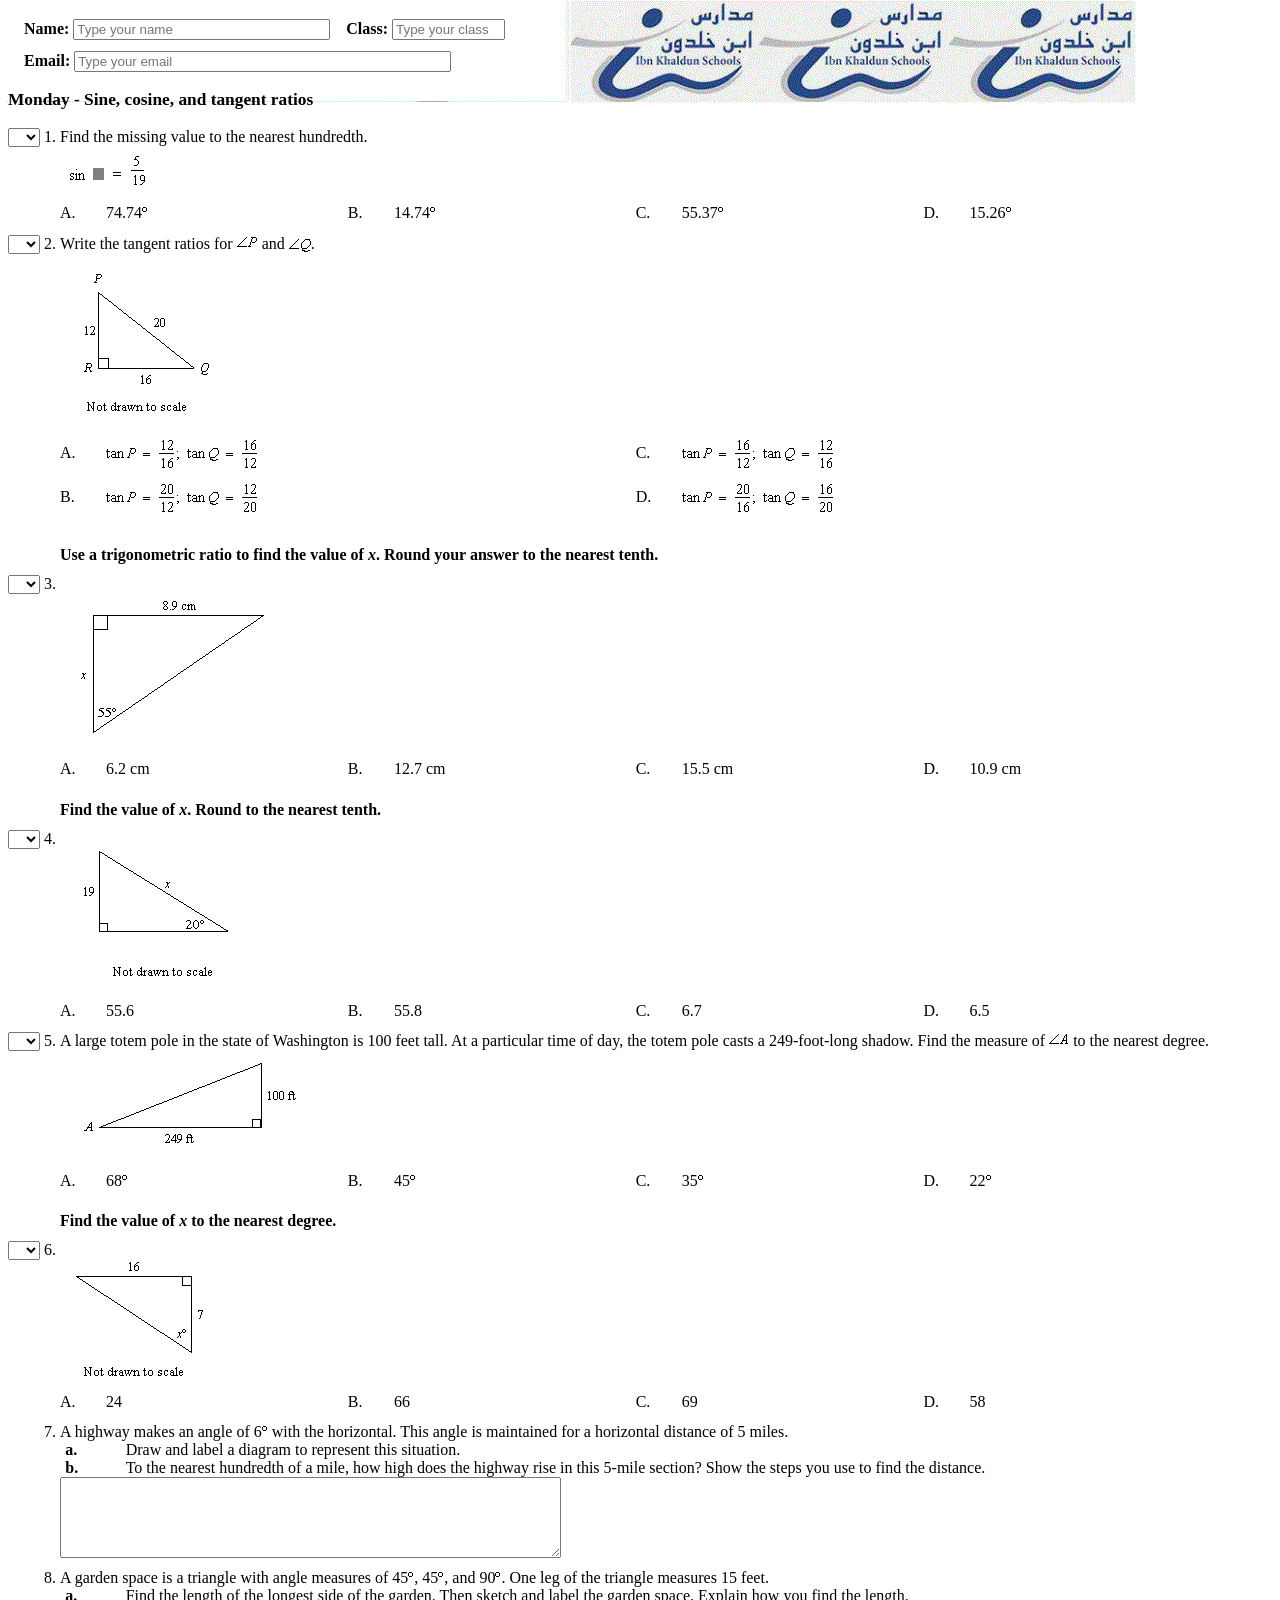
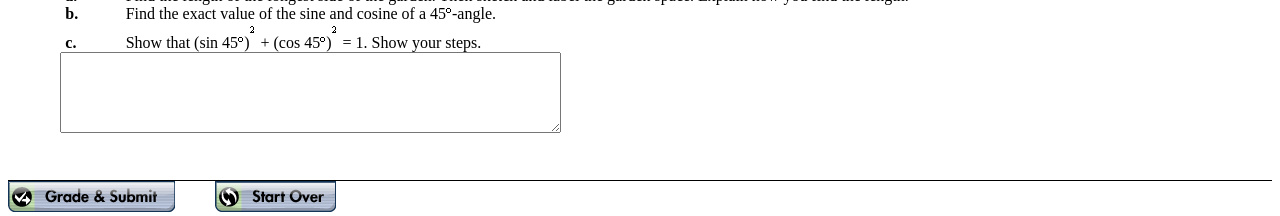
<file: monday_-_sine,_cosine,_and_tangent_ratios.htm>
<!DOCTYPE HTML PUBLIC "-//W3C//DTD HTML 4.01 Transitional//EN">
<html>
<head>
	<meta name='generator' content='ExamView HTML Generator 1.1.0'>
	<meta name='robots' content='noindex,nofollow'>
	<title>Monday - Sine, cosine, and tangent ratios</title>
	<style type='text/css'>
		.spacer { line-height:.7em; }
		.title { font-size:13pt; font-weight:bold; font-family:"Times New Roman", "Times", serif; color:#000000; }
		.qnumber { font-size:12pt; font-family:"Times New Roman", "Times", serif; color:#000000; text-align:right; }
		.choice { font-size:12pt; font-family:"Times New Roman", "Times", serif; color:#000000; }
		.default { font-size:12pt; font-family:"Times New Roman", "Times", serif; color:#000000; }
		.qinfo { font-size:12pt; font-family:"Times New Roman", "Times", serif; color:#000000; }
		.points { font-size:8pt; font-family:"Times New Roman", "Times", serif; color:#000000; }
		TD.pad { padding: 0pt 4pt 0pt 4pt; }
		.font1 { font-family:"Times New Roman", "Times", serif; }
		.font2 { font-family:"Symbol"; }
	</style>
<script type='text/javascript' language='JavaScript1.1'>
<!--
	// Copyright (c) 2000-2008 eInstruction Corp.
	var listMap = '11111100';
	var qtypeMap = '2222229B';
	var ansMap = new Array(8);
	var ptsMap = new Array(8);
	ansMap[0] = '45';
	ptsMap[0] = 1;
	ansMap[1] = '41';
	ptsMap[1] = 1;
	ansMap[2] = '42';
	ptsMap[2] = 1;
	ansMap[3] = '45';
	ptsMap[3] = 1;
	ansMap[4] = '41';
	ptsMap[4] = 1;
	ansMap[5] = '44';
	ptsMap[5] = 1;
	ansMap[6] = '';
	ptsMap[6] = 1;
	ansMap[7] = '';
	ptsMap[7] = 1;
	function HandleSubmit(f)
	{
		var	MAGIC = 840;
		var	totalCorrect = 0;
		var	totalPossible = 0;
		var	numCorrect = 0;
		var	numPossible = 0;
		var	numBlank = 0;
		var	index;
		var	msg;
		var	i;

		f.student_name.value = StripSpaces(f.student_name.value);
		f.student_id.value = StripSpaces(f.student_id.value);
		f.student_email.value = StripSpaces(f.student_email.value);

		FixMR(f);
		FixMTF(f);
		index = 0;
		for (i=0; i < f.length; ++i) {
			if (f.elements[i].name.indexOf(":") > 0) {
				if (listMap.charAt(index) == "1") {
					listIndex = f.elements[i].selectedIndex;
					text = StripSpaces(f.elements[i].options[listIndex].value);
				} else {
					f.elements[i].value = StripSpaces(f.elements[i].value);
					text = f.elements[i].value;
				}

				if (text.length == 0)
					++numBlank;
				++index;
			}
		}

		if (f.student_name.value == "") {
			alert("Student name cannot be blank.");
			return(false);
		}

		if (numBlank > 0) {
			if (numBlank == 1)
				msg = "1 question";
			else
				msg = numBlank + " questions";
			if (!confirm("You have not answered " + msg +
				"  Are you sure you want to end the test?"))
				return(false);
		}

		index = 0;
		var scoreDetails = new Array();
		for (i=0; i < f.length; ++i) {
			if (f.elements[i].name.indexOf(":") > 0) {
				if (listMap.charAt(index) == "1") {
					listIndex = f.elements[i].selectedIndex;
					text = f.elements[i].options[listIndex].value;
				} else
					text = f.elements[i].value;

				numPossible = ptsMap[index] * MAGIC;
				if (ansMap[index] == "")
					scoreDetails[index] = "?--";
				else {
					var scoreResult = ScoreAnswer(index, text, numPossible);
					numCorrect = scoreResult.numPoints;
					scoreDetails[index] = (scoreResult.isCorrect) ? " " : "X";
					scoreDetails[index] += (Math.round(numCorrect * 100 / MAGIC) / 100).toString();
					totalCorrect += numCorrect;
					totalPossible += numPossible;
				}

				scoreDetails[index] += "/" + (numPossible / MAGIC);
				++index;
			}
		}

		f.score_details.value = scoreDetails.join("|");
		f.score_correct.value = Math.round(totalCorrect * 100 / MAGIC) / 100;
		f.score_possible.value = Math.round(totalPossible * 100 / MAGIC) / 100;
		if (totalPossible > 0)
			f.score_percent.value = Math.round(100.0 * totalCorrect / totalPossible);
		else
			f.score_percent.value = 0;

		return(true);
	}

	function TranslateAnswer(s, answerIndex)
	{
		var	value;
		var	newString;
		var	code;
		var	i;

		value = (answerIndex % 31) + 1;
		newString = "";
		for (i=0; i < s.length; i += 2) {
			code = parseInt(s.substring(i, i + 2), 16);
			newString += String.fromCharCode(code ^ value);
		}

		return(newString);
	}

	function ScoreAnswer(answerIndex, responseText, pointsPossible)
	{
		var answerText = TranslateAnswer(ansMap[answerIndex], answerIndex);
		var qtype = qtypeMap.charAt(answerIndex);
		var nrExactMatch = false;
		var result = new Array();

		result.numPoints = 0;
		result.isCorrect = false;

		if (qtype == "3" && answerText.substring(0, 2) == "p:") {
			answerText = answerText.substr(2);
			if (responseText.toUpperCase() == answerText.toUpperCase())
				result.isCorrect = true;
			else
				result.numPoints = MultiResponseCompare(responseText, answerText, pointsPossible);
		} else if (qtype == "6") {
			if (answerText.substring(0, 2) == "==") {
				answerText = answerText.substr(2);
				nrExactMatch = true;
			}
			if (NumericCompare(responseText, answerText, nrExactMatch))
				result.isCorrect = true;
		} else if (qtype == "7") {
			if (CompletionCompare(responseText, answerText))
				result.isCorrect = true;
		} else if (responseText.toUpperCase() == answerText.toUpperCase())
			result.isCorrect = true;

		if (result.isCorrect)
			result.numPoints = pointsPossible;

		return(result);
	}

	function StripSpaces(s)
	{
		var	len;
		var	i;

		len = s.length;
		for (i=len - 1; i >= 0 && s.charAt(i) == " "; --i)
			len = i;

		if (len == 0)
			s = "";
		else if (len != s.length)
			s = s.substring(0, len);

		return(s);
	}

	function MultiResponseCompare(responseText, answerText, pointsPossible)
	{
	}

	function NumericCompare(response, answer, exactMatch)
	{
	}


	function CompletionCompare(responseText, answerText)
	{
		return(false);
	}

    function StripLeadingSpaces(s)
	{
		var	len;
		var	i = 0;
		var index = -1;

		len = s.length;
		while(i < len && s.charAt(i) == " ")
		{
			index = ++i;			
	    }

		if (len == 0)
			s = "";
		else if (index > -1)
			s = s.substring(index, len);

		return(s);
	}
	
	function FixMTF(f)
	{
	}

	function FixMR(f)
	{
	}

	function AllowReset()
	{
		return(window.confirm("Do you want to clear all of your answers?"));
	}

	function Restart()
	{
		if (AllowReset()) {
			document.TestForm.onreset = function() { };
			document.TestForm.reset();
			document.TestForm.onreset = function() { AllowReset(); };
		}
	}
// -->
</script>
</head>
<body onResize='if(document.layers && navigator.appVersion.indexOf("Win") < 0){history.go(0);}'
bgcolor='#FFFFFF' style='background-image:url(monday_-_sine-_cosi_files/header.gif); background-repeat:no-repeat'>
<noscript>
	<h3><font color='#FF0000'>Javascript not enabled</font></h3>
</noscript>
<script type='text/javascript' language='JavaScript'>
<!--
if (navigator.appName.indexOf("Netscape") >= 0) {
	if (parseInt(navigator.appVersion.charAt(0)) < 4)
		alert("This document requires Netscape Navigator version 4.0 or later.");
} else if (navigator.appName.indexOf("Explorer") >= 0) {
	if (parseInt(navigator.appVersion.charAt(0)) < 4)
		alert("This document requires Internet Explorer version 4.0 or later.");
}
// -->
</script>
<form name='TestForm' action='http://score.examview.com/cgi-bin/results.cgi' method='POST'
	onSubmit='return(HandleSubmit(this))' onReset='return(AllowReset())'>
<input type='hidden' name='product_version' value='8.1.107.70421'>
<input type='hidden' name='instructor_name' value='Adnan'>
<input type='hidden' name='instructor_formalname' value='Adnan Bourkhis'>
<input type='hidden' name='instructor_email' value='bourkhisadnen@gmail.com'>
<input type='hidden' name='instructor_org' value='IKS'>
<input type='hidden' name='instructor_city' value='Riyadh'>
<input type='hidden' name='instructor_state' value='SA'>
<input type='hidden' name='test_name' value='Monday - Sine, cosine, and tangent ratios'>
<input type='hidden' name='other_label' value='Other'>
<input type='hidden' name='test_mixed_questions' value='1'>
<input type='hidden' name='score_correct' value='0'>
<input type='hidden' name='score_possible' value='0'>
<input type='hidden' name='score_percent' value='0'>
<input type='hidden' name='score_subjective' value='2'>
<input type='hidden' name='score_details' value=''>
<input type='hidden' name='score_showresults' value='1'>
<div class='spacer'>&nbsp;</div>
<div class='default'>
	<div style='margin-left:1em'>
	<b>Name:</b>&nbsp;<input type='text' name='student_name' size='30' placeholder="Type your name"> &nbsp;&nbsp;
	<b>Class:</b>&nbsp;<input type='text' name='student_id' size='12' placeholder="Type your class"><br>
	<div class='spacer'>&nbsp;</div>
	<b>Email:</b>&nbsp;<input type='text' name='student_email' size='45' placeholder="Type your email"><br><br>
	</div>
</div>
<div class='title'>Monday - Sine, cosine, and tangent ratios</div>

<table align='left' width='100%' border='0' cellpadding='0' cellspacing='0'>
<tr><td colspan='3'><br></td></tr>
<tr valign='baseline'>
	<td>
		<select name='MC:1' align='top' onmousewheel='return(false);'>
			<option value=' '> 
			<option value='A'>A
			<option value='B'>B
			<option value='C'>C
			<option value='D'>D
		</select>
	</td>
	<td>
		<p class='qnumber'>&nbsp;1.&nbsp;</p>
	</td>
	<td width='100%'>
<div class='default'>Find the missing value to the nearest hundredth.<br><img width='98' height='58'
align='middle' alt="mc001-1.jpg" src="monday_-_sine-_cosi_files/mc001-1.jpg" border='0'></div>
<div class='default'><table cellpadding='0' cellspacing='0' width='95%' border='0'><tr
valign='baseline'><td width='4%'><div class='choice'>A.</div></td><td width='21%'><span
class='default'>74.74<img width='6' height='14' align='bottom' alt="mc001-2.jpg"
src="monday_-_sine-_cosi_files/mc001-2.jpg" border='0'></span></td><td width='4%'><div
class='choice'>B.</div></td><td width='21%'><span class='default'>14.74<img width='6' height='14'
align='bottom' alt="mc001-3.jpg" src="monday_-_sine-_cosi_files/mc001-3.jpg"
border='0'></span></td><td width='4%'><div class='choice'>C.</div></td><td width='21%'><span
class='default'>55.37<img width='6' height='14' align='bottom' alt="mc001-4.jpg"
src="monday_-_sine-_cosi_files/mc001-4.jpg" border='0'></span></td><td width='4%'><div
class='choice'>D.</div></td><td width='21%'><span class='default'>15.26<img width='6' height='14'
align='bottom' alt="mc001-5.jpg" src="monday_-_sine-_cosi_files/mc001-5.jpg"
border='0'></span></td></tr></table></div>
<div class='spacer'>&nbsp;</div>
	</td>
</tr>
<tr valign='baseline'>
	<td>
		<select name='MC:2' align='top' onmousewheel='return(false);'>
			<option value=' '> 
			<option value='A'>A
			<option value='B'>B
			<option value='C'>C
			<option value='D'>D
		</select>
	</td>
	<td>
		<p class='qnumber'>&nbsp;2.&nbsp;</p>
	</td>
	<td width='100%'>
<div class='default'>Write the tangent ratios for <img width='21' height='15' align='bottom'
alt="mc002-1.jpg" src="monday_-_sine-_cosi_files/mc002-1.jpg" border='0'> and <img width='22'
height='26' align='middle' alt="mc002-2.jpg" src="monday_-_sine-_cosi_files/mc002-2.jpg"
border='0'>.<br><img width='154' height='174' align='bottom' alt="mc002-3.jpg"
src="monday_-_sine-_cosi_files/mc002-3.jpg" border='0'></div>
<div class='default'><table cellpadding='0' cellspacing='0' width='95%' border='0'><tr
valign='baseline'><td width='4%'><div class='choice'>A.</div></td><td width='46%'><span
class='default'><img width='154' height='44' align='middle' alt="mc002-4.jpg"
src="monday_-_sine-_cosi_files/mc002-4.jpg" border='0'></span></td><td width='4%'><div
class='choice'>C.</div></td><td width='46%'><span class='default'><img width='154' height='44'
align='middle' alt="mc002-6.jpg" src="monday_-_sine-_cosi_files/mc002-6.jpg"
border='0'></span></td></tr><tr valign='baseline'><td><div class='choice'>B.</div></td><td><span
class='default'><img width='154' height='44' align='middle' alt="mc002-5.jpg"
src="monday_-_sine-_cosi_files/mc002-5.jpg" border='0'></span></td><td><div
class='choice'>D.</div></td><td><span class='default'><img width='154' height='44' align='middle'
alt="mc002-7.jpg" src="monday_-_sine-_cosi_files/mc002-7.jpg"
border='0'></span></td></tr></table></div>
<div class='spacer'>&nbsp;</div>
	</td>
</tr>
<tr valign='top'>
	<td></td>
	<td></td>
	<td>
<div class='spacer'>&nbsp;</div>
<div class='default'><b>Use a trigonometric ratio to find the value of <i>x</i>. Round your answer to
the nearest tenth.</b></div>
<div class='spacer'>&nbsp;</div>
	</td>
</tr>
<tr valign='baseline'>
	<td>
		<select name='MC:3' align='top' onmousewheel='return(false);'>
			<option value=' '> 
			<option value='A'>A
			<option value='B'>B
			<option value='C'>C
			<option value='D'>D
		</select>
	</td>
	<td>
		<p class='qnumber'>&nbsp;3.&nbsp;</p>
	</td>
	<td width='100%'>
<div class='default'><img width='240' height='171' align='top' alt="mc003-1.jpg"
src="monday_-_sine-_cosi_files/mc003-1.jpg" border='0'></div>
<div class='default'><table cellpadding='0' cellspacing='0' width='95%' border='0'><tr
valign='baseline'><td width='4%'><div class='choice'>A.</div></td><td width='21%'><span
class='default'>6.2 cm</span></td><td width='4%'><div class='choice'>B.</div></td><td
width='21%'><span class='default'>12.7 cm</span></td><td width='4%'><div
class='choice'>C.</div></td><td width='21%'><span class='default'>15.5 cm</span></td><td
width='4%'><div class='choice'>D.</div></td><td width='21%'><span class='default'>10.9
cm</span></td></tr></table></div>
<div class='spacer'>&nbsp;</div>
	</td>
</tr>
<tr valign='top'>
	<td></td>
	<td></td>
	<td>
<div class='spacer'>&nbsp;</div>
<div class='default'><b>Find the value of <i>x</i>. Round to the nearest tenth.</b></div>
<div class='spacer'>&nbsp;</div>
	</td>
</tr>
<tr valign='baseline'>
	<td>
		<select name='MC:4' align='top' onmousewheel='return(false);'>
			<option value=' '> 
			<option value='A'>A
			<option value='B'>B
			<option value='C'>C
			<option value='D'>D
		</select>
	</td>
	<td>
		<p class='qnumber'>&nbsp;4.&nbsp;</p>
	</td>
	<td width='100%'>
<div class='default'><img width='240' height='158' align='top' alt="mc004-1.jpg"
src="monday_-_sine-_cosi_files/mc004-1.jpg" border='0'></div>
<div class='default'><table cellpadding='0' cellspacing='0' width='95%' border='0'><tr
valign='baseline'><td width='4%'><div class='choice'>A.</div></td><td width='21%'><span
class='default'>55.6</span></td><td width='4%'><div class='choice'>B.</div></td><td width='21%'><span
class='default'>55.8</span></td><td width='4%'><div class='choice'>C.</div></td><td width='21%'><span
class='default'>6.7</span></td><td width='4%'><div class='choice'>D.</div></td><td width='21%'><span
class='default'>6.5</span></td></tr></table></div>
<div class='spacer'>&nbsp;</div>
	</td>
</tr>
<tr valign='baseline'>
	<td>
		<select name='MC:5' align='top' onmousewheel='return(false);'>
			<option value=' '> 
			<option value='A'>A
			<option value='B'>B
			<option value='C'>C
			<option value='D'>D
		</select>
	</td>
	<td>
		<p class='qnumber'>&nbsp;5.&nbsp;</p>
	</td>
	<td width='100%'>
<div class='default'>A large totem pole in the state of Washington is 100 feet tall. At a particular
time of day, the totem pole casts a 249-foot-long shadow. Find the measure of <img width='20'
height='15' align='bottom' alt="mc005-1.jpg" src="monday_-_sine-_cosi_files/mc005-1.jpg" border='0'>
to the nearest degree.<br><img width='240' height='122' align='bottom' alt="mc005-2.jpg"
src="monday_-_sine-_cosi_files/mc005-2.jpg" border='0'></div>
<div class='default'><table cellpadding='0' cellspacing='0' width='95%' border='0'><tr
valign='baseline'><td width='4%'><div class='choice'>A.</div></td><td width='21%'><span
class='default'>68<img width='6' height='14' align='bottom' alt="mc005-3.jpg"
src="monday_-_sine-_cosi_files/mc005-3.jpg" border='0'></span></td><td width='4%'><div
class='choice'>B.</div></td><td width='21%'><span class='default'>45<img width='6' height='14'
align='bottom' alt="mc005-4.jpg" src="monday_-_sine-_cosi_files/mc005-4.jpg"
border='0'></span></td><td width='4%'><div class='choice'>C.</div></td><td width='21%'><span
class='default'>35<img width='6' height='14' align='bottom' alt="mc005-5.jpg"
src="monday_-_sine-_cosi_files/mc005-5.jpg" border='0'></span></td><td width='4%'><div
class='choice'>D.</div></td><td width='21%'><span class='default'>22<img width='6' height='14'
align='bottom' alt="mc005-6.jpg" src="monday_-_sine-_cosi_files/mc005-6.jpg"
border='0'></span></td></tr></table></div>
<div class='spacer'>&nbsp;</div>
	</td>
</tr>
<tr valign='top'>
	<td></td>
	<td></td>
	<td>
<div class='spacer'>&nbsp;</div>
<div class='default'><b>Find the value of <i>x</i> to the nearest degree.</b></div>
<div class='spacer'>&nbsp;</div>
	</td>
</tr>
<tr valign='baseline'>
	<td>
		<select name='MC:6' align='top' onmousewheel='return(false);'>
			<option value=' '> 
			<option value='A'>A
			<option value='B'>B
			<option value='C'>C
			<option value='D'>D
		</select>
	</td>
	<td>
		<p class='qnumber'>&nbsp;6.&nbsp;</p>
	</td>
	<td width='100%'>
<div class='default'><img width='187' height='138' align='top' alt="mc006-1.jpg"
src="monday_-_sine-_cosi_files/mc006-1.jpg" border='0'></div>
<div class='default'><table cellpadding='0' cellspacing='0' width='95%' border='0'><tr
valign='baseline'><td width='4%'><div class='choice'>A.</div></td><td width='21%'><span
class='default'>24</span></td><td width='4%'><div class='choice'>B.</div></td><td width='21%'><span
class='default'>66</span></td><td width='4%'><div class='choice'>C.</div></td><td width='21%'><span
class='default'>69</span></td><td width='4%'><div class='choice'>D.</div></td><td width='21%'><span
class='default'>58</span></td></tr></table></div>
<div class='spacer'>&nbsp;</div>
	</td>
</tr>
<tr valign='baseline'>
	<td>
	</td>
	<td>
		<p class='qnumber'>&nbsp;7.&nbsp;</p>
	</td>
	<td width='100%'>
<div class='default'>A highway makes an angle of 6<img width='6' height='14' align='bottom'
alt="sa007-1.jpg" src="monday_-_sine-_cosi_files/sa007-1.jpg" border='0'> with the horizontal. This
angle is maintained for a horizontal distance of 5 miles.<br><div style='font-size:2pt'></div><table
cellpadding='0' cellspacing='0' width='83%' border='0'><tr valign='top'><td class='pad'
style=''><b>a.</b></td><td class='pad' style=''>Draw and label a diagram to represent this
situation.</td></tr><tr valign='top'><td class='pad' style=''><b>b.</b></td><td class='pad'
style=''>To the nearest hundredth of a mile, how high does the highway rise in this 5-mile section?
Show the steps you use to find the distance.</td></tr><tr height='0' style='border:none'><td
width='6%'></td><td width='94%'></td></tr></table></div><div style='font-size:2pt'></div>
		<textarea name='SA:7' rows='5' cols='60' wrap='virtual'></textarea>

<div class='spacer'>&nbsp;</div>
	</td>
</tr>
<tr valign='baseline'>
	<td>
	</td>
	<td>
		<p class='qnumber'>&nbsp;8.&nbsp;</p>
	</td>
	<td width='100%'>
<div class='default'>A garden space is a triangle with angle measures of 45<img width='6' height='14'
align='bottom' alt="es008-1.jpg" src="monday_-_sine-_cosi_files/es008-1.jpg" border='0'>, 45<img
width='6' height='14' align='bottom' alt="es008-2.jpg" src="monday_-_sine-_cosi_files/es008-2.jpg"
border='0'>, and 90<img width='6' height='14' align='bottom' alt="es008-3.jpg"
src="monday_-_sine-_cosi_files/es008-3.jpg" border='0'>. One leg of the triangle measures 15
feet.<br><div style='font-size:2pt'></div><table cellpadding='0' cellspacing='0' width='83%'
border='0'><tr valign='top'><td class='pad' style=''><b>a.</b></td><td class='pad' style=''>Find the
length of the longest side of the garden. Then sketch and label the garden space. Explain how you
find the length.</td></tr><tr valign='top'><td class='pad' style=''><b>b.</b></td><td class='pad'
style=''>Find the exact value of the sine and cosine of a 45<img width='6' height='14' align='bottom'
alt="es008-4.jpg" src="monday_-_sine-_cosi_files/es008-4.jpg" border='0'>-angle.</td></tr><tr
valign='top'><td valign='bottom' class='pad' style=''><b>c.</b></td><td valign='bottom' class='pad'
style=''>Show that (sin 45<img width='6' height='14' align='bottom' alt="es008-5.jpg"
src="monday_-_sine-_cosi_files/es008-5.jpg" border='0'>)<sup><img width='7' height='19'
align='bottom' alt="es008-6.jpg" src="monday_-_sine-_cosi_files/es008-6.jpg" border='0'></sup> + (cos
45<img width='6' height='14' align='bottom' alt="es008-7.jpg"
src="monday_-_sine-_cosi_files/es008-7.jpg" border='0'>)<sup><img width='7' height='19'
align='bottom' alt="es008-8.jpg" src="monday_-_sine-_cosi_files/es008-8.jpg" border='0'></sup> = 1.
Show your steps.</td></tr><tr height='0' style='border:none'><td width='6%'></td><td
width='94%'></td></tr></table></div><div style='font-size:2pt'></div>
		<textarea name='ES:8' rows='5' cols='60' wrap='virtual'></textarea>

<div class='spacer'>&nbsp;</div>
	</td>
</tr>
</table>
<br clear='all'>
<br>
<br>
<table align='left' width='100%' cellpadding='0' cellspacing='0' border='0'>
<tr>
    <td bgcolor='#000000'>
    <div style='font-size:1pt'>&nbsp;</div>
    </td>
</tr>
<tr>
    <td><input type='image' src='monday_-_sine-_cosi_files/submit.gif' alt='Grade and Submit'>
	&nbsp;&nbsp;&nbsp;&nbsp;&nbsp;&nbsp;&nbsp;&nbsp;
	<a href='#' onclick='Restart(); return false'><img
	    src='monday_-_sine-_cosi_files/restart.gif' border='0' alt='Start Over'></a>
    </td>
</tr>
</table>
</form>
</body>
</html>
</file>
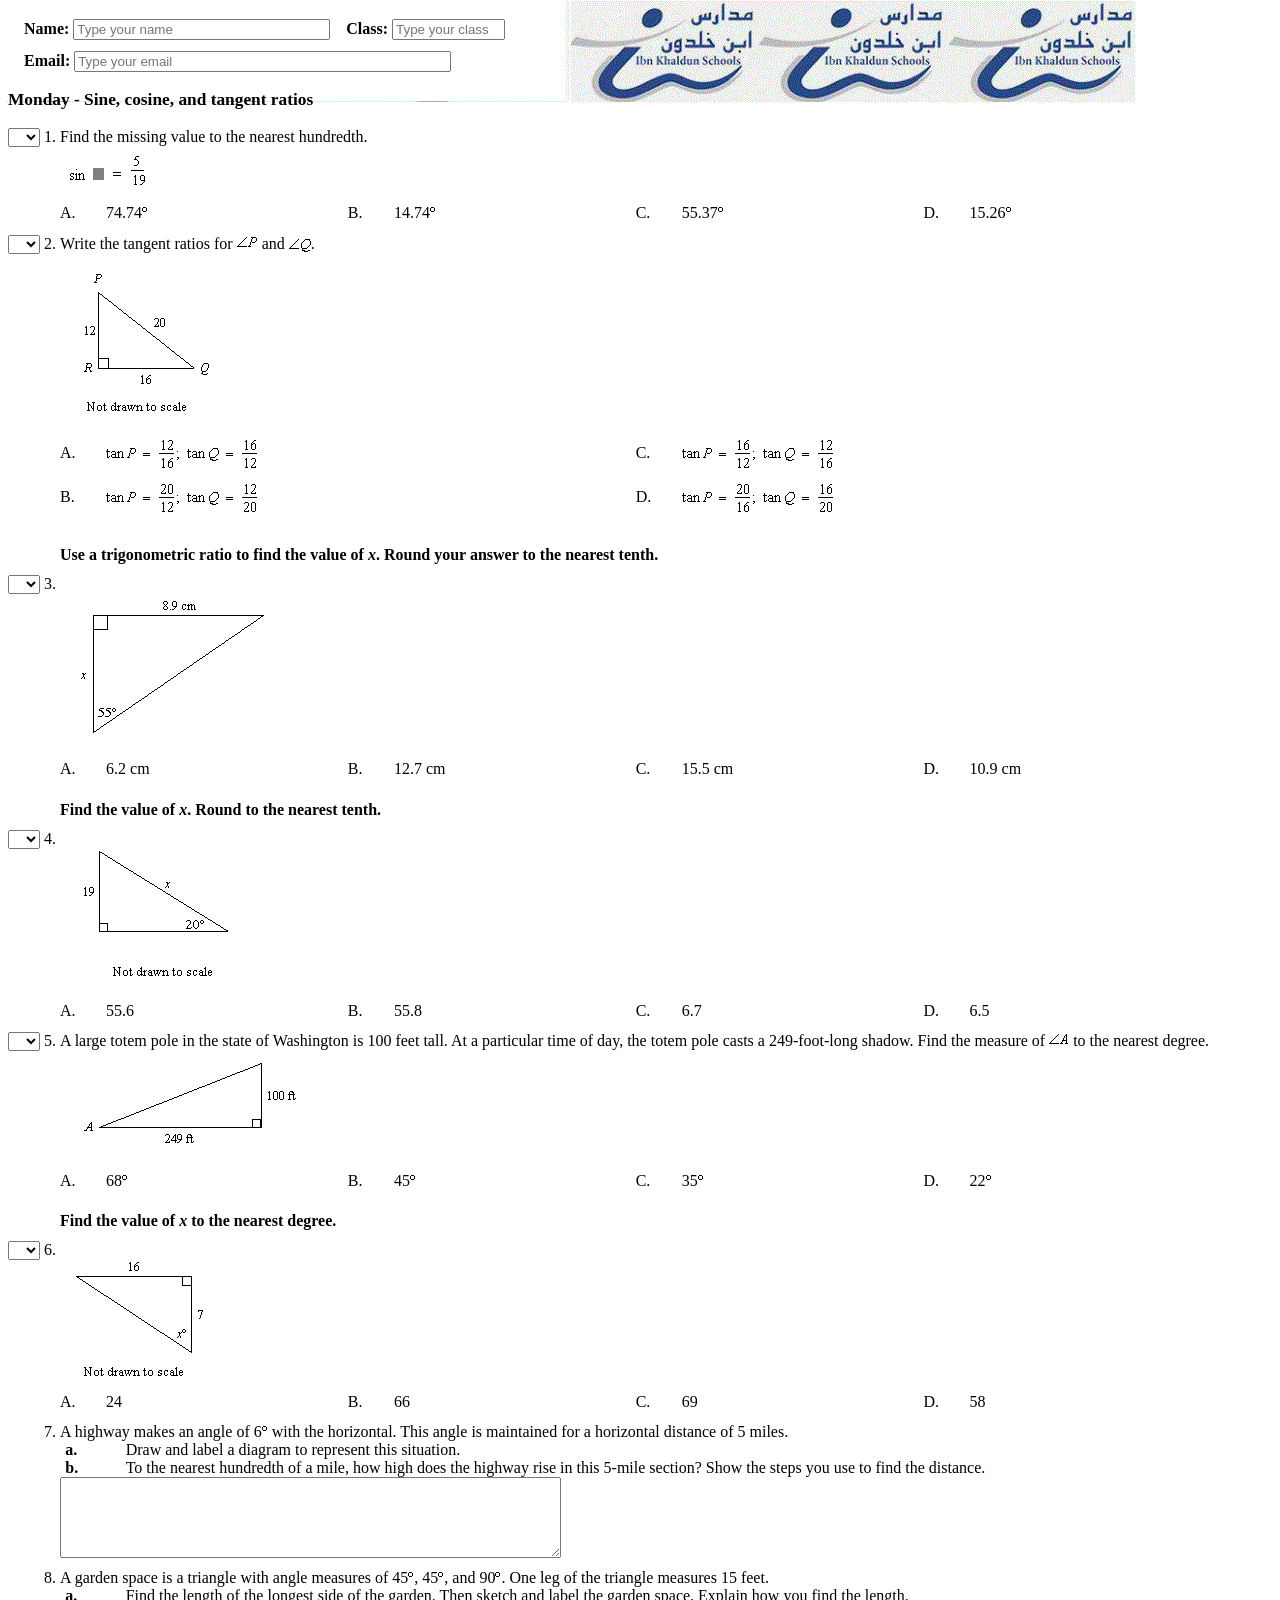
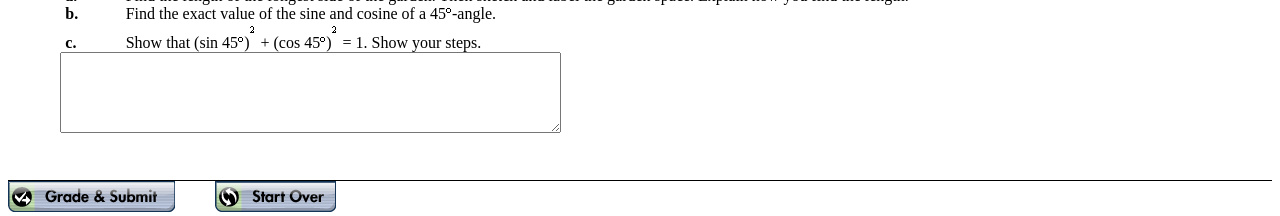
<file: monday_-_sine_cosine_and_tangent_ratios.htm>
<!DOCTYPE HTML PUBLIC "-//W3C//DTD HTML 4.01 Transitional//EN">
<html>
<head>
	<meta name='generator' content='ExamView HTML Generator 1.1.0'>
	<meta name='robots' content='noindex,nofollow'>
	<title>Monday - Sine, cosine, and tangent ratios</title>
	<link rel="icon" href="favicon.ico">
	<style type='text/css'>
		.spacer { line-height:.7em; }
		.title { font-size:13pt; font-weight:bold; font-family:"Times New Roman", "Times", serif; color:#000000; }
		.qnumber { font-size:12pt; font-family:"Times New Roman", "Times", serif; color:#000000; text-align:right; }
		.choice { font-size:12pt; font-family:"Times New Roman", "Times", serif; color:#000000; }
		.default { font-size:12pt; font-family:"Times New Roman", "Times", serif; color:#000000; }
		.qinfo { font-size:12pt; font-family:"Times New Roman", "Times", serif; color:#000000; }
		.points { font-size:8pt; font-family:"Times New Roman", "Times", serif; color:#000000; }
		TD.pad { padding: 0pt 4pt 0pt 4pt; }
		.font1 { font-family:"Times New Roman", "Times", serif; }
		.font2 { font-family:"Symbol"; }
	</style>
<script type='text/javascript' language='JavaScript1.1'>
<!--
	// Copyright (c) 2000-2008 eInstruction Corp.
	var listMap = '11111100';
	var qtypeMap = '2222229B';
	var ansMap = new Array(8);
	var ptsMap = new Array(8);
	ansMap[0] = '45';
	ptsMap[0] = 1;
	ansMap[1] = '41';
	ptsMap[1] = 1;
	ansMap[2] = '42';
	ptsMap[2] = 1;
	ansMap[3] = '45';
	ptsMap[3] = 1;
	ansMap[4] = '41';
	ptsMap[4] = 1;
	ansMap[5] = '44';
	ptsMap[5] = 1;
	ansMap[6] = '';
	ptsMap[6] = 1;
	ansMap[7] = '';
	ptsMap[7] = 1;
	function HandleSubmit(f)
	{
		var	MAGIC = 840;
		var	totalCorrect = 0;
		var	totalPossible = 0;
		var	numCorrect = 0;
		var	numPossible = 0;
		var	numBlank = 0;
		var	index;
		var	msg;
		var	i;

		f.student_name.value = StripSpaces(f.student_name.value);
		f.student_id.value = StripSpaces(f.student_id.value);
		f.student_email.value = StripSpaces(f.student_email.value);

		FixMR(f);
		FixMTF(f);
		index = 0;
		for (i=0; i < f.length; ++i) {
			if (f.elements[i].name.indexOf(":") > 0) {
				if (listMap.charAt(index) == "1") {
					listIndex = f.elements[i].selectedIndex;
					text = StripSpaces(f.elements[i].options[listIndex].value);
				} else {
					f.elements[i].value = StripSpaces(f.elements[i].value);
					text = f.elements[i].value;
				}

				if (text.length == 0)
					++numBlank;
				++index;
			}
		}

		if (f.student_name.value == "") {
			alert("Student name cannot be blank.");
			return(false);
		}

		if (numBlank > 0) {
			if (numBlank == 1)
				msg = "1 question";
			else
				msg = numBlank + " questions";
			if (!confirm("You have not answered " + msg +
				"  Are you sure you want to end the test?"))
				return(false);
		}

		index = 0;
		var scoreDetails = new Array();
		for (i=0; i < f.length; ++i) {
			if (f.elements[i].name.indexOf(":") > 0) {
				if (listMap.charAt(index) == "1") {
					listIndex = f.elements[i].selectedIndex;
					text = f.elements[i].options[listIndex].value;
				} else
					text = f.elements[i].value;

				numPossible = ptsMap[index] * MAGIC;
				if (ansMap[index] == "")
					scoreDetails[index] = "?--";
				else {
					var scoreResult = ScoreAnswer(index, text, numPossible);
					numCorrect = scoreResult.numPoints;
					scoreDetails[index] = (scoreResult.isCorrect) ? " " : "X";
					scoreDetails[index] += (Math.round(numCorrect * 100 / MAGIC) / 100).toString();
					totalCorrect += numCorrect;
					totalPossible += numPossible;
				}

				scoreDetails[index] += "/" + (numPossible / MAGIC);
				++index;
			}
		}

		f.score_details.value = scoreDetails.join("|");
		f.score_correct.value = Math.round(totalCorrect * 100 / MAGIC) / 100;
		f.score_possible.value = Math.round(totalPossible * 100 / MAGIC) / 100;
		if (totalPossible > 0)
			f.score_percent.value = Math.round(100.0 * totalCorrect / totalPossible);
		else
			f.score_percent.value = 0;

		return(true);
	}

	function TranslateAnswer(s, answerIndex)
	{
		var	value;
		var	newString;
		var	code;
		var	i;

		value = (answerIndex % 31) + 1;
		newString = "";
		for (i=0; i < s.length; i += 2) {
			code = parseInt(s.substring(i, i + 2), 16);
			newString += String.fromCharCode(code ^ value);
		}

		return(newString);
	}

	function ScoreAnswer(answerIndex, responseText, pointsPossible)
	{
		var answerText = TranslateAnswer(ansMap[answerIndex], answerIndex);
		var qtype = qtypeMap.charAt(answerIndex);
		var nrExactMatch = false;
		var result = new Array();

		result.numPoints = 0;
		result.isCorrect = false;

		if (qtype == "3" && answerText.substring(0, 2) == "p:") {
			answerText = answerText.substr(2);
			if (responseText.toUpperCase() == answerText.toUpperCase())
				result.isCorrect = true;
			else
				result.numPoints = MultiResponseCompare(responseText, answerText, pointsPossible);
		} else if (qtype == "6") {
			if (answerText.substring(0, 2) == "==") {
				answerText = answerText.substr(2);
				nrExactMatch = true;
			}
			if (NumericCompare(responseText, answerText, nrExactMatch))
				result.isCorrect = true;
		} else if (qtype == "7") {
			if (CompletionCompare(responseText, answerText))
				result.isCorrect = true;
		} else if (responseText.toUpperCase() == answerText.toUpperCase())
			result.isCorrect = true;

		if (result.isCorrect)
			result.numPoints = pointsPossible;

		return(result);
	}

	function StripSpaces(s)
	{
		var	len;
		var	i;

		len = s.length;
		for (i=len - 1; i >= 0 && s.charAt(i) == " "; --i)
			len = i;

		if (len == 0)
			s = "";
		else if (len != s.length)
			s = s.substring(0, len);

		return(s);
	}

	function MultiResponseCompare(responseText, answerText, pointsPossible)
	{
	}

	function NumericCompare(response, answer, exactMatch)
	{
	}


	function CompletionCompare(responseText, answerText)
	{
		return(false);
	}

    function StripLeadingSpaces(s)
	{
		var	len;
		var	i = 0;
		var index = -1;

		len = s.length;
		while(i < len && s.charAt(i) == " ")
		{
			index = ++i;			
	    }

		if (len == 0)
			s = "";
		else if (index > -1)
			s = s.substring(index, len);

		return(s);
	}
	
	function FixMTF(f)
	{
	}

	function FixMR(f)
	{
	}

	function AllowReset()
	{
		return(window.confirm("Do you want to clear all of your answers?"));
	}

	function Restart()
	{
		if (AllowReset()) {
			document.TestForm.onreset = function() { };
			document.TestForm.reset();
			document.TestForm.onreset = function() { AllowReset(); };
		}
	}
// -->
</script>
</head>
<body onResize='if(document.layers && navigator.appVersion.indexOf("Win") < 0){history.go(0);}'
bgcolor='#FFFFFF' style='background-image:url(monday_-_sine-_cosi_files/header.gif); background-repeat:no-repeat'>
<noscript>
	<h3><font color='#FF0000'>Javascript not enabled</font></h3>
</noscript>
<script type='text/javascript' language='JavaScript'>
<!--
if (navigator.appName.indexOf("Netscape") >= 0) {
	if (parseInt(navigator.appVersion.charAt(0)) < 4)
		alert("This document requires Netscape Navigator version 4.0 or later.");
} else if (navigator.appName.indexOf("Explorer") >= 0) {
	if (parseInt(navigator.appVersion.charAt(0)) < 4)
		alert("This document requires Internet Explorer version 4.0 or later.");
}
// -->
</script>
<form name='TestForm' action='http://score.examview.com/cgi-bin/results.cgi' method='POST'
	onSubmit='return(HandleSubmit(this))' onReset='return(AllowReset())'>
<input type='hidden' name='product_version' value='8.1.107.70421'>
<input type='hidden' name='instructor_name' value='Adnan'>
<input type='hidden' name='instructor_formalname' value='Adnan Bourkhis'>
<input type='hidden' name='instructor_email' value='bourkhisadnen@gmail.com'>
<input type='hidden' name='instructor_org' value='IKS'>
<input type='hidden' name='instructor_city' value='Riyadh'>
<input type='hidden' name='instructor_state' value='SA'>
<input type='hidden' name='test_name' value='Monday - Sine, cosine, and tangent ratios'>
<input type='hidden' name='other_label' value='Other'>
<input type='hidden' name='test_mixed_questions' value='1'>
<input type='hidden' name='score_correct' value='0'>
<input type='hidden' name='score_possible' value='0'>
<input type='hidden' name='score_percent' value='0'>
<input type='hidden' name='score_subjective' value='2'>
<input type='hidden' name='score_details' value=''>
<input type='hidden' name='score_showresults' value='1'>
<div class='spacer'>&nbsp;</div>
<div class='default'>
	<div style='margin-left:1em'>
	<b>Name:</b>&nbsp;<input type='text' name='student_name' size='30' placeholder="Type your name"> &nbsp;&nbsp;
	<b>Class:</b>&nbsp;<input type='text' name='student_id' size='12' placeholder="Type your class"><br>
	<div class='spacer'>&nbsp;</div>
	<b>Email:</b>&nbsp;<input type='text' name='student_email' size='45' placeholder="Type your email"><br><br>
	</div>
</div>
<div class='title'>Monday - Sine, cosine, and tangent ratios</div>

<table align='left' width='100%' border='0' cellpadding='0' cellspacing='0'>
<tr><td colspan='3'><br></td></tr>
<tr valign='baseline'>
	<td>
		<select name='MC:1' align='top' onmousewheel='return(false);'>
			<option value=' '> 
			<option value='A'>A
			<option value='B'>B
			<option value='C'>C
			<option value='D'>D
		</select>
	</td>
	<td>
		<p class='qnumber'>&nbsp;1.&nbsp;</p>
	</td>
	<td width='100%'>
<div class='default'>Find the missing value to the nearest hundredth.<br><img width='98' height='58'
align='middle' alt="mc001-1.jpg" src="monday_-_sine-_cosi_files/mc001-1.jpg" border='0'></div>
<div class='default'><table cellpadding='0' cellspacing='0' width='95%' border='0'><tr
valign='baseline'><td width='4%'><div class='choice'>A.</div></td><td width='21%'><span
class='default'>74.74<img width='6' height='14' align='bottom' alt="mc001-2.jpg"
src="monday_-_sine-_cosi_files/mc001-2.jpg" border='0'></span></td><td width='4%'><div
class='choice'>B.</div></td><td width='21%'><span class='default'>14.74<img width='6' height='14'
align='bottom' alt="mc001-3.jpg" src="monday_-_sine-_cosi_files/mc001-3.jpg"
border='0'></span></td><td width='4%'><div class='choice'>C.</div></td><td width='21%'><span
class='default'>55.37<img width='6' height='14' align='bottom' alt="mc001-4.jpg"
src="monday_-_sine-_cosi_files/mc001-4.jpg" border='0'></span></td><td width='4%'><div
class='choice'>D.</div></td><td width='21%'><span class='default'>15.26<img width='6' height='14'
align='bottom' alt="mc001-5.jpg" src="monday_-_sine-_cosi_files/mc001-5.jpg"
border='0'></span></td></tr></table></div>
<div class='spacer'>&nbsp;</div>
	</td>
</tr>
<tr valign='baseline'>
	<td>
		<select name='MC:2' align='top' onmousewheel='return(false);'>
			<option value=' '> 
			<option value='A'>A
			<option value='B'>B
			<option value='C'>C
			<option value='D'>D
		</select>
	</td>
	<td>
		<p class='qnumber'>&nbsp;2.&nbsp;</p>
	</td>
	<td width='100%'>
<div class='default'>Write the tangent ratios for <img width='21' height='15' align='bottom'
alt="mc002-1.jpg" src="monday_-_sine-_cosi_files/mc002-1.jpg" border='0'> and <img width='22'
height='26' align='middle' alt="mc002-2.jpg" src="monday_-_sine-_cosi_files/mc002-2.jpg"
border='0'>.<br><img width='154' height='174' align='bottom' alt="mc002-3.jpg"
src="monday_-_sine-_cosi_files/mc002-3.jpg" border='0'></div>
<div class='default'><table cellpadding='0' cellspacing='0' width='95%' border='0'><tr
valign='baseline'><td width='4%'><div class='choice'>A.</div></td><td width='46%'><span
class='default'><img width='154' height='44' align='middle' alt="mc002-4.jpg"
src="monday_-_sine-_cosi_files/mc002-4.jpg" border='0'></span></td><td width='4%'><div
class='choice'>C.</div></td><td width='46%'><span class='default'><img width='154' height='44'
align='middle' alt="mc002-6.jpg" src="monday_-_sine-_cosi_files/mc002-6.jpg"
border='0'></span></td></tr><tr valign='baseline'><td><div class='choice'>B.</div></td><td><span
class='default'><img width='154' height='44' align='middle' alt="mc002-5.jpg"
src="monday_-_sine-_cosi_files/mc002-5.jpg" border='0'></span></td><td><div
class='choice'>D.</div></td><td><span class='default'><img width='154' height='44' align='middle'
alt="mc002-7.jpg" src="monday_-_sine-_cosi_files/mc002-7.jpg"
border='0'></span></td></tr></table></div>
<div class='spacer'>&nbsp;</div>
	</td>
</tr>
<tr valign='top'>
	<td></td>
	<td></td>
	<td>
<div class='spacer'>&nbsp;</div>
<div class='default'><b>Use a trigonometric ratio to find the value of <i>x</i>. Round your answer to
the nearest tenth.</b></div>
<div class='spacer'>&nbsp;</div>
	</td>
</tr>
<tr valign='baseline'>
	<td>
		<select name='MC:3' align='top' onmousewheel='return(false);'>
			<option value=' '> 
			<option value='A'>A
			<option value='B'>B
			<option value='C'>C
			<option value='D'>D
		</select>
	</td>
	<td>
		<p class='qnumber'>&nbsp;3.&nbsp;</p>
	</td>
	<td width='100%'>
<div class='default'><img width='240' height='171' align='top' alt="mc003-1.jpg"
src="monday_-_sine-_cosi_files/mc003-1.jpg" border='0'></div>
<div class='default'><table cellpadding='0' cellspacing='0' width='95%' border='0'><tr
valign='baseline'><td width='4%'><div class='choice'>A.</div></td><td width='21%'><span
class='default'>6.2 cm</span></td><td width='4%'><div class='choice'>B.</div></td><td
width='21%'><span class='default'>12.7 cm</span></td><td width='4%'><div
class='choice'>C.</div></td><td width='21%'><span class='default'>15.5 cm</span></td><td
width='4%'><div class='choice'>D.</div></td><td width='21%'><span class='default'>10.9
cm</span></td></tr></table></div>
<div class='spacer'>&nbsp;</div>
	</td>
</tr>
<tr valign='top'>
	<td></td>
	<td></td>
	<td>
<div class='spacer'>&nbsp;</div>
<div class='default'><b>Find the value of <i>x</i>. Round to the nearest tenth.</b></div>
<div class='spacer'>&nbsp;</div>
	</td>
</tr>
<tr valign='baseline'>
	<td>
		<select name='MC:4' align='top' onmousewheel='return(false);'>
			<option value=' '> 
			<option value='A'>A
			<option value='B'>B
			<option value='C'>C
			<option value='D'>D
		</select>
	</td>
	<td>
		<p class='qnumber'>&nbsp;4.&nbsp;</p>
	</td>
	<td width='100%'>
<div class='default'><img width='240' height='158' align='top' alt="mc004-1.jpg"
src="monday_-_sine-_cosi_files/mc004-1.jpg" border='0'></div>
<div class='default'><table cellpadding='0' cellspacing='0' width='95%' border='0'><tr
valign='baseline'><td width='4%'><div class='choice'>A.</div></td><td width='21%'><span
class='default'>55.6</span></td><td width='4%'><div class='choice'>B.</div></td><td width='21%'><span
class='default'>55.8</span></td><td width='4%'><div class='choice'>C.</div></td><td width='21%'><span
class='default'>6.7</span></td><td width='4%'><div class='choice'>D.</div></td><td width='21%'><span
class='default'>6.5</span></td></tr></table></div>
<div class='spacer'>&nbsp;</div>
	</td>
</tr>
<tr valign='baseline'>
	<td>
		<select name='MC:5' align='top' onmousewheel='return(false);'>
			<option value=' '> 
			<option value='A'>A
			<option value='B'>B
			<option value='C'>C
			<option value='D'>D
		</select>
	</td>
	<td>
		<p class='qnumber'>&nbsp;5.&nbsp;</p>
	</td>
	<td width='100%'>
<div class='default'>A large totem pole in the state of Washington is 100 feet tall. At a particular
time of day, the totem pole casts a 249-foot-long shadow. Find the measure of <img width='20'
height='15' align='bottom' alt="mc005-1.jpg" src="monday_-_sine-_cosi_files/mc005-1.jpg" border='0'>
to the nearest degree.<br><img width='240' height='122' align='bottom' alt="mc005-2.jpg"
src="monday_-_sine-_cosi_files/mc005-2.jpg" border='0'></div>
<div class='default'><table cellpadding='0' cellspacing='0' width='95%' border='0'><tr
valign='baseline'><td width='4%'><div class='choice'>A.</div></td><td width='21%'><span
class='default'>68<img width='6' height='14' align='bottom' alt="mc005-3.jpg"
src="monday_-_sine-_cosi_files/mc005-3.jpg" border='0'></span></td><td width='4%'><div
class='choice'>B.</div></td><td width='21%'><span class='default'>45<img width='6' height='14'
align='bottom' alt="mc005-4.jpg" src="monday_-_sine-_cosi_files/mc005-4.jpg"
border='0'></span></td><td width='4%'><div class='choice'>C.</div></td><td width='21%'><span
class='default'>35<img width='6' height='14' align='bottom' alt="mc005-5.jpg"
src="monday_-_sine-_cosi_files/mc005-5.jpg" border='0'></span></td><td width='4%'><div
class='choice'>D.</div></td><td width='21%'><span class='default'>22<img width='6' height='14'
align='bottom' alt="mc005-6.jpg" src="monday_-_sine-_cosi_files/mc005-6.jpg"
border='0'></span></td></tr></table></div>
<div class='spacer'>&nbsp;</div>
	</td>
</tr>
<tr valign='top'>
	<td></td>
	<td></td>
	<td>
<div class='spacer'>&nbsp;</div>
<div class='default'><b>Find the value of <i>x</i> to the nearest degree.</b></div>
<div class='spacer'>&nbsp;</div>
	</td>
</tr>
<tr valign='baseline'>
	<td>
		<select name='MC:6' align='top' onmousewheel='return(false);'>
			<option value=' '> 
			<option value='A'>A
			<option value='B'>B
			<option value='C'>C
			<option value='D'>D
		</select>
	</td>
	<td>
		<p class='qnumber'>&nbsp;6.&nbsp;</p>
	</td>
	<td width='100%'>
<div class='default'><img width='187' height='138' align='top' alt="mc006-1.jpg"
src="monday_-_sine-_cosi_files/mc006-1.jpg" border='0'></div>
<div class='default'><table cellpadding='0' cellspacing='0' width='95%' border='0'><tr
valign='baseline'><td width='4%'><div class='choice'>A.</div></td><td width='21%'><span
class='default'>24</span></td><td width='4%'><div class='choice'>B.</div></td><td width='21%'><span
class='default'>66</span></td><td width='4%'><div class='choice'>C.</div></td><td width='21%'><span
class='default'>69</span></td><td width='4%'><div class='choice'>D.</div></td><td width='21%'><span
class='default'>58</span></td></tr></table></div>
<div class='spacer'>&nbsp;</div>
	</td>
</tr>
<tr valign='baseline'>
	<td>
	</td>
	<td>
		<p class='qnumber'>&nbsp;7.&nbsp;</p>
	</td>
	<td width='100%'>
<div class='default'>A highway makes an angle of 6<img width='6' height='14' align='bottom'
alt="sa007-1.jpg" src="monday_-_sine-_cosi_files/sa007-1.jpg" border='0'> with the horizontal. This
angle is maintained for a horizontal distance of 5 miles.<br><div style='font-size:2pt'></div><table
cellpadding='0' cellspacing='0' width='83%' border='0'><tr valign='top'><td class='pad'
style=''><b>a.</b></td><td class='pad' style=''>Draw and label a diagram to represent this
situation.</td></tr><tr valign='top'><td class='pad' style=''><b>b.</b></td><td class='pad'
style=''>To the nearest hundredth of a mile, how high does the highway rise in this 5-mile section?
Show the steps you use to find the distance.</td></tr><tr height='0' style='border:none'><td
width='6%'></td><td width='94%'></td></tr></table></div><div style='font-size:2pt'></div>
		<textarea name='SA:7' rows='5' cols='60' wrap='virtual'></textarea>

<div class='spacer'>&nbsp;</div>
	</td>
</tr>
<tr valign='baseline'>
	<td>
	</td>
	<td>
		<p class='qnumber'>&nbsp;8.&nbsp;</p>
	</td>
	<td width='100%'>
<div class='default'>A garden space is a triangle with angle measures of 45<img width='6' height='14'
align='bottom' alt="es008-1.jpg" src="monday_-_sine-_cosi_files/es008-1.jpg" border='0'>, 45<img
width='6' height='14' align='bottom' alt="es008-2.jpg" src="monday_-_sine-_cosi_files/es008-2.jpg"
border='0'>, and 90<img width='6' height='14' align='bottom' alt="es008-3.jpg"
src="monday_-_sine-_cosi_files/es008-3.jpg" border='0'>. One leg of the triangle measures 15
feet.<br><div style='font-size:2pt'></div><table cellpadding='0' cellspacing='0' width='83%'
border='0'><tr valign='top'><td class='pad' style=''><b>a.</b></td><td class='pad' style=''>Find the
length of the longest side of the garden. Then sketch and label the garden space. Explain how you
find the length.</td></tr><tr valign='top'><td class='pad' style=''><b>b.</b></td><td class='pad'
style=''>Find the exact value of the sine and cosine of a 45<img width='6' height='14' align='bottom'
alt="es008-4.jpg" src="monday_-_sine-_cosi_files/es008-4.jpg" border='0'>-angle.</td></tr><tr
valign='top'><td valign='bottom' class='pad' style=''><b>c.</b></td><td valign='bottom' class='pad'
style=''>Show that (sin 45<img width='6' height='14' align='bottom' alt="es008-5.jpg"
src="monday_-_sine-_cosi_files/es008-5.jpg" border='0'>)<sup><img width='7' height='19'
align='bottom' alt="es008-6.jpg" src="monday_-_sine-_cosi_files/es008-6.jpg" border='0'></sup> + (cos
45<img width='6' height='14' align='bottom' alt="es008-7.jpg"
src="monday_-_sine-_cosi_files/es008-7.jpg" border='0'>)<sup><img width='7' height='19'
align='bottom' alt="es008-8.jpg" src="monday_-_sine-_cosi_files/es008-8.jpg" border='0'></sup> = 1.
Show your steps.</td></tr><tr height='0' style='border:none'><td width='6%'></td><td
width='94%'></td></tr></table></div><div style='font-size:2pt'></div>
		<textarea name='ES:8' rows='5' cols='60' wrap='virtual'></textarea>

<div class='spacer'>&nbsp;</div>
	</td>
</tr>
</table>
<br clear='all'>
<br>
<br>
<table align='left' width='100%' cellpadding='0' cellspacing='0' border='0'>
<tr>
    <td bgcolor='#000000'>
    <div style='font-size:1pt'>&nbsp;</div>
    </td>
</tr>
<tr>
    <td><input type='image' src='monday_-_sine-_cosi_files/submit.gif' alt='Grade and Submit'>
	&nbsp;&nbsp;&nbsp;&nbsp;&nbsp;&nbsp;&nbsp;&nbsp;
	<a href='#' onclick='Restart(); return false'><img
	    src='monday_-_sine-_cosi_files/restart.gif' border='0' alt='Start Over'></a>
    </td>
</tr>
</table>
</form>
</body>
</html>
</file>
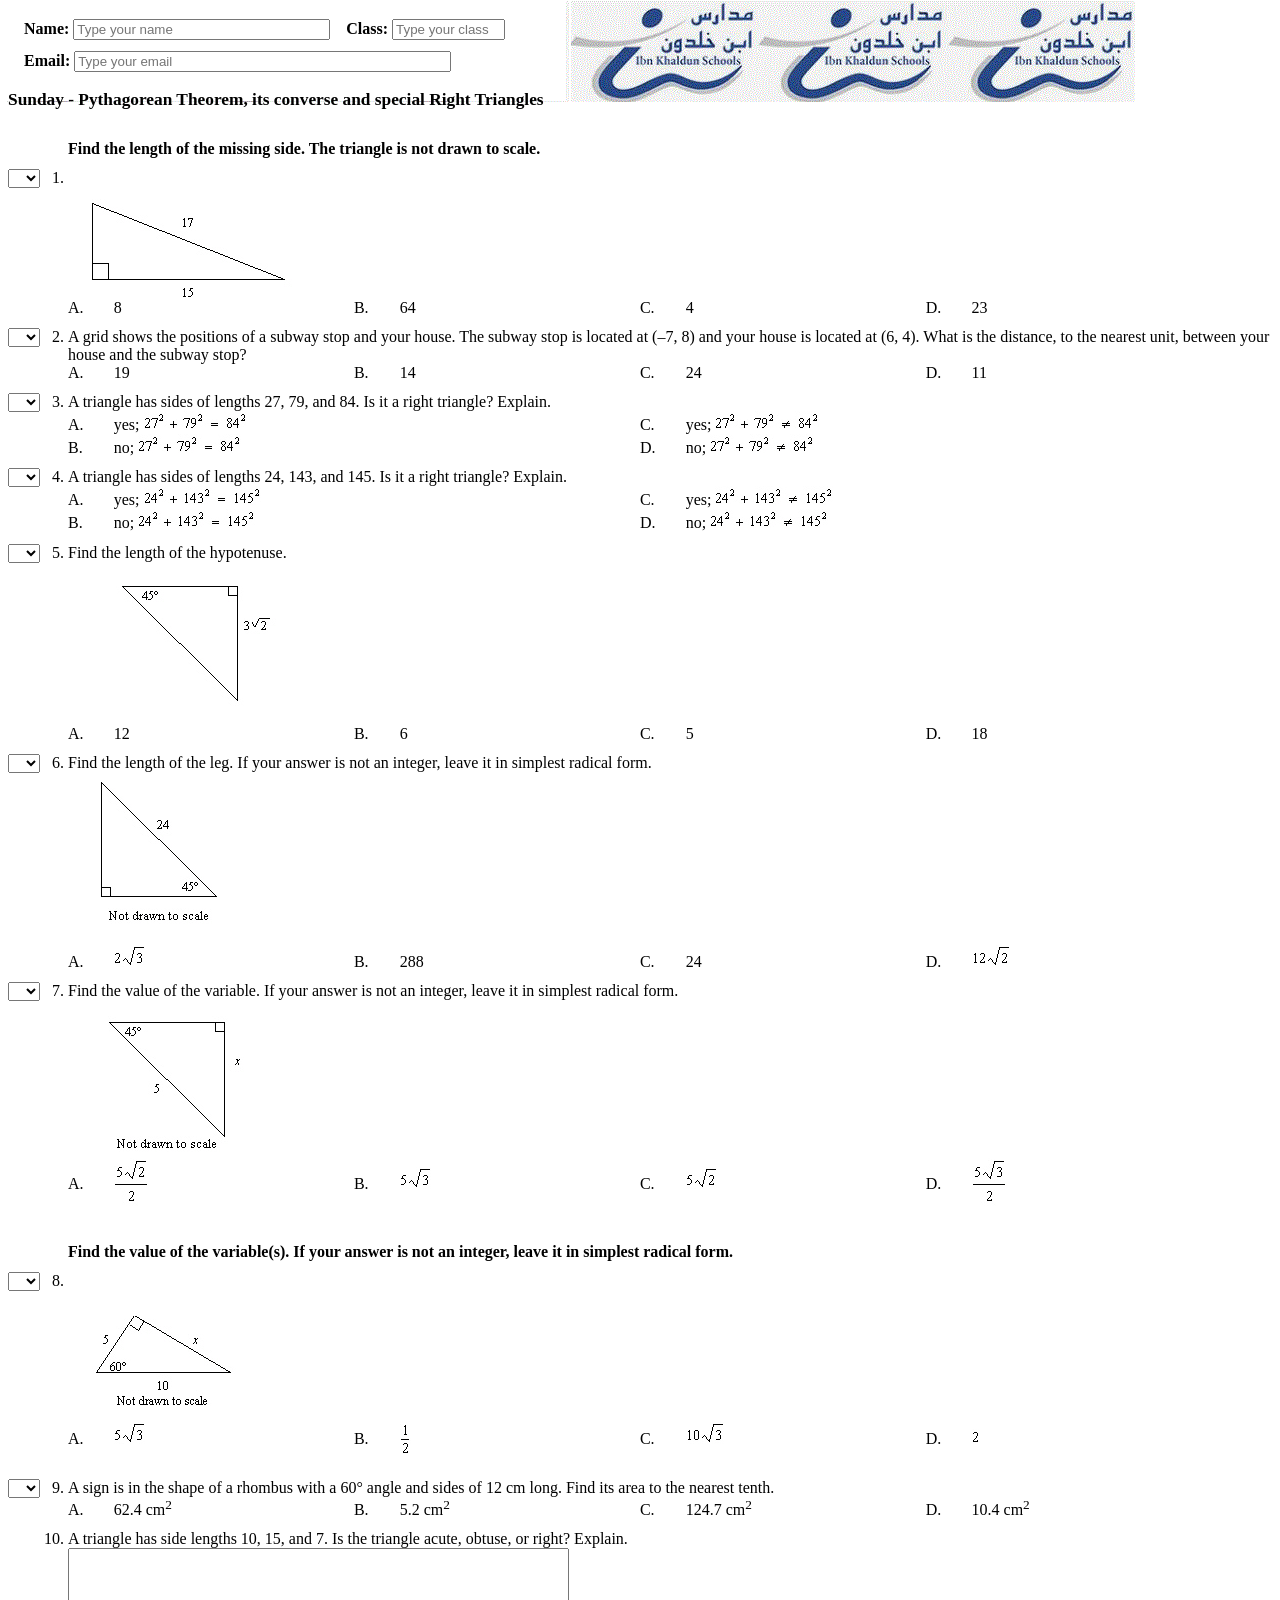
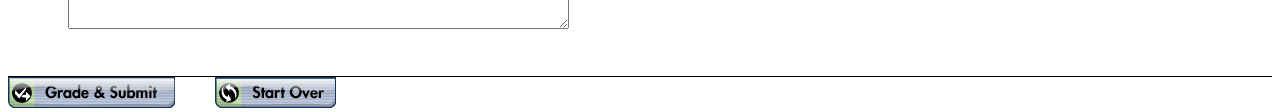
<file: sunday_-_pythagorean.htm>
<!DOCTYPE HTML PUBLIC "-//W3C//DTD HTML 4.01 Transitional//EN">
<html>
<head>
	<meta name='generator' content='ExamView HTML Generator 1.1.0'>
	<meta name='robots' content='noindex,nofollow'>
	<title>Sunday - Pythagorean Theorem, its converse and special Right Triangles</title>
	<link rel="icon" href="favicon.ico">
	<style type='text/css'>
		.spacer { line-height:.7em; }
		.title { font-size:13pt; font-weight:bold; font-family:"Times New Roman", "Times", serif; color:#000000; }
		.qnumber { font-size:12pt; font-family:"Times New Roman", "Times", serif; color:#000000; text-align:right; }
		.choice { font-size:12pt; font-family:"Times New Roman", "Times", serif; color:#000000; }
		.default { font-size:12pt; font-family:"Times New Roman", "Times", serif; color:#000000; }
		.qinfo { font-size:12pt; font-family:"Times New Roman", "Times", serif; color:#000000; }
		.points { font-size:8pt; font-family:"Times New Roman", "Times", serif; color:#000000; }
		TD.pad { padding: 0pt 4pt 0pt 4pt; }
		.font1 { font-family:"Times New Roman", "Times", serif; }
	</style>
<script type='text/javascript' language='JavaScript1.1'>
<!--
	// Copyright (c) 2000-2008 eInstruction Corp.
	var listMap = '1111111110';
	var qtypeMap = '2222222229';
	var ansMap = new Array(10);
	var ptsMap = new Array(10);
	ansMap[0] = '40';
	ptsMap[0] = 1;
	ansMap[1] = '40';
	ptsMap[1] = 1;
	ansMap[2] = '47';
	ptsMap[2] = 1;
	ansMap[3] = '45';
	ptsMap[3] = 1;
	ansMap[4] = '47';
	ptsMap[4] = 1;
	ansMap[5] = '42';
	ptsMap[5] = 1;
	ansMap[6] = '46';
	ptsMap[6] = 1;
	ansMap[7] = '49';
	ptsMap[7] = 1;
	ansMap[8] = '4a';
	ptsMap[8] = 1;
	ansMap[9] = '';
	ptsMap[9] = 1;
	function HandleSubmit(f)
	{
		var	MAGIC = 840;
		var	totalCorrect = 0;
		var	totalPossible = 0;
		var	numCorrect = 0;
		var	numPossible = 0;
		var	numBlank = 0;
		var	index;
		var	msg;
		var	i;

		f.student_name.value = StripSpaces(f.student_name.value);
		f.student_id.value = StripSpaces(f.student_id.value);
		f.student_email.value = StripSpaces(f.student_email.value);

		FixMR(f);
		FixMTF(f);
		index = 0;
		for (i=0; i < f.length; ++i) {
			if (f.elements[i].name.indexOf(":") > 0) {
				if (listMap.charAt(index) == "1") {
					listIndex = f.elements[i].selectedIndex;
					text = StripSpaces(f.elements[i].options[listIndex].value);
				} else {
					f.elements[i].value = StripSpaces(f.elements[i].value);
					text = f.elements[i].value;
				}

				if (text.length == 0)
					++numBlank;
				++index;
			}
		}

		if (f.student_name.value == "") {
			alert("Student name cannot be blank.");
			return(false);
		}

		if (numBlank > 0) {
			if (numBlank == 1)
				msg = "1 question";
			else
				msg = numBlank + " questions";
			if (!confirm("You have not answered " + msg +
				"  Are you sure you want to end the test?"))
				return(false);
		}

		index = 0;
		var scoreDetails = new Array();
		for (i=0; i < f.length; ++i) {
			if (f.elements[i].name.indexOf(":") > 0) {
				if (listMap.charAt(index) == "1") {
					listIndex = f.elements[i].selectedIndex;
					text = f.elements[i].options[listIndex].value;
				} else
					text = f.elements[i].value;

				numPossible = ptsMap[index] * MAGIC;
				if (ansMap[index] == "")
					scoreDetails[index] = "?--";
				else {
					var scoreResult = ScoreAnswer(index, text, numPossible);
					numCorrect = scoreResult.numPoints;
					scoreDetails[index] = (scoreResult.isCorrect) ? " " : "X";
					scoreDetails[index] += (Math.round(numCorrect * 100 / MAGIC) / 100).toString();
					totalCorrect += numCorrect;
					totalPossible += numPossible;
				}

				scoreDetails[index] += "/" + (numPossible / MAGIC);
				++index;
			}
		}

		f.score_details.value = scoreDetails.join("|");
		f.score_correct.value = Math.round(totalCorrect * 100 / MAGIC) / 100;
		f.score_possible.value = Math.round(totalPossible * 100 / MAGIC) / 100;
		if (totalPossible > 0)
			f.score_percent.value = Math.round(100.0 * totalCorrect / totalPossible);
		else
			f.score_percent.value = 0;

		return(true);
	}

	function TranslateAnswer(s, answerIndex)
	{
		var	value;
		var	newString;
		var	code;
		var	i;

		value = (answerIndex % 31) + 1;
		newString = "";
		for (i=0; i < s.length; i += 2) {
			code = parseInt(s.substring(i, i + 2), 16);
			newString += String.fromCharCode(code ^ value);
		}

		return(newString);
	}

	function ScoreAnswer(answerIndex, responseText, pointsPossible)
	{
		var answerText = TranslateAnswer(ansMap[answerIndex], answerIndex);
		var qtype = qtypeMap.charAt(answerIndex);
		var nrExactMatch = false;
		var result = new Array();

		result.numPoints = 0;
		result.isCorrect = false;

		if (qtype == "3" && answerText.substring(0, 2) == "p:") {
			answerText = answerText.substr(2);
			if (responseText.toUpperCase() == answerText.toUpperCase())
				result.isCorrect = true;
			else
				result.numPoints = MultiResponseCompare(responseText, answerText, pointsPossible);
		} else if (qtype == "6") {
			if (answerText.substring(0, 2) == "==") {
				answerText = answerText.substr(2);
				nrExactMatch = true;
			}
			if (NumericCompare(responseText, answerText, nrExactMatch))
				result.isCorrect = true;
		} else if (qtype == "7") {
			if (CompletionCompare(responseText, answerText))
				result.isCorrect = true;
		} else if (responseText.toUpperCase() == answerText.toUpperCase())
			result.isCorrect = true;

		if (result.isCorrect)
			result.numPoints = pointsPossible;

		return(result);
	}

	function StripSpaces(s)
	{
		var	len;
		var	i;

		len = s.length;
		for (i=len - 1; i >= 0 && s.charAt(i) == " "; --i)
			len = i;

		if (len == 0)
			s = "";
		else if (len != s.length)
			s = s.substring(0, len);

		return(s);
	}

	function MultiResponseCompare(responseText, answerText, pointsPossible)
	{
	}

	function NumericCompare(response, answer, exactMatch)
	{
	}


	function CompletionCompare(responseText, answerText)
	{
		return(false);
	}

    function StripLeadingSpaces(s)
	{
		var	len;
		var	i = 0;
		var index = -1;

		len = s.length;
		while(i < len && s.charAt(i) == " ")
		{
			index = ++i;			
	    }

		if (len == 0)
			s = "";
		else if (index > -1)
			s = s.substring(index, len);

		return(s);
	}
	
	function FixMTF(f)
	{
	}

	function FixMR(f)
	{
	}

	function AllowReset()
	{
		return(window.confirm("Do you want to clear all of your answers?"));
	}

	function Restart()
	{
		if (AllowReset()) {
			document.TestForm.onreset = function() { };
			document.TestForm.reset();
			document.TestForm.onreset = function() { AllowReset(); };
		}
	}
// -->
</script>
</head>
<body onResize='if(document.layers && navigator.appVersion.indexOf("Win") < 0){history.go(0);}'
bgcolor='#FFFFFF' style='background-image:url(sunday_-_pythagorea_files/header.gif); background-repeat:no-repeat'>
<noscript>
	<h3><font color='#FF0000'>Javascript not enabled</font></h3>
</noscript>
<script type='text/javascript' language='JavaScript'>
<!--
if (navigator.appName.indexOf("Netscape") >= 0) {
	if (parseInt(navigator.appVersion.charAt(0)) < 4)
		alert("This document requires Netscape Navigator version 4.0 or later.");
} else if (navigator.appName.indexOf("Explorer") >= 0) {
	if (parseInt(navigator.appVersion.charAt(0)) < 4)
		alert("This document requires Internet Explorer version 4.0 or later.");
}
// -->
</script>
<form name='TestForm' action='http://score.examview.com/cgi-bin/results.cgi' method='POST'
	onSubmit='return(HandleSubmit(this))' onReset='return(AllowReset())'>
<input type='hidden' name='product_version' value='8.1.107.70421'>
<input type='hidden' name='instructor_name' value='Adnan'>
<input type='hidden' name='instructor_formalname' value='Adnan Bourkhis'>
<input type='hidden' name='instructor_email' value='bourkhisadnen@gmail.com'>
<input type='hidden' name='instructor_org' value='IKS'>
<input type='hidden' name='instructor_city' value='Riyadh'>
<input type='hidden' name='instructor_state' value='SA'>
<input type='hidden' name='test_name' value='Sunday - Pythagorean Theorem, its converse and special Right Triangles'>
<input type='hidden' name='other_label' value='Other'>
<input type='hidden' name='test_mixed_questions' value='1'>
<input type='hidden' name='score_correct' value='0'>
<input type='hidden' name='score_possible' value='0'>
<input type='hidden' name='score_percent' value='0'>
<input type='hidden' name='score_subjective' value='1'>
<input type='hidden' name='score_details' value=''>
<input type='hidden' name='score_showresults' value='1'>
<div class='spacer'>&nbsp;</div>
<div class='default'>
	<div style='margin-left:1em'>
	<b>Name:</b>&nbsp;<input type='text' name='student_name' size='30' placeholder="Type your name"> &nbsp;&nbsp;
	<b>Class:</b>&nbsp;<input type='text' name='student_id' size='12' placeholder="Type your class"><br>
	<div class='spacer'>&nbsp;</div>
	<b>Email:</b>&nbsp;<input type='text' name='student_email' size='45' placeholder="Type your email"><br><br>
	</div>
</div>
<div class='title'>Sunday - Pythagorean Theorem, its converse and special Right Triangles</div>

<table align='left' width='100%' border='0' cellpadding='0' cellspacing='0'>
<tr><td colspan='3'><br></td></tr>
<tr valign='top'>
	<td></td>
	<td></td>
	<td>
<div class='spacer'>&nbsp;</div>
<div class='default'><b>Find the length of the missing side. The triangle is not drawn to
scale.</b></div>
<div class='spacer'>&nbsp;</div>
	</td>
</tr>
<tr valign='baseline'>
	<td>
		<select name='MC:1' align='top' onmousewheel='return(false);'>
			<option value=' '> 
			<option value='A'>A
			<option value='B'>B
			<option value='C'>C
			<option value='D'>D
		</select>
	</td>
	<td>
		<p class='qnumber'>&nbsp;1.&nbsp;</p>
	</td>
	<td width='100%'>
<div class='default'><img width='240' height='116' align='top' alt="mc001-1.jpg"
src="sunday_-_pythagorea_files/mc001-1.jpg" border='0'></div>
<div class='default'><table cellpadding='0' cellspacing='0' width='95%' border='0'><tr
valign='baseline'><td width='4%'><div class='choice'>A.</div></td><td width='21%'><span
class='default'>8</span></td><td width='4%'><div class='choice'>B.</div></td><td width='21%'><span
class='default'>64</span></td><td width='4%'><div class='choice'>C.</div></td><td width='21%'><span
class='default'>4</span></td><td width='4%'><div class='choice'>D.</div></td><td width='21%'><span
class='default'>23</span></td></tr></table></div>
<div class='spacer'>&nbsp;</div>
	</td>
</tr>
<tr valign='baseline'>
	<td>
		<select name='MC:2' align='top' onmousewheel='return(false);'>
			<option value=' '> 
			<option value='A'>A
			<option value='B'>B
			<option value='C'>C
			<option value='D'>D
		</select>
	</td>
	<td>
		<p class='qnumber'>&nbsp;2.&nbsp;</p>
	</td>
	<td width='100%'>
<div class='default'>A grid shows the positions of a subway stop and your house. The subway stop is
located at (&#8211;7, 8) and your house is located at (6, 4). What is the distance, to the nearest
unit, between your house and the subway stop?</div>
<div class='default'><table cellpadding='0' cellspacing='0' width='95%' border='0'><tr
valign='baseline'><td width='4%'><div class='choice'>A.</div></td><td width='21%'><span
class='default'>19</span></td><td width='4%'><div class='choice'>B.</div></td><td width='21%'><span
class='default'>14</span></td><td width='4%'><div class='choice'>C.</div></td><td width='21%'><span
class='default'>24</span></td><td width='4%'><div class='choice'>D.</div></td><td width='21%'><span
class='default'>11</span></td></tr></table></div>
<div class='spacer'>&nbsp;</div>
	</td>
</tr>
<tr valign='baseline'>
	<td>
		<select name='MC:3' align='top' onmousewheel='return(false);'>
			<option value=' '> 
			<option value='A'>A
			<option value='B'>B
			<option value='C'>C
			<option value='D'>D
		</select>
	</td>
	<td>
		<p class='qnumber'>&nbsp;3.&nbsp;</p>
	</td>
	<td width='100%'>
<div class='default'>A triangle has sides of lengths 27, 79, and 84. Is it a right triangle?
Explain.</div>
<div class='default'><table cellpadding='0' cellspacing='0' width='95%' border='0'><tr
valign='baseline'><td width='4%'><div class='choice'>A.</div></td><td width='46%'><span
class='default'>yes; <u><img width='103' height='19' align='bottom' alt="mc003-1.jpg"
src="sunday_-_pythagorea_files/mc003-1.jpg" border='0'></u></span></td><td width='4%'><div
class='choice'>C.</div></td><td width='46%'><span class='default'>yes; <u><img width='104'
height='19' align='bottom' alt="mc003-3.jpg" src="sunday_-_pythagorea_files/mc003-3.jpg"
border='0'></u></span></td></tr><tr valign='baseline'><td><div class='choice'>B.</div></td><td><span
class='default'>no; <u><img width='103' height='19' align='bottom' alt="mc003-2.jpg"
src="sunday_-_pythagorea_files/mc003-2.jpg" border='0'></u></span></td><td><div
class='choice'>D.</div></td><td><span class='default'>no; <u><img width='104' height='19'
align='bottom' alt="mc003-4.jpg" src="sunday_-_pythagorea_files/mc003-4.jpg"
border='0'></u></span></td></tr></table></div>
<div class='spacer'>&nbsp;</div>
	</td>
</tr>
<tr valign='baseline'>
	<td>
		<select name='MC:4' align='top' onmousewheel='return(false);'>
			<option value=' '> 
			<option value='A'>A
			<option value='B'>B
			<option value='C'>C
			<option value='D'>D
		</select>
	</td>
	<td>
		<p class='qnumber'>&nbsp;4.&nbsp;</p>
	</td>
	<td width='100%'>
<div class='default'>A triangle has sides of lengths 24, 143, and 145. Is it a right triangle?
Explain.</div>
<div class='default'><table cellpadding='0' cellspacing='0' width='95%' border='0'><tr
valign='baseline'><td width='4%'><div class='choice'>A.</div></td><td width='46%'><span
class='default'>yes; <u><img width='117' height='19' align='bottom' alt="mc004-1.jpg"
src="sunday_-_pythagorea_files/mc004-1.jpg" border='0'></u></span></td><td width='4%'><div
class='choice'>C.</div></td><td width='46%'><span class='default'>yes; <u><img width='118'
height='19' align='bottom' alt="mc004-3.jpg" src="sunday_-_pythagorea_files/mc004-3.jpg"
border='0'></u></span></td></tr><tr valign='baseline'><td><div class='choice'>B.</div></td><td><span
class='default'>no; <u><img width='117' height='19' align='bottom' alt="mc004-2.jpg"
src="sunday_-_pythagorea_files/mc004-2.jpg" border='0'></u></span></td><td><div
class='choice'>D.</div></td><td><span class='default'>no; <u><img width='118' height='19'
align='bottom' alt="mc004-4.jpg" src="sunday_-_pythagorea_files/mc004-4.jpg"
border='0'></u></span></td></tr></table></div>
<div class='spacer'>&nbsp;</div>
	</td>
</tr>
<tr valign='baseline'>
	<td>
		<select name='MC:5' align='top' onmousewheel='return(false);'>
			<option value=' '> 
			<option value='A'>A
			<option value='B'>B
			<option value='C'>C
			<option value='D'>D
		</select>
	</td>
	<td>
		<p class='qnumber'>&nbsp;5.&nbsp;</p>
	</td>
	<td width='100%'>
<div class='default'>Find the length of the hypotenuse.<br><img width='224' height='163' align='top'
alt="mc005-1.jpg" src="sunday_-_pythagorea_files/mc005-1.jpg" border='0'></div>
<div class='default'><table cellpadding='0' cellspacing='0' width='95%' border='0'><tr
valign='baseline'><td width='4%'><div class='choice'>A.</div></td><td width='21%'><span
class='default'>12</span></td><td width='4%'><div class='choice'>B.</div></td><td width='21%'><span
class='default'>6</span></td><td width='4%'><div class='choice'>C.</div></td><td width='21%'><span
class='default'>5</span></td><td width='4%'><div class='choice'>D.</div></td><td width='21%'><span
class='default'>18</span></td></tr></table></div>
<div class='spacer'>&nbsp;</div>
	</td>
</tr>
<tr valign='baseline'>
	<td>
		<select name='MC:6' align='top' onmousewheel='return(false);'>
			<option value=' '> 
			<option value='A'>A
			<option value='B'>B
			<option value='C'>C
			<option value='D'>D
		</select>
	</td>
	<td>
		<p class='qnumber'>&nbsp;6.&nbsp;</p>
	</td>
	<td width='100%'>
<div class='default'>Find the length of the leg. If your answer is not an integer, leave it in
simplest radical form.<br><img width='182' height='173' align='top' alt="mc006-1.jpg"
src="sunday_-_pythagorea_files/mc006-1.jpg" border='0'></div>
<div class='default'><table cellpadding='0' cellspacing='0' width='95%' border='0'><tr
valign='baseline'><td width='4%'><div class='choice'>A.</div></td><td width='21%'><span
class='default'><img width='31' height='22' align='bottom' alt="mc006-2.jpg"
src="sunday_-_pythagorea_files/mc006-2.jpg" border='0'></span></td><td width='4%'><div
class='choice'>B.</div></td><td width='21%'><span class='default'>288</span></td><td width='4%'><div
class='choice'>C.</div></td><td width='21%'><span class='default'>24</span></td><td width='4%'><div
class='choice'>D.</div></td><td width='21%'><span class='default'><img width='38' height='22'
align='bottom' alt="mc006-3.jpg" src="sunday_-_pythagorea_files/mc006-3.jpg"
border='0'></span></td></tr></table></div>
<div class='spacer'>&nbsp;</div>
	</td>
</tr>
<tr valign='baseline'>
	<td>
		<select name='MC:7' align='top' onmousewheel='return(false);'>
			<option value=' '> 
			<option value='A'>A
			<option value='B'>B
			<option value='C'>C
			<option value='D'>D
		</select>
	</td>
	<td>
		<p class='qnumber'>&nbsp;7.&nbsp;</p>
	</td>
	<td width='100%'>
<div class='default'>Find the value of the variable. If your answer is not an integer, leave it in
simplest radical form.<br><img width='198' height='158' align='top' alt="mc007-1.jpg"
src="sunday_-_pythagorea_files/mc007-1.jpg" border='0'></div>
<div class='default'><table cellpadding='0' cellspacing='0' width='95%' border='0'><tr
valign='baseline'><td width='4%'><div class='choice'>A.</div></td><td width='21%'><span
class='default'><img width='35' height='63' align='middle' alt="mc007-2.jpg"
src="sunday_-_pythagorea_files/mc007-2.jpg" border='0'></span></td><td width='4%'><div
class='choice'>B.</div></td><td width='21%'><span class='default'><img width='31' height='22'
align='bottom' alt="mc007-3.jpg" src="sunday_-_pythagorea_files/mc007-3.jpg"
border='0'></span></td><td width='4%'><div class='choice'>C.</div></td><td width='21%'><span
class='default'><img width='31' height='22' align='bottom' alt="mc007-4.jpg"
src="sunday_-_pythagorea_files/mc007-4.jpg" border='0'></span></td><td width='4%'><div
class='choice'>D.</div></td><td width='21%'><span class='default'><img width='35' height='63'
align='middle' alt="mc007-5.jpg" src="sunday_-_pythagorea_files/mc007-5.jpg"
border='0'></span></td></tr></table></div>
<div class='spacer'>&nbsp;</div>
	</td>
</tr>
<tr valign='top'>
	<td></td>
	<td></td>
	<td>
<div class='spacer'>&nbsp;</div>
<div class='default'><b>Find the value of the variable(s). If your answer is not an integer, leave it
in simplest radical form.</b></div>
<div class='spacer'>&nbsp;</div>
	</td>
</tr>
<tr valign='baseline'>
	<td>
		<select name='MC:8' align='top' onmousewheel='return(false);'>
			<option value=' '> 
			<option value='A'>A
			<option value='B'>B
			<option value='C'>C
			<option value='D'>D
		</select>
	</td>
	<td>
		<p class='qnumber'>&nbsp;8.&nbsp;</p>
	</td>
	<td width='100%'>
<div class='default'><img width='173' height='135' align='top' alt="mc008-1.jpg"
src="sunday_-_pythagorea_files/mc008-1.jpg" border='0'></div>
<div class='default'><table cellpadding='0' cellspacing='0' width='95%' border='0'><tr
valign='baseline'><td width='4%'><div class='choice'>A.</div></td><td width='21%'><span
class='default'><img width='31' height='22' align='bottom' alt="mc008-2.jpg"
src="sunday_-_pythagorea_files/mc008-2.jpg" border='0'></span></td><td width='4%'><div
class='choice'>B.</div></td><td width='21%'><span class='default'><img width='11' height='46'
align='middle' alt="mc008-3.jpg" src="sunday_-_pythagorea_files/mc008-3.jpg"
border='0'></span></td><td width='4%'><div class='choice'>C.</div></td><td width='21%'><span
class='default'><img width='38' height='22' align='bottom' alt="mc008-4.jpg"
src="sunday_-_pythagorea_files/mc008-4.jpg" border='0'></span></td><td width='4%'><div
class='choice'>D.</div></td><td width='21%'><span class='default'><img width='7' height='15'
align='bottom' alt="mc008-5.jpg" src="sunday_-_pythagorea_files/mc008-5.jpg"
border='0'></span></td></tr></table></div>
<div class='spacer'>&nbsp;</div>
	</td>
</tr>
<tr valign='baseline'>
	<td>
		<select name='MC:9' align='top' onmousewheel='return(false);'>
			<option value=' '> 
			<option value='A'>A
			<option value='B'>B
			<option value='C'>C
			<option value='D'>D
		</select>
	</td>
	<td>
		<p class='qnumber'>&nbsp;9.&nbsp;</p>
	</td>
	<td width='100%'>
<div class='default'>A sign is in the shape of a rhombus with a 60&#176; angle and sides of 12 cm
long. Find its area to the nearest tenth.</div>
<div class='default'><table cellpadding='0' cellspacing='0' width='95%' border='0'><tr
valign='baseline'><td width='4%'><div class='choice'>A.</div></td><td width='21%'><span
class='default'>62.4 cm<sup>2</sup></span></td><td width='4%'><div class='choice'>B.</div></td><td
width='21%'><span class='default'>5.2 cm<sup>2</sup></span></td><td width='4%'><div
class='choice'>C.</div></td><td width='21%'><span class='default'>124.7 cm<sup>2</sup></span></td><td
width='4%'><div class='choice'>D.</div></td><td width='21%'><span class='default'>10.4
cm<sup>2</sup></span></td></tr></table></div>
<div class='spacer'>&nbsp;</div>
	</td>
</tr>
<tr valign='baseline'>
	<td>
	</td>
	<td>
		<p class='qnumber'>&nbsp;10.&nbsp;</p>
	</td>
	<td width='100%'>
<div class='default'>A triangle has side lengths 10, 15, and 7. Is the triangle acute, obtuse, or
right? Explain.</div><div style='font-size:2pt'></div>
		<textarea name='SA:10' rows='5' cols='60' wrap='virtual'></textarea>

<div class='spacer'>&nbsp;</div>
	</td>
</tr>
</table>
<br clear='all'>
<br>
<br>
<table align='left' width='100%' cellpadding='0' cellspacing='0' border='0'>
<tr>
    <td bgcolor='#000000'>
    <div style='font-size:1pt'>&nbsp;</div>
    </td>
</tr>
<tr>
    <td><input type='image' src='sunday_-_pythagorea_files/submit.gif' alt='Grade and Submit'>
	&nbsp;&nbsp;&nbsp;&nbsp;&nbsp;&nbsp;&nbsp;&nbsp;
	<a href='#' onclick='Restart(); return false'><img
	    src='sunday_-_pythagorea_files/restart.gif' border='0' alt='Start Over'></a>
    </td>
</tr>
</table>
</form>
</body>
</html>
</file>
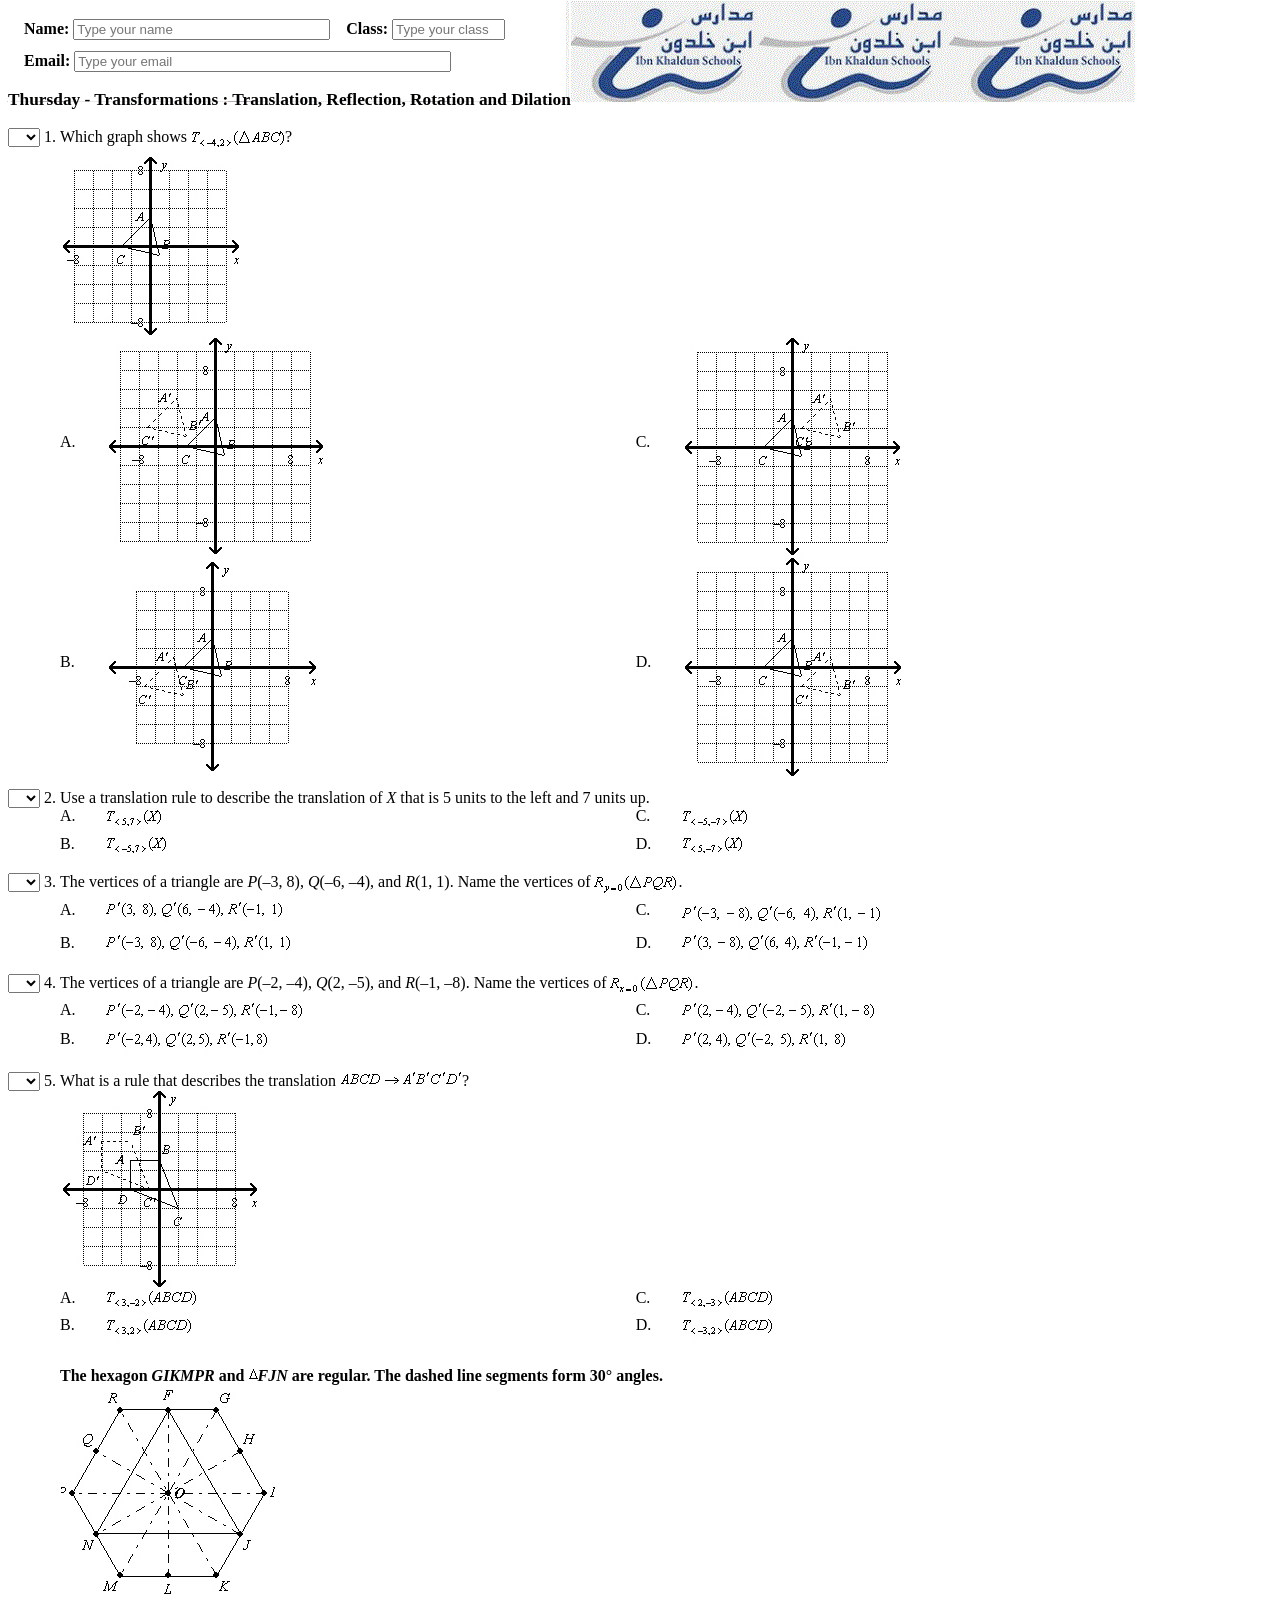
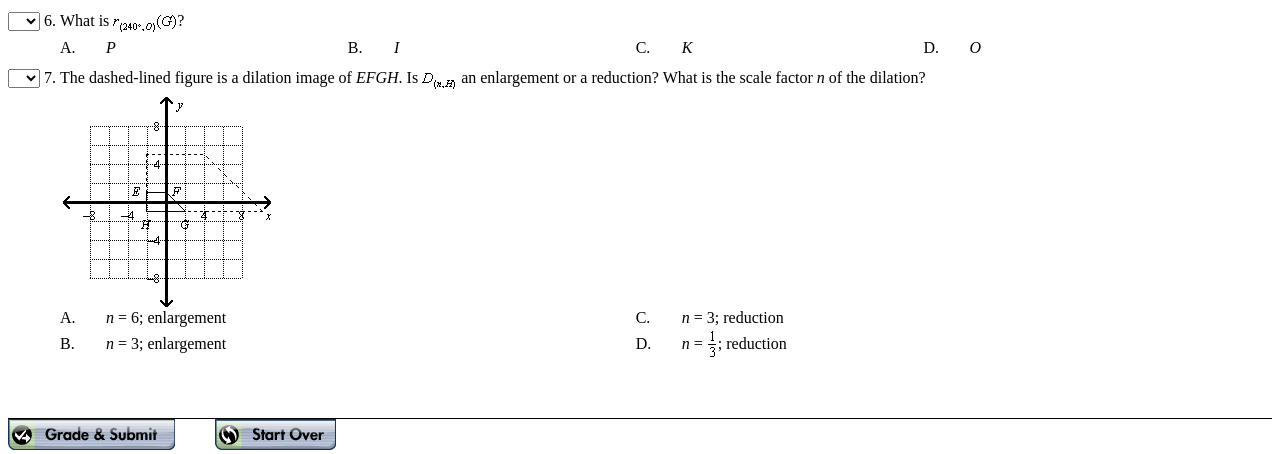
<file: thursday_-_transformations__translation,_reflection,_rotation_and_dilation.htm>
<!DOCTYPE HTML PUBLIC "-//W3C//DTD HTML 4.01 Transitional//EN">
<html>
<head>
	<meta name='generator' content='ExamView HTML Generator 1.1.0'>
	<meta name='robots' content='noindex,nofollow'>
	<title>Thursday - Transformations : Translation, Reflection, Rotation and Dilation</title>
	<link rel="icon" href="favicon.ico">
	<style type='text/css'>
		.spacer { line-height:.7em; }
		.title { font-size:13pt; font-weight:bold; font-family:"Times New Roman", "Times", serif; color:#000000; }
		.qnumber { font-size:12pt; font-family:"Times New Roman", "Times", serif; color:#000000; text-align:right; }
		.choice { font-size:12pt; font-family:"Times New Roman", "Times", serif; color:#000000; }
		.default { font-size:12pt; font-family:"Times New Roman", "Times", serif; color:#000000; }
		.qinfo { font-size:12pt; font-family:"Times New Roman", "Times", serif; color:#000000; }
		.points { font-size:8pt; font-family:"Times New Roman", "Times", serif; color:#000000; }
		TD.pad { padding: 0pt 4pt 0pt 4pt; }
		.font1 { font-family:"Times New Roman", "Times", serif; }
	</style>
<script type='text/javascript' language='JavaScript1.1'>
<!--
	// Copyright (c) 2000-2008 eInstruction Corp.
	var listMap = '1111111';
	var qtypeMap = '2222222';
	var ansMap = new Array(7);
	var ptsMap = new Array(7);
	ansMap[0] = '40';
	ptsMap[0] = 1;
	ansMap[1] = '40';
	ptsMap[1] = 1;
	ansMap[2] = '40';
	ptsMap[2] = 1;
	ansMap[3] = '47';
	ptsMap[3] = 1;
	ansMap[4] = '41';
	ptsMap[4] = 1;
	ansMap[5] = '45';
	ptsMap[5] = 1;
	ansMap[6] = '45';
	ptsMap[6] = 1;
	function HandleSubmit(f)
	{
		var	MAGIC = 840;
		var	totalCorrect = 0;
		var	totalPossible = 0;
		var	numCorrect = 0;
		var	numPossible = 0;
		var	numBlank = 0;
		var	index;
		var	msg;
		var	i;

		f.student_name.value = StripSpaces(f.student_name.value);
		f.student_id.value = StripSpaces(f.student_id.value);
		f.student_email.value = StripSpaces(f.student_email.value);

		FixMR(f);
		FixMTF(f);
		index = 0;
		for (i=0; i < f.length; ++i) {
			if (f.elements[i].name.indexOf(":") > 0) {
				if (listMap.charAt(index) == "1") {
					listIndex = f.elements[i].selectedIndex;
					text = StripSpaces(f.elements[i].options[listIndex].value);
				} else {
					f.elements[i].value = StripSpaces(f.elements[i].value);
					text = f.elements[i].value;
				}

				if (text.length == 0)
					++numBlank;
				++index;
			}
		}

		if (f.student_name.value == "") {
			alert("Student name cannot be blank.");
			return(false);
		}

		if (numBlank > 0) {
			if (numBlank == 1)
				msg = "1 question";
			else
				msg = numBlank + " questions";
			if (!confirm("You have not answered " + msg +
				"  Are you sure you want to end the test?"))
				return(false);
		}

		index = 0;
		var scoreDetails = new Array();
		for (i=0; i < f.length; ++i) {
			if (f.elements[i].name.indexOf(":") > 0) {
				if (listMap.charAt(index) == "1") {
					listIndex = f.elements[i].selectedIndex;
					text = f.elements[i].options[listIndex].value;
				} else
					text = f.elements[i].value;

				numPossible = ptsMap[index] * MAGIC;
				if (ansMap[index] == "")
					scoreDetails[index] = "?--";
				else {
					var scoreResult = ScoreAnswer(index, text, numPossible);
					numCorrect = scoreResult.numPoints;
					scoreDetails[index] = (scoreResult.isCorrect) ? " " : "X";
					scoreDetails[index] += (Math.round(numCorrect * 100 / MAGIC) / 100).toString();
					totalCorrect += numCorrect;
					totalPossible += numPossible;
				}

				scoreDetails[index] += "/" + (numPossible / MAGIC);
				++index;
			}
		}

		f.score_details.value = scoreDetails.join("|");
		f.score_correct.value = Math.round(totalCorrect * 100 / MAGIC) / 100;
		f.score_possible.value = Math.round(totalPossible * 100 / MAGIC) / 100;
		if (totalPossible > 0)
			f.score_percent.value = Math.round(100.0 * totalCorrect / totalPossible);
		else
			f.score_percent.value = 0;

		return(true);
	}

	function TranslateAnswer(s, answerIndex)
	{
		var	value;
		var	newString;
		var	code;
		var	i;

		value = (answerIndex % 31) + 1;
		newString = "";
		for (i=0; i < s.length; i += 2) {
			code = parseInt(s.substring(i, i + 2), 16);
			newString += String.fromCharCode(code ^ value);
		}

		return(newString);
	}

	function ScoreAnswer(answerIndex, responseText, pointsPossible)
	{
		var answerText = TranslateAnswer(ansMap[answerIndex], answerIndex);
		var qtype = qtypeMap.charAt(answerIndex);
		var nrExactMatch = false;
		var result = new Array();

		result.numPoints = 0;
		result.isCorrect = false;

		if (qtype == "3" && answerText.substring(0, 2) == "p:") {
			answerText = answerText.substr(2);
			if (responseText.toUpperCase() == answerText.toUpperCase())
				result.isCorrect = true;
			else
				result.numPoints = MultiResponseCompare(responseText, answerText, pointsPossible);
		} else if (qtype == "6") {
			if (answerText.substring(0, 2) == "==") {
				answerText = answerText.substr(2);
				nrExactMatch = true;
			}
			if (NumericCompare(responseText, answerText, nrExactMatch))
				result.isCorrect = true;
		} else if (qtype == "7") {
			if (CompletionCompare(responseText, answerText))
				result.isCorrect = true;
		} else if (responseText.toUpperCase() == answerText.toUpperCase())
			result.isCorrect = true;

		if (result.isCorrect)
			result.numPoints = pointsPossible;

		return(result);
	}

	function StripSpaces(s)
	{
		var	len;
		var	i;

		len = s.length;
		for (i=len - 1; i >= 0 && s.charAt(i) == " "; --i)
			len = i;

		if (len == 0)
			s = "";
		else if (len != s.length)
			s = s.substring(0, len);

		return(s);
	}

	function MultiResponseCompare(responseText, answerText, pointsPossible)
	{
	}

	function NumericCompare(response, answer, exactMatch)
	{
	}


	function CompletionCompare(responseText, answerText)
	{
		return(false);
	}

    function StripLeadingSpaces(s)
	{
		var	len;
		var	i = 0;
		var index = -1;

		len = s.length;
		while(i < len && s.charAt(i) == " ")
		{
			index = ++i;			
	    }

		if (len == 0)
			s = "";
		else if (index > -1)
			s = s.substring(index, len);

		return(s);
	}
	
	function FixMTF(f)
	{
	}

	function FixMR(f)
	{
	}

	function AllowReset()
	{
		return(window.confirm("Do you want to clear all of your answers?"));
	}

	function Restart()
	{
		if (AllowReset()) {
			document.TestForm.onreset = function() { };
			document.TestForm.reset();
			document.TestForm.onreset = function() { AllowReset(); };
		}
	}
// -->
</script>
</head>
<body onResize='if(document.layers && navigator.appVersion.indexOf("Win") < 0){history.go(0);}'
bgcolor='#FFFFFF' style='background-image:url(thursday_-_transfor_files/header.gif); background-repeat:no-repeat'>
<noscript>
	<h3><font color='#FF0000'>Javascript not enabled</font></h3>
</noscript>
<script type='text/javascript' language='JavaScript'>
<!--
if (navigator.appName.indexOf("Netscape") >= 0) {
	if (parseInt(navigator.appVersion.charAt(0)) < 4)
		alert("This document requires Netscape Navigator version 4.0 or later.");
} else if (navigator.appName.indexOf("Explorer") >= 0) {
	if (parseInt(navigator.appVersion.charAt(0)) < 4)
		alert("This document requires Internet Explorer version 4.0 or later.");
}
// -->
</script>
<form name='TestForm' action='http://score.examview.com/cgi-bin/results.cgi' method='POST'
	onSubmit='return(HandleSubmit(this))' onReset='return(AllowReset())'>
<input type='hidden' name='product_version' value='8.1.107.70421'>
<input type='hidden' name='instructor_name' value='Adnan'>
<input type='hidden' name='instructor_formalname' value='Adnan Bourkhis'>
<input type='hidden' name='instructor_email' value='bourkhisadnen@gmail.com'>
<input type='hidden' name='instructor_org' value='IKS'>
<input type='hidden' name='instructor_city' value='Riyadh'>
<input type='hidden' name='instructor_state' value='SA'>
<input type='hidden' name='test_name' value='Thursday - Transformations : Translation, Reflection, Rotation and Dilation'>
<input type='hidden' name='other_label' value='Other'>
<input type='hidden' name='test_mixed_questions' value='1'>
<input type='hidden' name='score_correct' value='0'>
<input type='hidden' name='score_possible' value='0'>
<input type='hidden' name='score_percent' value='0'>
<input type='hidden' name='score_subjective' value='0'>
<input type='hidden' name='score_details' value=''>
<input type='hidden' name='score_showresults' value='1'>
<div class='spacer'>&nbsp;</div>
<div class='default'>
	<div style='margin-left:1em'>
	<b>Name:</b>&nbsp;<input type='text' name='student_name' size='30' placeholder="Type your name"> &nbsp;&nbsp;
	<b>Class:</b>&nbsp;<input type='text' name='student_id' size='12' placeholder="Type your class"><br>
	<div class='spacer'>&nbsp;</div>
	<b>Email:</b>&nbsp;<input type='text' name='student_email' size='45' placeholder="Type your email"><br><br>
	</div>
</div>
<div class='title'>Thursday - Transformations : Translation, Reflection, Rotation and Dilation</div>

<table align='left' width='100%' border='0' cellpadding='0' cellspacing='0'>
<tr><td colspan='3'><br></td></tr>
<tr valign='baseline'>
	<td>
		<select name='MC:1' align='top' onmousewheel='return(false);'>
			<option value=' '> 
			<option value='A'>A
			<option value='B'>B
			<option value='C'>C
			<option value='D'>D
		</select>
	</td>
	<td>
		<p class='qnumber'>&nbsp;1.&nbsp;</p>
	</td>
	<td width='100%'>
<div class='default'>Which graph shows <img width='94' height='27' align='middle' alt="mc001-1.jpg"
src="thursday_-_transfor_files/mc001-1.jpg" border='0'>?<br><img width='181' height='181'
align='middle' alt="mc001-2.jpg" src="thursday_-_transfor_files/mc001-2.jpg" border='0'></div>
<div class='default'><table cellpadding='0' cellspacing='0' width='95%' border='0'><tr
valign='baseline'><td width='4%'><div class='choice'>A.</div></td><td width='46%'><span
class='default'><img width='219' height='219' align='middle' alt="mc001-3.jpg"
src="thursday_-_transfor_files/mc001-3.jpg" border='0'></span></td><td width='4%'><div
class='choice'>C.</div></td><td width='46%'><span class='default'><img width='220' height='220'
align='middle' alt="mc001-5.jpg" src="thursday_-_transfor_files/mc001-5.jpg"
border='0'></span></td></tr><tr valign='baseline'><td><div class='choice'>B.</div></td><td><span
class='default'><img width='212' height='212' align='middle' alt="mc001-4.jpg"
src="thursday_-_transfor_files/mc001-4.jpg" border='0'></span></td><td><div
class='choice'>D.</div></td><td><span class='default'><img width='221' height='221' align='middle'
alt="mc001-6.jpg" src="thursday_-_transfor_files/mc001-6.jpg"
border='0'></span></td></tr></table></div>
<div class='spacer'>&nbsp;</div>
	</td>
</tr>
<tr valign='baseline'>
	<td>
		<select name='MC:2' align='top' onmousewheel='return(false);'>
			<option value=' '> 
			<option value='A'>A
			<option value='B'>B
			<option value='C'>C
			<option value='D'>D
		</select>
	</td>
	<td>
		<p class='qnumber'>&nbsp;2.&nbsp;</p>
	</td>
	<td width='100%'>
<div class='default'>Use a translation rule to describe the translation of <i>X</i> that is 5 units
to the left and 7 units up.</div>
<div class='default'><table cellpadding='0' cellspacing='0' width='95%' border='0'><tr
valign='baseline'><td width='4%'><div class='choice'>A.</div></td><td width='46%'><span
class='default'><img width='56' height='27' align='middle' alt="mc002-1.jpg"
src="thursday_-_transfor_files/mc002-1.jpg" border='0'></span></td><td width='4%'><div
class='choice'>C.</div></td><td width='46%'><span class='default'><img width='66' height='27'
align='middle' alt="mc002-3.jpg" src="thursday_-_transfor_files/mc002-3.jpg"
border='0'></span></td></tr><tr valign='baseline'><td><div class='choice'>B.</div></td><td><span
class='default'><img width='61' height='27' align='middle' alt="mc002-2.jpg"
src="thursday_-_transfor_files/mc002-2.jpg" border='0'></span></td><td><div
class='choice'>D.</div></td><td><span class='default'><img width='61' height='27' align='middle'
alt="mc002-4.jpg" src="thursday_-_transfor_files/mc002-4.jpg"
border='0'></span></td></tr></table></div>
<div class='spacer'>&nbsp;</div>
	</td>
</tr>
<tr valign='baseline'>
	<td>
		<select name='MC:3' align='top' onmousewheel='return(false);'>
			<option value=' '> 
			<option value='A'>A
			<option value='B'>B
			<option value='C'>C
			<option value='D'>D
		</select>
	</td>
	<td>
		<p class='qnumber'>&nbsp;3.&nbsp;</p>
	</td>
	<td width='100%'>
<div class='default'>The vertices of a triangle are <i>P</i>(&#8211;3, 8), <i>Q</i>(&#8211;6,
&#8211;4), and <i>R</i>(1, 1). Name the vertices of <img width='84' height='26' align='middle'
alt="mc003-1.jpg" src="thursday_-_transfor_files/mc003-1.jpg" border='0'>.</div>
<div class='default'><table cellpadding='0' cellspacing='0' width='95%' border='0'><tr
valign='baseline'><td width='4%'><div class='choice'>A.</div></td><td width='46%'><span
class='default'><img width='177' height='29' align='middle' alt="mc003-2.jpg"
src="thursday_-_transfor_files/mc003-2.jpg" border='0'></span></td><td width='4%'><div
class='choice'>C.</div></td><td width='46%'><span class='default'><sub><img width='199' height='29'
align='middle' alt="mc003-4.jpg" src="thursday_-_transfor_files/mc003-4.jpg"
border='0'></sub></span></td></tr><tr valign='baseline'><td><div
class='choice'>B.</div></td><td><span class='default'><img width='185' height='29' align='middle'
alt="mc003-3.jpg" src="thursday_-_transfor_files/mc003-3.jpg" border='0'></span></td><td><div
class='choice'>D.</div></td><td><span class='default'><img width='186' height='29' align='middle'
alt="mc003-5.jpg" src="thursday_-_transfor_files/mc003-5.jpg"
border='0'></span></td></tr></table></div>
<div class='spacer'>&nbsp;</div>
	</td>
</tr>
<tr valign='baseline'>
	<td>
		<select name='MC:4' align='top' onmousewheel='return(false);'>
			<option value=' '> 
			<option value='A'>A
			<option value='B'>B
			<option value='C'>C
			<option value='D'>D
		</select>
	</td>
	<td>
		<p class='qnumber'>&nbsp;4.&nbsp;</p>
	</td>
	<td width='100%'>
<div class='default'>The vertices of a triangle are <i>P</i>(&#8211;2, &#8211;4), <i>Q</i>(2,
&#8211;5), and <i>R</i>(&#8211;1, &#8211;8). Name the vertices of <img width='84' height='26'
align='middle' alt="mc004-1.jpg" src="thursday_-_transfor_files/mc004-1.jpg" border='0'>.</div>
<div class='default'><table cellpadding='0' cellspacing='0' width='95%' border='0'><tr
valign='baseline'><td width='4%'><div class='choice'>A.</div></td><td width='46%'><span
class='default'><img width='197' height='29' align='middle' alt="mc004-2.jpg"
src="thursday_-_transfor_files/mc004-2.jpg" border='0'></span></td><td width='4%'><div
class='choice'>C.</div></td><td width='46%'><span class='default'><img width='193' height='29'
align='middle' alt="mc004-4.jpg" src="thursday_-_transfor_files/mc004-4.jpg"
border='0'></span></td></tr><tr valign='baseline'><td><div class='choice'>B.</div></td><td><span
class='default'><img width='162' height='29' align='middle' alt="mc004-3.jpg"
src="thursday_-_transfor_files/mc004-3.jpg" border='0'></span></td><td><div
class='choice'>D.</div></td><td><span class='default'><img width='164' height='29' align='middle'
alt="mc004-5.jpg" src="thursday_-_transfor_files/mc004-5.jpg"
border='0'></span></td></tr></table></div>
<div class='spacer'>&nbsp;</div>
	</td>
</tr>
<tr valign='baseline'>
	<td>
		<select name='MC:5' align='top' onmousewheel='return(false);'>
			<option value=' '> 
			<option value='A'>A
			<option value='B'>B
			<option value='C'>C
			<option value='D'>D
		</select>
	</td>
	<td>
		<p class='qnumber'>&nbsp;5.&nbsp;</p>
	</td>
	<td width='100%'>
<div class='default'>What is a rule that describes the translation <img width='122' height='16'
align='bottom' alt="mc005-1.jpg" src="thursday_-_transfor_files/mc005-1.jpg" border='0'>?<br><img
width='199' height='199' align='middle' alt="mc005-2.jpg" src="thursday_-_transfor_files/mc005-2.jpg"
border='0'><br></div>
<div class='default'><table cellpadding='0' cellspacing='0' width='95%' border='0'><tr
valign='baseline'><td width='4%'><div class='choice'>A.</div></td><td width='46%'><span
class='default'><img width='91' height='27' align='middle' alt="mc005-3.jpg"
src="thursday_-_transfor_files/mc005-3.jpg" border='0'></span></td><td width='4%'><div
class='choice'>C.</div></td><td width='46%'><span class='default'><img width='91' height='27'
align='middle' alt="mc005-5.jpg" src="thursday_-_transfor_files/mc005-5.jpg"
border='0'></span></td></tr><tr valign='baseline'><td><div class='choice'>B.</div></td><td><span
class='default'><img width='86' height='27' align='middle' alt="mc005-4.jpg"
src="thursday_-_transfor_files/mc005-4.jpg" border='0'></span></td><td><div
class='choice'>D.</div></td><td><span class='default'><img width='91' height='27' align='middle'
alt="mc005-6.jpg" src="thursday_-_transfor_files/mc005-6.jpg"
border='0'></span></td></tr></table></div>
<div class='spacer'>&nbsp;</div>
	</td>
</tr>
<tr valign='top'>
	<td></td>
	<td></td>
	<td>
<div class='spacer'>&nbsp;</div>
<div class='default'><b>The hexagon <i>GIKMPR</i> and <img width='9' height='15' align='bottom'
alt="nar001-1.jpg" src="thursday_-_transfor_files/nar001-1.jpg" border='0'><i>FJN</i> are regular.
The dashed line segments form 30&#176; angles. <br><img width='216' height='216' align='bottom'
alt="nar001-2.jpg" src="thursday_-_transfor_files/nar001-2.jpg" border='0'></b></div>
<div class='spacer'>&nbsp;</div>
	</td>
</tr>
<tr valign='baseline'>
	<td>
		<select name='MC:6' align='top' onmousewheel='return(false);'>
			<option value=' '> 
			<option value='A'>A
			<option value='B'>B
			<option value='C'>C
			<option value='D'>D
		</select>
	</td>
	<td>
		<p class='qnumber'>&nbsp;6.&nbsp;</p>
	</td>
	<td width='100%'>
<div class='default'>What is <img width='64' height='26' align='middle' alt="mc006-1.jpg"
src="thursday_-_transfor_files/mc006-1.jpg" border='0'>?</div>
<div class='default'><table cellpadding='0' cellspacing='0' width='95%' border='0'><tr
valign='baseline'><td width='4%'><div class='choice'>A.</div></td><td width='21%'><span
class='default'><i>P</i></span></td><td width='4%'><div class='choice'>B.</div></td><td
width='21%'><span class='default'><i>I</i></span></td><td width='4%'><div
class='choice'>C.</div></td><td width='21%'><span class='default'><i>K</i></span></td><td
width='4%'><div class='choice'>D.</div></td><td width='21%'><span
class='default'><i>O</i></span></td></tr></table></div>
<div class='spacer'>&nbsp;</div>
	</td>
</tr>
<tr valign='baseline'>
	<td>
		<select name='MC:7' align='top' onmousewheel='return(false);'>
			<option value=' '> 
			<option value='A'>A
			<option value='B'>B
			<option value='C'>C
			<option value='D'>D
		</select>
	</td>
	<td>
		<p class='qnumber'>&nbsp;7.&nbsp;</p>
	</td>
	<td width='100%'>
<div class='default'>The dashed-lined figure is a dilation image of <i>EFGH</i>. Is <img width='35'
height='26' align='middle' alt="mc007-1.jpg" src="thursday_-_transfor_files/mc007-1.jpg" border='0'>
an enlargement or a reduction? What is the scale factor <i>n</i> of the dilation?<br><img width='213'
height='213' align='bottom' alt="mc007-2.jpg" src="thursday_-_transfor_files/mc007-2.jpg"
border='0'></div>
<div class='default'><table cellpadding='0' cellspacing='0' width='95%' border='0'><tr
valign='baseline'><td width='4%'><div class='choice'>A.</div></td><td width='46%'><span
class='default'><i>n</i> = 6; enlargement</span></td><td width='4%'><div
class='choice'>C.</div></td><td width='46%'><span class='default'><i>n</i> = 3;
reduction</span></td></tr><tr valign='baseline'><td><div class='choice'>B.</div></td><td><span
class='default'><i>n</i> = 3; enlargement</span></td><td><div class='choice'>D.</div></td><td><span
class='default'><i>n</i> = <img width='11' height='44' align='middle' alt="mc007-3.jpg"
src="thursday_-_transfor_files/mc007-3.jpg" border='0'>; reduction</span></td></tr></table></div>
<div class='spacer'>&nbsp;</div>
	</td>
</tr>
</table>
<br clear='all'>
<br>
<br>
<table align='left' width='100%' cellpadding='0' cellspacing='0' border='0'>
<tr>
    <td bgcolor='#000000'>
    <div style='font-size:1pt'>&nbsp;</div>
    </td>
</tr>
<tr>
    <td><input type='image' src='thursday_-_transfor_files/submit.gif' alt='Grade and Submit'>
	&nbsp;&nbsp;&nbsp;&nbsp;&nbsp;&nbsp;&nbsp;&nbsp;
	<a href='#' onclick='Restart(); return false'><img
	    src='thursday_-_transfor_files/restart.gif' border='0' alt='Start Over'></a>
    </td>
</tr>
</table>
</form>
</body>
</html>
</file>
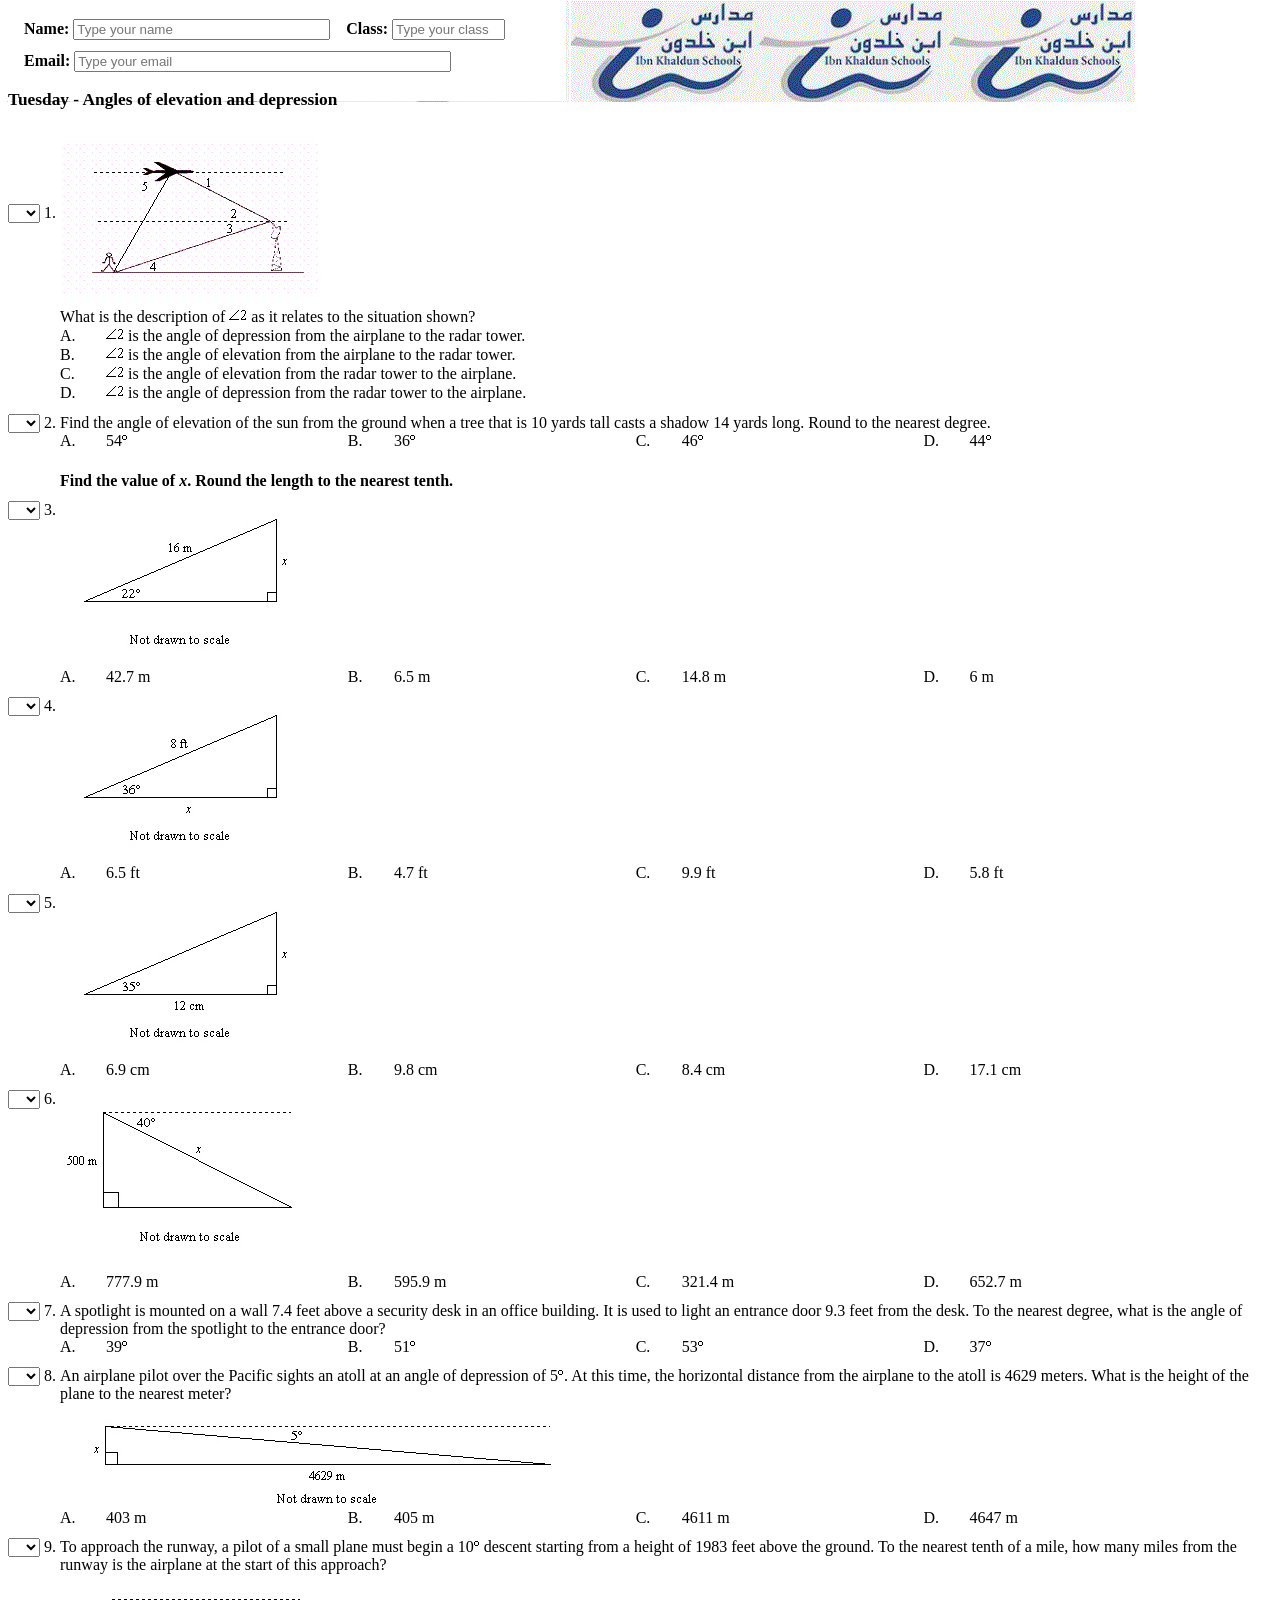
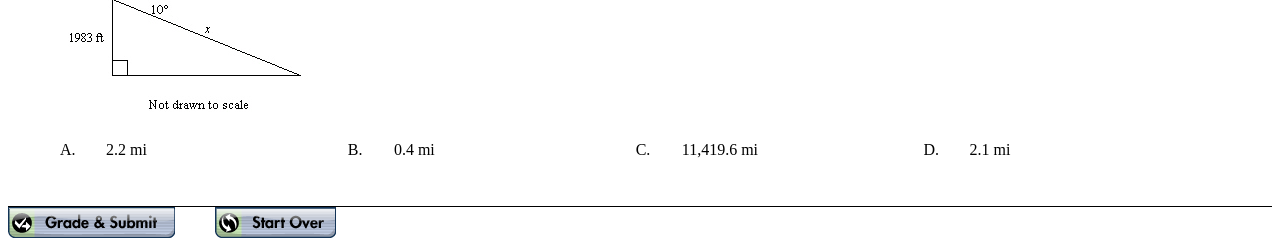
<file: tuesday_-_angles_of_elevation_and_depression.htm>
<!DOCTYPE HTML PUBLIC "-//W3C//DTD HTML 4.01 Transitional//EN">
<html>
<head>
	<meta name='generator' content='ExamView HTML Generator 1.1.0'>
	<meta name='robots' content='noindex,nofollow'>
	<title>Tuesday - Angles of elevation and depression</title>
	<link rel="icon" href="favicon.ico">
	<style type='text/css'>
		.spacer { line-height:.7em; }
		.title { font-size:13pt; font-weight:bold; font-family:"Times New Roman", "Times", serif; color:#000000; }
		.qnumber { font-size:12pt; font-family:"Times New Roman", "Times", serif; color:#000000; text-align:right; }
		.choice { font-size:12pt; font-family:"Times New Roman", "Times", serif; color:#000000; }
		.default { font-size:12pt; font-family:"Times New Roman", "Times", serif; color:#000000; }
		.qinfo { font-size:12pt; font-family:"Times New Roman", "Times", serif; color:#000000; }
		.points { font-size:8pt; font-family:"Times New Roman", "Times", serif; color:#000000; }
		TD.pad { padding: 0pt 4pt 0pt 4pt; }
		.font1 { font-family:"Times New Roman", "Times", serif; }
		.font2 { font-family:"Symbol"; }
	</style>
<script type='text/javascript' language='JavaScript1.1'>
<!--
	// Copyright (c) 2000-2008 eInstruction Corp.
	var listMap = '111111111';
	var qtypeMap = '222222222';
	var ansMap = new Array(9);
	var ptsMap = new Array(9);
	ansMap[0] = '42';
	ptsMap[0] = 1;
	ansMap[1] = '40';
	ptsMap[1] = 1;
	ansMap[2] = '47';
	ptsMap[2] = 1;
	ansMap[3] = '45';
	ptsMap[3] = 1;
	ansMap[4] = '46';
	ptsMap[4] = 1;
	ansMap[5] = '47';
	ptsMap[5] = 1;
	ansMap[6] = '46';
	ptsMap[6] = 1;
	ansMap[7] = '4a';
	ptsMap[7] = 1;
	ansMap[8] = '48';
	ptsMap[8] = 1;
	function HandleSubmit(f)
	{
		var	MAGIC = 840;
		var	totalCorrect = 0;
		var	totalPossible = 0;
		var	numCorrect = 0;
		var	numPossible = 0;
		var	numBlank = 0;
		var	index;
		var	msg;
		var	i;

		f.student_name.value = StripSpaces(f.student_name.value);
		f.student_id.value = StripSpaces(f.student_id.value);
		f.student_email.value = StripSpaces(f.student_email.value);

		FixMR(f);
		FixMTF(f);
		index = 0;
		for (i=0; i < f.length; ++i) {
			if (f.elements[i].name.indexOf(":") > 0) {
				if (listMap.charAt(index) == "1") {
					listIndex = f.elements[i].selectedIndex;
					text = StripSpaces(f.elements[i].options[listIndex].value);
				} else {
					f.elements[i].value = StripSpaces(f.elements[i].value);
					text = f.elements[i].value;
				}

				if (text.length == 0)
					++numBlank;
				++index;
			}
		}

		if (f.student_name.value == "") {
			alert("Student name cannot be blank.");
			return(false);
		}

		if (numBlank > 0) {
			if (numBlank == 1)
				msg = "1 question";
			else
				msg = numBlank + " questions";
			if (!confirm("You have not answered " + msg +
				"  Are you sure you want to end the test?"))
				return(false);
		}

		index = 0;
		var scoreDetails = new Array();
		for (i=0; i < f.length; ++i) {
			if (f.elements[i].name.indexOf(":") > 0) {
				if (listMap.charAt(index) == "1") {
					listIndex = f.elements[i].selectedIndex;
					text = f.elements[i].options[listIndex].value;
				} else
					text = f.elements[i].value;

				numPossible = ptsMap[index] * MAGIC;
				if (ansMap[index] == "")
					scoreDetails[index] = "?--";
				else {
					var scoreResult = ScoreAnswer(index, text, numPossible);
					numCorrect = scoreResult.numPoints;
					scoreDetails[index] = (scoreResult.isCorrect) ? " " : "X";
					scoreDetails[index] += (Math.round(numCorrect * 100 / MAGIC) / 100).toString();
					totalCorrect += numCorrect;
					totalPossible += numPossible;
				}

				scoreDetails[index] += "/" + (numPossible / MAGIC);
				++index;
			}
		}

		f.score_details.value = scoreDetails.join("|");
		f.score_correct.value = Math.round(totalCorrect * 100 / MAGIC) / 100;
		f.score_possible.value = Math.round(totalPossible * 100 / MAGIC) / 100;
		if (totalPossible > 0)
			f.score_percent.value = Math.round(100.0 * totalCorrect / totalPossible);
		else
			f.score_percent.value = 0;

		return(true);
	}

	function TranslateAnswer(s, answerIndex)
	{
		var	value;
		var	newString;
		var	code;
		var	i;

		value = (answerIndex % 31) + 1;
		newString = "";
		for (i=0; i < s.length; i += 2) {
			code = parseInt(s.substring(i, i + 2), 16);
			newString += String.fromCharCode(code ^ value);
		}

		return(newString);
	}

	function ScoreAnswer(answerIndex, responseText, pointsPossible)
	{
		var answerText = TranslateAnswer(ansMap[answerIndex], answerIndex);
		var qtype = qtypeMap.charAt(answerIndex);
		var nrExactMatch = false;
		var result = new Array();

		result.numPoints = 0;
		result.isCorrect = false;

		if (qtype == "3" && answerText.substring(0, 2) == "p:") {
			answerText = answerText.substr(2);
			if (responseText.toUpperCase() == answerText.toUpperCase())
				result.isCorrect = true;
			else
				result.numPoints = MultiResponseCompare(responseText, answerText, pointsPossible);
		} else if (qtype == "6") {
			if (answerText.substring(0, 2) == "==") {
				answerText = answerText.substr(2);
				nrExactMatch = true;
			}
			if (NumericCompare(responseText, answerText, nrExactMatch))
				result.isCorrect = true;
		} else if (qtype == "7") {
			if (CompletionCompare(responseText, answerText))
				result.isCorrect = true;
		} else if (responseText.toUpperCase() == answerText.toUpperCase())
			result.isCorrect = true;

		if (result.isCorrect)
			result.numPoints = pointsPossible;

		return(result);
	}

	function StripSpaces(s)
	{
		var	len;
		var	i;

		len = s.length;
		for (i=len - 1; i >= 0 && s.charAt(i) == " "; --i)
			len = i;

		if (len == 0)
			s = "";
		else if (len != s.length)
			s = s.substring(0, len);

		return(s);
	}

	function MultiResponseCompare(responseText, answerText, pointsPossible)
	{
	}

	function NumericCompare(response, answer, exactMatch)
	{
	}


	function CompletionCompare(responseText, answerText)
	{
		return(false);
	}

    function StripLeadingSpaces(s)
	{
		var	len;
		var	i = 0;
		var index = -1;

		len = s.length;
		while(i < len && s.charAt(i) == " ")
		{
			index = ++i;			
	    }

		if (len == 0)
			s = "";
		else if (index > -1)
			s = s.substring(index, len);

		return(s);
	}
	
	function FixMTF(f)
	{
	}

	function FixMR(f)
	{
	}

	function AllowReset()
	{
		return(window.confirm("Do you want to clear all of your answers?"));
	}

	function Restart()
	{
		if (AllowReset()) {
			document.TestForm.onreset = function() { };
			document.TestForm.reset();
			document.TestForm.onreset = function() { AllowReset(); };
		}
	}
// -->
</script>
</head>
<body onResize='if(document.layers && navigator.appVersion.indexOf("Win") < 0){history.go(0);}'
bgcolor='#FFFFFF' style='background-image:url(tuesday_-_angles_of_files/header.gif); background-repeat:no-repeat'>
<noscript>
	<h3><font color='#FF0000'>Javascript not enabled</font></h3>
</noscript>
<script type='text/javascript' language='JavaScript'>
<!--
if (navigator.appName.indexOf("Netscape") >= 0) {
	if (parseInt(navigator.appVersion.charAt(0)) < 4)
		alert("This document requires Netscape Navigator version 4.0 or later.");
} else if (navigator.appName.indexOf("Explorer") >= 0) {
	if (parseInt(navigator.appVersion.charAt(0)) < 4)
		alert("This document requires Internet Explorer version 4.0 or later.");
}
// -->
</script>
<form name='TestForm' action='http://score.examview.com/cgi-bin/results.cgi' method='POST'
	onSubmit='return(HandleSubmit(this))' onReset='return(AllowReset())'>
<input type='hidden' name='product_version' value='8.1.107.70421'>
<input type='hidden' name='instructor_name' value='Adnan'>
<input type='hidden' name='instructor_formalname' value='Adnan Bourkhis'>
<input type='hidden' name='instructor_email' value='bourkhisadnen@gmail.com'>
<input type='hidden' name='instructor_org' value='IKS'>
<input type='hidden' name='instructor_city' value='Riyadh'>
<input type='hidden' name='instructor_state' value='SA'>
<input type='hidden' name='test_name' value='Tuesday - Angles of elevation and depression'>
<input type='hidden' name='other_label' value='Other'>
<input type='hidden' name='test_mixed_questions' value='1'>
<input type='hidden' name='score_correct' value='0'>
<input type='hidden' name='score_possible' value='0'>
<input type='hidden' name='score_percent' value='0'>
<input type='hidden' name='score_subjective' value='0'>
<input type='hidden' name='score_details' value=''>
<input type='hidden' name='score_showresults' value='1'>
<div class='spacer'>&nbsp;</div>
<div class='default'>
	<div style='margin-left:1em'>
	<b>Name:</b>&nbsp;<input type='text' name='student_name' size='30' placeholder="Type your name"> &nbsp;&nbsp;
	<b>Class:</b>&nbsp;<input type='text' name='student_id' size='12' placeholder="Type your class"><br>
	<div class='spacer'>&nbsp;</div>
	<b>Email:</b>&nbsp;<input type='text' name='student_email' size='45' placeholder="Type your email"><br><br>
	</div>
</div>
<div class='title'>Tuesday - Angles of elevation and depression</div>

<table align='left' width='100%' border='0' cellpadding='0' cellspacing='0'>
<tr><td colspan='3'><br></td></tr>
<tr valign='baseline'>
	<td>
		<select name='MC:1' align='top' onmousewheel='return(false);'>
			<option value=' '> 
			<option value='A'>A
			<option value='B'>B
			<option value='C'>C
			<option value='D'>D
		</select>
	</td>
	<td>
		<p class='qnumber'>&nbsp;1.&nbsp;</p>
	</td>
	<td width='100%'>
<div class='default'><img width='260' height='179' align='middle' alt="mc001-1.jpg"
src="tuesday_-_angles_of_files/mc001-1.jpg" border='0'><br>What is the description of <img width='18'
height='15' align='bottom' alt="mc001-2.jpg" src="tuesday_-_angles_of_files/mc001-2.jpg" border='0'>
as it relates to the situation shown?<br></div>
<div class='default'><table cellpadding='0' cellspacing='0' width='95%' border='0'><tr
valign='baseline'><td width='4%'><div class='choice'>A.</div></td><td width='96%'><span
class='default'><img width='18' height='15' align='bottom' alt="mc001-3.jpg"
src="tuesday_-_angles_of_files/mc001-3.jpg" border='0'> is the angle of depression from the airplane
to the radar tower.</span></td></tr><tr valign='baseline'><td><div
class='choice'>B.</div></td><td><span class='default'><img width='18' height='15' align='bottom'
alt="mc001-4.jpg" src="tuesday_-_angles_of_files/mc001-4.jpg" border='0'> is the angle of elevation
from the airplane to the radar tower.</span></td></tr><tr valign='baseline'><td><div
class='choice'>C.</div></td><td><span class='default'><img width='18' height='15' align='bottom'
alt="mc001-5.jpg" src="tuesday_-_angles_of_files/mc001-5.jpg" border='0'> is the angle of elevation
from the radar tower to the airplane.</span></td></tr><tr valign='baseline'><td><div
class='choice'>D.</div></td><td><span class='default'><img width='18' height='15' align='bottom'
alt="mc001-6.jpg" src="tuesday_-_angles_of_files/mc001-6.jpg" border='0'> is the angle of depression
from the radar tower to the airplane.</span></td></tr></table></div>
<div class='spacer'>&nbsp;</div>
	</td>
</tr>
<tr valign='baseline'>
	<td>
		<select name='MC:2' align='top' onmousewheel='return(false);'>
			<option value=' '> 
			<option value='A'>A
			<option value='B'>B
			<option value='C'>C
			<option value='D'>D
		</select>
	</td>
	<td>
		<p class='qnumber'>&nbsp;2.&nbsp;</p>
	</td>
	<td width='100%'>
<div class='default'>Find the angle of elevation of the sun from the ground when a tree that is 10
yards tall casts a shadow 14 yards long. Round to the nearest degree.</div>
<div class='default'><table cellpadding='0' cellspacing='0' width='95%' border='0'><tr
valign='baseline'><td width='4%'><div class='choice'>A.</div></td><td width='21%'><span
class='default'>54<img width='6' height='14' align='bottom' alt="mc002-1.jpg"
src="tuesday_-_angles_of_files/mc002-1.jpg" border='0'></span></td><td width='4%'><div
class='choice'>B.</div></td><td width='21%'><span class='default'>36<img width='6' height='14'
align='bottom' alt="mc002-2.jpg" src="tuesday_-_angles_of_files/mc002-2.jpg"
border='0'></span></td><td width='4%'><div class='choice'>C.</div></td><td width='21%'><span
class='default'>46<img width='6' height='14' align='bottom' alt="mc002-3.jpg"
src="tuesday_-_angles_of_files/mc002-3.jpg" border='0'></span></td><td width='4%'><div
class='choice'>D.</div></td><td width='21%'><span class='default'>44<img width='6' height='14'
align='bottom' alt="mc002-4.jpg" src="tuesday_-_angles_of_files/mc002-4.jpg"
border='0'></span></td></tr></table></div>
<div class='spacer'>&nbsp;</div>
	</td>
</tr>
<tr valign='top'>
	<td></td>
	<td></td>
	<td>
<div class='spacer'>&nbsp;</div>
<div class='default'><b>Find the value of <i>x</i>. Round the length to the nearest tenth.</b></div>
<div class='spacer'>&nbsp;</div>
	</td>
</tr>
<tr valign='baseline'>
	<td>
		<select name='MC:3' align='top' onmousewheel='return(false);'>
			<option value=' '> 
			<option value='A'>A
			<option value='B'>B
			<option value='C'>C
			<option value='D'>D
		</select>
	</td>
	<td>
		<p class='qnumber'>&nbsp;3.&nbsp;</p>
	</td>
	<td width='100%'>
<div class='default'><img width='240' height='153' align='top' alt="mc003-1.jpg"
src="tuesday_-_angles_of_files/mc003-1.jpg" border='0'></div>
<div class='default'><table cellpadding='0' cellspacing='0' width='95%' border='0'><tr
valign='baseline'><td width='4%'><div class='choice'>A.</div></td><td width='21%'><span
class='default'>42.7 m</span></td><td width='4%'><div class='choice'>B.</div></td><td
width='21%'><span class='default'>6.5 m</span></td><td width='4%'><div
class='choice'>C.</div></td><td width='21%'><span class='default'>14.8 m</span></td><td
width='4%'><div class='choice'>D.</div></td><td width='21%'><span class='default'>6
m</span></td></tr></table></div>
<div class='spacer'>&nbsp;</div>
	</td>
</tr>
<tr valign='baseline'>
	<td>
		<select name='MC:4' align='top' onmousewheel='return(false);'>
			<option value=' '> 
			<option value='A'>A
			<option value='B'>B
			<option value='C'>C
			<option value='D'>D
		</select>
	</td>
	<td>
		<p class='qnumber'>&nbsp;4.&nbsp;</p>
	</td>
	<td width='100%'>
<div class='default'><img width='240' height='153' align='top' alt="mc004-1.jpg"
src="tuesday_-_angles_of_files/mc004-1.jpg" border='0'></div>
<div class='default'><table cellpadding='0' cellspacing='0' width='95%' border='0'><tr
valign='baseline'><td width='4%'><div class='choice'>A.</div></td><td width='21%'><span
class='default'>6.5 ft</span></td><td width='4%'><div class='choice'>B.</div></td><td
width='21%'><span class='default'>4.7 ft</span></td><td width='4%'><div
class='choice'>C.</div></td><td width='21%'><span class='default'>9.9 ft</span></td><td
width='4%'><div class='choice'>D.</div></td><td width='21%'><span class='default'>5.8
ft</span></td></tr></table></div>
<div class='spacer'>&nbsp;</div>
	</td>
</tr>
<tr valign='baseline'>
	<td>
		<select name='MC:5' align='top' onmousewheel='return(false);'>
			<option value=' '> 
			<option value='A'>A
			<option value='B'>B
			<option value='C'>C
			<option value='D'>D
		</select>
	</td>
	<td>
		<p class='qnumber'>&nbsp;5.&nbsp;</p>
	</td>
	<td width='100%'>
<div class='default'><img width='240' height='153' align='top' alt="mc005-1.jpg"
src="tuesday_-_angles_of_files/mc005-1.jpg" border='0'></div>
<div class='default'><table cellpadding='0' cellspacing='0' width='95%' border='0'><tr
valign='baseline'><td width='4%'><div class='choice'>A.</div></td><td width='21%'><span
class='default'>6.9 cm</span></td><td width='4%'><div class='choice'>B.</div></td><td
width='21%'><span class='default'>9.8 cm</span></td><td width='4%'><div
class='choice'>C.</div></td><td width='21%'><span class='default'>8.4 cm</span></td><td
width='4%'><div class='choice'>D.</div></td><td width='21%'><span class='default'>17.1
cm</span></td></tr></table></div>
<div class='spacer'>&nbsp;</div>
	</td>
</tr>
<tr valign='baseline'>
	<td>
		<select name='MC:6' align='top' onmousewheel='return(false);'>
			<option value=' '> 
			<option value='A'>A
			<option value='B'>B
			<option value='C'>C
			<option value='D'>D
		</select>
	</td>
	<td>
		<p class='qnumber'>&nbsp;6.&nbsp;</p>
	</td>
	<td width='100%'>
<div class='default'><img width='260' height='169' align='top' alt="mc006-1.jpg"
src="tuesday_-_angles_of_files/mc006-1.jpg" border='0'></div>
<div class='default'><table cellpadding='0' cellspacing='0' width='95%' border='0'><tr
valign='baseline'><td width='4%'><div class='choice'>A.</div></td><td width='21%'><span
class='default'>777.9 m</span></td><td width='4%'><div class='choice'>B.</div></td><td
width='21%'><span class='default'>595.9 m</span></td><td width='4%'><div
class='choice'>C.</div></td><td width='21%'><span class='default'>321.4 m</span></td><td
width='4%'><div class='choice'>D.</div></td><td width='21%'><span class='default'>652.7
m</span></td></tr></table></div>
<div class='spacer'>&nbsp;</div>
	</td>
</tr>
<tr valign='baseline'>
	<td>
		<select name='MC:7' align='top' onmousewheel='return(false);'>
			<option value=' '> 
			<option value='A'>A
			<option value='B'>B
			<option value='C'>C
			<option value='D'>D
		</select>
	</td>
	<td>
		<p class='qnumber'>&nbsp;7.&nbsp;</p>
	</td>
	<td width='100%'>
<div class='default'>A spotlight is mounted on a wall 7.4 feet above a security desk in an office
building. It is used to light an entrance door 9.3 feet from the desk. To the nearest degree, what is
the angle of depression from the spotlight to the entrance door?</div>
<div class='default'><table cellpadding='0' cellspacing='0' width='95%' border='0'><tr
valign='baseline'><td width='4%'><div class='choice'>A.</div></td><td width='21%'><span
class='default'>39<img width='6' height='14' align='bottom' alt="mc007-1.jpg"
src="tuesday_-_angles_of_files/mc007-1.jpg" border='0'></span></td><td width='4%'><div
class='choice'>B.</div></td><td width='21%'><span class='default'>51<img width='6' height='14'
align='bottom' alt="mc007-2.jpg" src="tuesday_-_angles_of_files/mc007-2.jpg"
border='0'></span></td><td width='4%'><div class='choice'>C.</div></td><td width='21%'><span
class='default'>53<img width='6' height='14' align='bottom' alt="mc007-3.jpg"
src="tuesday_-_angles_of_files/mc007-3.jpg" border='0'></span></td><td width='4%'><div
class='choice'>D.</div></td><td width='21%'><span class='default'>37<img width='6' height='14'
align='bottom' alt="mc007-4.jpg" src="tuesday_-_angles_of_files/mc007-4.jpg"
border='0'></span></td></tr></table></div>
<div class='spacer'>&nbsp;</div>
	</td>
</tr>
<tr valign='baseline'>
	<td>
		<select name='MC:8' align='top' onmousewheel='return(false);'>
			<option value=' '> 
			<option value='A'>A
			<option value='B'>B
			<option value='C'>C
			<option value='D'>D
		</select>
	</td>
	<td>
		<p class='qnumber'>&nbsp;8.&nbsp;</p>
	</td>
	<td width='100%'>
<div class='default'>An airplane pilot over the Pacific sights an atoll at an angle of depression of
5<img width='6' height='14' align='bottom' alt="mc008-1.jpg"
src="tuesday_-_angles_of_files/mc008-1.jpg" border='0'>. At this time, the horizontal distance from
the airplane to the atoll is 4629 meters. What is the height of the plane to the nearest
meter?<br><img width='528' height='106' align='middle' alt="mc008-2.jpg"
src="tuesday_-_angles_of_files/mc008-2.jpg" border='0'></div>
<div class='default'><table cellpadding='0' cellspacing='0' width='95%' border='0'><tr
valign='baseline'><td width='4%'><div class='choice'>A.</div></td><td width='21%'><span
class='default'>403 m</span></td><td width='4%'><div class='choice'>B.</div></td><td
width='21%'><span class='default'>405 m</span></td><td width='4%'><div
class='choice'>C.</div></td><td width='21%'><span class='default'>4611 m</span></td><td
width='4%'><div class='choice'>D.</div></td><td width='21%'><span class='default'>4647
m</span></td></tr></table></div>
<div class='spacer'>&nbsp;</div>
	</td>
</tr>
<tr valign='baseline'>
	<td>
		<select name='MC:9' align='top' onmousewheel='return(false);'>
			<option value=' '> 
			<option value='A'>A
			<option value='B'>B
			<option value='C'>C
			<option value='D'>D
		</select>
	</td>
	<td>
		<p class='qnumber'>&nbsp;9.&nbsp;</p>
	</td>
	<td width='100%'>
<div class='default'>To approach the runway, a pilot of a small plane must begin a 10<img width='6'
height='14' align='bottom' alt="mc009-1.jpg" src="tuesday_-_angles_of_files/mc009-1.jpg" border='0'>
descent starting from a height of 1983 feet above the ground. To the nearest tenth of a mile, how
many miles from the runway is the airplane at the start of this approach?<br><br><img width='260'
height='149' align='top' alt="mc009-2.jpg" src="tuesday_-_angles_of_files/mc009-2.jpg"
border='0'></div>
<div class='default'><table cellpadding='0' cellspacing='0' width='95%' border='0'><tr
valign='baseline'><td width='4%'><div class='choice'>A.</div></td><td width='21%'><span
class='default'>2.2 mi</span></td><td width='4%'><div class='choice'>B.</div></td><td
width='21%'><span class='default'>0.4 mi</span></td><td width='4%'><div
class='choice'>C.</div></td><td width='21%'><span class='default'>11,419.6 mi</span></td><td
width='4%'><div class='choice'>D.</div></td><td width='21%'><span class='default'>2.1
mi</span></td></tr></table></div>
<div class='spacer'>&nbsp;</div>
	</td>
</tr>
</table>
<br clear='all'>
<br>
<br>
<table align='left' width='100%' cellpadding='0' cellspacing='0' border='0'>
<tr>
    <td bgcolor='#000000'>
    <div style='font-size:1pt'>&nbsp;</div>
    </td>
</tr>
<tr>
    <td><input type='image' src='tuesday_-_angles_of_files/submit.gif' alt='Grade and Submit'>
	&nbsp;&nbsp;&nbsp;&nbsp;&nbsp;&nbsp;&nbsp;&nbsp;
	<a href='#' onclick='Restart(); return false'><img
	    src='tuesday_-_angles_of_files/restart.gif' border='0' alt='Start Over'></a>
    </td>
</tr>
</table>
</form>
</body>
</html>
</file>
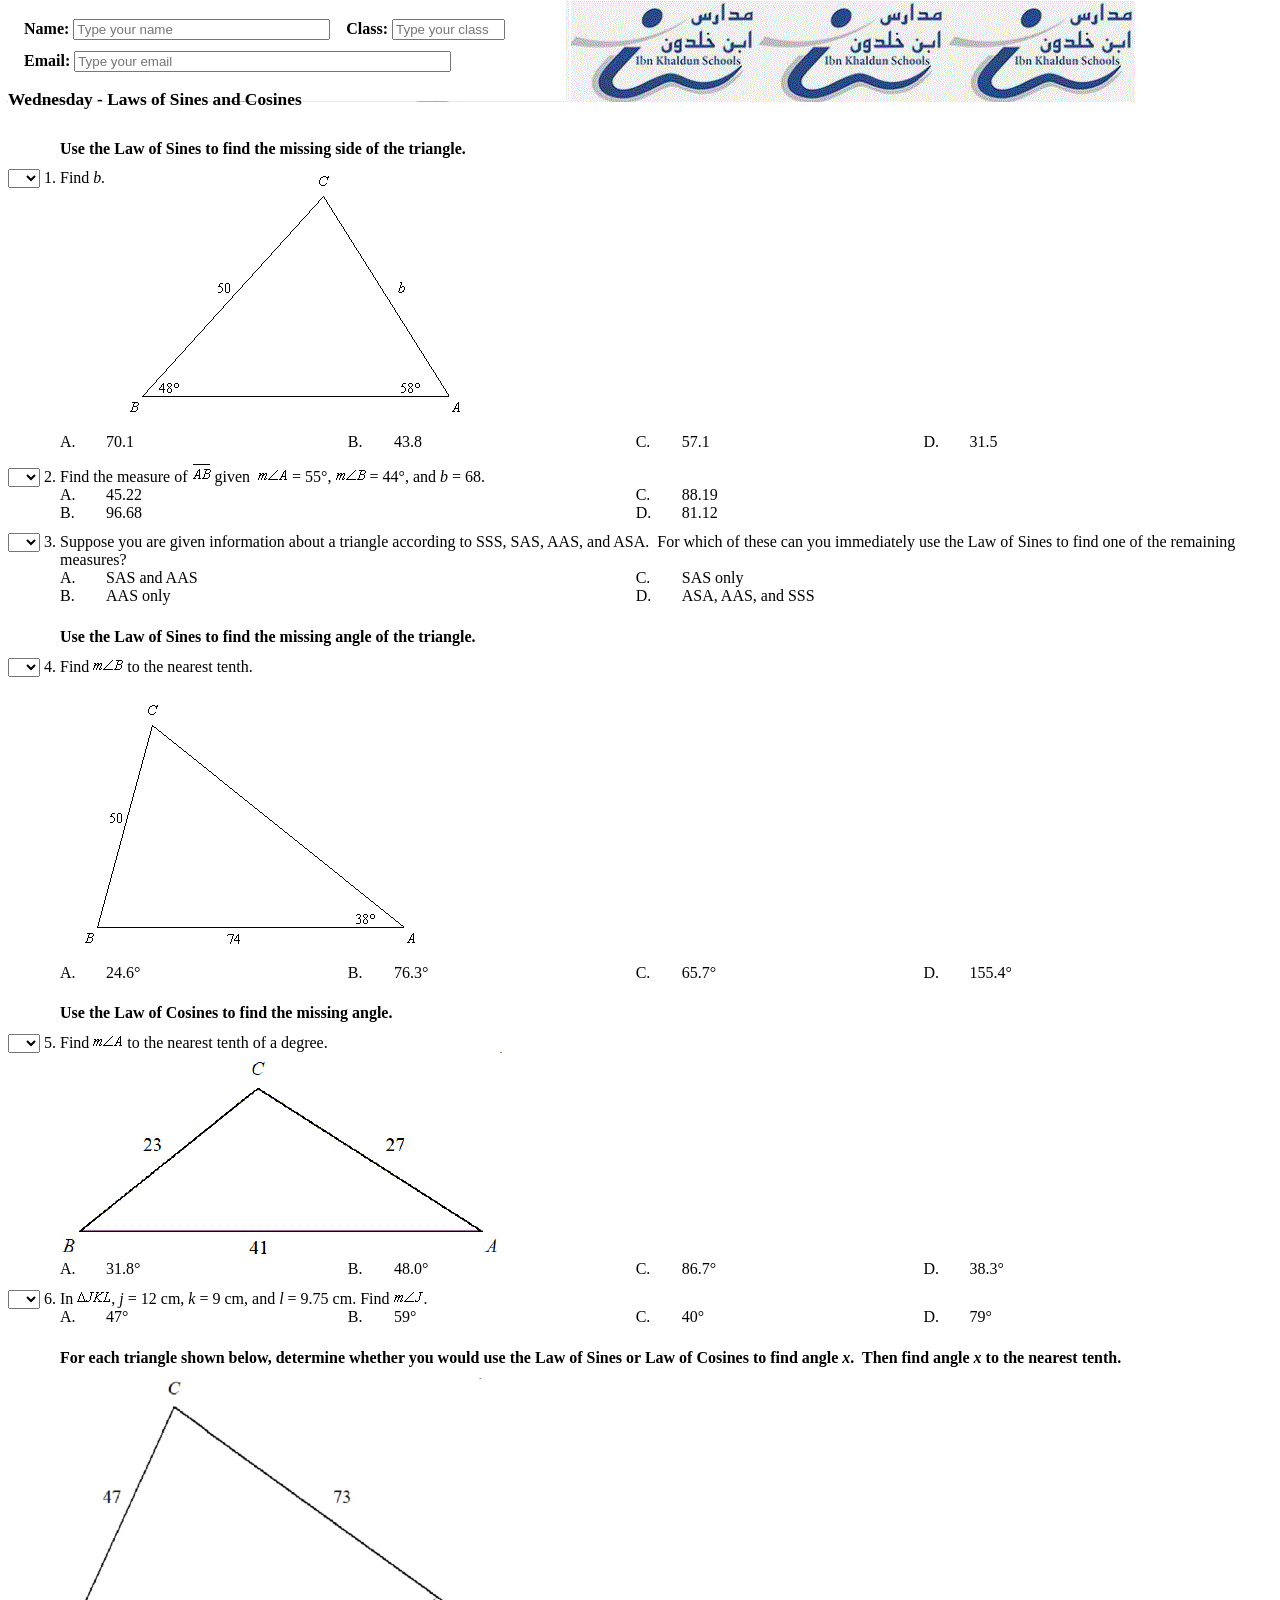
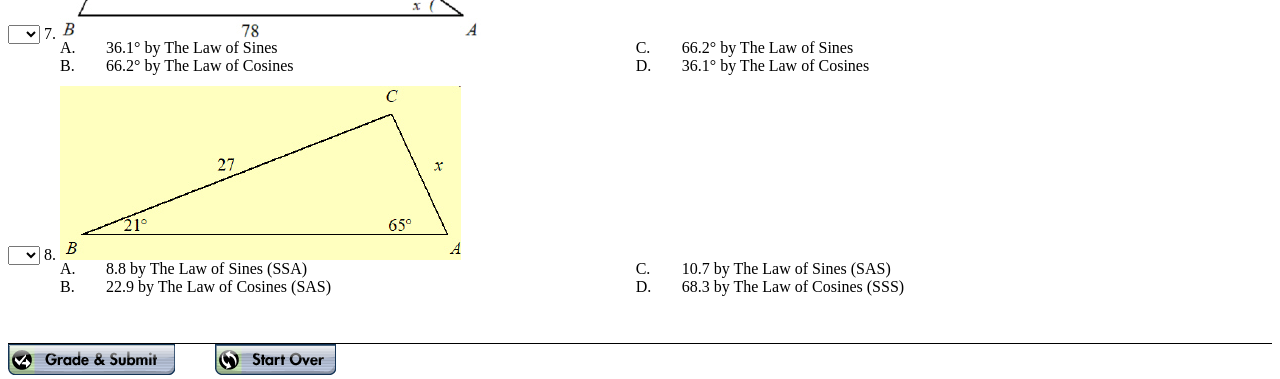
<file: wednesday_-_laws_of_sines_and_cosines.htm>
<!DOCTYPE HTML PUBLIC "-//W3C//DTD HTML 4.01 Transitional//EN">
<html>
<head>
	<meta name='generator' content='ExamView HTML Generator 1.1.0'>
	<meta name='robots' content='noindex,nofollow'>
	<title>Wednesday - Laws of Sines and Cosines</title>
	<link rel="icon" href="favicon.ico">
	<style type='text/css'>
		.spacer { line-height:.7em; }
		.title { font-size:13pt; font-weight:bold; font-family:"Times New Roman", "Times", serif; color:#000000; }
		.qnumber { font-size:12pt; font-family:"Times New Roman", "Times", serif; color:#000000; text-align:right; }
		.choice { font-size:12pt; font-family:"Times New Roman", "Times", serif; color:#000000; }
		.default { font-size:12pt; font-family:"Times New Roman", "Times", serif; color:#000000; }
		.qinfo { font-size:12pt; font-family:"Times New Roman", "Times", serif; color:#000000; }
		.points { font-size:8pt; font-family:"Times New Roman", "Times", serif; color:#000000; }
		TD.pad { padding: 0pt 4pt 0pt 4pt; }
		.font1 { font-family:"Times New Roman", "Times", serif; }
		.font2 { font-family:"Symbol"; }
	</style>
<script type='text/javascript' language='JavaScript1.1'>
<!--
	// Copyright (c) 2000-2008 eInstruction Corp.
	var listMap = '11111111';
	var qtypeMap = '22222222';
	var ansMap = new Array(8);
	var ptsMap = new Array(8);
	ansMap[0] = '43';
	ptsMap[0] = 1;
	ansMap[1] = '40';
	ptsMap[1] = 1;
	ansMap[2] = '41';
	ptsMap[2] = 1;
	ansMap[3] = '46';
	ptsMap[3] = 1;
	ansMap[4] = '44';
	ptsMap[4] = 1;
	ansMap[5] = '42';
	ptsMap[5] = 1;
	ansMap[6] = '43';
	ptsMap[6] = 1;
	ansMap[7] = '4b';
	ptsMap[7] = 1;
	function HandleSubmit(f)
	{
		var	MAGIC = 840;
		var	totalCorrect = 0;
		var	totalPossible = 0;
		var	numCorrect = 0;
		var	numPossible = 0;
		var	numBlank = 0;
		var	index;
		var	msg;
		var	i;

		f.student_name.value = StripSpaces(f.student_name.value);
		f.student_id.value = StripSpaces(f.student_id.value);
		f.student_email.value = StripSpaces(f.student_email.value);

		FixMR(f);
		FixMTF(f);
		index = 0;
		for (i=0; i < f.length; ++i) {
			if (f.elements[i].name.indexOf(":") > 0) {
				if (listMap.charAt(index) == "1") {
					listIndex = f.elements[i].selectedIndex;
					text = StripSpaces(f.elements[i].options[listIndex].value);
				} else {
					f.elements[i].value = StripSpaces(f.elements[i].value);
					text = f.elements[i].value;
				}

				if (text.length == 0)
					++numBlank;
				++index;
			}
		}

		if (f.student_name.value == "") {
			alert("Student name cannot be blank.");
			return(false);
		}

		if (numBlank > 0) {
			if (numBlank == 1)
				msg = "1 question";
			else
				msg = numBlank + " questions";
			if (!confirm("You have not answered " + msg +
				"  Are you sure you want to end the test?"))
				return(false);
		}

		index = 0;
		var scoreDetails = new Array();
		for (i=0; i < f.length; ++i) {
			if (f.elements[i].name.indexOf(":") > 0) {
				if (listMap.charAt(index) == "1") {
					listIndex = f.elements[i].selectedIndex;
					text = f.elements[i].options[listIndex].value;
				} else
					text = f.elements[i].value;

				numPossible = ptsMap[index] * MAGIC;
				if (ansMap[index] == "")
					scoreDetails[index] = "?--";
				else {
					var scoreResult = ScoreAnswer(index, text, numPossible);
					numCorrect = scoreResult.numPoints;
					scoreDetails[index] = (scoreResult.isCorrect) ? " " : "X";
					scoreDetails[index] += (Math.round(numCorrect * 100 / MAGIC) / 100).toString();
					totalCorrect += numCorrect;
					totalPossible += numPossible;
				}

				scoreDetails[index] += "/" + (numPossible / MAGIC);
				++index;
			}
		}

		f.score_details.value = scoreDetails.join("|");
		f.score_correct.value = Math.round(totalCorrect * 100 / MAGIC) / 100;
		f.score_possible.value = Math.round(totalPossible * 100 / MAGIC) / 100;
		if (totalPossible > 0)
			f.score_percent.value = Math.round(100.0 * totalCorrect / totalPossible);
		else
			f.score_percent.value = 0;

		return(true);
	}

	function TranslateAnswer(s, answerIndex)
	{
		var	value;
		var	newString;
		var	code;
		var	i;

		value = (answerIndex % 31) + 1;
		newString = "";
		for (i=0; i < s.length; i += 2) {
			code = parseInt(s.substring(i, i + 2), 16);
			newString += String.fromCharCode(code ^ value);
		}

		return(newString);
	}

	function ScoreAnswer(answerIndex, responseText, pointsPossible)
	{
		var answerText = TranslateAnswer(ansMap[answerIndex], answerIndex);
		var qtype = qtypeMap.charAt(answerIndex);
		var nrExactMatch = false;
		var result = new Array();

		result.numPoints = 0;
		result.isCorrect = false;

		if (qtype == "3" && answerText.substring(0, 2) == "p:") {
			answerText = answerText.substr(2);
			if (responseText.toUpperCase() == answerText.toUpperCase())
				result.isCorrect = true;
			else
				result.numPoints = MultiResponseCompare(responseText, answerText, pointsPossible);
		} else if (qtype == "6") {
			if (answerText.substring(0, 2) == "==") {
				answerText = answerText.substr(2);
				nrExactMatch = true;
			}
			if (NumericCompare(responseText, answerText, nrExactMatch))
				result.isCorrect = true;
		} else if (qtype == "7") {
			if (CompletionCompare(responseText, answerText))
				result.isCorrect = true;
		} else if (responseText.toUpperCase() == answerText.toUpperCase())
			result.isCorrect = true;

		if (result.isCorrect)
			result.numPoints = pointsPossible;

		return(result);
	}

	function StripSpaces(s)
	{
		var	len;
		var	i;

		len = s.length;
		for (i=len - 1; i >= 0 && s.charAt(i) == " "; --i)
			len = i;

		if (len == 0)
			s = "";
		else if (len != s.length)
			s = s.substring(0, len);

		return(s);
	}

	function MultiResponseCompare(responseText, answerText, pointsPossible)
	{
	}

	function NumericCompare(response, answer, exactMatch)
	{
	}


	function CompletionCompare(responseText, answerText)
	{
		return(false);
	}

    function StripLeadingSpaces(s)
	{
		var	len;
		var	i = 0;
		var index = -1;

		len = s.length;
		while(i < len && s.charAt(i) == " ")
		{
			index = ++i;			
	    }

		if (len == 0)
			s = "";
		else if (index > -1)
			s = s.substring(index, len);

		return(s);
	}
	
	function FixMTF(f)
	{
	}

	function FixMR(f)
	{
	}

	function AllowReset()
	{
		return(window.confirm("Do you want to clear all of your answers?"));
	}

	function Restart()
	{
		if (AllowReset()) {
			document.TestForm.onreset = function() { };
			document.TestForm.reset();
			document.TestForm.onreset = function() { AllowReset(); };
		}
	}
// -->
</script>
</head>
<body onResize='if(document.layers && navigator.appVersion.indexOf("Win") < 0){history.go(0);}'
bgcolor='#FFFFFF' style='background-image:url(wednesday_-_laws_of_files/header.gif); background-repeat:no-repeat'>
<noscript>
	<h3><font color='#FF0000'>Javascript not enabled</font></h3>
</noscript>
<script type='text/javascript' language='JavaScript'>
<!--
if (navigator.appName.indexOf("Netscape") >= 0) {
	if (parseInt(navigator.appVersion.charAt(0)) < 4)
		alert("This document requires Netscape Navigator version 4.0 or later.");
} else if (navigator.appName.indexOf("Explorer") >= 0) {
	if (parseInt(navigator.appVersion.charAt(0)) < 4)
		alert("This document requires Internet Explorer version 4.0 or later.");
}
// -->
</script>
<form name='TestForm' action='http://score.examview.com/cgi-bin/results.cgi' method='POST'
	onSubmit='return(HandleSubmit(this))' onReset='return(AllowReset())'>
<input type='hidden' name='product_version' value='8.1.107.70421'>
<input type='hidden' name='instructor_name' value='Adnan'>
<input type='hidden' name='instructor_formalname' value='Adnan Bourkhis'>
<input type='hidden' name='instructor_email' value='bourkhisadnen@gmail.com'>
<input type='hidden' name='instructor_org' value='IKS'>
<input type='hidden' name='instructor_city' value='Riyadh'>
<input type='hidden' name='instructor_state' value='SA'>
<input type='hidden' name='test_name' value='Wednesday - Laws of Sines and Cosines'>
<input type='hidden' name='other_label' value='Other'>
<input type='hidden' name='test_mixed_questions' value='1'>
<input type='hidden' name='score_correct' value='0'>
<input type='hidden' name='score_possible' value='0'>
<input type='hidden' name='score_percent' value='0'>
<input type='hidden' name='score_subjective' value='0'>
<input type='hidden' name='score_details' value=''>
<input type='hidden' name='score_showresults' value='1'>
<div class='spacer'>&nbsp;</div>
<div class='default'>
	<div style='margin-left:1em'>
	<b>Name:</b>&nbsp;<input type='text' name='student_name' size='30' placeholder="Type your name"> &nbsp;&nbsp;
	<b>Class:</b>&nbsp;<input type='text' name='student_id' size='12' placeholder="Type your class"><br>
	<div class='spacer'>&nbsp;</div>
	<b>Email:</b>&nbsp;<input type='text' name='student_email' size='45' placeholder="Type your email"><br><br>
	</div>
</div>
<div class='title'>Wednesday - Laws of Sines and Cosines</div>

<table align='left' width='100%' border='0' cellpadding='0' cellspacing='0'>
<tr><td colspan='3'><br></td></tr>
<tr valign='top'>
	<td></td>
	<td></td>
	<td>
<div class='spacer'>&nbsp;</div>
<div class='default'><b>Use the Law of Sines to find the missing side of the triangle.</b></div>
<div class='spacer'>&nbsp;</div>
	</td>
</tr>
<tr valign='baseline'>
	<td>
		<select name='MC:1' align='top' onmousewheel='return(false);'>
			<option value=' '> 
			<option value='A'>A
			<option value='B'>B
			<option value='C'>C
			<option value='D'>D
		</select>
	</td>
	<td>
		<p class='qnumber'>&nbsp;1.&nbsp;</p>
	</td>
	<td width='100%'>
<div class='default'>Find <i>b.</i><img width='380' height='264' align='top' alt="mc001-1.jpg"
src="wednesday_-_laws_of_files/mc001-1.jpg" border='0'></div>
<div class='default'><table cellpadding='0' cellspacing='0' width='95%' border='0'><tr
valign='baseline'><td width='4%'><div class='choice'>A.</div></td><td width='21%'><span
class='default'>70.1</span></td><td width='4%'><div class='choice'>B.</div></td><td width='21%'><span
class='default'>43.8</span></td><td width='4%'><div class='choice'>C.</div></td><td width='21%'><span
class='default'>57.1</span></td><td width='4%'><div class='choice'>D.</div></td><td width='21%'><span
class='default'>31.5</span></td></tr></table></div>
<div class='spacer'>&nbsp;</div>
	</td>
</tr>
<tr valign='baseline'>
	<td>
		<select name='MC:2' align='top' onmousewheel='return(false);'>
			<option value=' '> 
			<option value='A'>A
			<option value='B'>B
			<option value='C'>C
			<option value='D'>D
		</select>
	</td>
	<td>
		<p class='qnumber'>&nbsp;2.&nbsp;</p>
	</td>
	<td width='100%'>
<div class='default'>Find the measure of <img width='19' height='20' align='bottom' alt="mc002-1.jpg"
src="wednesday_-_laws_of_files/mc002-1.jpg" border='0'> given&nbsp; <img width='30' height='15'
align='bottom' alt="mc002-2.jpg" src="wednesday_-_laws_of_files/mc002-2.jpg" border='0'> = 55&#176;,
<img width='30' height='15' align='bottom' alt="mc002-3.jpg"
src="wednesday_-_laws_of_files/mc002-3.jpg" border='0'> = 44&#176;, and <i>b</i> = 68.<br></div>
<div class='default'><table cellpadding='0' cellspacing='0' width='95%' border='0'><tr
valign='baseline'><td width='4%'><div class='choice'>A.</div></td><td width='46%'><span
class='default'>45.22</span></td><td width='4%'><div class='choice'>C.</div></td><td
width='46%'><span class='default'>88.19</span></td></tr><tr valign='baseline'><td><div
class='choice'>B.</div></td><td><span class='default'>96.68</span></td><td><div
class='choice'>D.</div></td><td><span class='default'>81.12</span></td></tr></table></div>
<div class='spacer'>&nbsp;</div>
	</td>
</tr>
<tr valign='baseline'>
	<td>
		<select name='MC:3' align='top' onmousewheel='return(false);'>
			<option value=' '> 
			<option value='A'>A
			<option value='B'>B
			<option value='C'>C
			<option value='D'>D
		</select>
	</td>
	<td>
		<p class='qnumber'>&nbsp;3.&nbsp;</p>
	</td>
	<td width='100%'>
<div class='default'>Suppose you are given information about a triangle according to SSS, SAS, AAS,
and ASA.&nbsp; For which of these can you immediately use the Law of Sines to find one of the
remaining measures?</div>
<div class='default'><table cellpadding='0' cellspacing='0' width='95%' border='0'><tr
valign='baseline'><td width='4%'><div class='choice'>A.</div></td><td width='46%'><span
class='default'>SAS and AAS</span></td><td width='4%'><div class='choice'>C.</div></td><td
width='46%'><span class='default'>SAS only</span></td></tr><tr valign='baseline'><td><div
class='choice'>B.</div></td><td><span class='default'>AAS only</span></td><td><div
class='choice'>D.</div></td><td><span class='default'>ASA, AAS, and
SSS</span></td></tr></table></div>
<div class='spacer'>&nbsp;</div>
	</td>
</tr>
<tr valign='top'>
	<td></td>
	<td></td>
	<td>
<div class='spacer'>&nbsp;</div>
<div class='default'><b>Use the Law of Sines to find the missing angle of the triangle.</b></div>
<div class='spacer'>&nbsp;</div>
	</td>
</tr>
<tr valign='baseline'>
	<td>
		<select name='MC:4' align='top' onmousewheel='return(false);'>
			<option value=' '> 
			<option value='A'>A
			<option value='B'>B
			<option value='C'>C
			<option value='D'>D
		</select>
	</td>
	<td>
		<p class='qnumber'>&nbsp;4.&nbsp;</p>
	</td>
	<td width='100%'>
<div class='default'>Find <img width='30' height='15' align='bottom' alt="mc004-1.jpg"
src="wednesday_-_laws_of_files/mc004-1.jpg" border='0'> to the nearest tenth.<br><img width='384'
height='288' align='top' alt="mc004-2.jpg" src="wednesday_-_laws_of_files/mc004-2.jpg"
border='0'></div>
<div class='default'><table cellpadding='0' cellspacing='0' width='95%' border='0'><tr
valign='baseline'><td width='4%'><div class='choice'>A.</div></td><td width='21%'><span
class='default'>24.6<span class='font2'>&#176;</span></span></td><td width='4%'><div
class='choice'>B.</div></td><td width='21%'><span class='default'>76.3<span
class='font2'>&#176;</span></span></td><td width='4%'><div class='choice'>C.</div></td><td
width='21%'><span class='default'><span class='font2'>65.7&#176;</span></span></td><td
width='4%'><div class='choice'>D.</div></td><td width='21%'><span class='default'>155.4<span
class='font2'>&#176;</span></span></td></tr></table></div>
<div class='spacer'>&nbsp;</div>
	</td>
</tr>
<tr valign='top'>
	<td></td>
	<td></td>
	<td>
<div class='spacer'>&nbsp;</div>
<div class='default'><b>Use the Law of Cosines to find the missing angle.</b></div>
<div class='spacer'>&nbsp;</div>
	</td>
</tr>
<tr valign='baseline'>
	<td>
		<select name='MC:5' align='top' onmousewheel='return(false);'>
			<option value=' '> 
			<option value='A'>A
			<option value='B'>B
			<option value='C'>C
			<option value='D'>D
		</select>
	</td>
	<td>
		<p class='qnumber'>&nbsp;5.&nbsp;</p>
	</td>
	<td width='100%'>
<div class='default'>Find <img width='30' height='15' align='bottom' alt="mc005-1.jpg"
src="wednesday_-_laws_of_files/mc005-1.jpg" border='0'> to the nearest tenth of a degree.<br><img
width='442' height='208' align='bottom' alt="mc005-2.jpg" src="wednesday_-_laws_of_files/mc005-2.jpg"
border='0'></div>
<div class='default'><table cellpadding='0' cellspacing='0' width='95%' border='0'><tr
valign='baseline'><td width='4%'><div class='choice'>A.</div></td><td width='21%'><span
class='default'>31.8<span class='font2'>&#176;</span></span></td><td width='4%'><div
class='choice'>B.</div></td><td width='21%'><span class='default'>48.0<span
class='font2'>&#176;</span></span></td><td width='4%'><div class='choice'>C.</div></td><td
width='21%'><span class='default'>86.7<span class='font2'>&#176;</span></span></td><td
width='4%'><div class='choice'>D.</div></td><td width='21%'><span class='default'>38.3<span
class='font2'>&#176;</span></span></td></tr></table></div>
<div class='spacer'>&nbsp;</div>
	</td>
</tr>
<tr valign='baseline'>
	<td>
		<select name='MC:6' align='top' onmousewheel='return(false);'>
			<option value=' '> 
			<option value='A'>A
			<option value='B'>B
			<option value='C'>C
			<option value='D'>D
		</select>
	</td>
	<td>
		<p class='qnumber'>&nbsp;6.&nbsp;</p>
	</td>
	<td width='100%'>
<div class='default'>In <img width='34' height='15' align='bottom' alt="mc006-1.jpg"
src="wednesday_-_laws_of_files/mc006-1.jpg" border='0'>, <i>j</i> = 12 cm, <i>k</i> = 9 cm, and
<i>l</i> = 9.75 cm. Find <img width='30' height='15' align='bottom' alt="mc006-2.jpg"
src="wednesday_-_laws_of_files/mc006-2.jpg" border='0'>.&nbsp;&nbsp;&nbsp;&nbsp;&nbsp; </div>
<div class='default'><table cellpadding='0' cellspacing='0' width='95%' border='0'><tr
valign='baseline'><td width='4%'><div class='choice'>A.</div></td><td width='21%'><span
class='default'>47&#176;</span></td><td width='4%'><div class='choice'>B.</div></td><td
width='21%'><span class='default'>59&#176;</span></td><td width='4%'><div
class='choice'>C.</div></td><td width='21%'><span class='default'>40&#176;</span></td><td
width='4%'><div class='choice'>D.</div></td><td width='21%'><span
class='default'>79&#176;</span></td></tr></table></div>
<div class='spacer'>&nbsp;</div>
	</td>
</tr>
<tr valign='top'>
	<td></td>
	<td></td>
	<td>
<div class='spacer'>&nbsp;</div>
<div class='default'><b>For each triangle shown below, determine whether you would use the Law of
Sines or Law of Cosines to find angle <i>x</i>.&nbsp; Then find angle <i>x</i> to the nearest
tenth.</b></div>
<div class='spacer'>&nbsp;</div>
	</td>
</tr>
<tr valign='baseline'>
	<td>
		<select name='MC:7' align='top' onmousewheel='return(false);'>
			<option value=' '> 
			<option value='A'>A
			<option value='B'>B
			<option value='C'>C
			<option value='D'>D
		</select>
	</td>
	<td>
		<p class='qnumber'>&nbsp;7.&nbsp;</p>
	</td>
	<td width='100%'>
<div class='default'><img width='421' height='261' align='bottom' alt="mc007-1.jpg"
src="wednesday_-_laws_of_files/mc007-1.jpg" border='0'></div>
<div class='default'><table cellpadding='0' cellspacing='0' width='95%' border='0'><tr
valign='baseline'><td width='4%'><div class='choice'>A.</div></td><td width='46%'><span
class='default'>36.1<span class='font2'>&#176; </span>by The Law of Sines</span></td><td
width='4%'><div class='choice'>C.</div></td><td width='46%'><span class='default'>66.2<span
class='font2'>&#176; </span>by The<span class='font2'> </span>Law of Sines</span></td></tr><tr
valign='baseline'><td><div class='choice'>B.</div></td><td><span class='default'>66.2<span
class='font2'>&#176; </span>by The Law of Cosines</span></td><td><div
class='choice'>D.</div></td><td><span class='default'>36.1<span class='font2'>&#176; </span>by The
Law of Cosines</span></td></tr></table></div>
<div class='spacer'>&nbsp;</div>
	</td>
</tr>
<tr valign='baseline'>
	<td>
		<select name='MC:8' align='top' onmousewheel='return(false);'>
			<option value=' '> 
			<option value='A'>A
			<option value='B'>B
			<option value='C'>C
			<option value='D'>D
		</select>
	</td>
	<td>
		<p class='qnumber'>&nbsp;8.&nbsp;</p>
	</td>
	<td width='100%'>
<div class='default'><img width='401' height='174' align='bottom' alt="mc008-1.jpg"
src="wednesday_-_laws_of_files/mc008-1.jpg" border='0'></div>
<div class='default'><table cellpadding='0' cellspacing='0' width='95%' border='0'><tr
valign='baseline'><td width='4%'><div class='choice'>A.</div></td><td width='46%'><span
class='default'>8.8 by The Law of Sines (SSA)</span></td><td width='4%'><div
class='choice'>C.</div></td><td width='46%'><span class='default'>10.7 by The Law of Sines
(SAS)</span></td></tr><tr valign='baseline'><td><div class='choice'>B.</div></td><td><span
class='default'>22.9 by The Law of Cosines (SAS)</span></td><td><div
class='choice'>D.</div></td><td><span class='default'>68.3 by The Law of Cosines
(SSS)</span></td></tr></table></div>
<div class='spacer'>&nbsp;</div>
	</td>
</tr>
</table>
<br clear='all'>
<br>
<br>
<table align='left' width='100%' cellpadding='0' cellspacing='0' border='0'>
<tr>
    <td bgcolor='#000000'>
    <div style='font-size:1pt'>&nbsp;</div>
    </td>
</tr>
<tr>
    <td><input type='image' src='wednesday_-_laws_of_files/submit.gif' alt='Grade and Submit'>
	&nbsp;&nbsp;&nbsp;&nbsp;&nbsp;&nbsp;&nbsp;&nbsp;
	<a href='#' onclick='Restart(); return false'><img
	    src='wednesday_-_laws_of_files/restart.gif' border='0' alt='Start Over'></a>
    </td>
</tr>
</table>
</form>
</body>
</html>
</file>
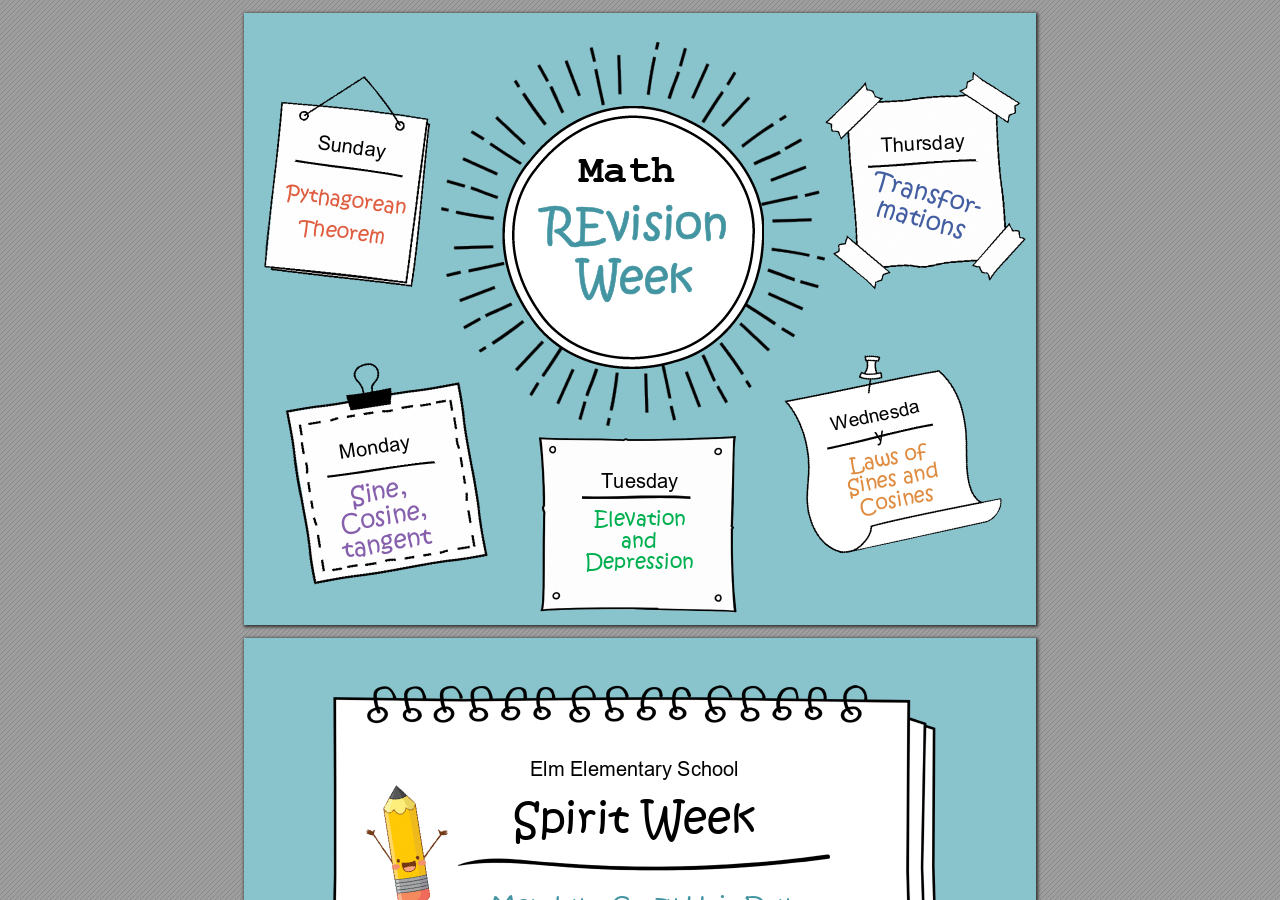
<file: REvisionWeek.html/REvisionWeek.html>
<!DOCTYPE html>
<!-- Created by pdf2htmlEX (https://github.com/coolwanglu/pdf2htmlex) -->
<html xmlns="http://www.w3.org/1999/xhtml">
<head>
<meta charset="utf-8"/>

<meta http-equiv="X-UA-Compatible" content="IE=edge,chrome=1"/>
<link rel="stylesheet" href="base.min.css"/>
<link rel="stylesheet" href="fancy.min.css"/>
<link rel="stylesheet" href="main.css"/>
<script src="compatibility.min.js"></script>
<script src="theViewer.min.js"></script>
<script>
try{
theViewer.defaultViewer = new theViewer.Viewer({});
}catch(e){}
</script>
<title></title>
</head>
<body>
<div id="sidebar">
<div id="outline">
</div>
</div>
<div id="page-container">
<div id="pf1" class="pf w0 h0" data-page-no="1"><div class="pc pc1 w0 h0"><img class="bi x0 y0 w0 h0" alt="" src="bg1.png"/><div class="t m0 x1 h1 y1 ff1 fs0 fc0 sc0 ls0 ws0">REvision</div><div class="t m0 x2 h1 y2 ff1 fs0 fc0 sc0 ls0 ws0">Week</div><div class="t m1 x3 h2 y3 ff2 fs1 fc1 sc1 ls0 ws0">Sunday</div><div class="t m2 x4 h3 y4 ff3 fs2 fc2 sc1 ls0 ws0">Pythagorean</div><div class="t m2 x5 h3 y5 ff3 fs2 fc2 sc1 ls0 ws0">Theorem</div><div class="t m3 x6 h4 y6 ff2 fs3 fc1 sc1 ls0 ws0">Thursday</div><div class="t m4 x7 h5 y7 ff3 fs4 fc3 sc1 ls0 ws0">Transfor-</div><div class="t m4 x8 h5 y8 ff3 fs4 fc3 sc1 ls0 ws0">mations</div><div class="t m5 x9 h6 y9 ff2 fs2 fc1 sc1 ls0 ws0">Monday</div><div class="t m6 xa h7 ya ff3 fs5 fc4 sc1 ls0 ws0">Sine, </div><div class="t m6 xb h7 yb ff3 fs5 fc4 sc1 ls0 ws0">Cosine, </div><div class="t m6 xc h7 yc ff3 fs5 fc4 sc1 ls0 ws0">tangent</div><div class="t m0 xd h6 yd ff2 fs2 fc1 sc1 ls0 ws0">Tuesday</div><div class="t m7 xe h8 ye ff2 fs6 fc1 sc1 ls0 ws0">Wednesda</div><div class="t m7 xf h8 yf ff2 fs6 fc1 sc1 ls0 ws0">y</div><div class="t m8 x10 h9 y10 ff3 fs7 fc5 sc1 ls0 ws0">Laws of </div><div class="t m8 x11 h9 y11 ff3 fs7 fc5 sc1 ls0 ws0">Sines and </div><div class="t m8 x12 h9 y12 ff3 fs7 fc5 sc1 ls0 ws0">Cosines</div><div class="t m0 x13 ha y13 ff4 fs8 fc1 sc1 ls0 ws0">Math</div><div class="t m0 x14 h3 y14 ff3 fs2 fc6 sc1 ls0 ws0">Elevation </div><div class="t m0 x15 h3 y15 ff3 fs2 fc6 sc1 ls0 ws0">and </div><div class="t m0 x16 h3 y16 ff3 fs2 fc6 sc1 ls0 ws0">Depression</div></div><div class="pi" data-data='{"ctm":[1.000000,0.000000,0.000000,1.000000,0.000000,0.000000]}'></div></div>
<div id="pf2" class="pf w0 h0" data-page-no="2"><div class="pc pc2 w0 h0"><img class="bi x0 y0 w0 h0" alt="" src="bg2.png"/><div class="t m0 x17 hb y17 ff3 fs9 fc1 sc1 ls0 ws0">Spirit Week </div><div class="t m0 x18 h6 y18 ff2 fs2 fc1 sc1 ls0 ws0">Elm Elementary School</div><div class="t m0 x19 h5 y19 ff3 fs4 fc0 sc1 ls0 ws0">Monday – Crazy Hair Day</div><div class="t m0 x17 h5 y1a ff3 fs4 fc0 sc1 ls0 ws0">Tuesday – Sports Day</div><div class="t m0 x1a h5 y1b ff3 fs4 fc0 sc1 ls0 ws0">Wednesday – Pajama Day</div><div class="t m0 x1b h5 y1c ff3 fs4 fc0 sc1 ls0 ws0"> Thursday – Superhero Day</div><div class="t m0 x19 h5 y1d ff3 fs4 fc0 sc1 ls0 ws0">Friday – School Pride Day</div></div><div class="pi" data-data='{"ctm":[1.000000,0.000000,0.000000,1.000000,0.000000,0.000000]}'></div></div>
</div>
<div class="loading-indicator">

</div>
</body>
</html>
</file>
<file: REvisionWeek.html/main.css>
.ff0{font-family:sans-serif;visibility:hidden;}
@font-face{font-family:ff1;src:url(f1.woff)format("woff");}.ff1{font-family:ff1;line-height:0.980957;font-style:normal;font-weight:normal;visibility:visible;}
@font-face{font-family:ff2;src:url(f2.woff)format("woff");}.ff2{font-family:ff2;line-height:0.938477;font-style:normal;font-weight:normal;visibility:visible;}
@font-face{font-family:ff3;src:url(f3.woff)format("woff");}.ff3{font-family:ff3;line-height:1.053223;font-style:normal;font-weight:normal;visibility:visible;}
@font-face{font-family:ff4;src:url(f4.woff)format("woff");}.ff4{font-family:ff4;line-height:0.683105;font-style:normal;font-weight:normal;visibility:visible;}
.m4{transform:matrix(0.240741,0.067406,-0.067406,0.240741,0,0);-ms-transform:matrix(0.240741,0.067406,-0.067406,0.240741,0,0);-webkit-transform:matrix(0.240741,0.067406,-0.067406,0.240741,0,0);}
.m7{transform:matrix(0.244314,-0.053015,0.053015,0.244314,0,0);-ms-transform:matrix(0.244314,-0.053015,0.053015,0.244314,0,0);-webkit-transform:matrix(0.244314,-0.053015,0.053015,0.244314,0,0);}
.m8{transform:matrix(0.245327,-0.048112,0.048112,0.245327,0,0);-ms-transform:matrix(0.245327,-0.048112,0.048112,0.245327,0,0);-webkit-transform:matrix(0.245327,-0.048112,0.048112,0.245327,0,0);}
.m6{transform:matrix(0.246388,-0.042345,0.042345,0.246388,0,0);-ms-transform:matrix(0.246388,-0.042345,0.042345,0.246388,0,0);-webkit-transform:matrix(0.246388,-0.042345,0.042345,0.246388,0,0);}
.m5{transform:matrix(0.247104,-0.037941,0.037941,0.247104,0,0);-ms-transform:matrix(0.247104,-0.037941,0.037941,0.247104,0,0);-webkit-transform:matrix(0.247104,-0.037941,0.037941,0.247104,0,0);}
.m1{transform:matrix(0.247741,0.033535,-0.033535,0.247741,0,0);-ms-transform:matrix(0.247741,0.033535,-0.033535,0.247741,0,0);-webkit-transform:matrix(0.247741,0.033535,-0.033535,0.247741,0,0);}
.m2{transform:matrix(0.247997,0.031583,-0.031583,0.247997,0,0);-ms-transform:matrix(0.247997,0.031583,-0.031583,0.247997,0,0);-webkit-transform:matrix(0.247997,0.031583,-0.031583,0.247997,0,0);}
.m3{transform:matrix(0.249674,-0.012768,0.012768,0.249674,0,0);-ms-transform:matrix(0.249674,-0.012768,0.012768,0.249674,0,0);-webkit-transform:matrix(0.249674,-0.012768,0.012768,0.249674,0,0);}
.m0{transform:matrix(0.250000,0.000000,0.000000,0.250000,0,0);-ms-transform:matrix(0.250000,0.000000,0.000000,0.250000,0,0);-webkit-transform:matrix(0.250000,0.000000,0.000000,0.250000,0,0);}
.v0{vertical-align:0.000000px;}
.ls0{letter-spacing:0.000000px;}
.sc_{text-shadow:none;}
.sc1{text-shadow:-0.015em 0 transparent,0 0.015em transparent,0.015em 0 transparent,0 -0.015em  transparent;}
.sc0{text-shadow:-0.015em 0 rgb(68,149,162),0 0.015em rgb(68,149,162),0.015em 0 rgb(68,149,162),0 -0.015em  rgb(68,149,162);}
@media screen and (-webkit-min-device-pixel-ratio:0){
.sc_{-webkit-text-stroke:0px transparent;}
.sc1{-webkit-text-stroke:0.015em transparent;text-shadow:none;}
.sc0{-webkit-text-stroke:0.015em rgb(68,149,162);text-shadow:none;}
}
.ws0{word-spacing:0.000000px;}
.fc6{color:rgb(0,176,80);}
.fc5{color:rgb(223,140,64);}
.fc4{color:rgb(135,96,173);}
.fc0{color:rgb(68,149,162);}
.fc3{color:rgb(68,94,162);}
.fc1{color:rgb(0,0,0);}
.fc2{color:rgb(223,93,64);}
.fs6{font-size:76.000000px;}
.fs1{font-size:79.999998px;}
.fs2{font-size:79.999999px;}
.fs7{font-size:80.000001px;}
.fs3{font-size:80.000002px;}
.fs4{font-size:95.999999px;}
.fs5{font-size:96.000002px;}
.fs8{font-size:160.000000px;}
.fs9{font-size:172.000000px;}
.fs0{font-size:176.000000px;}
.y0{bottom:0.000000px;}
.y16{bottom:55.819401px;}
.yc{bottom:65.784491px;}
.y15{bottom:77.419399px;}
.yb{bottom:91.584035px;}
.y14{bottom:99.019398px;}
.y12{bottom:110.509604px;}
.ya{bottom:119.744322px;}
.y11{bottom:130.154228px;}
.yd{bottom:136.577192px;}
.y1d{bottom:138.808756px;}
.y10{bottom:152.661513px;}
.y9{bottom:165.801142px;}
.yf{bottom:182.392584px;}
.y1c{bottom:189.208750px;}
.ye{bottom:193.827517px;}
.y1b{bottom:236.728769px;}
.y1a{bottom:286.408762px;}
.y2{bottom:330.535156px;}
.y19{bottom:335.368753px;}
.y1{bottom:384.535156px;}
.y5{bottom:391.248757px;}
.y8{bottom:410.270088px;}
.y17{bottom:414.760475px;}
.y4{bottom:425.782602px;}
.y7{bottom:437.993806px;}
.y13{bottom:442.229355px;}
.y6{bottom:473.234247px;}
.y18{bottom:473.537207px;}
.y3{bottom:475.977110px;}
.h8{height:55.330078px;}
.h2{height:58.242186px;}
.h6{height:58.242188px;}
.h4{height:58.242189px;}
.h3{height:66.718749px;}
.h9{height:66.718750px;}
.h5{height:80.062499px;}
.h7{height:80.062502px;}
.ha{height:106.640625px;}
.hb{height:143.445312px;}
.h1{height:146.781250px;}
.h0{height:612.000000px;}
.w0{width:792.000000px;}
.x0{left:0.000000px;}
.x4{left:40.868974px;}
.x5{left:53.986293px;}
.x3{left:73.303270px;}
.x9{left:96.328123px;}
.xb{left:97.564581px;}
.xc{left:100.476597px;}
.xa{left:108.388677px;}
.x1b{left:236.687485px;}
.x19{left:246.437500px;}
.x1a{left:249.937500px;}
.x17{left:269.193390px;}
.x18{left:286.380981px;}
.x1{left:299.180016px;}
.x2{left:333.492512px;}
.x13{left:335.197731px;}
.x16{left:340.750023px;}
.x14{left:349.500023px;}
.xd{left:357.246113px;}
.x15{left:377.312515px;}
.xe{left:588.326965px;}
.x11{left:604.800539px;}
.x10{left:607.328821px;}
.x12{left:616.869198px;}
.x7{left:627.707422px;}
.x8{left:630.589148px;}
.xf{left:632.395011px;}
.x6{left:636.515740px;}
@media print{
.v0{vertical-align:0.000000pt;}
.ls0{letter-spacing:0.000000pt;}
.ws0{word-spacing:0.000000pt;}
.fs6{font-size:101.333333pt;}
.fs1{font-size:106.666664pt;}
.fs2{font-size:106.666666pt;}
.fs7{font-size:106.666667pt;}
.fs3{font-size:106.666669pt;}
.fs4{font-size:127.999999pt;}
.fs5{font-size:128.000003pt;}
.fs8{font-size:213.333333pt;}
.fs9{font-size:229.333333pt;}
.fs0{font-size:234.666667pt;}
.y0{bottom:0.000000pt;}
.y16{bottom:74.425868pt;}
.yc{bottom:87.712654pt;}
.y15{bottom:103.225866pt;}
.yb{bottom:122.112047pt;}
.y14{bottom:132.025864pt;}
.y12{bottom:147.346138pt;}
.ya{bottom:159.659096pt;}
.y11{bottom:173.538970pt;}
.yd{bottom:182.102923pt;}
.y1d{bottom:185.078341pt;}
.y10{bottom:203.548684pt;}
.y9{bottom:221.068190pt;}
.yf{bottom:243.190112pt;}
.y1c{bottom:252.278333pt;}
.ye{bottom:258.436689pt;}
.y1b{bottom:315.638359pt;}
.y1a{bottom:381.878349pt;}
.y2{bottom:440.713542pt;}
.y19{bottom:447.158338pt;}
.y1{bottom:512.713542pt;}
.y5{bottom:521.665009pt;}
.y8{bottom:547.026784pt;}
.y17{bottom:553.013967pt;}
.y4{bottom:567.710136pt;}
.y7{bottom:583.991741pt;}
.y13{bottom:589.639140pt;}
.y6{bottom:630.978996pt;}
.y18{bottom:631.382942pt;}
.y3{bottom:634.636147pt;}
.h8{height:73.773437pt;}
.h2{height:77.656248pt;}
.h6{height:77.656250pt;}
.h4{height:77.656252pt;}
.h3{height:88.958333pt;}
.h9{height:88.958334pt;}
.h5{height:106.749999pt;}
.h7{height:106.750003pt;}
.ha{height:142.187500pt;}
.hb{height:191.260417pt;}
.h1{height:195.708333pt;}
.h0{height:816.000000pt;}
.w0{width:1056.000000pt;}
.x0{left:0.000000pt;}
.x4{left:54.491966pt;}
.x5{left:71.981724pt;}
.x3{left:97.737693pt;}
.x9{left:128.437498pt;}
.xb{left:130.086108pt;}
.xc{left:133.968795pt;}
.xa{left:144.518237pt;}
.x1b{left:315.583313pt;}
.x19{left:328.583333pt;}
.x1a{left:333.250000pt;}
.x17{left:358.924520pt;}
.x18{left:381.841309pt;}
.x1{left:398.906687pt;}
.x2{left:444.656682pt;}
.x13{left:446.930308pt;}
.x16{left:454.333364pt;}
.x14{left:466.000031pt;}
.xd{left:476.328150pt;}
.x15{left:503.083354pt;}
.xe{left:784.435953pt;}
.x11{left:806.400719pt;}
.x10{left:809.771762pt;}
.x12{left:822.492264pt;}
.x7{left:836.943230pt;}
.x8{left:840.785530pt;}
.xf{left:843.193347pt;}
.x6{left:848.687653pt;}
}
</file>
<file: REvisionWeek.html/base.min.css>
/*! 
 * Base CSS
 * Copyright 2012,2013 Lu Wang <coolwanglu@gmail.com> 
 * https://github.com/coolwanglu/pdf2htmlEX/blob/master/share/LICENSE
 */#sidebar{position:absolute;top:0;left:0;bottom:0;width:250px;padding:0;margin:0;overflow:auto}#page-container{position:absolute;top:0;left:0;margin:0;padding:0;border:0}@media screen{#sidebar.opened+#page-container{left:250px}#page-container{bottom:0;right:0;overflow:auto}.loading-indicator{display:none}.loading-indicator.active{display:block;position:absolute;width:64px;height:64px;top:50%;left:50%;margin-top:-32px;margin-left:-32px}.loading-indicator img{position:absolute;top:0;left:0;bottom:0;right:0}}@media print{@page{margin:0}html{margin:0}body{margin:0;-webkit-print-color-adjust:exact}#sidebar{display:none}#page-container{width:auto;height:auto;overflow:visible;background-color:transparent}.d{display:none}}.pf{position:relative;background-color:white;overflow:hidden;margin:0;border:0}.pc{position:absolute;border:0;padding:0;margin:0;top:0;left:0;width:100%;height:100%;overflow:hidden;display:block;transform-origin:0 0;-ms-transform-origin:0 0;-webkit-transform-origin:0 0}.pc.opened{display:block}.bf{position:absolute;border:0;margin:0;top:0;bottom:0;width:100%;height:100%;-ms-user-select:none;-moz-user-select:none;-webkit-user-select:none;user-select:none}.bi{position:absolute;border:0;margin:0;-ms-user-select:none;-moz-user-select:none;-webkit-user-select:none;user-select:none}@media print{.pf{margin:0;box-shadow:none;page-break-after:always;page-break-inside:avoid}@-moz-document url-prefix(){.pf{overflow:visible;border:1px solid #fff}.pc{overflow:visible}}}.c{position:absolute;border:0;padding:0;margin:0;overflow:hidden;display:block}.t{position:absolute;white-space:pre;font-size:1px;transform-origin:0 100%;-ms-transform-origin:0 100%;-webkit-transform-origin:0 100%;unicode-bidi:bidi-override;-moz-font-feature-settings:"liga" 0}.t:after{content:''}.t:before{content:'';display:inline-block}.t span{position:relative;unicode-bidi:bidi-override}._{display:inline-block;color:transparent;z-index:-1}::selection{background:rgba(127,255,255,0.4)}::-moz-selection{background:rgba(127,255,255,0.4)}.pi{display:none}.d{position:absolute;transform-origin:0 100%;-ms-transform-origin:0 100%;-webkit-transform-origin:0 100%}.it{border:0;background-color:rgba(255,255,255,0.0)}.ir:hover{cursor:pointer}
</file>
<file: REvisionWeek.html/fancy.min.css>
/*! 
 * Fancy styles
 * Copyright 2012,2013 Lu Wang <coolwanglu@gmail.com> 
 * https://github.com/coolwanglu/pdf2htmlEX/blob/master/share/LICENSE
 */@keyframes fadein{from{opacity:0}to{opacity:1}}@-webkit-keyframes fadein{from{opacity:0}to{opacity:1}}@keyframes swing{0{transform:rotate(0)}10%{transform:rotate(0)}90%{transform:rotate(720deg)}100%{transform:rotate(720deg)}}@-webkit-keyframes swing{0{-webkit-transform:rotate(0)}10%{-webkit-transform:rotate(0)}90%{-webkit-transform:rotate(720deg)}100%{-webkit-transform:rotate(720deg)}}@media screen{#sidebar{background-color:#2f3236;background-image:url("[data-uri]")}#outline{font-family:Georgia,Times,"Times New Roman",serif;font-size:13px;margin:2em 1em}#outline ul{padding:0}#outline li{list-style-type:none;margin:1em 0}#outline li>ul{margin-left:1em}#outline a,#outline a:visited,#outline a:hover,#outline a:active{line-height:1.2;color:#e8e8e8;text-overflow:ellipsis;white-space:nowrap;text-decoration:none;display:block;overflow:hidden;outline:0}#outline a:hover{color:#0cf}#page-container{background-color:#9e9e9e;background-image:url("[data-uri]");-webkit-transition:left 500ms;transition:left 500ms}.pf{margin:13px auto;box-shadow:1px 1px 3px 1px #333;border-collapse:separate}.pc.opened{-webkit-animation:fadein 100ms;animation:fadein 100ms}.loading-indicator.active{-webkit-animation:swing 1.5s ease-in-out .01s infinite alternate none;animation:swing 1.5s ease-in-out .01s infinite alternate none}.checked{background:no-repeat url([data-uri])}}
</file>
